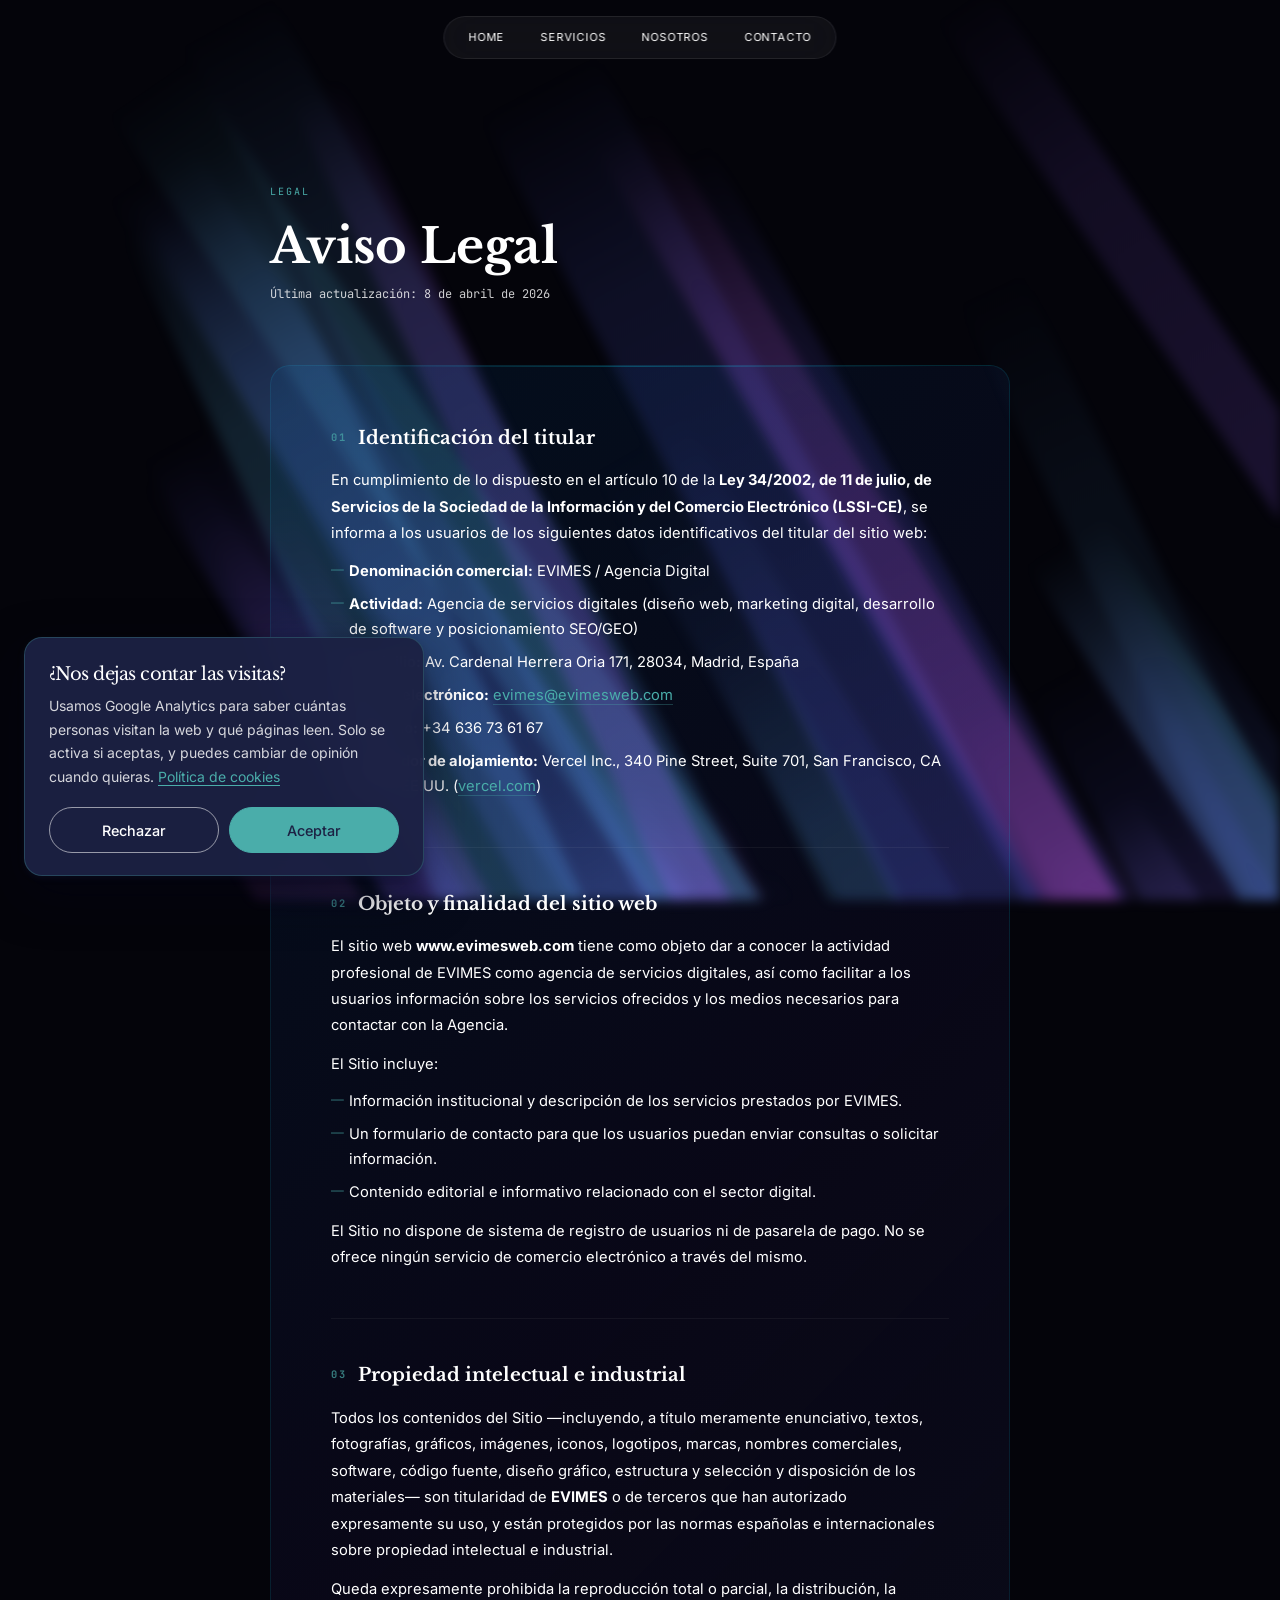
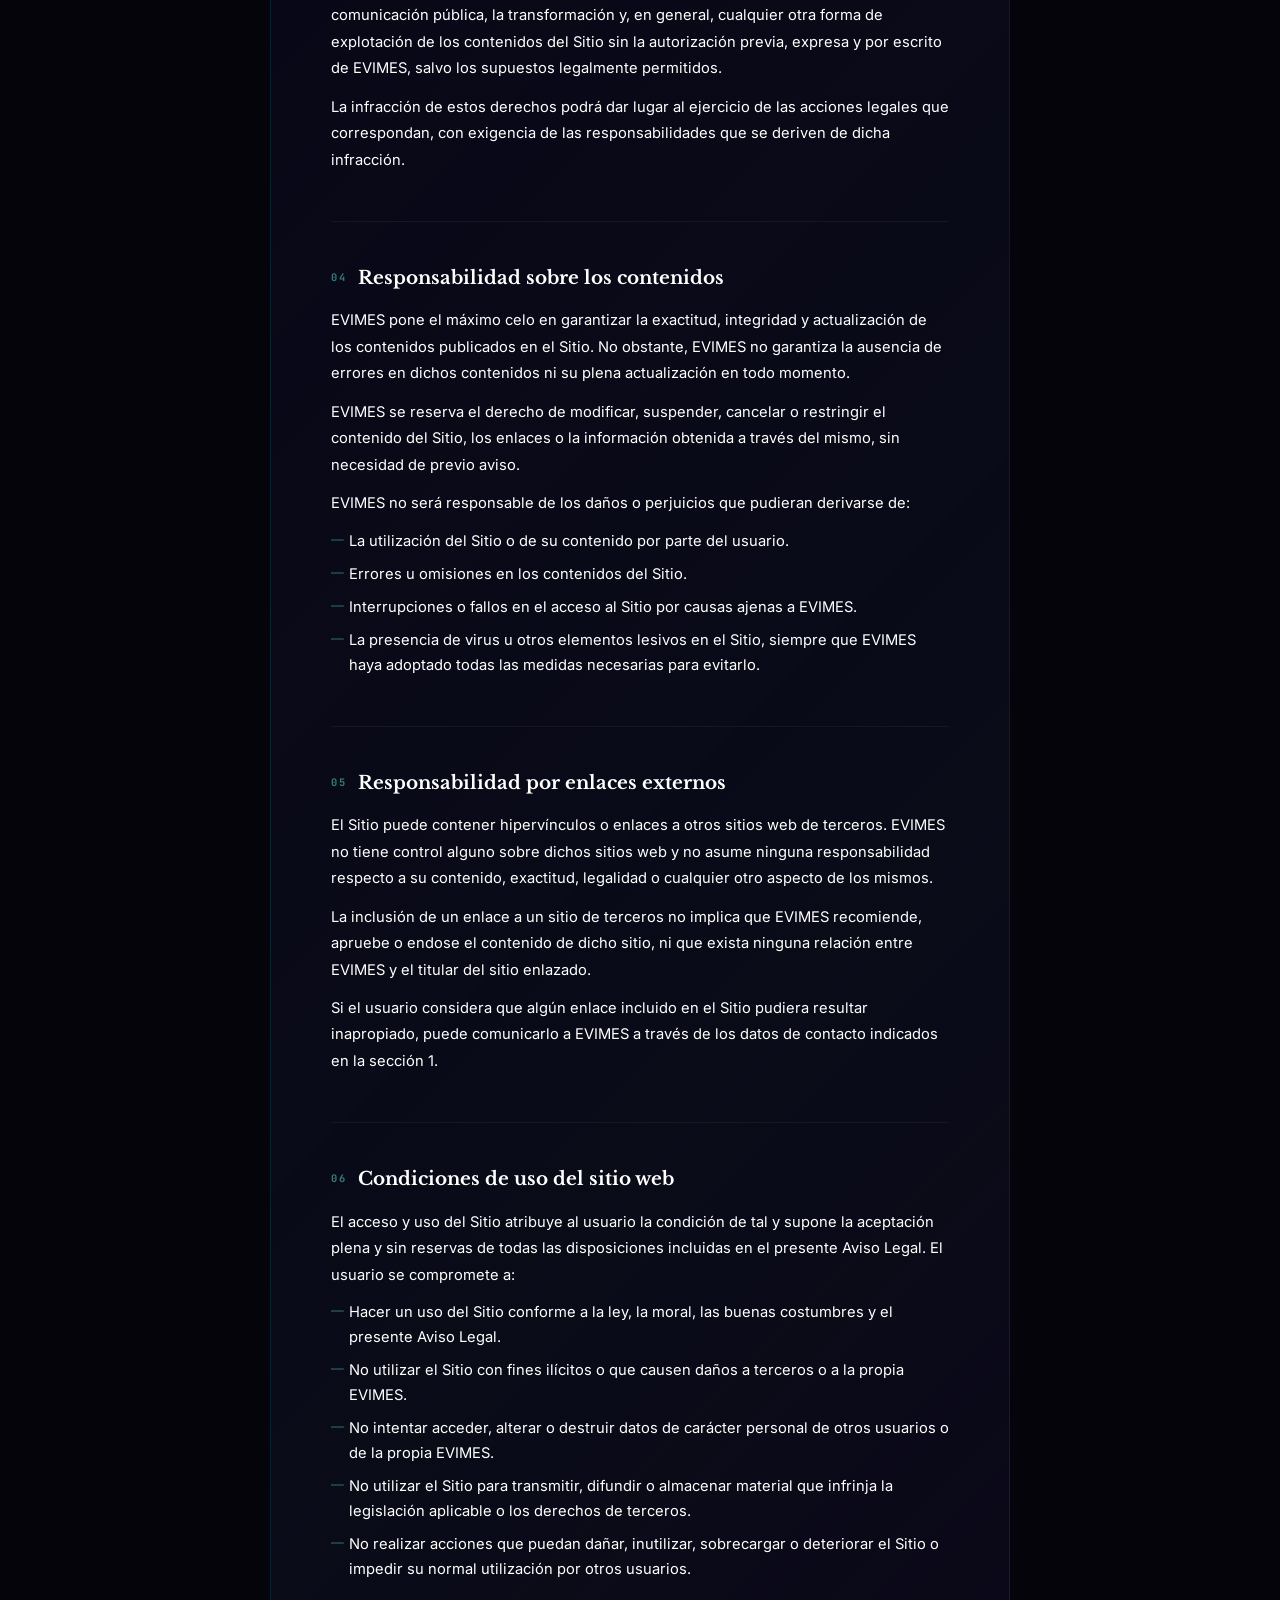
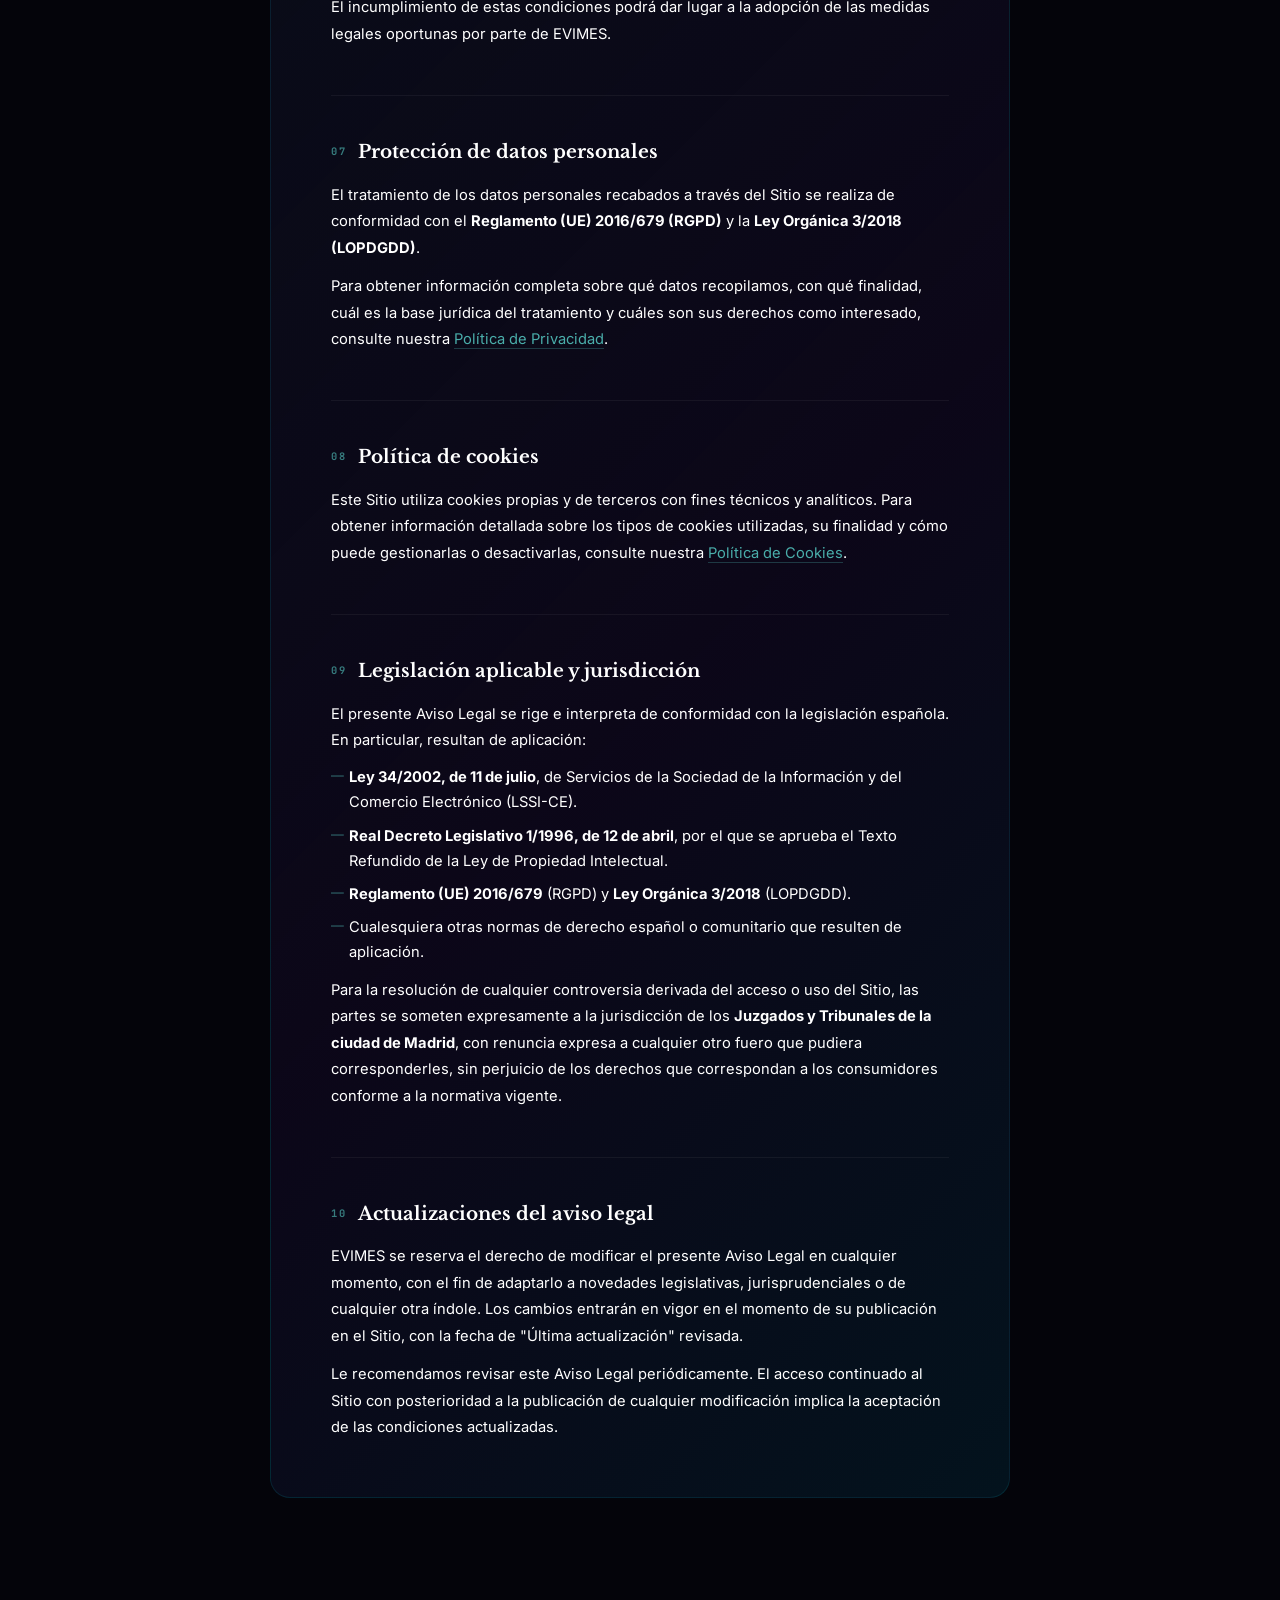
<file: aviso-legal.html>
﻿<!DOCTYPE html>
<html lang="es">
<head>
<!-- Google Tag Manager (solo se carga si el visitante acepta cookies; ver /assets/cookie-consent.js) -->
<script>window.dataLayer=window.dataLayer||[];function gtag(){dataLayer.push(arguments);}
gtag('consent','default',{ad_storage:'denied',ad_user_data:'denied',ad_personalization:'denied',analytics_storage:'denied'});
window.evimesLoadGTM=function(){if(window.__evimesGTM)return;window.__evimesGTM=true;
gtag('consent','update',{analytics_storage:'granted'});
(function(w,d,s,l,i){w[l]=w[l]||[];w[l].push({'gtm.start':
new Date().getTime(),event:'gtm.js'});var f=d.getElementsByTagName(s)[0],
j=d.createElement(s),dl=l!='dataLayer'?'&l='+l:'';j.async=true;j.src=
'https://www.googletagmanager.com/gtm.js?id='+i+dl;f.parentNode.insertBefore(j,f);
})(window,document,'script','dataLayer','GTM-NQHJZ9Z8');};
try{var c=JSON.parse(localStorage.getItem('evimes-cookies'));if(c&&c.v==='accepted'&&Date.now()-c.t<31536000000)evimesLoadGTM();}catch(e){}</script>
<!-- End Google Tag Manager -->
  <meta charset="UTF-8" />
  <meta name="viewport" content="width=device-width, initial-scale=1.0" />
  <title>Aviso Legal | Evimes &mdash; Agencia Digital en Madrid</title>
  <meta name="description" content="Aviso legal de Evimes conforme a la LSSI-CE. Información del titular, propiedad intelectual, responsabilidad y legislación aplicable.">
  <meta name="robots" content="index, follow">
  <meta name="author" content="Evimes">
  <link rel="canonical" href="https://www.evimesweb.com/aviso-legal.html">
  <link rel="preconnect" href="https://fonts.googleapis.com" />
  <link rel="preconnect" href="https://fonts.gstatic.com" crossorigin />
  <link href="https://fonts.googleapis.com/css2?family=Inter:wght@400;500;700&family=JetBrains+Mono:wght@300;400;500&family=Instrument+Serif:ital@0;1&family=Libre+Baskerville:ital,wght@0,400;0,700;1,400&display=swap" rel="stylesheet" />
<style>
*,*::before,*::after{box-sizing:border-box;margin:0;padding:0;-webkit-font-smoothing:antialiased;-moz-osx-font-smoothing:grayscale}
.beams-bg{will-change:transform;transform:translateZ(0)}
@media(prefers-reduced-motion:reduce){*{animation-duration:.01ms!important;transition-duration:.01ms!important}}
:root{--void:#04040a;--white:#fff;--w90:rgba(255,255,255,.9);--w60:rgba(255,255,255,.6);--w30:rgba(255,255,255,.3);--w15:rgba(255,255,255,.15);--w08:rgba(255,255,255,.08);--w04:rgba(255,255,255,.04);--w02:rgba(255,255,255,.022);--cyan:#4aadaa;--cyan30:rgba(74,173,170,.3);--cyan10:rgba(74,173,170,.1);--serif:'Instrument Serif',serif;--mono:'JetBrains Mono',monospace;--body:'Libre Baskerville',serif}
html{overflow-x:clip;scroll-behavior:smooth}
body{background:var(--void);color:var(--white);font-family:var(--body);line-height:1.7;overflow-x:clip}
::selection{background:var(--cyan30);color:var(--white)}
*{cursor:auto!important}
a,button,[role="button"],[onclick]{cursor:pointer!important}
#page{opacity:1}
.beams-bg{position:fixed;top:0;left:0;width:100vw;height:100vh;z-index:0;pointer-events:none;filter:blur(6px);opacity:1}
#navbar-capsule{position:fixed;top:16px;left:50%;transform:translateX(-50%);z-index:9999;display:inline-flex;align-items:center;gap:0;padding:4px 6px;border-radius:50px;background:rgba(255,255,255,0.05);backdrop-filter:blur(20px);-webkit-backdrop-filter:blur(20px);border:1px solid rgba(255,255,255,0.08);transition:background .3s ease,box-shadow .3s ease;white-space:nowrap}
#navbar-capsule.scrolled{background:rgba(255,255,255,0.08);box-shadow:0 4px 20px rgba(0,0,0,0.3)}
.nav-link{font-family:'Inter',sans-serif;font-size:11px;letter-spacing:.8px;font-weight:400;text-transform:uppercase;text-decoration:none;padding:7px 18px;border-radius:50px;color:#fff;transition:color .3s ease-out,background .3s ease-out;cursor:pointer;position:relative;z-index:1}
.nav-link.active{background:rgba(255,255,255,0.08);color:rgba(255,255,255,0.9)}
.nav-link:hover:not(.active){color:rgba(255,255,255,0.85)}
@media(max-width:768px){#navbar-capsule{top:12px;padding:4px 6px}.nav-link{font-size:11px;letter-spacing:.5px;padding:8px 14px}}
.legal-wrap{position:relative;z-index:1;max-width:820px;margin:140px auto 80px;padding:0 40px;opacity:0;transform:translateY(30px);animation:fadeUp 800ms ease-out 0.3s forwards}
@keyframes fadeUp{to{opacity:1;transform:translateY(0)}}
.legal-eyebrow{font-family:'JetBrains Mono',monospace;font-size:10px;letter-spacing:.2em;text-transform:uppercase;color:var(--cyan);margin-bottom:20px;display:block}
.legal-title{font-family:'Libre Baskerville',serif;font-size:clamp(2rem,4vw,3rem);font-weight:700;color:#fff;line-height:1.1;margin-bottom:12px}
.legal-updated{font-family:'JetBrains Mono',monospace;font-size:0.75rem;color:rgba(255,255,255,0.8);margin-bottom:60px;display:block}
.legal-card{background:linear-gradient(135deg,rgba(0,150,255,0.08) 0%,rgba(80,60,200,0.07) 25%,rgba(10,12,25,0.97) 55%,rgba(120,50,220,0.07) 78%,rgba(0,200,255,0.08) 100%);backdrop-filter:blur(16px);-webkit-backdrop-filter:blur(16px);border:1px solid rgba(0,229,255,0.1);border-radius:20px;padding:56px 60px;position:relative;overflow:hidden}
.legal-card::before{content:'';position:absolute;top:0;left:10%;right:10%;height:1px;background:linear-gradient(90deg,transparent,rgba(0,229,255,0.25),transparent)}
.legal-section{margin-bottom:48px}
.legal-section:last-child{margin-bottom:0}
.legal-h2{font-family:'Libre Baskerville',serif;font-size:1.15rem;font-weight:700;color:#fff;margin-bottom:14px;display:flex;align-items:center;gap:12px}
.legal-h2-num{font-family:'JetBrains Mono',monospace;font-size:0.65rem;letter-spacing:.15em;color:var(--cyan);opacity:.7}
.legal-p{font-family:'Inter',sans-serif;font-size:0.92rem;color:#fff;line-height:1.8;margin-bottom:12px}
.legal-p:last-child{margin-bottom:0}
.legal-ul{list-style:none;padding:0;margin:12px 0;display:flex;flex-direction:column;gap:8px}
.legal-ul li{font-family:'Inter',sans-serif;font-size:0.92rem;color:#fff;line-height:1.7;padding-left:18px;position:relative}
.legal-ul li::before{content:'—';position:absolute;left:0;color:var(--cyan);opacity:.6;font-size:.8rem}
.legal-a{color:var(--cyan);text-decoration:none;border-bottom:1px solid rgba(74,173,170,0.3);transition:border-color .2s}
.legal-a:hover{border-color:var(--cyan)}
.legal-divider{border:none;border-top:1px solid rgba(255,255,255,0.05);margin:40px 0}
/* FOOTER */
#main-footer{content-visibility:auto;contain-intrinsic-size:0 600px;margin-top:150px;border-top:1px solid rgba(255,255,255,0.06);padding:100px 40px 40px;position:relative;overflow:hidden;z-index:1}
.footer-inner{max-width:1200px;margin:0 auto;position:relative;z-index:5}
.footer-evimes-wm{position:absolute;bottom:-20px;left:50%;transform:translateX(-50%);font-family:'Libre Baskerville',serif;font-size:clamp(80px,14vw,180px);font-weight:700;color:rgba(255,255,255,0.018);white-space:nowrap;pointer-events:none;user-select:none;z-index:0;letter-spacing:-.02em}
.footer-heading{opacity:0;transform:translateY(20px);transition:opacity .8s ease-out,transform .8s ease-out}
.footer-heading.vis{opacity:1;transform:translateY(0)}
.footer-h2{font-family:'Libre Baskerville',serif;font-size:clamp(1.5rem,3vw,2.5rem);font-weight:700;color:#fff;margin-bottom:16px;line-height:1.2;text-align:center}
.footer-desc{font-family:'Inter',sans-serif;font-size:clamp(0.9rem,1.5vw,1.1rem);color:#fff;max-width:500px;line-height:1.6;margin-bottom:60px;text-align:center;margin-left:auto;margin-right:auto}
.footer-cols{display:flex;justify-content:space-between;flex-wrap:wrap;gap:40px;opacity:0;transform:translateY(20px);transition:opacity .8s ease-out .2s,transform .8s ease-out .2s}
.footer-cols.vis{opacity:1;transform:translateY(0)}
.footer-col-title{font-family:'Inter',sans-serif;font-size:0.75rem;text-transform:uppercase;letter-spacing:2px;color:rgba(255,255,255,0.8);margin-bottom:16px}
.footer-nav-links,.footer-legal-links{display:flex;flex-direction:column;gap:10px}
.footer-nav-links a,.footer-legal-links a{font-family:'Inter',sans-serif;font-size:0.9rem;color:#fff;text-decoration:none;transition:color .3s;cursor:pointer}
.footer-nav-links a:hover{color:#fff}
.footer-legal-links a:hover{color:rgba(255,255,255,0.7)}
.btn-glow-outer{display:inline-block;padding:1px;border-radius:50px;background:linear-gradient(135deg,rgba(0,229,255,0.5),rgba(139,92,246,0.5));box-shadow:0 0 18px rgba(0,229,255,0.12)}
.btn-glow-inner{display:inline-flex;align-items:center;gap:10px;padding:13px 32px;border-radius:50px;background:#04040a;text-decoration:none;font-family:'Inter',sans-serif;font-size:0.85rem;font-weight:500;letter-spacing:.04em;color:#fff;transition:background .3s}
.btn-glow-inner:hover{background:rgba(0,229,255,0.06)}
.btn-glow-text{position:relative;z-index:1}
.btn-text-link{font-family:'Inter',sans-serif;font-size:0.85rem;color:#fff;text-decoration:none;transition:color .3s;cursor:pointer}
.btn-text-link::after{content:' →'}
.btn-text-link:hover{color:rgba(255,255,255,0.9)}
.cta-pair{display:flex;align-items:center;gap:24px}
.footer-copy-bar{margin-top:60px;padding-top:20px;border-top:1px solid rgba(255,255,255,0.04);text-align:center}
.footer-copy{font-family:'Inter',sans-serif;font-size:0.7rem;color:rgba(255,255,255,0.75)}
@media(max-width:768px){#main-footer{padding:80px 24px 40px}.footer-evimes-wm{display:none}.footer-cols{flex-direction:column;align-items:center;text-align:center}.footer-nav-links,.footer-legal-links{align-items:center}.legal-wrap{padding:0 24px;margin:120px auto 60px}.legal-card{padding:36px 28px}.cta-pair{flex-direction:column;gap:12px;align-items:center}}
</style>
</head>
<body>
<!-- Google Tag Manager (noscript) -->
<noscript><iframe src="https://www.googletagmanager.com/ns.html?id=GTM-NQHJZ9Z8"
height="0" width="0" style="display:none;visibility:hidden"></iframe></noscript>
<!-- End Google Tag Manager (noscript) -->
<canvas id="beamsCanvas" class="beams-bg"></canvas>
  </div>
</div>
<div id="page">

  <nav id="navbar-capsule" aria-label="Navegación principal">
    <a href="index.html" class="nav-link">Home</a>
    <a href="servicios.html" class="nav-link">Servicios</a>
    <a href="nosotros.html" class="nav-link">Nosotros</a>
    <a href="contacto.html" class="nav-link">Contacto</a>
  </nav>

  <main>
    <div class="legal-wrap">
      <span class="legal-eyebrow">Legal</span>
      <h1 class="legal-title">Aviso Legal</h1>
      <span class="legal-updated">Última actualización: 8 de abril de 2026</span>

      <div class="legal-card">

        <div class="legal-section">
          <h2 class="legal-h2"><span class="legal-h2-num">01</span> Identificación del titular</h2>
          <p class="legal-p">En cumplimiento de lo dispuesto en el artículo 10 de la <strong>Ley 34/2002, de 11 de julio, de Servicios de la Sociedad de la Información y del Comercio Electrónico (LSSI-CE)</strong>, se informa a los usuarios de los siguientes datos identificativos del titular del sitio web:</p>
          <ul class="legal-ul">
            <li><strong>Denominación comercial:</strong> EVIMES / Agencia Digital</li>
            <li><strong>Actividad:</strong> Agencia de servicios digitales (diseño web, marketing digital, desarrollo de software y posicionamiento SEO/GEO)</li>
            <li><strong>Domicilio:</strong> Av. Cardenal Herrera Oria 171, 28034, Madrid, España</li>
            <li><strong>Correo electrónico:</strong> <a href="mailto:evimes@evimesweb.com" class="legal-a">evimes@evimesweb.com</a></li>
            <li><strong>Teléfono:</strong> +34 636 73 61 67</li>
            <li><strong>Proveedor de alojamiento:</strong> Vercel Inc., 340 Pine Street, Suite 701, San Francisco, CA 94104, EE.UU. (<a href="https://vercel.com" class="legal-a" target="_blank" rel="noopener noreferrer">vercel.com</a>)</li>
          </ul>
        </div>

        <hr class="legal-divider">

        <div class="legal-section">
          <h2 class="legal-h2"><span class="legal-h2-num">02</span> Objeto y finalidad del sitio web</h2>
          <p class="legal-p">El sitio web <strong>www.evimesweb.com</strong> tiene como objeto dar a conocer la actividad profesional de EVIMES como agencia de servicios digitales, así como facilitar a los usuarios información sobre los servicios ofrecidos y los medios necesarios para contactar con la Agencia.</p>
          <p class="legal-p">El Sitio incluye:</p>
          <ul class="legal-ul">
            <li>Información institucional y descripción de los servicios prestados por EVIMES.</li>
            <li>Un formulario de contacto para que los usuarios puedan enviar consultas o solicitar información.</li>
            <li>Contenido editorial e informativo relacionado con el sector digital.</li>
          </ul>
          <p class="legal-p">El Sitio no dispone de sistema de registro de usuarios ni de pasarela de pago. No se ofrece ningún servicio de comercio electrónico a través del mismo.</p>
        </div>

        <hr class="legal-divider">

        <div class="legal-section">
          <h2 class="legal-h2"><span class="legal-h2-num">03</span> Propiedad intelectual e industrial</h2>
          <p class="legal-p">Todos los contenidos del Sitio —incluyendo, a título meramente enunciativo, textos, fotografías, gráficos, imágenes, iconos, logotipos, marcas, nombres comerciales, software, código fuente, diseño gráfico, estructura y selección y disposición de los materiales— son titularidad de <strong>EVIMES</strong> o de terceros que han autorizado expresamente su uso, y están protegidos por las normas españolas e internacionales sobre propiedad intelectual e industrial.</p>
          <p class="legal-p">Queda expresamente prohibida la reproducción total o parcial, la distribución, la comunicación pública, la transformación y, en general, cualquier otra forma de explotación de los contenidos del Sitio sin la autorización previa, expresa y por escrito de EVIMES, salvo los supuestos legalmente permitidos.</p>
          <p class="legal-p">La infracción de estos derechos podrá dar lugar al ejercicio de las acciones legales que correspondan, con exigencia de las responsabilidades que se deriven de dicha infracción.</p>
        </div>

        <hr class="legal-divider">

        <div class="legal-section">
          <h2 class="legal-h2"><span class="legal-h2-num">04</span> Responsabilidad sobre los contenidos</h2>
          <p class="legal-p">EVIMES pone el máximo celo en garantizar la exactitud, integridad y actualización de los contenidos publicados en el Sitio. No obstante, EVIMES no garantiza la ausencia de errores en dichos contenidos ni su plena actualización en todo momento.</p>
          <p class="legal-p">EVIMES se reserva el derecho de modificar, suspender, cancelar o restringir el contenido del Sitio, los enlaces o la información obtenida a través del mismo, sin necesidad de previo aviso.</p>
          <p class="legal-p">EVIMES no será responsable de los daños o perjuicios que pudieran derivarse de:</p>
          <ul class="legal-ul">
            <li>La utilización del Sitio o de su contenido por parte del usuario.</li>
            <li>Errores u omisiones en los contenidos del Sitio.</li>
            <li>Interrupciones o fallos en el acceso al Sitio por causas ajenas a EVIMES.</li>
            <li>La presencia de virus u otros elementos lesivos en el Sitio, siempre que EVIMES haya adoptado todas las medidas necesarias para evitarlo.</li>
          </ul>
        </div>

        <hr class="legal-divider">

        <div class="legal-section">
          <h2 class="legal-h2"><span class="legal-h2-num">05</span> Responsabilidad por enlaces externos</h2>
          <p class="legal-p">El Sitio puede contener hipervínculos o enlaces a otros sitios web de terceros. EVIMES no tiene control alguno sobre dichos sitios web y no asume ninguna responsabilidad respecto a su contenido, exactitud, legalidad o cualquier otro aspecto de los mismos.</p>
          <p class="legal-p">La inclusión de un enlace a un sitio de terceros no implica que EVIMES recomiende, apruebe o endose el contenido de dicho sitio, ni que exista ninguna relación entre EVIMES y el titular del sitio enlazado.</p>
          <p class="legal-p">Si el usuario considera que algún enlace incluido en el Sitio pudiera resultar inapropiado, puede comunicarlo a EVIMES a través de los datos de contacto indicados en la sección 1.</p>
        </div>

        <hr class="legal-divider">

        <div class="legal-section">
          <h2 class="legal-h2"><span class="legal-h2-num">06</span> Condiciones de uso del sitio web</h2>
          <p class="legal-p">El acceso y uso del Sitio atribuye al usuario la condición de tal y supone la aceptación plena y sin reservas de todas las disposiciones incluidas en el presente Aviso Legal. El usuario se compromete a:</p>
          <ul class="legal-ul">
            <li>Hacer un uso del Sitio conforme a la ley, la moral, las buenas costumbres y el presente Aviso Legal.</li>
            <li>No utilizar el Sitio con fines ilícitos o que causen daños a terceros o a la propia EVIMES.</li>
            <li>No intentar acceder, alterar o destruir datos de carácter personal de otros usuarios o de la propia EVIMES.</li>
            <li>No utilizar el Sitio para transmitir, difundir o almacenar material que infrinja la legislación aplicable o los derechos de terceros.</li>
            <li>No realizar acciones que puedan dañar, inutilizar, sobrecargar o deteriorar el Sitio o impedir su normal utilización por otros usuarios.</li>
          </ul>
          <p class="legal-p">El incumplimiento de estas condiciones podrá dar lugar a la adopción de las medidas legales oportunas por parte de EVIMES.</p>
        </div>

        <hr class="legal-divider">

        <div class="legal-section">
          <h2 class="legal-h2"><span class="legal-h2-num">07</span> Protección de datos personales</h2>
          <p class="legal-p">El tratamiento de los datos personales recabados a través del Sitio se realiza de conformidad con el <strong>Reglamento (UE) 2016/679 (RGPD)</strong> y la <strong>Ley Orgánica 3/2018 (LOPDGDD)</strong>.</p>
          <p class="legal-p">Para obtener información completa sobre qué datos recopilamos, con qué finalidad, cuál es la base jurídica del tratamiento y cuáles son sus derechos como interesado, consulte nuestra <a href="privacidad.html" class="legal-a">Política de Privacidad</a>.</p>
        </div>

        <hr class="legal-divider">

        <div class="legal-section">
          <h2 class="legal-h2"><span class="legal-h2-num">08</span> Política de cookies</h2>
          <p class="legal-p">Este Sitio utiliza cookies propias y de terceros con fines técnicos y analíticos. Para obtener información detallada sobre los tipos de cookies utilizadas, su finalidad y cómo puede gestionarlas o desactivarlas, consulte nuestra <a href="cookies.html" class="legal-a">Política de Cookies</a>.</p>
        </div>

        <hr class="legal-divider">

        <div class="legal-section">
          <h2 class="legal-h2"><span class="legal-h2-num">09</span> Legislación aplicable y jurisdicción</h2>
          <p class="legal-p">El presente Aviso Legal se rige e interpreta de conformidad con la legislación española. En particular, resultan de aplicación:</p>
          <ul class="legal-ul">
            <li><strong>Ley 34/2002, de 11 de julio</strong>, de Servicios de la Sociedad de la Información y del Comercio Electrónico (LSSI-CE).</li>
            <li><strong>Real Decreto Legislativo 1/1996, de 12 de abril</strong>, por el que se aprueba el Texto Refundido de la Ley de Propiedad Intelectual.</li>
            <li><strong>Reglamento (UE) 2016/679</strong> (RGPD) y <strong>Ley Orgánica 3/2018</strong> (LOPDGDD).</li>
            <li>Cualesquiera otras normas de derecho español o comunitario que resulten de aplicación.</li>
          </ul>
          <p class="legal-p">Para la resolución de cualquier controversia derivada del acceso o uso del Sitio, las partes se someten expresamente a la jurisdicción de los <strong>Juzgados y Tribunales de la ciudad de Madrid</strong>, con renuncia expresa a cualquier otro fuero que pudiera corresponderles, sin perjuicio de los derechos que correspondan a los consumidores conforme a la normativa vigente.</p>
        </div>

        <hr class="legal-divider">

        <div class="legal-section">
          <h2 class="legal-h2"><span class="legal-h2-num">10</span> Actualizaciones del aviso legal</h2>
          <p class="legal-p">EVIMES se reserva el derecho de modificar el presente Aviso Legal en cualquier momento, con el fin de adaptarlo a novedades legislativas, jurisprudenciales o de cualquier otra índole. Los cambios entrarán en vigor en el momento de su publicación en el Sitio, con la fecha de "Última actualización" revisada.</p>
          <p class="legal-p">Le recomendamos revisar este Aviso Legal periódicamente. El acceso continuado al Sitio con posterioridad a la publicación de cualquier modificación implica la aceptación de las condiciones actualizadas.</p>
        </div>

      </div>
    </div>
  </main>

  <footer id="main-footer">
    <div class="footer-inner">
      <div class="footer-evimes-wm" aria-hidden="true">EVIMES</div>
      <div class="footer-heading" id="footer-heading">
        <h2 class="footer-h2">Nuestra Esencia</h2>
        <p class="footer-desc">No creamos contenido; provocamos la reacción que tu marca necesita.</p>
      </div>
      <div class="cta-pair" style="justify-content:center;margin:40px 0 50px">
        <div class="btn-glow-outer"><a href="contacto.html" class="btn-glow-inner"><span class="btn-glow-text">Empieza Tu Proyecto</span></a></div>
        <a href="servicios.html" class="btn-text-link">Explora los Servicios</a>
      </div>
      <div class="footer-cols" id="footer-cols">
        <div class="footer-col">
          <div class="footer-col-title">Navegación</div>
          <nav class="footer-nav-links">
            <a href="index.html">Home</a>
            <a href="servicios.html">Servicios</a>
            <a href="nosotros.html">Nosotros</a>
            <a href="contacto.html">Contacto</a>
            <a href="contacto.html">Contacto</a>
          </nav>
        </div>
        <div class="footer-col">
          <div class="footer-col-title">Legal</div>
          <nav class="footer-legal-links">
            <a href="aviso-legal.html">Aviso Legal</a>
            <a href="terminos.html">Términos y Condiciones</a>
            <a href="privacidad.html">Política de Privacidad</a>
            <a href="cookies.html">Política de Cookies</a>
            <a href="#" data-cookie-settings>Configurar cookies</a>
          </nav>
        </div>
      </div>
      <div class="footer-copy-bar">
        <span class="footer-copy">&copy; 2026 Evimes. Todos los derechos reservados.</span>
      </div>
    </div>
  </footer>

</div>
<script>

(function(){const canvas=document.getElementById('beamsCanvas');if(!canvas)return;const ctx=canvas.getContext('2d');const BC=20;let beams=[],W=0,H=0;function cb(i){const c=i%3,s=W/3;return{x:c*s+s/2+(Math.random()-.5)*s*.5,y:Math.random()*H,width:50+Math.random()*90,length:H*2.5,angle:-35+Math.random()*10,speed:1.8+Math.random()*2.8,opacity:.18+Math.random()*.22,hue:190+(i*70)/BC,pulse:Math.random()*Math.PI*2,pulseSpeed:.04+Math.random()*.06};}function rb(b,i){const c=i%3,s=W/3;b.y=H+100;b.x=c*s+s/2+(Math.random()-.5)*s*.5;b.width=80+Math.random()*120;b.speed=1.5+Math.random()*2.5;b.hue=190+(i*70)/BC;b.opacity=.2+Math.random()*.15;return b;}function resize(){const d=window.devicePixelRatio||1;W=window.innerWidth;H=window.innerHeight;canvas.width=W*d;canvas.height=H*d;canvas.style.width=W+'px';canvas.style.height=H+'px';ctx.scale(d,d);beams=Array.from({length:Math.round(BC*1.5)},(_,i)=>cb(i));}function db(b){ctx.save();ctx.translate(b.x,b.y);ctx.rotate(b.angle*Math.PI/180);const p=b.opacity*(.8+Math.sin(b.pulse)*.2);const g=ctx.createLinearGradient(0,0,0,b.length);g.addColorStop(0,`hsla(${b.hue},85%,65%,0)`);g.addColorStop(.1,`hsla(${b.hue},85%,65%,${p*.5})`);g.addColorStop(.4,`hsla(${b.hue},85%,65%,${p})`);g.addColorStop(.6,`hsla(${b.hue},85%,65%,${p})`);g.addColorStop(.9,`hsla(${b.hue},85%,65%,${p*.5})`);g.addColorStop(1,`hsla(${b.hue},85%,65%,0)`);ctx.fillStyle=g;ctx.fillRect(-b.width/2,0,b.width,b.length);ctx.restore();}var _h=false;document.addEventListener('visibilitychange',function(){_h=document.hidden;});function animate(){if(!_h){ctx.clearRect(0,0,W,H);beams.forEach((b,i)=>{b.y-=b.speed;b.pulse+=b.pulseSpeed;if(b.y+b.length<-100)rb(b,i);db(b);});}requestAnimationFrame(animate);}window.addEventListener('resize',resize,{passive:true});resize();animate();})();
(function(){const nav=document.getElementById('navbar-capsule');if(!nav)return;const pill=document.createElement('div');pill.style.cssText='position:absolute;border-radius:50px;background:rgba(255,255,255,0.06);pointer-events:none;top:6px;height:calc(100% - 12px);left:0;width:0;opacity:0;z-index:0;transition:left .25s ease-out,width .25s ease-out,opacity .2s ease-out';nav.style.position='relative';nav.insertBefore(pill,nav.firstChild);const links=Array.from(nav.querySelectorAll('.nav-link'));var _pc=new Map();function cpr(){var nr=nav.getBoundingClientRect();links.forEach(function(l){var r=l.getBoundingClientRect();_pc.set(l,{left:r.left-nr.left,width:r.width});});}cpr();window.addEventListener('resize',cpr,{passive:true});function mp(el,show){var c=_pc.get(el);if(c){pill.style.left=c.left+'px';pill.style.width=c.width+'px';}pill.style.opacity=show?'1':'0';}links.forEach(function(l){l.addEventListener('mouseenter',function(){if(!l.classList.contains('active'))mp(l,true);else pill.style.opacity='0';});});nav.addEventListener('mouseleave',function(){pill.style.opacity='0';});function onScroll(){nav.classList.toggle('scrolled',window.scrollY>100);}window.addEventListener('scroll',onScroll,{passive:true});onScroll();})();
(function(){var h=document.getElementById('footer-heading');var c=document.getElementById('footer-cols');if(!h||!c)return;var done=false;var io=new IntersectionObserver(function(en){en.forEach(function(e){if(e.isIntersecting&&!done){done=true;h.classList.add('vis');setTimeout(function(){c.classList.add('vis');},200);}});},{threshold:0.1});io.observe(h);})();
</script>
<script src="/assets/cookie-consent.js" defer></script>
</body>
</html>
</file>
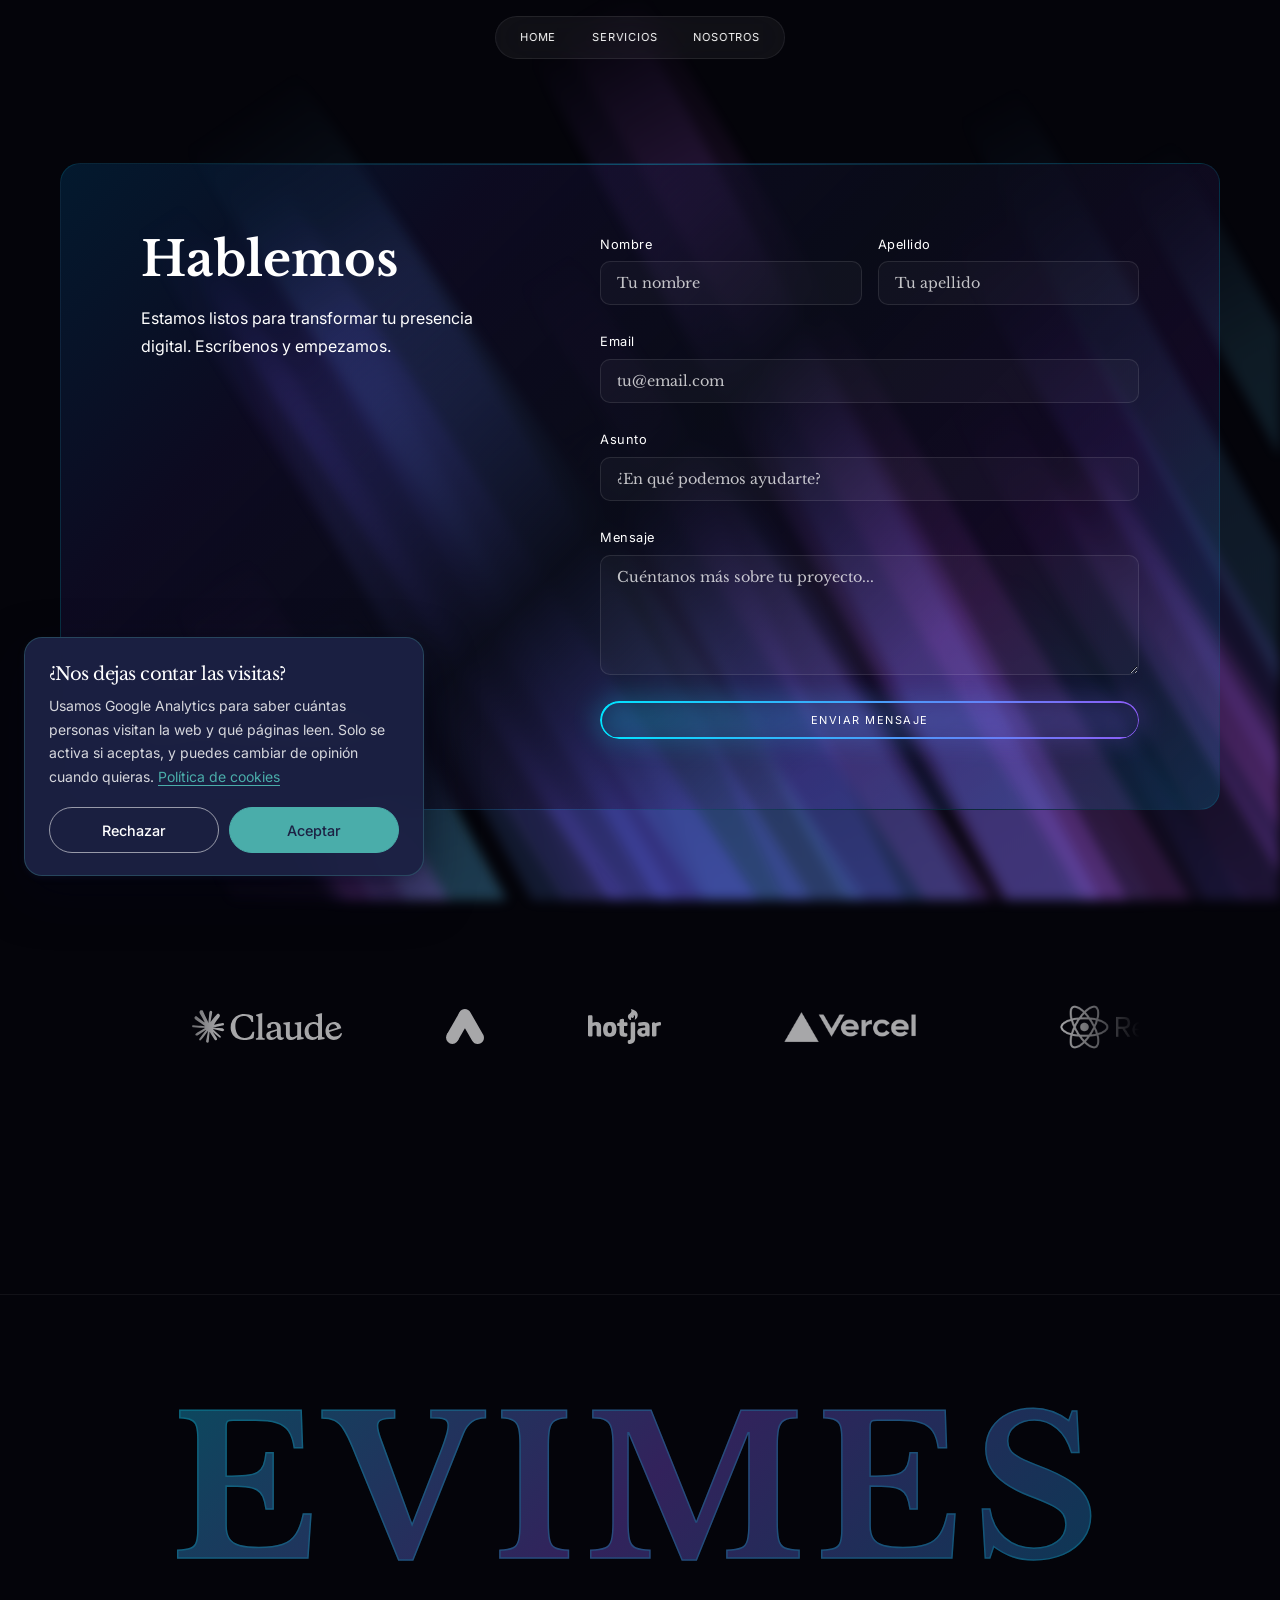
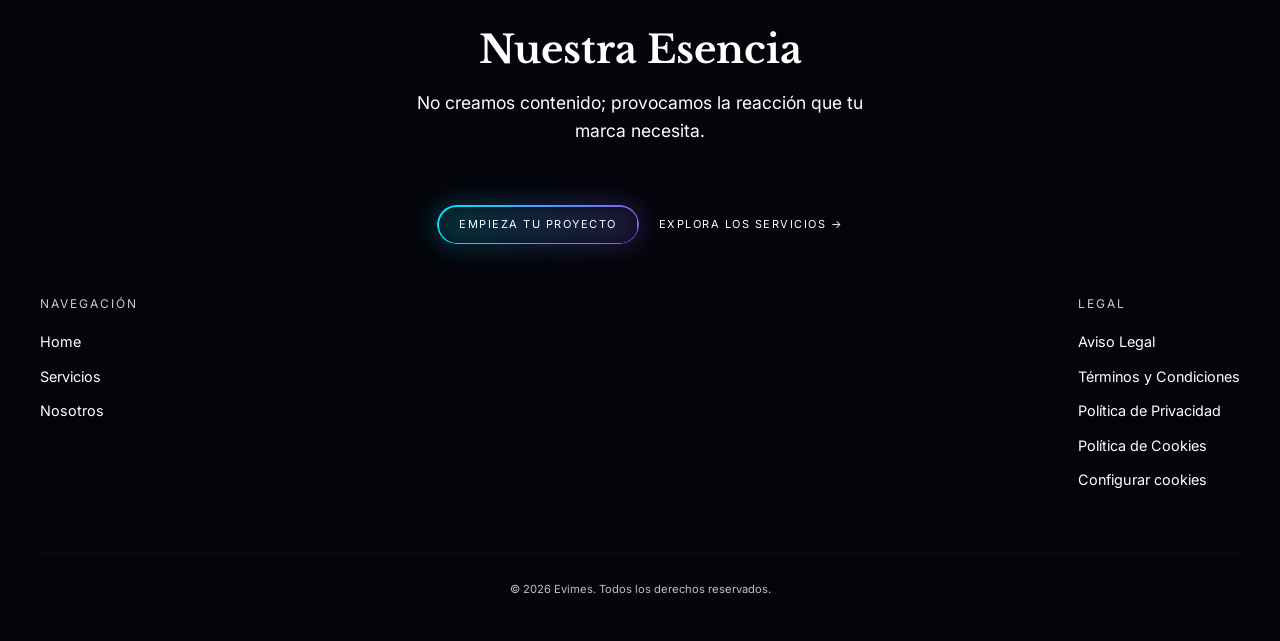
<file: contacto.html>
﻿<!DOCTYPE html>
<html lang="es">
<head>
<!-- Google Tag Manager (solo se carga si el visitante acepta cookies; ver /assets/cookie-consent.js) -->
<script>window.dataLayer=window.dataLayer||[];function gtag(){dataLayer.push(arguments);}
gtag('consent','default',{ad_storage:'denied',ad_user_data:'denied',ad_personalization:'denied',analytics_storage:'denied'});
window.evimesLoadGTM=function(){if(window.__evimesGTM)return;window.__evimesGTM=true;
gtag('consent','update',{analytics_storage:'granted'});
(function(w,d,s,l,i){w[l]=w[l]||[];w[l].push({'gtm.start':
new Date().getTime(),event:'gtm.js'});var f=d.getElementsByTagName(s)[0],
j=d.createElement(s),dl=l!='dataLayer'?'&l='+l:'';j.async=true;j.src=
'https://www.googletagmanager.com/gtm.js?id='+i+dl;f.parentNode.insertBefore(j,f);
})(window,document,'script','dataLayer','GTM-NQHJZ9Z8');};
try{var c=JSON.parse(localStorage.getItem('evimes-cookies'));if(c&&c.v==='accepted'&&Date.now()-c.t<31536000000)evimesLoadGTM();}catch(e){}</script>
<!-- End Google Tag Manager -->
  <meta charset="UTF-8" />
  <meta name="viewport" content="width=device-width, initial-scale=1.0" />
  <title>Contacto | Evimes &mdash; Agencia Digital en Madrid</title>
  <meta name="description" content="Contacta con Evimes, agencia de dise&ntilde;o web y marketing digital en Madrid. Email, tel&eacute;fono y direcci&oacute;n para empezar tu proyecto digital.">
  <meta name="keywords" content="contacto evimes, agencia digital madrid, dise&ntilde;o web madrid, marketing digital madrid">
  <meta name="robots" content="index, follow">
  <meta name="author" content="Evimes">
  <meta name="geo.region" content="ES-MD">
  <meta name="geo.placename" content="Madrid">
  <meta name="geo.position" content="40.4168;-3.7038">
  <meta name="ICBM" content="40.4168, -3.7038">
  <link rel="canonical" href="https://www.evimesweb.com/contacto.html" />
  <link rel="alternate" hreflang="es"    href="https://www.evimesweb.com/contacto.html" />
  <link rel="alternate" hreflang="es-ES" href="https://www.evimesweb.com/spain.html" />
  <link rel="alternate" hreflang="pt-PT" href="https://www.evimesweb.com/portugal.html" />
  <link rel="alternate" hreflang="x-default" href="https://www.evimesweb.com/" />
  <meta name="language" content="Spanish">
  <meta name="revisit-after" content="7 days">
  <!-- Open Graph -->
  <meta property="og:title" content="Contacto | Evimes &mdash; Agencia Digital en Madrid">
  <meta property="og:description" content="Contacta con Evimes. Email, tel&eacute;fono y direcci&oacute;n para empezar tu proyecto digital en Madrid.">
  <meta property="og:type" content="website">
  <meta property="og:url" content="https://www.evimesweb.com/contacto.html">
  <meta property="og:locale" content="es_ES">
  <meta property="og:site_name" content="Evimes">
  <!-- Twitter Card -->
  <meta name="twitter:card" content="summary_large_image">
  <meta name="twitter:title" content="Contacto | Evimes &mdash; Agencia Digital en Madrid">
  <meta name="twitter:description" content="Contacta con Evimes, agencia de dise&ntilde;o web y marketing digital en Madrid.">
  <!-- GEO + AEO: Schema -->
  <script type="application/ld+json">
  {
    "@context": "https://schema.org",
    "@type": ["LocalBusiness","ProfessionalService"],
    "name": "EVIMES",
    "description": "Contacta con EVIMES, agencia de diseño web y marketing digital en Madrid. Empieza tu proyecto digital hoy.",
    "url": "https://www.evimesweb.com/contacto.html",
    "telephone": "+34636736167",
    "email": "evimes@evimesweb.com",
    "address": {"@type":"PostalAddress","streetAddress":"Av. Cardenal Herrera Oria 171","addressLocality":"Madrid","addressRegion":"Comunidad de Madrid","postalCode":"28034","addressCountry":"ES"},
    "geo": {"@type":"GeoCoordinates","latitude":40.4168,"longitude":-3.7038},
    "priceRange": "€€",
    "openingHours": "Mo-Fr 09:00-18:00",
    "areaServed": [{"@type":"Country","name":"Spain"},{"@type":"Country","name":"Portugal"}],
    "sameAs": ["https://www.evimesweb.com/spain.html","https://www.evimesweb.com/portugal.html"]
  }
  </script>
  <script type="application/ld+json">
  {
    "@context": "https://schema.org",
    "@type": "ContactPage",
    "name": "Contacto | EVIMES Agencia Digital Madrid",
    "description": "Formulario de contacto de EVIMES. Escríbenos para empezar tu proyecto de diseño web, SEO, AEO o marketing digital.",
    "url": "https://www.evimesweb.com/contacto.html",
    "inLanguage": "es-ES",
    "isPartOf": {"@type":"WebSite","url":"https://www.evimesweb.com"},
    "speakable": {"@type":"SpeakableSpecification","cssSelector":[".cbc-heading",".cbc-desc"]},
    "breadcrumb": {"@type":"BreadcrumbList","itemListElement":[{"@type":"ListItem","position":1,"name":"Home","item":"https://www.evimesweb.com/"},{"@type":"ListItem","position":2,"name":"Contacto","item":"https://www.evimesweb.com/contacto.html"}]}
  }
  </script>
  <link rel="preconnect" href="https://fonts.googleapis.com" />
  <link rel="preconnect" href="https://fonts.gstatic.com" crossorigin />
  <link href="https://fonts.googleapis.com/css2?family=Inter:wght@400;500;700&family=JetBrains+Mono:wght@300;400;500&family=Instrument+Serif:ital@0;1&family=Libre+Baskerville:ital,wght@0,400;0,700;1,400&display=swap" rel="stylesheet" />

<style>
*,*::before,*::after{box-sizing:border-box;margin:0;padding:0;-webkit-font-smoothing:antialiased;-moz-osx-font-smoothing:grayscale}
.beams-bg{will-change:transform;transform:translateZ(0)}
@media(prefers-reduced-motion:reduce){*{animation-duration:.01ms!important;transition-duration:.01ms!important}}
:root{
  --void:#04040a;--white:#fff;
  --w90:rgba(255,255,255,.9);--w60:rgba(255,255,255,.6);
  --w30:rgba(255,255,255,.3);--w15:rgba(255,255,255,.15);
  --w08:rgba(255,255,255,.08);--w04:rgba(255,255,255,.04);
  --w02:rgba(255,255,255,.022);
  --cyan:#4aadaa;--cyan30:rgba(74,173,170,.3);--cyan10:rgba(74,173,170,.1);
  --serif:'Instrument Serif',serif;
  --mono:'JetBrains Mono',monospace;
  --body:'Libre Baskerville',serif;
  --highlight-hue:210deg;
}
html{overflow-x:clip;scroll-behavior:smooth}
body{background:var(--void);color:var(--white);font-family:var(--body);line-height:1.7;overflow-x:clip}
::selection{background:var(--cyan30);color:var(--white)}
*{cursor:auto!important}
a,button,[role="button"],[onclick]{cursor:pointer!important}


/* PAGE */
#page{opacity:1}

/* BEAMS BACKGROUND */
.beams-bg{position:fixed;top:0;left:0;width:100vw;height:100vh;z-index:0;pointer-events:none;filter:blur(6px);opacity:1}

/* NAVBAR */
#navbar-capsule{position:fixed;top:16px;left:50%;transform:translateX(-50%);z-index:9999;display:inline-flex;align-items:center;gap:0;padding:4px 6px;border-radius:50px;background:rgba(255,255,255,0.05);backdrop-filter:blur(20px);-webkit-backdrop-filter:blur(20px);border:1px solid rgba(255,255,255,0.08);transition:background .3s ease,box-shadow .3s ease;white-space:nowrap}
#navbar-capsule.scrolled{background:rgba(255,255,255,0.08);box-shadow:0 4px 20px rgba(0,0,0,0.3)}
.nav-link{font-family:'Inter',sans-serif;font-size:11px;letter-spacing:.8px;font-weight:400;text-transform:uppercase;text-decoration:none;padding:7px 18px;border-radius:50px;color:#fff;transition:color .3s ease-out,background .3s ease-out;cursor:pointer;position:relative;z-index:1}
.nav-link.active{background:rgba(255,255,255,0.08);color:rgba(255,255,255,0.9)}
.nav-link:hover:not(.active){color:rgba(255,255,255,0.85)}
@media(max-width:768px){#navbar-capsule{top:12px;padding:4px 6px}.nav-link{font-size:11px;letter-spacing:.5px;padding:8px 14px}}

/* REVEAL */
.rv{opacity:0;transform:translateY(30px);transition:opacity .8s cubic-bezier(.25,.1,.25,1),transform .8s cubic-bezier(.25,.1,.25,1)}
.rv.vis{opacity:1;transform:translateY(0)}

/* ── BIG CONTACT CARD ── */
.contact-wrap{
  position:relative;z-index:1;
  max-width:1300px;
  margin:120px auto 80px;
  padding:0 60px;
  opacity:0;transform:translateY(30px);
  animation:cardFadeIn 800ms ease-out 0.3s forwards;
}
@keyframes cardFadeIn{to{opacity:1;transform:translateY(0)}}
.contact-big-card{
  display:flex;gap:80px;
  background:linear-gradient(135deg,rgba(0,150,255,0.15) 0%,rgba(80,60,200,0.12) 25%,rgba(10,12,25,0.95) 50%,rgba(120,50,220,0.12) 75%,rgba(0,200,255,0.15) 100%);
  backdrop-filter:blur(16px);-webkit-backdrop-filter:blur(16px);
  border:1px solid rgba(0,229,255,0.12);
  border-radius:20px;
  padding:70px 80px;
  position:relative;overflow:hidden;
}
.contact-big-card::before{
  content:'';position:absolute;inset:0;border-radius:inherit;z-index:0;pointer-events:none;
  background:radial-gradient(circle at var(--mouse-x,50%) var(--mouse-y,50%),rgba(0,229,255,0.08) 0%,rgba(139,92,246,0.05) 25%,transparent 60%);
  opacity:0;transition:opacity .3s;
}
.contact-big-card:hover::before{opacity:1}
.contact-big-card::after{
  content:'';position:absolute;top:0;left:10%;right:10%;height:1px;
  background:linear-gradient(90deg,transparent,rgba(0,229,255,0.3),transparent);
  pointer-events:none;z-index:1;
}
.contact-big-card>*{position:relative;z-index:2}

/* LEFT — info */
.cbc-left{flex:0 0 38%;display:flex;flex-direction:column}
.cbc-heading{
  font-family:'Libre Baskerville',serif;font-size:3rem;font-weight:700;
  color:#fff;margin-bottom:20px;line-height:1.05;
}
.cbc-desc{
  font-family:'Inter',sans-serif;font-size:1rem;
  color:#fff;line-height:1.75;margin-bottom:56px;
}
.cbc-contact-title{
  font-family:'Inter',sans-serif;font-size:0.75rem;text-transform:uppercase;
  letter-spacing:2px;color:#fff;margin-bottom:24px;
  margin-top:auto;
}
.cbc-contact-list{display:flex;flex-direction:column;gap:22px}
.cbc-contact-item{
  font-family:'Inter',sans-serif;font-size:0.95rem;
  text-decoration:none;color:inherit;
  transition:color .3s;line-height:1.6;
}
.cbc-contact-item:hover{color:#fff}
.cbc-contact-item .ci-label{color:#fff;font-weight:700}
.cbc-contact-item .ci-value{color:#fff}

/* RIGHT — form */
.cbc-right{flex:1;display:flex;flex-direction:column;position:relative}
.cbc-form-stack{display:flex;flex-direction:column;gap:26px}
/* Thank-you state */
.form-thankyou{display:none;flex-direction:column;align-items:center;justify-content:center;text-align:center;min-height:360px;gap:20px;padding:40px 20px;opacity:0;transition:opacity .6s ease}
.form-thankyou.visible{display:flex}
.form-thankyou.faded{opacity:1}
.ty-check{width:64px;height:64px;border-radius:50%;background:rgba(0,229,255,0.08);border:1px solid rgba(0,229,255,0.25);display:flex;align-items:center;justify-content:center;position:relative}
.ty-check::after{content:'';position:absolute;inset:-8px;border-radius:50%;background:radial-gradient(circle,rgba(0,229,255,0.12),transparent 70%);animation:tyPulse 2.5s ease-in-out infinite}
@keyframes tyPulse{0%,100%{opacity:0.4;transform:scale(1)}50%{opacity:1;transform:scale(1.08)}}
.ty-check svg{width:28px;height:28px;stroke:#00e5ff;stroke-width:2.5;fill:none;stroke-linecap:round;stroke-linejoin:round}
.ty-title{font-family:'Libre Baskerville',serif;font-size:clamp(1.4rem,3vw,1.9rem);font-weight:700;color:#fff;line-height:1.2}
.ty-desc{font-family:'Inter',sans-serif;font-size:0.92rem;color:rgba(255,255,255,0.7);line-height:1.75;max-width:300px}
.ty-sub{font-family:'Inter',sans-serif;font-size:0.78rem;color:rgba(255,255,255,0.35);letter-spacing:.5px}
/* Button loading state */
.cbc-submit-btn.sending{pointer-events:none;opacity:0.6}
.cbc-submit-btn.sending .cbc-submit-text::after{content:' ...'}
/* Error state */
.form-error{display:none;font-family:'Inter',sans-serif;font-size:0.82rem;color:#ff6b6b;text-align:center;margin-top:8px}
.form-error.visible{display:block}
.contact-label{display:block;color:#fff;font-family:'Inter',sans-serif;font-size:0.8rem;margin-bottom:6px;letter-spacing:0.5px}
.contact-row{display:flex;gap:16px}
.contact-row .contact-field{flex:1}
.contact-field{display:flex;flex-direction:column}
.contact-input,.contact-textarea{
  width:100%;padding:12px 16px;
  background:rgba(255,255,255,0.03);
  border:1px solid rgba(255,255,255,0.1);
  border-radius:10px;color:white;
  font-size:0.9rem;font-family:inherit;
  outline:none;
  transition:border-color .3s ease-out,box-shadow .3s ease-out;
}
.contact-input:focus,.contact-textarea:focus{
  border-color:rgba(0,229,255,0.3);
  box-shadow:0 0 15px rgba(0,229,255,0.05);
}
.contact-input::placeholder,.contact-textarea::placeholder{color:rgba(255,255,255,0.75)}
.contact-textarea{min-height:120px;resize:vertical}

/* Submit — full-width pill with gradient border */
.cbc-submit-wrap{position:relative;border-radius:50px;display:block;cursor:pointer}
.cbc-submit-wrap::after{content:'';position:absolute;inset:-5px;border-radius:50px;background:linear-gradient(90deg,#00e5ff,#8b5cf6,#00e5ff);background-size:200% 100%;animation:gradientShift 3s ease-in-out infinite;filter:blur(12px);opacity:0.2;pointer-events:none;transition:opacity .3s ease-out;z-index:0}
.cbc-submit-wrap:hover::after{opacity:0.4;animation-duration:1.5s}
.cbc-submit-wrap::before{content:'';position:absolute;inset:0;border-radius:50px;padding:1.5px;background:linear-gradient(90deg,#00e5ff,#8b5cf6,#00e5ff);background-size:200% 100%;animation:gradientShift 3s ease-in-out infinite;pointer-events:none;z-index:1;-webkit-mask:linear-gradient(#fff 0 0) content-box,linear-gradient(#fff 0 0);-webkit-mask-composite:destination-out;mask:linear-gradient(#fff 0 0) content-box,linear-gradient(#fff 0 0);mask-composite:exclude}
.cbc-submit-wrap:hover::before{animation-duration:1.5s}
.cbc-submit-btn{
  position:relative;border-radius:50px;background:transparent;
  display:flex;align-items:center;justify-content:center;
  width:100%;padding:12px 22px;
  border:none;cursor:pointer;z-index:2;
  transition:transform .3s ease-out;
}
.cbc-submit-wrap:hover .cbc-submit-btn{transform:scale(1.02)}
.cbc-submit-wrap:active .cbc-submit-btn{transform:scale(0.97);transition-duration:.1s}
.cbc-submit-text{
  font-family:'Inter',sans-serif;font-size:11px;font-weight:400;
  letter-spacing:1.5px;text-transform:uppercase;color:#ffffff;
  pointer-events:none;transition:text-shadow .3s ease-out;white-space:nowrap;
}
.cbc-submit-wrap:hover .cbc-submit-text{text-shadow:0 0 8px rgba(0,229,255,0.4)}

@media(max-width:768px){
  .contact-wrap{margin:100px auto 60px;padding:0 20px}
  .contact-big-card{flex-direction:column;gap:40px;padding:40px 30px}
  .cbc-left,.cbc-right{flex:none;width:100%}
  .contact-row{flex-direction:column;gap:18px}
}

/* TOOLS LOGO CAROUSEL */
.tc-wrap{padding:32px 0;position:relative;z-index:1;max-width:calc(100vw - 280px);margin:100px auto 0}
.tc-outer{
  position:relative;overflow:hidden;isolation:isolate;
  -webkit-mask-image:linear-gradient(to right,transparent 0%,black 8%,black 92%,transparent 100%);
  mask-image:linear-gradient(to right,transparent 0%,black 8%,black 92%,transparent 100%);
}
.tc-track{display:flex;width:max-content;animation:tc-scroll 32s linear infinite}
@keyframes tc-scroll{0%{transform:translateX(0)}100%{transform:translateX(-50%)}}
.tc-slot{display:flex;align-items:center;justify-content:center;flex-shrink:0;margin:0 52px}
.tc-slot img{height:35px;width:auto;max-width:150px;object-fit:contain;display:block;filter:brightness(0) invert(1);opacity:0.65;transition:opacity .3s ease-out,filter .3s ease-out}
.tc-slot img[src$=".png"]{height:170px;max-width:340px}
.tc-slot img[src*="NOTION"]{filter:none;opacity:0.8}
.tc-slot img[src*="NOTION"]:hover{opacity:1}
.tc-slot img:hover{opacity:0.9}

/* FOOTER */
#main-footer{content-visibility:auto;contain-intrinsic-size:0 600px;margin-top:150px;border-top:1px solid rgba(255,255,255,0.06);padding:100px 40px 40px;position:relative;overflow:hidden;z-index:1}
.footer-inner{max-width:1200px;margin:0 auto;position:relative;z-index:5}
.footer-evimes-wm{display:block;text-align:center;font-family:'Libre Baskerville',serif;font-size:clamp(8rem,15vw,16rem);font-weight:700;letter-spacing:10px;color:transparent;background:linear-gradient(135deg,rgba(0,229,255,0.35) 0%,rgba(139,92,246,0.35) 50%,rgba(0,200,255,0.3) 100%);-webkit-background-clip:text;background-clip:text;-webkit-text-fill-color:transparent;-webkit-text-stroke:1.5px rgba(0,229,255,0.2);pointer-events:none;z-index:0;white-space:nowrap;line-height:1;user-select:none;margin-bottom:40px;overflow:hidden}
.footer-heading{opacity:0;transform:translateY(20px);transition:opacity .8s ease-out,transform .8s ease-out}
.footer-heading.vis{opacity:1;transform:translateY(0)}
.footer-h2{font-family:'Libre Baskerville',serif;font-size:clamp(1.5rem,3vw,2.5rem);font-weight:700;color:#fff;margin-bottom:16px;line-height:1.2;text-align:center}
.footer-desc{font-family:'Inter',sans-serif;font-size:clamp(0.9rem,1.5vw,1.1rem);color:#fff;max-width:500px;line-height:1.6;margin-bottom:60px;text-align:center;margin-left:auto;margin-right:auto}
.footer-cols{display:flex;justify-content:space-between;flex-wrap:wrap;gap:40px;opacity:0;transform:translateY(20px);transition:opacity .8s ease-out .2s,transform .8s ease-out .2s}
.footer-cols.vis{opacity:1;transform:translateY(0)}
.footer-col-title{font-family:'Inter',sans-serif;font-size:0.75rem;text-transform:uppercase;letter-spacing:2px;color:rgba(255,255,255,0.8);margin-bottom:16px}
.footer-nav-links,.footer-legal-links{display:flex;flex-direction:column;gap:10px}
.footer-nav-links a{font-family:'Inter',sans-serif;font-size:0.9rem;color:#fff;text-decoration:none;transition:color .3s;cursor:pointer}
.footer-nav-links a:hover{color:#fff}
.footer-legal-links a{font-family:'Inter',sans-serif;font-size:0.9rem;color:#fff;text-decoration:none;transition:color .3s;cursor:pointer}
.footer-legal-links a:hover{color:rgba(255,255,255,0.7)}
.cta-pair{display:flex;align-items:center;gap:20px;justify-content:center}
.btn-glow-outer{position:relative;border-radius:50px;display:inline-flex;cursor:pointer}
@keyframes gradientShift{0%{background-position:0% 50%}50%{background-position:100% 50%}100%{background-position:0% 50%}}
.btn-glow-outer::after{content:'';position:absolute;inset:-5px;border-radius:50px;background:linear-gradient(90deg,#00e5ff,#8b5cf6,#00e5ff);background-size:200% 100%;animation:gradientShift 3s ease-in-out infinite;filter:blur(12px);opacity:0.2;pointer-events:none;transition:opacity .3s ease-out;z-index:0}
.btn-glow-outer:hover::after{opacity:0.4;animation-duration:1.5s}
.btn-glow-outer::before{content:'';position:absolute;inset:0;border-radius:50px;padding:1.5px;background:linear-gradient(90deg,#00e5ff,#8b5cf6,#00e5ff);background-size:200% 100%;animation:gradientShift 3s ease-in-out infinite;pointer-events:none;z-index:1;-webkit-mask:linear-gradient(#fff 0 0) content-box,linear-gradient(#fff 0 0);-webkit-mask-composite:destination-out;mask:linear-gradient(#fff 0 0) content-box,linear-gradient(#fff 0 0);mask-composite:exclude}
.btn-glow-outer:hover::before{animation-duration:1.5s}
.btn-glow-inner{position:relative;border-radius:50px;background:transparent;display:flex;align-items:center;justify-content:center;text-decoration:none;z-index:2;padding:10px 22px;transition:transform .3s ease-out;cursor:pointer}
.btn-glow-outer:hover .btn-glow-inner{transform:scale(1.03)}
.btn-glow-outer:active .btn-glow-inner{transform:scale(0.97);transition-duration:.1s}
.btn-glow-text{font-family:'Inter',sans-serif;font-size:11px;font-weight:400;letter-spacing:1.5px;text-transform:uppercase;color:#ffffff;pointer-events:none;transition:text-shadow .3s ease-out;white-space:nowrap}
.btn-glow-outer:hover .btn-glow-text{text-shadow:0 0 8px rgba(0,229,255,0.4)}
.btn-text-link{font-family:'Inter',sans-serif;font-size:11px;font-weight:400;letter-spacing:1.5px;text-transform:uppercase;color:#fff;text-decoration:none;cursor:pointer;transition:color .3s ease-out,text-shadow .3s ease-out;white-space:nowrap}
.btn-text-link::after{content:' →'}
.btn-text-link:hover{color:rgba(255,255,255,0.9);text-shadow:0 0 8px rgba(0,229,255,0.2)}
.footer-copy-bar{margin-top:60px;padding-top:20px;border-top:1px solid rgba(255,255,255,0.04);text-align:center}
.footer-copy{font-family:'Inter',sans-serif;font-size:0.7rem;color:rgba(255,255,255,0.75)}
@media(max-width:768px){
  #main-footer{padding:80px 24px 40px}
  .footer-evimes-wm{display:none}
  .footer-cols{flex-direction:column;align-items:center;text-align:center}
  .footer-nav-links,.footer-legal-links{align-items:center}
  .footer-desc{margin-left:auto;margin-right:auto}
  .cta-pair{flex-direction:column;gap:12px;align-items:center}
}

/* ── REVEAL ON SCROLL SYSTEM ── */
/* Initial hidden states */
.reveal{
  opacity:0;
  will-change:opacity,transform;
  transition:opacity 700ms cubic-bezier(0.17,0.55,0.55,1),
             transform 700ms cubic-bezier(0.17,0.55,0.55,1);
}
.reveal.from-left { transform:translateX(-70px) }
.reveal.from-right{ transform:translateX( 70px) }
/* Triggered state — element has entered viewport */
.reveal.show{
  opacity:1;
  transform:translateX(0);
}
/* Respect reduced-motion preference */
@media(prefers-reduced-motion:reduce){
  .reveal{transition:opacity 300ms ease!important;transform:none!important}
}

/* REVEAL DEMO SECTIONS */
.reveal-sections{position:relative;z-index:1;margin-top:100px}
.reveal-section{max-width:900px;margin:0 auto;padding:72px 40px}
.reveal-row{display:flex;align-items:center;gap:64px}
.reveal-row.reverse{flex-direction:row-reverse}
.reveal-col-text{flex:1;min-width:0}
.reveal-col-deco{
  flex:0 0 220px;height:180px;border-radius:16px;
  background:linear-gradient(135deg,rgba(0,150,255,0.15) 0%,rgba(80,60,200,0.12) 30%,rgba(10,12,25,0.9) 60%,rgba(0,200,255,0.12) 100%);
  backdrop-filter:blur(16px);-webkit-backdrop-filter:blur(16px);
  border:1px solid rgba(0,229,255,0.12);
  display:flex;align-items:center;justify-content:center;
  position:relative;overflow:hidden;
}
.reveal-col-deco::before{
  content:'';position:absolute;inset:0;
  background:radial-gradient(circle at 50% 50%,rgba(0,229,255,0.06) 0%,transparent 70%);
}
.reveal-col-deco::after{
  content:'';position:absolute;top:0;left:10%;right:10%;height:1px;
  background:linear-gradient(90deg,transparent,rgba(0,229,255,0.3),transparent);
}
.reveal-deco-num{
  font-family:'JetBrains Mono',monospace;font-size:3.5rem;font-weight:700;
  color:rgba(0,229,255,0.18);line-height:1;position:relative;z-index:1;
}
.reveal-eyebrow{
  font-family:'JetBrains Mono',monospace;font-size:10px;letter-spacing:0.2em;
  text-transform:uppercase;color:var(--cyan);margin-bottom:14px;display:block;
}
.reveal-h3{
  font-family:'Libre Baskerville',serif;font-size:clamp(1.3rem,2.5vw,1.9rem);
  font-weight:700;color:#fff;line-height:1.15;margin-bottom:16px;
}
.reveal-p{
  font-family:'Inter',sans-serif;font-size:0.95rem;
  color:#fff;line-height:1.75;max-width:440px;
}
.reveal-divider{
  border:none;border-top:1px solid rgba(255,255,255,0.05);
  max-width:860px;margin:0 auto;
}
@media(max-width:768px){
  .reveal-section{padding:56px 24px}
  .reveal-row,.reveal-row.reverse{flex-direction:column;gap:32px}
  .reveal-col-deco{flex:none;width:100%;height:100px}
  .reveal-deco-num{font-size:2.5rem}
}

</style>
</head>
<body>
<!-- Google Tag Manager (noscript) -->
<noscript><iframe src="https://www.googletagmanager.com/ns.html?id=GTM-NQHJZ9Z8"
height="0" width="0" style="display:none;visibility:hidden"></iframe></noscript>
<!-- End Google Tag Manager (noscript) -->
<canvas id="beamsCanvas" class="beams-bg"></canvas>

    </div>
    </div>
  </div>
</div>

<!-- PAGE -->
<div id="page">

  <nav id="navbar-capsule" aria-label="Navegaci&oacute;n principal">
    <a href="index.html" class="nav-link">Home</a>
    <a href="servicios.html" class="nav-link">Servicios</a>
    <a href="nosotros.html" class="nav-link">Nosotros</a>
  </nav>

  <main>

    <!-- BIG CONTACT CARD -->
    <div class="contact-wrap">
      <div class="contact-big-card" id="contactBigCard">

        <!-- LEFT — Contact info -->
        <div class="cbc-left">
          <h1 class="cbc-heading">Hablemos</h1>
          <p class="cbc-desc">Estamos listos para transformar tu presencia digital. Escr&iacute;benos y empezamos.</p>

          <div class="cbc-contact-title">Contacto</div>
          <div class="cbc-contact-list">
            <a href="mailto:evimes@evimesweb.com" class="cbc-contact-item">
              <span class="ci-label">Email:&nbsp;</span><span class="ci-value">evimes@evimesweb.com</span>
            </a>
          </div>
        </div>

        <!-- RIGHT — Form -->
        <div class="cbc-right">
          <form id="contact-form">
            <div class="cbc-form-stack">

              <div class="contact-row">
                <div class="contact-field">
                  <label class="contact-label" for="cf-nombre">Nombre</label>
                  <input class="contact-input" id="cf-nombre" type="text" placeholder="Tu nombre" required>
                </div>
                <div class="contact-field">
                  <label class="contact-label" for="cf-apellido">Apellido</label>
                  <input class="contact-input" id="cf-apellido" type="text" placeholder="Tu apellido" required>
                </div>
              </div>

              <div class="contact-field">
                <label class="contact-label" for="cf-email">Email</label>
                <input class="contact-input" id="cf-email" type="email" placeholder="tu@email.com" required>
              </div>

              <div class="contact-field">
                <label class="contact-label" for="cf-asunto">Asunto</label>
                <input class="contact-input" id="cf-asunto" type="text" placeholder="&iquest;En qu&eacute; podemos ayudarte?" required>
              </div>

              <div class="contact-field">
                <label class="contact-label" for="cf-mensaje">Mensaje</label>
                <textarea class="contact-textarea" id="cf-mensaje" placeholder="Cu&eacute;ntanos m&aacute;s sobre tu proyecto..." required></textarea>
              </div>

              <div class="cbc-submit-wrap">
                <button type="submit" class="cbc-submit-btn" id="cf-submit-btn">
                  <span class="cbc-submit-text">Enviar Mensaje</span>
                </button>
              </div>

              <div class="form-error" id="cf-error">Error al enviar. Por favor, int&eacute;ntalo de nuevo.</div>

            </div>
          </form>

          <!-- Thank-you state (shown after successful submit) -->
          <div class="form-thankyou" id="form-thankyou">
            <div class="ty-check">
              <svg viewBox="0 0 24 24"><polyline points="20 6 9 17 4 12"/></svg>
            </div>
            <h3 class="ty-title">Gracias por escribirnos</h3>
            <p class="ty-desc">Te responderemos cuanto antes.</p>
          </div>
        </div>

      </div>
    </div>

    <!-- TOOLS CAROUSEL -->
    <div class="tc-wrap">
      <div class="tc-outer">
        <div class="tc-track">
          <!-- Set 1 -->
          <div class="tc-slot"><img src="LOGOS-BRANDS/claude-3.svg" alt="Claude"></div>
          <div class="tc-slot"><img src="LOGOS-BRANDS/google-ads-2.svg" alt="Google Ads"></div>
          <div class="tc-slot"><img src="LOGOS-BRANDS/hotjar-2.svg" alt="Hotjar"></div>
          <div class="tc-slot"><img src="assets/carrusel.homepage/VERCEL.bgr.png" alt="Vercel"></div>
          <div class="tc-slot"><img src="assets/carrusel.homepage/React.bgr.png" alt="React"></div>
          <div class="tc-slot"><img src="assets/carrusel.homepage/FIGMA.bgr.png" alt="Figma"></div>
          <div class="tc-slot"><img src="assets/carrusel.homepage/GITHUB.bgr.png" alt="GitHub"></div>
          <div class="tc-slot"><img src="assets/carrusel.homepage/NOTION.bgr.png" alt="Notion"></div>
          <div class="tc-slot"><img src="assets/carrusel.homepage/CANVA.bgr.png" alt="Canva"></div>
          <div class="tc-slot"><img src="assets/carrusel.homepage/VS-code.bgr.png" alt="VS Code"></div>
          <!-- Set 2 — exact duplicate for seamless -50% loop -->
          <div class="tc-slot"><img src="LOGOS-BRANDS/claude-3.svg" alt="Claude"></div>
          <div class="tc-slot"><img src="LOGOS-BRANDS/google-ads-2.svg" alt="Google Ads"></div>
          <div class="tc-slot"><img src="LOGOS-BRANDS/hotjar-2.svg" alt="Hotjar"></div>
          <div class="tc-slot"><img src="assets/carrusel.homepage/VERCEL.bgr.png" alt="Vercel"></div>
          <div class="tc-slot"><img src="assets/carrusel.homepage/React.bgr.png" alt="React"></div>
          <div class="tc-slot"><img src="assets/carrusel.homepage/FIGMA.bgr.png" alt="Figma"></div>
          <div class="tc-slot"><img src="assets/carrusel.homepage/GITHUB.bgr.png" alt="GitHub"></div>
          <div class="tc-slot"><img src="assets/carrusel.homepage/NOTION.bgr.png" alt="Notion"></div>
          <div class="tc-slot"><img src="assets/carrusel.homepage/CANVA.bgr.png" alt="Canva"></div>
          <div class="tc-slot"><img src="assets/carrusel.homepage/VS-code.bgr.png" alt="VS Code"></div>
        </div>
      </div>
    </div>

  </main>

  <!-- FOOTER -->
  <footer id="main-footer">
    <div class="footer-inner">

      <div class="footer-evimes-wm" aria-hidden="true">EVIMES</div>

      <div class="footer-heading" id="footer-heading">
        <h2 class="footer-h2">Nuestra Esencia</h2>
        <p class="footer-desc">No creamos contenido; provocamos la reacci&oacute;n que tu marca necesita.</p>
      </div>

      <div class="cta-pair" style="justify-content:center;margin:40px 0 50px">
        <div class="btn-glow-outer">
          <a href="contacto.html" class="btn-glow-inner">
            <span class="btn-glow-text">Empieza Tu Proyecto</span>
          </a>
        </div>
        <a href="servicios.html" class="btn-text-link">Explora los Servicios</a>
      </div>

      <div class="footer-cols" id="footer-cols">
        <div class="footer-col">
          <div class="footer-col-title">Navegaci&oacute;n</div>
          <nav class="footer-nav-links">
            <a href="index.html">Home</a>
            <a href="servicios.html">Servicios</a>
            <a href="nosotros.html">Nosotros</a>
          </nav>
        </div>
        <div class="footer-col">
          <div class="footer-col-title">Legal</div>
          <nav class="footer-legal-links">
            <a href="aviso-legal.html">Aviso Legal</a>
            <a href="terminos.html">Términos y Condiciones</a>
            <a href="privacidad.html">Política de Privacidad</a>
            <a href="cookies.html">Política de Cookies</a>
            <a href="#" data-cookie-settings>Configurar cookies</a>
          </nav>
        </div>
      </div>
      <div class="footer-copy-bar">
        <span class="footer-copy">&copy; 2026 Evimes. Todos los derechos reservados.</span>
      </div>
    </div>
  </footer>

</div>

<script>

// REVEALS
function initRv(){
  const els=document.querySelectorAll('.rv');
  const ob=new IntersectionObserver((en)=>{
    en.forEach((e,i)=>{
      if(e.isIntersecting){
        setTimeout(()=>e.target.classList.add('vis'),i*80);
        ob.unobserve(e.target);
      }
    });
  },{threshold:.08,rootMargin:'0px 0px -40px 0px'});
  els.forEach(e=>ob.observe(e));
}

// BEAMS BACKGROUND
(function(){
  const canvas=document.getElementById('beamsCanvas');
  if(!canvas)return;
  const ctx=canvas.getContext('2d');
  const BEAM_COUNT=20;
  let beams=[],W=0,H=0;
  function createBeam(index){
    const column=index%3,spacing=W/3;
    return{
      x:column*spacing+spacing/2+(Math.random()-0.5)*spacing*0.5,
      y:Math.random()*H,
      width:50+Math.random()*90,
      length:H*2.5,
      angle:-35+Math.random()*10,
      speed:1.8+Math.random()*2.8,
      opacity:0.18+Math.random()*0.22,
      hue:190+(index*70)/BEAM_COUNT,
      pulse:Math.random()*Math.PI*2,
      pulseSpeed:0.04+Math.random()*0.06
    };
  }
  function resetBeam(beam,index){
    const column=index%3,spacing=W/3;
    beam.y=H+100;
    beam.x=column*spacing+spacing/2+(Math.random()-0.5)*spacing*0.5;
    beam.width=80+Math.random()*120;
    beam.speed=1.5+Math.random()*2.5;
    beam.hue=190+(index*70)/BEAM_COUNT;
    beam.opacity=0.2+Math.random()*0.15;
    return beam;
  }
  function resize(){
    const dpr=window.devicePixelRatio||1;
    W=window.innerWidth;H=window.innerHeight;
    canvas.width=W*dpr;canvas.height=H*dpr;
    canvas.style.width=W+'px';canvas.style.height=H+'px';
    ctx.scale(dpr,dpr);
    beams=Array.from({length:Math.round(BEAM_COUNT*1.5)},(_,i)=>createBeam(i));
  }
  function drawBeam(beam){
    ctx.save();
    ctx.translate(beam.x,beam.y);
    ctx.rotate(beam.angle*Math.PI/180);
    const pOpacity=beam.opacity*(0.8+Math.sin(beam.pulse)*0.2);
    const grad=ctx.createLinearGradient(0,0,0,beam.length);
    grad.addColorStop(0,`hsla(${beam.hue},85%,65%,0)`);
    grad.addColorStop(0.1,`hsla(${beam.hue},85%,65%,${pOpacity*0.5})`);
    grad.addColorStop(0.4,`hsla(${beam.hue},85%,65%,${pOpacity})`);
    grad.addColorStop(0.6,`hsla(${beam.hue},85%,65%,${pOpacity})`);
    grad.addColorStop(0.9,`hsla(${beam.hue},85%,65%,${pOpacity*0.5})`);
    grad.addColorStop(1,`hsla(${beam.hue},85%,65%,0)`);
    ctx.fillStyle=grad;
    ctx.fillRect(-beam.width/2,0,beam.width,beam.length);
    ctx.restore();
  }
  var _beamsHidden = false;
  document.addEventListener('visibilitychange', function(){ _beamsHidden = document.hidden; });

  function animate(){
    if(!_beamsHidden){
      ctx.clearRect(0,0,W,H);
      beams.forEach((beam,i)=>{
        beam.y-=beam.speed;
        beam.pulse+=beam.pulseSpeed;
        if(beam.y+beam.length<-100)resetBeam(beam,i);
        drawBeam(beam);
      });
    }
    requestAnimationFrame(animate);
  }
  window.addEventListener('resize',resize,{passive:true});
  resize();
  animate();
})();

// NAVBAR — scroll state + hover pill
(function(){
  const nav=document.getElementById('navbar-capsule');
  if(!nav)return;
  const pill=document.createElement('div');
  pill.style.cssText='position:absolute;border-radius:50px;background:rgba(255,255,255,0.06);pointer-events:none;top:6px;height:calc(100% - 12px);left:0;width:0;opacity:0;z-index:0;transition:left .25s ease-out,width .25s ease-out,opacity .2s ease-out';
  nav.style.position='relative';
  nav.insertBefore(pill,nav.firstChild);
  const links=Array.from(nav.querySelectorAll('.nav-link'));
  var _pillCache=new Map();
  function cachePillRects(){var nr=nav.getBoundingClientRect();links.forEach(function(l){var r=l.getBoundingClientRect();_pillCache.set(l,{left:r.left-nr.left,width:r.width});});}
  cachePillRects();
  window.addEventListener('resize',cachePillRects,{passive:true});
  function movePill(el,show){
    var c=_pillCache.get(el);
    if(c){pill.style.left=c.left+'px';pill.style.width=c.width+'px';}
    pill.style.opacity=show?'1':'0';
  }
  links.forEach(function(link){
    link.addEventListener('mouseenter',function(){
      if(!link.classList.contains('active'))movePill(link,true);
      else pill.style.opacity='0';
    });
  });
  nav.addEventListener('mouseleave',function(){pill.style.opacity='0';});
  function onScroll(){nav.classList.toggle('scrolled',window.scrollY>100);}
  window.addEventListener('scroll',onScroll,{passive:true});
  onScroll();
})();

// BIG CONTACT CARD — spotlight glow follows mouse
(function(){
  var card = document.getElementById('contactBigCard');
  if(!card) return;
  card.addEventListener('mousemove', function(e){
    var rect = card.getBoundingClientRect();
    card.style.setProperty('--mouse-x', ((e.clientX - rect.left) / rect.width * 100) + '%');
    card.style.setProperty('--mouse-y', ((e.clientY - rect.top)  / rect.height * 100) + '%');
  }, {passive:true});
  card.addEventListener('mouseleave', function(){
    card.style.setProperty('--mouse-x', '50%');
    card.style.setProperty('--mouse-y', '50%');
  }, {passive:true});
})();

// ── REVEAL ON SCROLL — IntersectionObserver ──
(function(){
  var reveals = Array.from(document.querySelectorAll('.reveal'));
  if(!reveals.length) return;

  var observer = new IntersectionObserver(function(entries){
    entries.forEach(function(entry){
      if(entry.isIntersecting){
        entry.target.classList.add('show');
        observer.unobserve(entry.target); // fire once, then stop watching
      }
    });
  },{
    threshold: 0.15,          // trigger when 15% of element is visible
    rootMargin: '0px 0px -60px 0px' // pull trigger line 60px up from bottom
  });

  reveals.forEach(function(el){ observer.observe(el); });
})();

// FOOTER reveal
(function(){
  var heading=document.getElementById('footer-heading');
  var cols=document.getElementById('footer-cols');
  if(!heading||!cols)return;
  var done=false;
  var io=new IntersectionObserver(function(entries){
    entries.forEach(function(entry){
      if(entry.isIntersecting&&!done){
        done=true;
        heading.classList.add('vis');
        setTimeout(function(){cols.classList.add('vis');},200);
      }
    });
  },{threshold:0.1});
  io.observe(heading);
})();

// ── FORM INTEL + AJAX SUBMIT ──
(function(){
  var form    = document.getElementById('contact-form');
  var btn     = document.getElementById('cf-submit-btn');
  var errEl   = document.getElementById('cf-error');
  var thankEl = document.getElementById('form-thankyou');
  if(!form) return;

  // ── Device info (synchronous) ──
  var ua = navigator.userAgent;
  var browser = 'Desconocido';
  if(/Edg\//.test(ua))          browser = 'Edge '    + ((ua.match(/Edg\/([\d.]+)/)    ||['',''])[1]);
  else if(/Chrome\//.test(ua))  browser = 'Chrome '  + ((ua.match(/Chrome\/([\d.]+)/) ||['',''])[1]);
  else if(/Firefox\//.test(ua)) browser = 'Firefox ' + ((ua.match(/Firefox\/([\d.]+)/)||['',''])[1]);
  else if(/Safari\//.test(ua))  browser = 'Safari '  + ((ua.match(/Version\/([\d.]+)/)||['',''])[1]);

  var os = 'Desconocido';
  if(/Windows NT 10|Windows NT 11/.test(ua)) os = 'Windows 10/11';
  else if(/Windows NT 6\.1/.test(ua))        os = 'Windows 7';
  else if(/Mac OS X ([\d_]+)/.test(ua))      os = 'macOS ' + RegExp.$1.replace(/_/g,'.');
  else if(/Android ([\d.]+)/.test(ua))       os = 'Android ' + RegExp.$1;
  else if(/iPhone|iPad/.test(ua))            os = 'iOS';
  else if(/Linux/.test(ua))                  os = 'Linux';

  var screenInfo = screen.width + 'x' + screen.height + (window.devicePixelRatio > 1 ? ' @'+window.devicePixelRatio+'x' : '');

  var ref = document.referrer;
  var procedencia = 'Acceso directo';
  if(ref){
    if(/google\./i.test(ref))                 procedencia = 'Google — ' + ref;
    else if(/linkedin\./i.test(ref))          procedencia = 'LinkedIn — ' + ref;
    else if(/instagram\./i.test(ref))         procedencia = 'Instagram — ' + ref;
    else if(/facebook\./i.test(ref))          procedencia = 'Facebook — ' + ref;
    else if(/twitter\.com|x\.com/i.test(ref)) procedencia = 'Twitter/X — ' + ref;
    else if(/bing\./i.test(ref))              procedencia = 'Bing — ' + ref;
    else                                       procedencia = ref;
  }

  var now  = new Date();
  var hora = now.toLocaleString('es-ES', {weekday:'long',year:'numeric',month:'long',day:'numeric',hour:'2-digit',minute:'2-digit',timeZoneName:'short'});

  // ── Geo (async) ──
  var geoReady = false;
  var geoData  = {ubicacion:'No disponible', ip:'', org:'No disponible', city:''};
  fetch('https://ipapi.co/json/', {cache:'no-cache'})
    .then(function(r){ return r.json(); })
    .then(function(d){
      geoData.city     = d.city || '';
      geoData.ubicacion = [d.city, d.region, d.country_name].filter(Boolean).join(', ') || 'No disponible';
      geoData.ip        = d.ip  || 'No disponible';
      geoData.org       = d.org || 'No disponible';
      geoReady = true;
    })
    .catch(function(){ geoReady = true; });

  // ── Submit ──
  form.addEventListener('submit', function(e){
    e.preventDefault();
    if(errEl) errEl.classList.remove('visible');

    var nombre   = (document.getElementById('cf-nombre')   ||{}).value.trim() ||'';
    var apellido = (document.getElementById('cf-apellido') ||{}).value.trim() ||'';
    var email    = (document.getElementById('cf-email')    ||{}).value.trim() ||'';
    var asunto   = (document.getElementById('cf-asunto')   ||{}).value.trim() ||'';
    var mensaje  = (document.getElementById('cf-mensaje')  ||{}).value.trim() ||'';

    btn.disabled = true;
    btn.querySelector('.cbc-submit-text').textContent = 'Enviando...';

    function doSend(){
      var fullName = (nombre + ' ' + apellido).trim();
      var city     = geoData.city;

      var linkedin  = 'https://www.linkedin.com/search/results/people/?keywords=' + encodeURIComponent(fullName + (city?' '+city:''));
      var google    = 'https://www.google.com/search?q=' + encodeURIComponent('"'+fullName+'"'+(city?' '+city:'')) + '+LinkedIn';
      var instagram = 'https://www.google.com/search?q=' + encodeURIComponent('"'+fullName+'" site:instagram.com');
      var domain    = email.split('@')[1] || '';
      var generic   = /gmail|hotmail|outlook|yahoo|icloud|protonmail|live\.|me\.com/i;
      var empresa   = (domain && !generic.test(domain))
        ? 'https://www.google.com/search?q=' + encodeURIComponent(domain)
        : 'Email generico (sin empresa)';

      var payload = {
        _subject:    'Nuevo contacto Evimes: ' + nombre + ' ' + apellido,
        _template:   'table',
        _captcha:    'false',
        Nombre:      nombre,
        Apellido:    apellido,
        Email:       email,
        Asunto:      asunto,
        Mensaje:     mensaje,
        '---':       '-------- INTEL --------',
        Ubicacion:   geoData.ubicacion,
        IP:          geoData.ip,
        Proveedor:   geoData.org,
        Dispositivo: browser + ' / ' + os + ' / Pantalla: ' + screenInfo,
        Idioma:      navigator.language || 'Desconocido',
        Procedencia: procedencia,
        Hora:        hora,
        '----':      '-------- BUSQUEDA SOCIAL --------',
        LinkedIn:    linkedin,
        Google:      google,
        Instagram:   instagram,
        Empresa:     empresa
      };

      fetch('https://formsubmit.co/ajax/evimes@evimesweb.com', {
        method:  'POST',
        headers: {'Content-Type':'application/json','Accept':'application/json'},
        body:    JSON.stringify(payload)
      })
      .then(function(r){ return r.json(); })
      .then(function(data){
        if(data.success === 'true' || data.success === true){
          form.style.display = 'none';
          if(thankEl){
            thankEl.classList.add('visible');
            setTimeout(function(){ thankEl.classList.add('faded'); }, 50);
          }
        } else {
          throw new Error('FormSubmit error');
        }
      })
      .catch(function(){
        btn.disabled = false;
        btn.querySelector('.cbc-submit-text').textContent = 'Enviar Mensaje';
        if(errEl) errEl.classList.add('visible');
      });
    }

    if(geoReady){ doSend(); return; }
    var waited = 0;
    var poll = setInterval(function(){
      waited += 100;
      if(geoReady || waited >= 2500){ clearInterval(poll); doSend(); }
    }, 100);
  });
})();

initRv();
</script>
<script src="/assets/cookie-consent.js" defer></script>
</body>
</html>
</file>
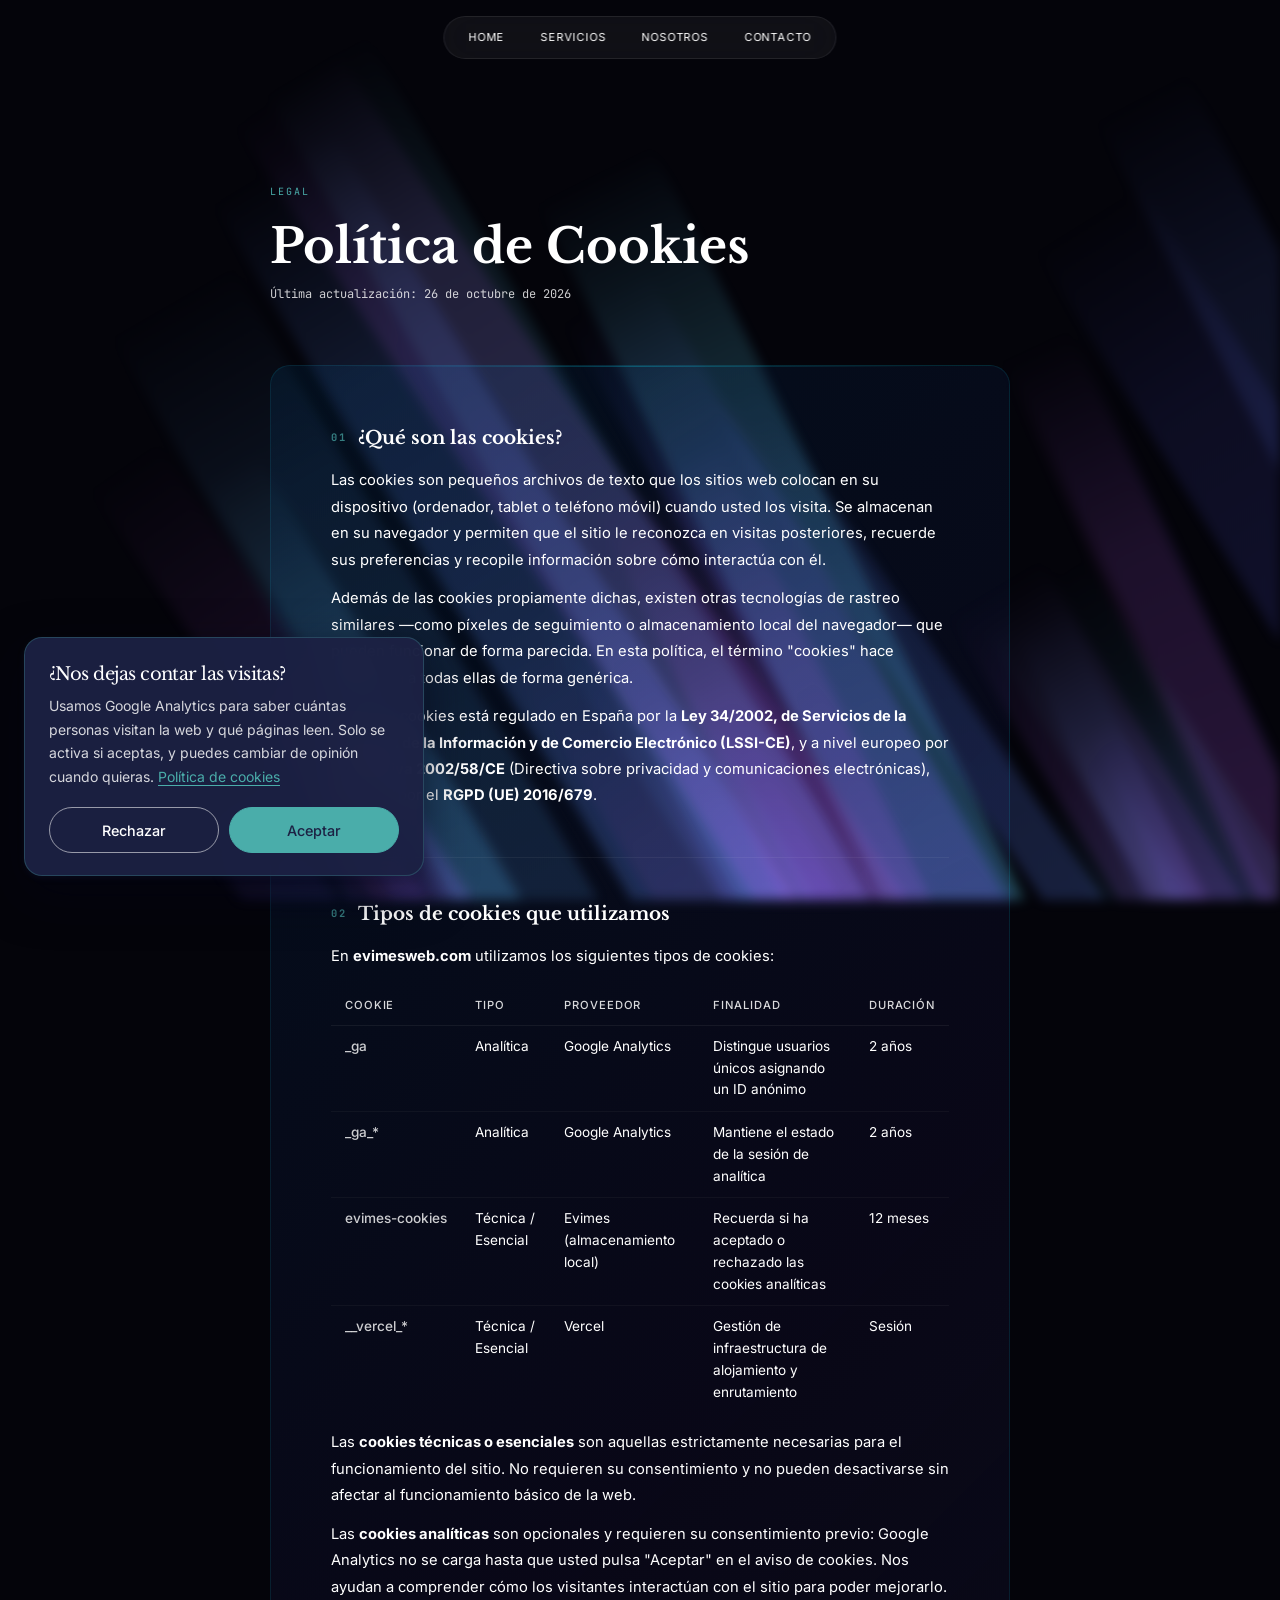
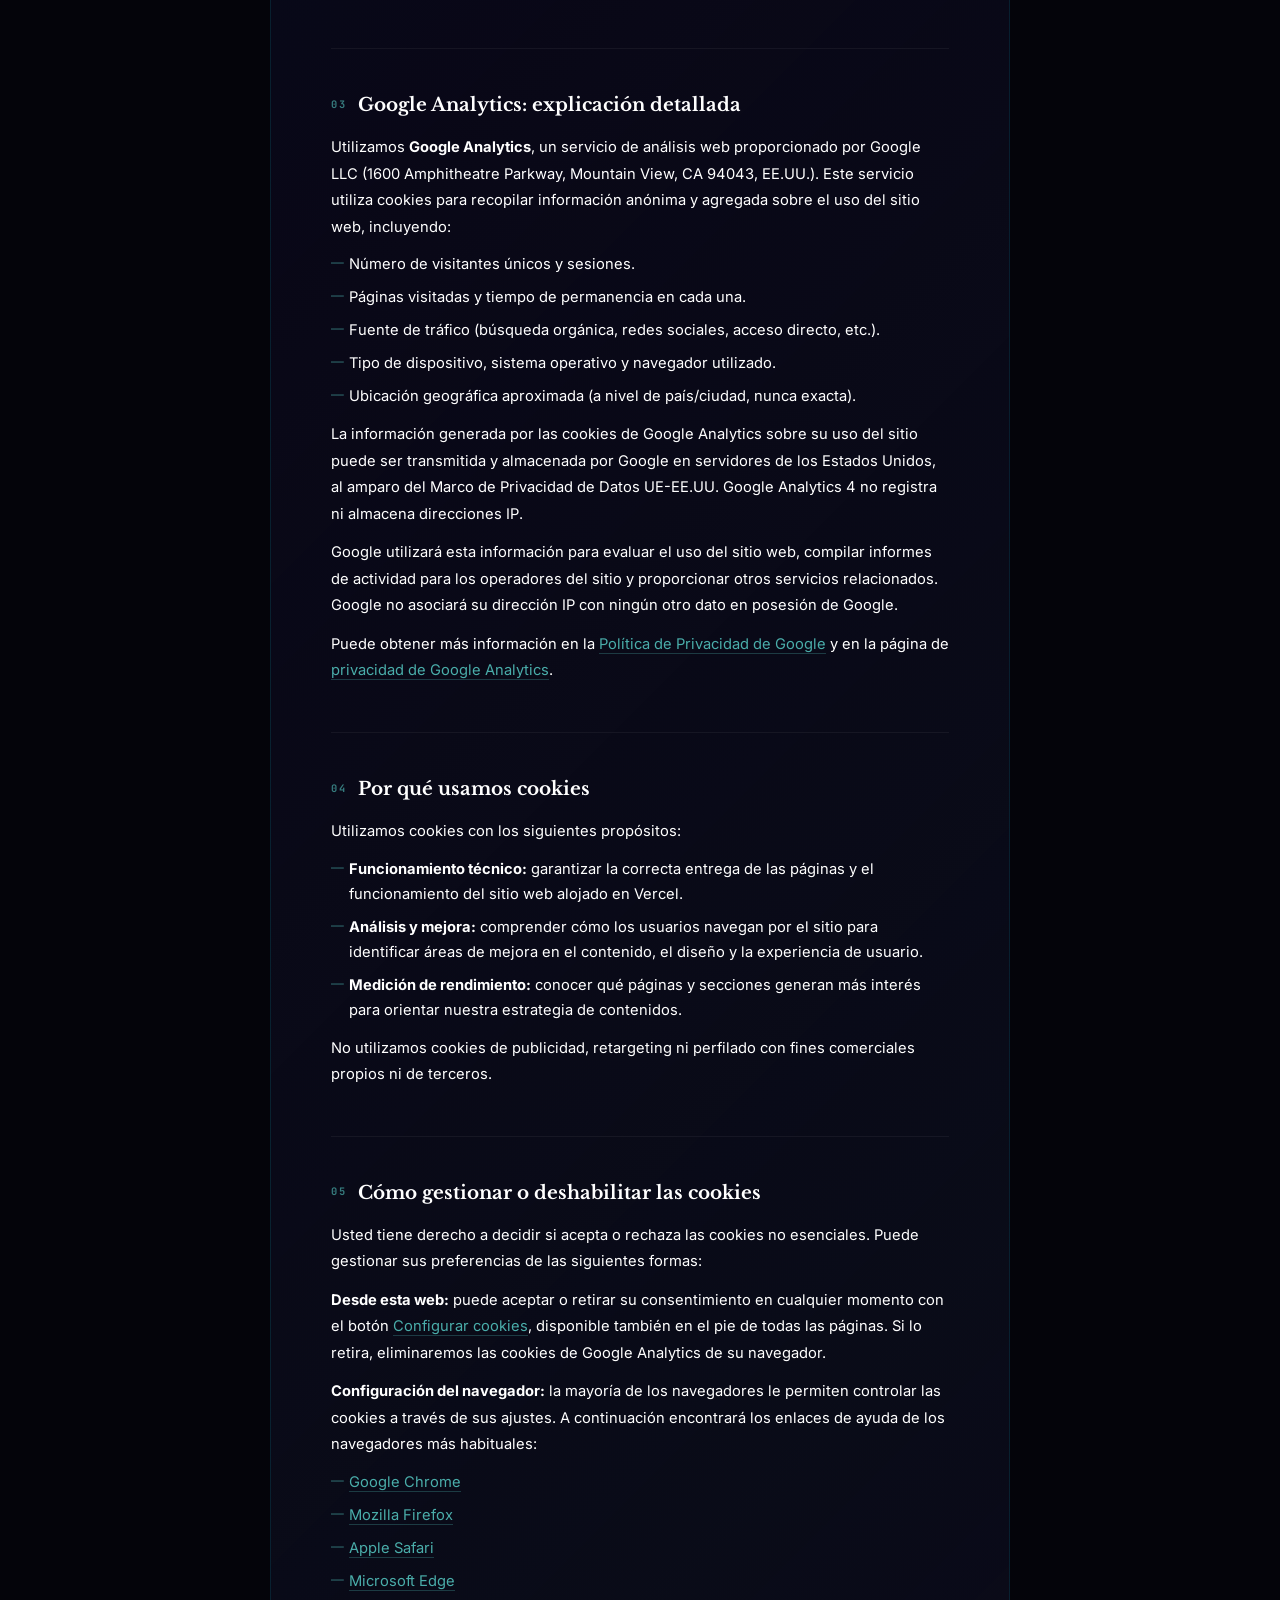
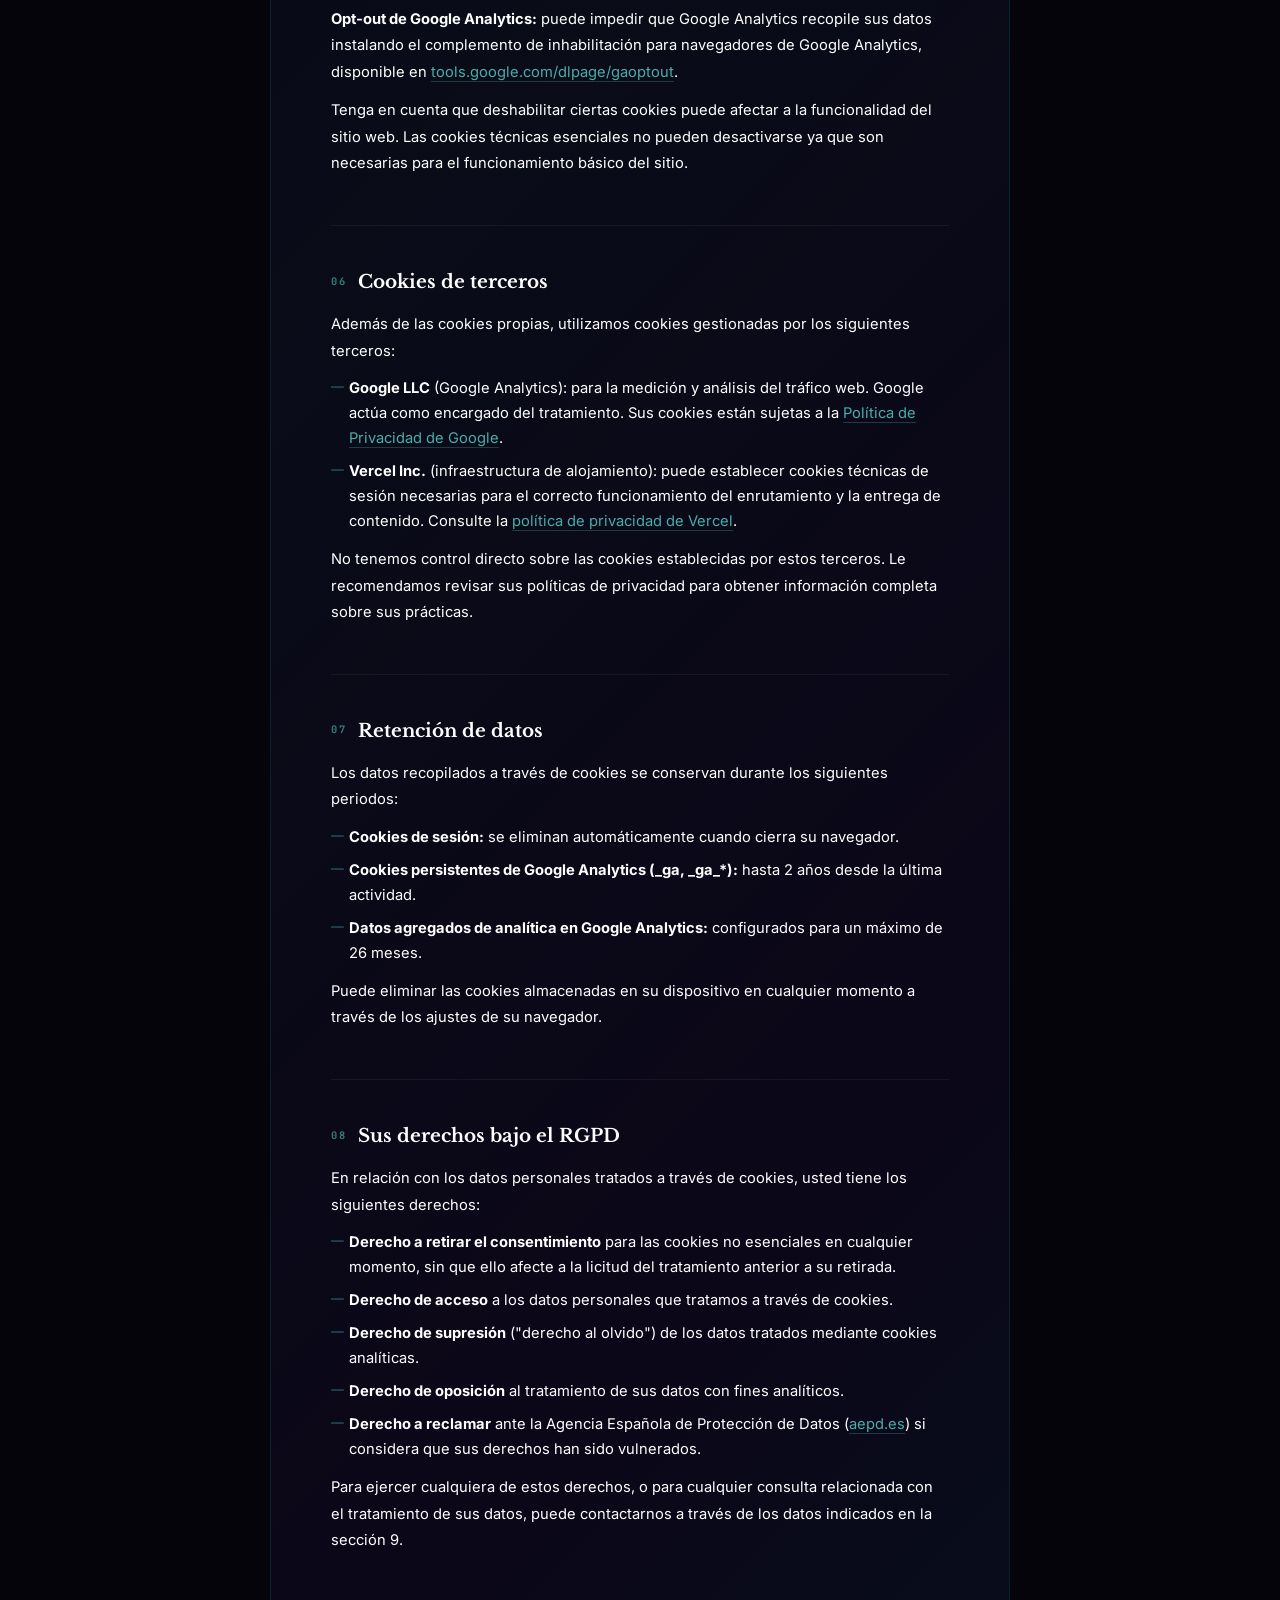
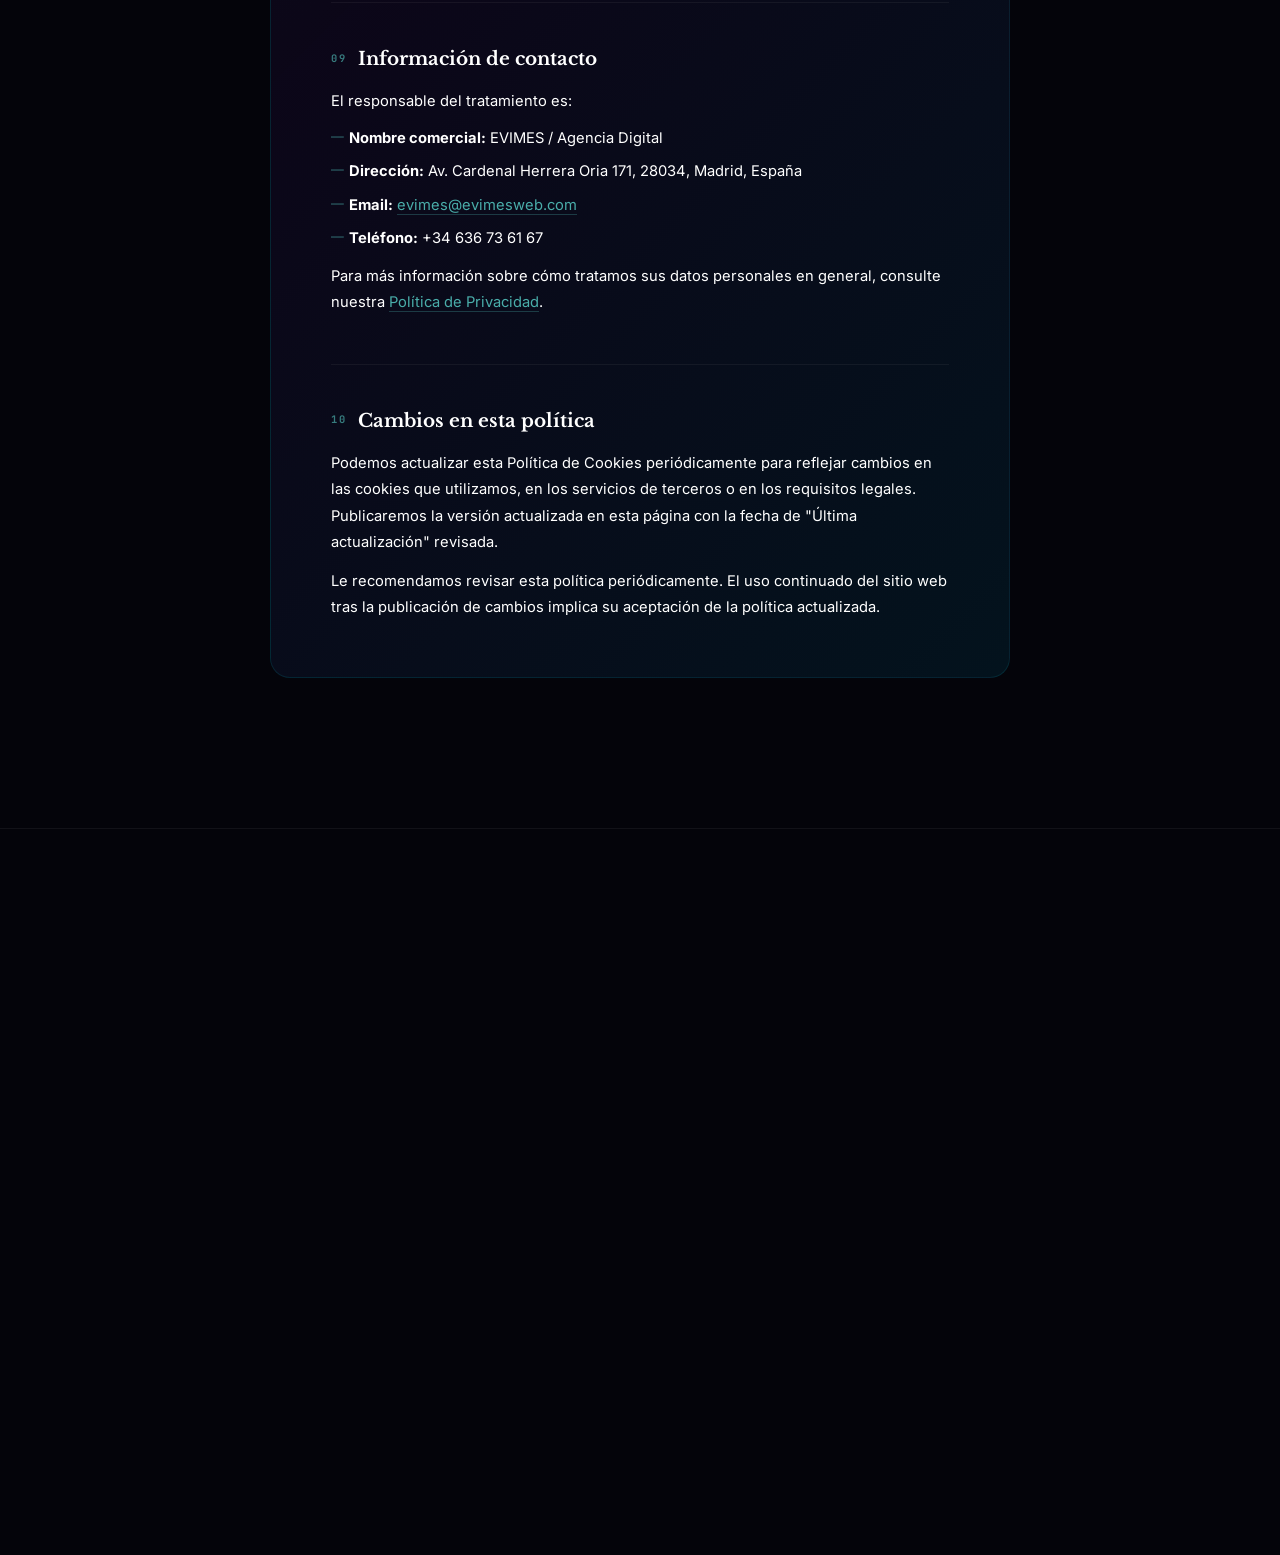
<file: cookies.html>
﻿<!DOCTYPE html>
<html lang="es">
<head>
<!-- Google Tag Manager (solo se carga si el visitante acepta cookies; ver /assets/cookie-consent.js) -->
<script>window.dataLayer=window.dataLayer||[];function gtag(){dataLayer.push(arguments);}
gtag('consent','default',{ad_storage:'denied',ad_user_data:'denied',ad_personalization:'denied',analytics_storage:'denied'});
window.evimesLoadGTM=function(){if(window.__evimesGTM)return;window.__evimesGTM=true;
gtag('consent','update',{analytics_storage:'granted'});
(function(w,d,s,l,i){w[l]=w[l]||[];w[l].push({'gtm.start':
new Date().getTime(),event:'gtm.js'});var f=d.getElementsByTagName(s)[0],
j=d.createElement(s),dl=l!='dataLayer'?'&l='+l:'';j.async=true;j.src=
'https://www.googletagmanager.com/gtm.js?id='+i+dl;f.parentNode.insertBefore(j,f);
})(window,document,'script','dataLayer','GTM-NQHJZ9Z8');};
try{var c=JSON.parse(localStorage.getItem('evimes-cookies'));if(c&&c.v==='accepted'&&Date.now()-c.t<31536000000)evimesLoadGTM();}catch(e){}</script>
<!-- End Google Tag Manager -->
  <meta charset="UTF-8" />
  <meta name="viewport" content="width=device-width, initial-scale=1.0" />
  <title>Política de Cookies | Evimes &mdash; Agencia Digital en Madrid</title>
  <meta name="description" content="Política de cookies de Evimes. Qué cookies usamos, para qué sirven y cómo puedes gestionarlas conforme al RGPD y la Directiva de Cookies de la UE.">
  <meta name="robots" content="index, follow">
  <meta name="author" content="Evimes">
  <link rel="canonical" href="https://www.evimesweb.com/cookies.html">
  <link rel="preconnect" href="https://fonts.googleapis.com" />
  <link rel="preconnect" href="https://fonts.gstatic.com" crossorigin />
  <link href="https://fonts.googleapis.com/css2?family=Inter:wght@400;500;700&family=JetBrains+Mono:wght@300;400;500&family=Instrument+Serif:ital@0;1&family=Libre+Baskerville:ital,wght@0,400;0,700;1,400&display=swap" rel="stylesheet" />
<style>
*,*::before,*::after{box-sizing:border-box;margin:0;padding:0;-webkit-font-smoothing:antialiased;-moz-osx-font-smoothing:grayscale}
.beams-bg{will-change:transform;transform:translateZ(0)}
@media(prefers-reduced-motion:reduce){*{animation-duration:.01ms!important;transition-duration:.01ms!important}}
:root{--void:#04040a;--white:#fff;--w90:rgba(255,255,255,.9);--w60:rgba(255,255,255,.6);--w30:rgba(255,255,255,.3);--w15:rgba(255,255,255,.15);--w08:rgba(255,255,255,.08);--w04:rgba(255,255,255,.04);--w02:rgba(255,255,255,.022);--cyan:#4aadaa;--cyan30:rgba(74,173,170,.3);--cyan10:rgba(74,173,170,.1);--serif:'Instrument Serif',serif;--mono:'JetBrains Mono',monospace;--body:'Libre Baskerville',serif}
html{overflow-x:clip;scroll-behavior:smooth}
body{background:var(--void);color:var(--white);font-family:var(--body);line-height:1.7;overflow-x:clip}
::selection{background:var(--cyan30);color:var(--white)}
*{cursor:auto!important}
a,button,[role="button"],[onclick]{cursor:pointer!important}
#page{opacity:1}
.beams-bg{position:fixed;top:0;left:0;width:100vw;height:100vh;z-index:0;pointer-events:none;filter:blur(6px);opacity:1}
#navbar-capsule{position:fixed;top:16px;left:50%;transform:translateX(-50%);z-index:9999;display:inline-flex;align-items:center;gap:0;padding:4px 6px;border-radius:50px;background:rgba(255,255,255,0.05);backdrop-filter:blur(20px);-webkit-backdrop-filter:blur(20px);border:1px solid rgba(255,255,255,0.08);transition:background .3s ease,box-shadow .3s ease;white-space:nowrap}
#navbar-capsule.scrolled{background:rgba(255,255,255,0.08);box-shadow:0 4px 20px rgba(0,0,0,0.3)}
.nav-link{font-family:'Inter',sans-serif;font-size:11px;letter-spacing:.8px;font-weight:400;text-transform:uppercase;text-decoration:none;padding:7px 18px;border-radius:50px;color:#fff;transition:color .3s ease-out,background .3s ease-out;cursor:pointer;position:relative;z-index:1}
.nav-link.active{background:rgba(255,255,255,0.08);color:rgba(255,255,255,0.9)}
.nav-link:hover:not(.active){color:rgba(255,255,255,0.85)}
@media(max-width:768px){#navbar-capsule{top:12px;padding:4px 6px}.nav-link{font-size:11px;letter-spacing:.5px;padding:8px 14px}}
.legal-wrap{position:relative;z-index:1;max-width:820px;margin:140px auto 80px;padding:0 40px;opacity:0;transform:translateY(30px);animation:fadeUp 800ms ease-out 0.3s forwards}
@keyframes fadeUp{to{opacity:1;transform:translateY(0)}}
.legal-eyebrow{font-family:'JetBrains Mono',monospace;font-size:10px;letter-spacing:.2em;text-transform:uppercase;color:var(--cyan);margin-bottom:20px;display:block}
.legal-title{font-family:'Libre Baskerville',serif;font-size:clamp(2rem,4vw,3rem);font-weight:700;color:#fff;line-height:1.1;margin-bottom:12px}
.legal-updated{font-family:'JetBrains Mono',monospace;font-size:0.75rem;color:rgba(255,255,255,0.8);margin-bottom:60px;display:block}
.legal-card{background:linear-gradient(135deg,rgba(0,150,255,0.08) 0%,rgba(80,60,200,0.07) 25%,rgba(10,12,25,0.97) 55%,rgba(120,50,220,0.07) 78%,rgba(0,200,255,0.08) 100%);backdrop-filter:blur(16px);-webkit-backdrop-filter:blur(16px);border:1px solid rgba(0,229,255,0.1);border-radius:20px;padding:56px 60px;position:relative;overflow:hidden}
.legal-card::before{content:'';position:absolute;top:0;left:10%;right:10%;height:1px;background:linear-gradient(90deg,transparent,rgba(0,229,255,0.25),transparent)}
.legal-section{margin-bottom:48px}
.legal-section:last-child{margin-bottom:0}
.legal-h2{font-family:'Libre Baskerville',serif;font-size:1.15rem;font-weight:700;color:#fff;margin-bottom:14px;display:flex;align-items:center;gap:12px}
.legal-h2-num{font-family:'JetBrains Mono',monospace;font-size:0.65rem;letter-spacing:.15em;color:var(--cyan);opacity:.7}
.legal-p{font-family:'Inter',sans-serif;font-size:0.92rem;color:#fff;line-height:1.8;margin-bottom:12px}
.legal-p:last-child{margin-bottom:0}
.legal-ul{list-style:none;padding:0;margin:12px 0;display:flex;flex-direction:column;gap:8px}
.legal-ul li{font-family:'Inter',sans-serif;font-size:0.92rem;color:#fff;line-height:1.7;padding-left:18px;position:relative}
.legal-ul li::before{content:'—';position:absolute;left:0;color:var(--cyan);opacity:.6;font-size:.8rem}
.legal-a{color:var(--cyan);text-decoration:none;border-bottom:1px solid rgba(74,173,170,0.3);transition:border-color .2s}
.legal-a:hover{border-color:var(--cyan)}
.legal-divider{border:none;border-top:1px solid rgba(255,255,255,0.05);margin:40px 0}
/* Cookie table */
.cookie-table{width:100%;border-collapse:collapse;margin:16px 0;font-family:'Inter',sans-serif;font-size:0.85rem}
.cookie-table th{text-align:left;padding:10px 14px;color:rgba(255,255,255,0.85);font-weight:500;letter-spacing:.08em;text-transform:uppercase;font-size:0.7rem;border-bottom:1px solid rgba(255,255,255,0.06)}
.cookie-table td{padding:10px 14px;color:#fff;border-bottom:1px solid rgba(255,255,255,0.04);line-height:1.6;vertical-align:top}
.cookie-table tr:last-child td{border-bottom:none}
.cookie-table td:first-child{color:rgba(255,255,255,0.8);font-weight:500;white-space:nowrap}
/* FOOTER */
#main-footer{content-visibility:auto;contain-intrinsic-size:0 600px;margin-top:150px;border-top:1px solid rgba(255,255,255,0.06);padding:100px 40px 40px;position:relative;overflow:hidden;z-index:1}
.footer-inner{max-width:1200px;margin:0 auto;position:relative;z-index:5}
.footer-evimes-wm{position:absolute;bottom:-20px;left:50%;transform:translateX(-50%);font-family:'Libre Baskerville',serif;font-size:clamp(80px,14vw,180px);font-weight:700;color:rgba(255,255,255,0.018);white-space:nowrap;pointer-events:none;user-select:none;z-index:0;letter-spacing:-.02em}
.footer-heading{opacity:0;transform:translateY(20px);transition:opacity .8s ease-out,transform .8s ease-out}
.footer-heading.vis{opacity:1;transform:translateY(0)}
.footer-h2{font-family:'Libre Baskerville',serif;font-size:clamp(1.5rem,3vw,2.5rem);font-weight:700;color:#fff;margin-bottom:16px;line-height:1.2;text-align:center}
.footer-desc{font-family:'Inter',sans-serif;font-size:clamp(0.9rem,1.5vw,1.1rem);color:#fff;max-width:500px;line-height:1.6;margin-bottom:60px;text-align:center;margin-left:auto;margin-right:auto}
.footer-cols{display:flex;justify-content:space-between;flex-wrap:wrap;gap:40px;opacity:0;transform:translateY(20px);transition:opacity .8s ease-out .2s,transform .8s ease-out .2s}
.footer-cols.vis{opacity:1;transform:translateY(0)}
.footer-col-title{font-family:'Inter',sans-serif;font-size:0.75rem;text-transform:uppercase;letter-spacing:2px;color:rgba(255,255,255,0.8);margin-bottom:16px}
.footer-nav-links,.footer-legal-links{display:flex;flex-direction:column;gap:10px}
.footer-nav-links a,.footer-legal-links a{font-family:'Inter',sans-serif;font-size:0.9rem;color:#fff;text-decoration:none;transition:color .3s;cursor:pointer}
.footer-nav-links a:hover{color:#fff}
.footer-legal-links a:hover{color:rgba(255,255,255,0.7)}
.btn-glow-outer{display:inline-block;padding:1px;border-radius:50px;background:linear-gradient(135deg,rgba(0,229,255,0.5),rgba(139,92,246,0.5));box-shadow:0 0 18px rgba(0,229,255,0.12)}
.btn-glow-inner{display:inline-flex;align-items:center;gap:10px;padding:13px 32px;border-radius:50px;background:#04040a;text-decoration:none;font-family:'Inter',sans-serif;font-size:0.85rem;font-weight:500;letter-spacing:.04em;color:#fff;transition:background .3s}
.btn-glow-inner:hover{background:rgba(0,229,255,0.06)}
.btn-glow-text{position:relative;z-index:1}
.btn-text-link{font-family:'Inter',sans-serif;font-size:0.85rem;color:#fff;text-decoration:none;transition:color .3s;cursor:pointer}
.btn-text-link::after{content:' →'}
.btn-text-link:hover{color:rgba(255,255,255,0.9)}
.cta-pair{display:flex;align-items:center;gap:24px}
.footer-copy-bar{margin-top:60px;padding-top:20px;border-top:1px solid rgba(255,255,255,0.04);text-align:center}
.footer-copy{font-family:'Inter',sans-serif;font-size:0.7rem;color:rgba(255,255,255,0.75)}
@media(max-width:768px){#main-footer{padding:80px 24px 40px}.footer-evimes-wm{display:none}.footer-cols{flex-direction:column;align-items:center;text-align:center}.footer-nav-links,.footer-legal-links{align-items:center}.legal-wrap{padding:0 24px;margin:120px auto 60px}.legal-card{padding:36px 28px}.cta-pair{flex-direction:column;gap:12px;align-items:center}}
</style>
</head>
<body>
<!-- Google Tag Manager (noscript) -->
<noscript><iframe src="https://www.googletagmanager.com/ns.html?id=GTM-NQHJZ9Z8"
height="0" width="0" style="display:none;visibility:hidden"></iframe></noscript>
<!-- End Google Tag Manager (noscript) -->
<canvas id="beamsCanvas" class="beams-bg"></canvas>
  </div>
</div>
<div id="page">

  <nav id="navbar-capsule" aria-label="Navegación principal">
    <a href="index.html" class="nav-link">Home</a>
    <a href="servicios.html" class="nav-link">Servicios</a>
    <a href="nosotros.html" class="nav-link">Nosotros</a>
    <a href="contacto.html" class="nav-link">Contacto</a>
  </nav>

  <main>
    <div class="legal-wrap">
      <span class="legal-eyebrow">Legal</span>
      <h1 class="legal-title">Política de Cookies</h1>
      <span class="legal-updated">Última actualización: 26 de octubre de 2026</span>

      <div class="legal-card">

        <div class="legal-section">
          <h2 class="legal-h2"><span class="legal-h2-num">01</span> ¿Qué son las cookies?</h2>
          <p class="legal-p">Las cookies son pequeños archivos de texto que los sitios web colocan en su dispositivo (ordenador, tablet o teléfono móvil) cuando usted los visita. Se almacenan en su navegador y permiten que el sitio le reconozca en visitas posteriores, recuerde sus preferencias y recopile información sobre cómo interactúa con él.</p>
          <p class="legal-p">Además de las cookies propiamente dichas, existen otras tecnologías de rastreo similares —como píxeles de seguimiento o almacenamiento local del navegador— que pueden funcionar de forma parecida. En esta política, el término "cookies" hace referencia a todas ellas de forma genérica.</p>
          <p class="legal-p">El uso de cookies está regulado en España por la <strong>Ley 34/2002, de Servicios de la Sociedad de la Información y de Comercio Electrónico (LSSI-CE)</strong>, y a nivel europeo por la <strong>Directiva 2002/58/CE</strong> (Directiva sobre privacidad y comunicaciones electrónicas), así como por el <strong>RGPD (UE) 2016/679</strong>.</p>
        </div>

        <hr class="legal-divider">

        <div class="legal-section">
          <h2 class="legal-h2"><span class="legal-h2-num">02</span> Tipos de cookies que utilizamos</h2>
          <p class="legal-p">En <strong>evimesweb.com</strong> utilizamos los siguientes tipos de cookies:</p>

          <table class="cookie-table">
            <thead>
              <tr>
                <th>Cookie</th>
                <th>Tipo</th>
                <th>Proveedor</th>
                <th>Finalidad</th>
                <th>Duración</th>
              </tr>
            </thead>
            <tbody>
              <tr>
                <td>_ga</td>
                <td>Analítica</td>
                <td>Google Analytics</td>
                <td>Distingue usuarios únicos asignando un ID anónimo</td>
                <td>2 años</td>
              </tr>
              <tr>
                <td>_ga_*</td>
                <td>Analítica</td>
                <td>Google Analytics</td>
                <td>Mantiene el estado de la sesión de analítica</td>
                <td>2 años</td>
              </tr>
              <tr>
                <td>evimes-cookies</td>
                <td>Técnica / Esencial</td>
                <td>Evimes (almacenamiento local)</td>
                <td>Recuerda si ha aceptado o rechazado las cookies analíticas</td>
                <td>12 meses</td>
              </tr>
              <tr>
                <td>__vercel_*</td>
                <td>Técnica / Esencial</td>
                <td>Vercel</td>
                <td>Gestión de infraestructura de alojamiento y enrutamiento</td>
                <td>Sesión</td>
              </tr>
            </tbody>
          </table>

          <p class="legal-p" style="margin-top:16px">Las <strong>cookies técnicas o esenciales</strong> son aquellas estrictamente necesarias para el funcionamiento del sitio. No requieren su consentimiento y no pueden desactivarse sin afectar al funcionamiento básico de la web.</p>
          <p class="legal-p">Las <strong>cookies analíticas</strong> son opcionales y requieren su consentimiento previo: Google Analytics no se carga hasta que usted pulsa "Aceptar" en el aviso de cookies. Nos ayudan a comprender cómo los visitantes interactúan con el sitio para poder mejorarlo.</p>
        </div>

        <hr class="legal-divider">

        <div class="legal-section">
          <h2 class="legal-h2"><span class="legal-h2-num">03</span> Google Analytics: explicación detallada</h2>
          <p class="legal-p">Utilizamos <strong>Google Analytics</strong>, un servicio de análisis web proporcionado por Google LLC (1600 Amphitheatre Parkway, Mountain View, CA 94043, EE.UU.). Este servicio utiliza cookies para recopilar información anónima y agregada sobre el uso del sitio web, incluyendo:</p>
          <ul class="legal-ul">
            <li>Número de visitantes únicos y sesiones.</li>
            <li>Páginas visitadas y tiempo de permanencia en cada una.</li>
            <li>Fuente de tráfico (búsqueda orgánica, redes sociales, acceso directo, etc.).</li>
            <li>Tipo de dispositivo, sistema operativo y navegador utilizado.</li>
            <li>Ubicación geográfica aproximada (a nivel de país/ciudad, nunca exacta).</li>
          </ul>
          <p class="legal-p">La información generada por las cookies de Google Analytics sobre su uso del sitio puede ser transmitida y almacenada por Google en servidores de los Estados Unidos, al amparo del Marco de Privacidad de Datos UE-EE.UU. Google Analytics 4 no registra ni almacena direcciones IP.</p>
          <p class="legal-p">Google utilizará esta información para evaluar el uso del sitio web, compilar informes de actividad para los operadores del sitio y proporcionar otros servicios relacionados. Google no asociará su dirección IP con ningún otro dato en posesión de Google.</p>
          <p class="legal-p">Puede obtener más información en la <a href="https://policies.google.com/privacy" class="legal-a" target="_blank" rel="noopener noreferrer">Política de Privacidad de Google</a> y en la página de <a href="https://support.google.com/analytics/answer/6004245" class="legal-a" target="_blank" rel="noopener noreferrer">privacidad de Google Analytics</a>.</p>
        </div>

        <hr class="legal-divider">

        <div class="legal-section">
          <h2 class="legal-h2"><span class="legal-h2-num">04</span> Por qué usamos cookies</h2>
          <p class="legal-p">Utilizamos cookies con los siguientes propósitos:</p>
          <ul class="legal-ul">
            <li><strong>Funcionamiento técnico:</strong> garantizar la correcta entrega de las páginas y el funcionamiento del sitio web alojado en Vercel.</li>
            <li><strong>Análisis y mejora:</strong> comprender cómo los usuarios navegan por el sitio para identificar áreas de mejora en el contenido, el diseño y la experiencia de usuario.</li>
            <li><strong>Medición de rendimiento:</strong> conocer qué páginas y secciones generan más interés para orientar nuestra estrategia de contenidos.</li>
          </ul>
          <p class="legal-p">No utilizamos cookies de publicidad, retargeting ni perfilado con fines comerciales propios ni de terceros.</p>
        </div>

        <hr class="legal-divider">

        <div class="legal-section">
          <h2 class="legal-h2"><span class="legal-h2-num">05</span> Cómo gestionar o deshabilitar las cookies</h2>
          <p class="legal-p">Usted tiene derecho a decidir si acepta o rechaza las cookies no esenciales. Puede gestionar sus preferencias de las siguientes formas:</p>
          <p class="legal-p"><strong>Desde esta web:</strong> puede aceptar o retirar su consentimiento en cualquier momento con el botón <a href="#" data-cookie-settings class="legal-a">Configurar cookies</a>, disponible también en el pie de todas las páginas. Si lo retira, eliminaremos las cookies de Google Analytics de su navegador.</p>
          <p class="legal-p"><strong>Configuración del navegador:</strong> la mayoría de los navegadores le permiten controlar las cookies a través de sus ajustes. A continuación encontrará los enlaces de ayuda de los navegadores más habituales:</p>
          <ul class="legal-ul">
            <li><a href="https://support.google.com/chrome/answer/95647" class="legal-a" target="_blank" rel="noopener noreferrer">Google Chrome</a></li>
            <li><a href="https://support.mozilla.org/es/kb/habilitar-y-deshabilitar-cookies-sitios-web-rastrear-preferencias" class="legal-a" target="_blank" rel="noopener noreferrer">Mozilla Firefox</a></li>
            <li><a href="https://support.apple.com/es-es/guide/safari/sfri11471/mac" class="legal-a" target="_blank" rel="noopener noreferrer">Apple Safari</a></li>
            <li><a href="https://support.microsoft.com/es-es/microsoft-edge/eliminar-las-cookies-en-microsoft-edge-63947406-40ac-c3b8-57b9-2a946a29ae09" class="legal-a" target="_blank" rel="noopener noreferrer">Microsoft Edge</a></li>
          </ul>
          <p class="legal-p"><strong>Opt-out de Google Analytics:</strong> puede impedir que Google Analytics recopile sus datos instalando el complemento de inhabilitación para navegadores de Google Analytics, disponible en <a href="https://tools.google.com/dlpage/gaoptout" class="legal-a" target="_blank" rel="noopener noreferrer">tools.google.com/dlpage/gaoptout</a>.</p>
          <p class="legal-p">Tenga en cuenta que deshabilitar ciertas cookies puede afectar a la funcionalidad del sitio web. Las cookies técnicas esenciales no pueden desactivarse ya que son necesarias para el funcionamiento básico del sitio.</p>
        </div>

        <hr class="legal-divider">

        <div class="legal-section">
          <h2 class="legal-h2"><span class="legal-h2-num">06</span> Cookies de terceros</h2>
          <p class="legal-p">Además de las cookies propias, utilizamos cookies gestionadas por los siguientes terceros:</p>
          <ul class="legal-ul">
            <li><strong>Google LLC</strong> (Google Analytics): para la medición y análisis del tráfico web. Google actúa como encargado del tratamiento. Sus cookies están sujetas a la <a href="https://policies.google.com/privacy" class="legal-a" target="_blank" rel="noopener noreferrer">Política de Privacidad de Google</a>.</li>
            <li><strong>Vercel Inc.</strong> (infraestructura de alojamiento): puede establecer cookies técnicas de sesión necesarias para el correcto funcionamiento del enrutamiento y la entrega de contenido. Consulte la <a href="https://vercel.com/legal/privacy-policy" class="legal-a" target="_blank" rel="noopener noreferrer">política de privacidad de Vercel</a>.</li>
          </ul>
          <p class="legal-p">No tenemos control directo sobre las cookies establecidas por estos terceros. Le recomendamos revisar sus políticas de privacidad para obtener información completa sobre sus prácticas.</p>
        </div>

        <hr class="legal-divider">

        <div class="legal-section">
          <h2 class="legal-h2"><span class="legal-h2-num">07</span> Retención de datos</h2>
          <p class="legal-p">Los datos recopilados a través de cookies se conservan durante los siguientes periodos:</p>
          <ul class="legal-ul">
            <li><strong>Cookies de sesión:</strong> se eliminan automáticamente cuando cierra su navegador.</li>
            <li><strong>Cookies persistentes de Google Analytics (_ga, _ga_*):</strong> hasta 2 años desde la última actividad.</li>
            <li><strong>Datos agregados de analítica en Google Analytics:</strong> configurados para un máximo de 26 meses.</li>
          </ul>
          <p class="legal-p">Puede eliminar las cookies almacenadas en su dispositivo en cualquier momento a través de los ajustes de su navegador.</p>
        </div>

        <hr class="legal-divider">

        <div class="legal-section">
          <h2 class="legal-h2"><span class="legal-h2-num">08</span> Sus derechos bajo el RGPD</h2>
          <p class="legal-p">En relación con los datos personales tratados a través de cookies, usted tiene los siguientes derechos:</p>
          <ul class="legal-ul">
            <li><strong>Derecho a retirar el consentimiento</strong> para las cookies no esenciales en cualquier momento, sin que ello afecte a la licitud del tratamiento anterior a su retirada.</li>
            <li><strong>Derecho de acceso</strong> a los datos personales que tratamos a través de cookies.</li>
            <li><strong>Derecho de supresión</strong> ("derecho al olvido") de los datos tratados mediante cookies analíticas.</li>
            <li><strong>Derecho de oposición</strong> al tratamiento de sus datos con fines analíticos.</li>
            <li><strong>Derecho a reclamar</strong> ante la Agencia Española de Protección de Datos (<a href="https://www.aepd.es" class="legal-a" target="_blank" rel="noopener noreferrer">aepd.es</a>) si considera que sus derechos han sido vulnerados.</li>
          </ul>
          <p class="legal-p">Para ejercer cualquiera de estos derechos, o para cualquier consulta relacionada con el tratamiento de sus datos, puede contactarnos a través de los datos indicados en la sección 9.</p>
        </div>

        <hr class="legal-divider">

        <div class="legal-section">
          <h2 class="legal-h2"><span class="legal-h2-num">09</span> Información de contacto</h2>
          <p class="legal-p">El responsable del tratamiento es:</p>
          <ul class="legal-ul">
            <li><strong>Nombre comercial:</strong> EVIMES / Agencia Digital</li>
            <li><strong>Dirección:</strong> Av. Cardenal Herrera Oria 171, 28034, Madrid, España</li>
            <li><strong>Email:</strong> <a href="mailto:evimes@evimesweb.com" class="legal-a">evimes@evimesweb.com</a></li>
            <li><strong>Teléfono:</strong> +34 636 73 61 67</li>
          </ul>
          <p class="legal-p">Para más información sobre cómo tratamos sus datos personales en general, consulte nuestra <a href="privacidad.html" class="legal-a">Política de Privacidad</a>.</p>
        </div>

        <hr class="legal-divider">

        <div class="legal-section">
          <h2 class="legal-h2"><span class="legal-h2-num">10</span> Cambios en esta política</h2>
          <p class="legal-p">Podemos actualizar esta Política de Cookies periódicamente para reflejar cambios en las cookies que utilizamos, en los servicios de terceros o en los requisitos legales. Publicaremos la versión actualizada en esta página con la fecha de "Última actualización" revisada.</p>
          <p class="legal-p">Le recomendamos revisar esta política periódicamente. El uso continuado del sitio web tras la publicación de cambios implica su aceptación de la política actualizada.</p>
        </div>

      </div>
    </div>
  </main>

  <footer id="main-footer">
    <div class="footer-inner">
      <div class="footer-evimes-wm" aria-hidden="true">EVIMES</div>
      <div class="footer-heading" id="footer-heading">
        <h2 class="footer-h2">Nuestra Esencia</h2>
        <p class="footer-desc">No creamos contenido; provocamos la reacción que tu marca necesita.</p>
      </div>
      <div class="cta-pair" style="justify-content:center;margin:40px 0 50px">
        <div class="btn-glow-outer"><a href="contacto.html" class="btn-glow-inner"><span class="btn-glow-text">Empieza Tu Proyecto</span></a></div>
        <a href="servicios.html" class="btn-text-link">Explora los Servicios</a>
      </div>
      <div class="footer-cols" id="footer-cols">
        <div class="footer-col">
          <div class="footer-col-title">Navegación</div>
          <nav class="footer-nav-links">
            <a href="index.html">Home</a>
            <a href="servicios.html">Servicios</a>
            <a href="nosotros.html">Nosotros</a>
            <a href="contacto.html">Contacto</a>
            <a href="contacto.html">Contacto</a>
          </nav>
        </div>
        <div class="footer-col">
          <div class="footer-col-title">Legal</div>
          <nav class="footer-legal-links">
            <a href="aviso-legal.html">Aviso Legal</a>
            <a href="terminos.html">Términos y Condiciones</a>
            <a href="privacidad.html">Política de Privacidad</a>
            <a href="cookies.html">Política de Cookies</a>
            <a href="#" data-cookie-settings>Configurar cookies</a>
          </nav>
        </div>
      </div>
      <div class="footer-copy-bar">
        <span class="footer-copy">&copy; 2026 Evimes. Todos los derechos reservados.</span>
      </div>
    </div>
  </footer>

</div>
<script>

(function(){const canvas=document.getElementById('beamsCanvas');if(!canvas)return;const ctx=canvas.getContext('2d');const BC=20;let beams=[],W=0,H=0;function cb(i){const c=i%3,s=W/3;return{x:c*s+s/2+(Math.random()-.5)*s*.5,y:Math.random()*H,width:50+Math.random()*90,length:H*2.5,angle:-35+Math.random()*10,speed:1.8+Math.random()*2.8,opacity:.18+Math.random()*.22,hue:190+(i*70)/BC,pulse:Math.random()*Math.PI*2,pulseSpeed:.04+Math.random()*.06};}function rb(b,i){const c=i%3,s=W/3;b.y=H+100;b.x=c*s+s/2+(Math.random()-.5)*s*.5;b.width=80+Math.random()*120;b.speed=1.5+Math.random()*2.5;b.hue=190+(i*70)/BC;b.opacity=.2+Math.random()*.15;return b;}function resize(){const d=window.devicePixelRatio||1;W=window.innerWidth;H=window.innerHeight;canvas.width=W*d;canvas.height=H*d;canvas.style.width=W+'px';canvas.style.height=H+'px';ctx.scale(d,d);beams=Array.from({length:Math.round(BC*1.5)},(_,i)=>cb(i));}function db(b){ctx.save();ctx.translate(b.x,b.y);ctx.rotate(b.angle*Math.PI/180);const p=b.opacity*(.8+Math.sin(b.pulse)*.2);const g=ctx.createLinearGradient(0,0,0,b.length);g.addColorStop(0,`hsla(${b.hue},85%,65%,0)`);g.addColorStop(.1,`hsla(${b.hue},85%,65%,${p*.5})`);g.addColorStop(.4,`hsla(${b.hue},85%,65%,${p})`);g.addColorStop(.6,`hsla(${b.hue},85%,65%,${p})`);g.addColorStop(.9,`hsla(${b.hue},85%,65%,${p*.5})`);g.addColorStop(1,`hsla(${b.hue},85%,65%,0)`);ctx.fillStyle=g;ctx.fillRect(-b.width/2,0,b.width,b.length);ctx.restore();}var _h=false;document.addEventListener('visibilitychange',function(){_h=document.hidden;});function animate(){if(!_h){ctx.clearRect(0,0,W,H);beams.forEach((b,i)=>{b.y-=b.speed;b.pulse+=b.pulseSpeed;if(b.y+b.length<-100)rb(b,i);db(b);});}requestAnimationFrame(animate);}window.addEventListener('resize',resize,{passive:true});resize();animate();})();
(function(){const nav=document.getElementById('navbar-capsule');if(!nav)return;const pill=document.createElement('div');pill.style.cssText='position:absolute;border-radius:50px;background:rgba(255,255,255,0.06);pointer-events:none;top:6px;height:calc(100% - 12px);left:0;width:0;opacity:0;z-index:0;transition:left .25s ease-out,width .25s ease-out,opacity .2s ease-out';nav.style.position='relative';nav.insertBefore(pill,nav.firstChild);const links=Array.from(nav.querySelectorAll('.nav-link'));var _pc=new Map();function cpr(){var nr=nav.getBoundingClientRect();links.forEach(function(l){var r=l.getBoundingClientRect();_pc.set(l,{left:r.left-nr.left,width:r.width});});}cpr();window.addEventListener('resize',cpr,{passive:true});function mp(el,show){var c=_pc.get(el);if(c){pill.style.left=c.left+'px';pill.style.width=c.width+'px';}pill.style.opacity=show?'1':'0';}links.forEach(function(l){l.addEventListener('mouseenter',function(){if(!l.classList.contains('active'))mp(l,true);else pill.style.opacity='0';});});nav.addEventListener('mouseleave',function(){pill.style.opacity='0';});function onScroll(){nav.classList.toggle('scrolled',window.scrollY>100);}window.addEventListener('scroll',onScroll,{passive:true});onScroll();})();
(function(){var h=document.getElementById('footer-heading');var c=document.getElementById('footer-cols');if(!h||!c)return;var done=false;var io=new IntersectionObserver(function(en){en.forEach(function(e){if(e.isIntersecting&&!done){done=true;h.classList.add('vis');setTimeout(function(){c.classList.add('vis');},200);}});},{threshold:0.1});io.observe(h);})();
</script>
<script src="/assets/cookie-consent.js" defer></script>
</body>
</html>
</file>
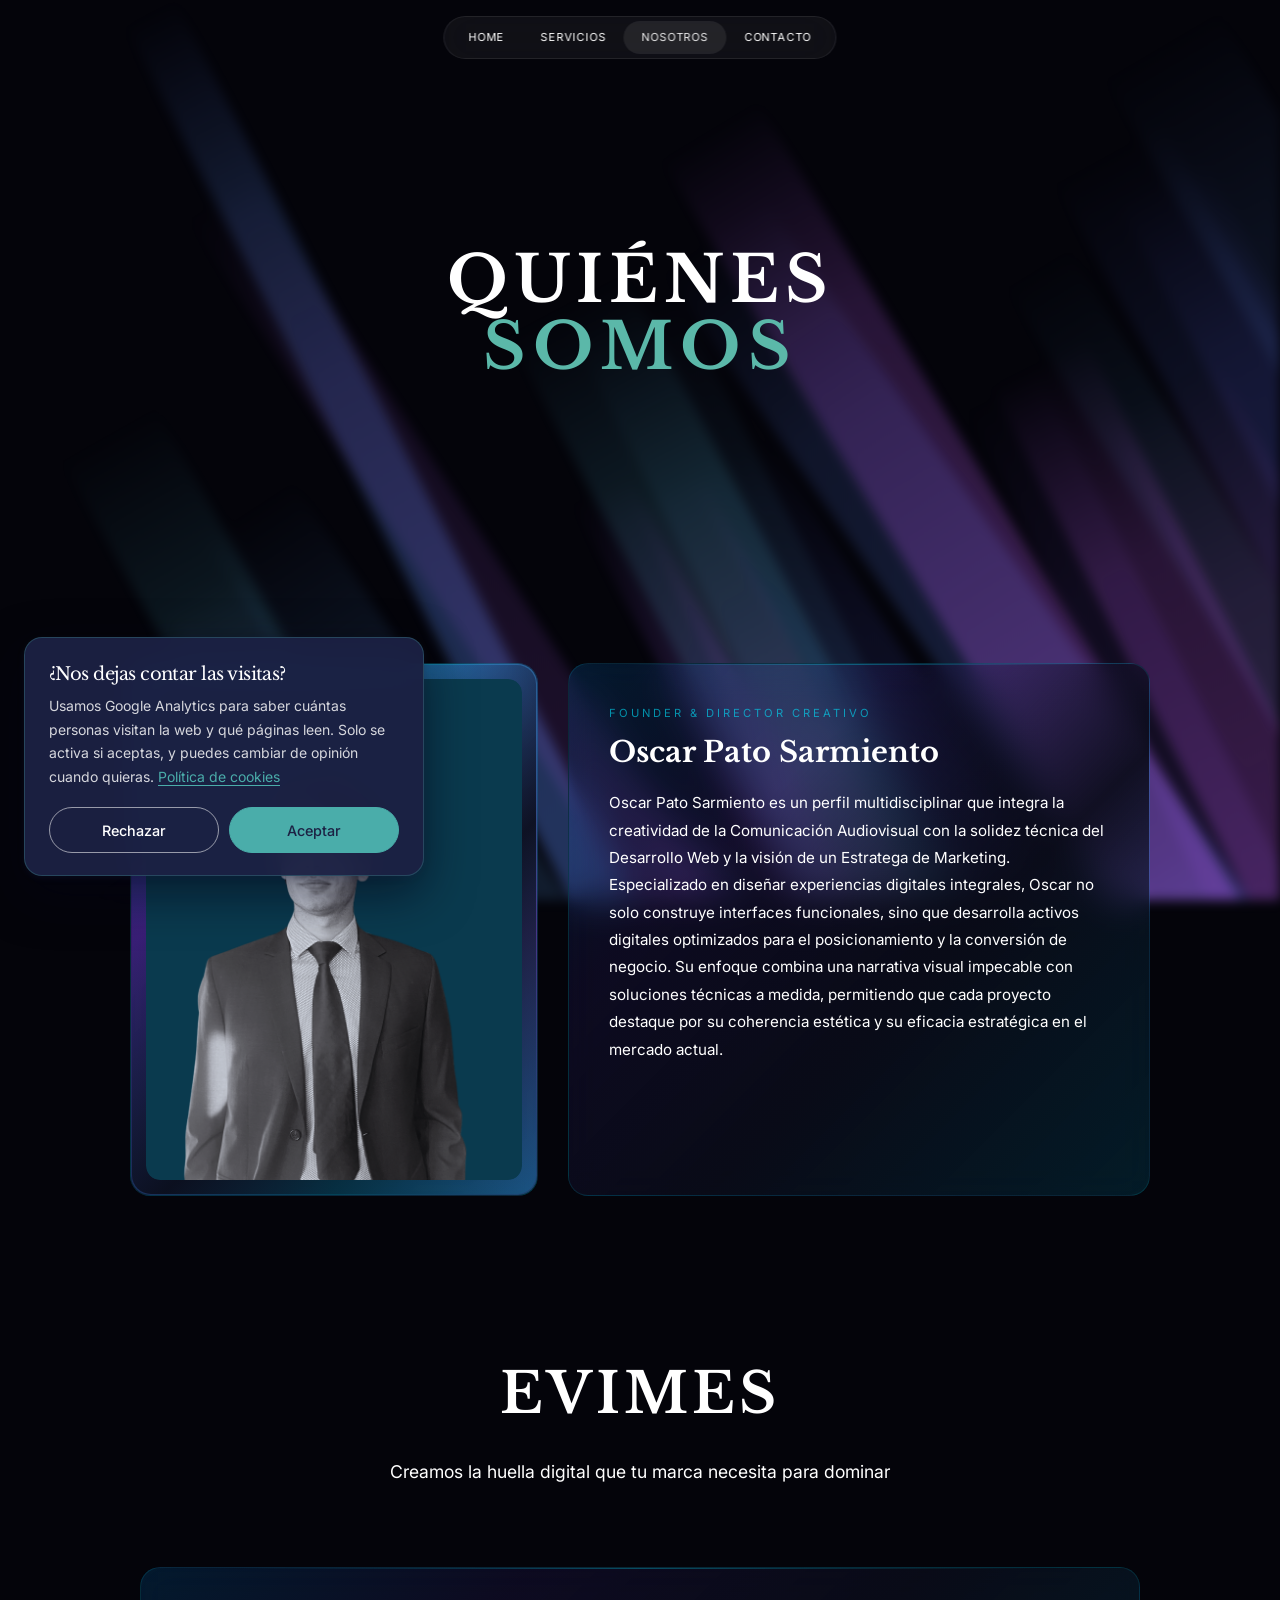
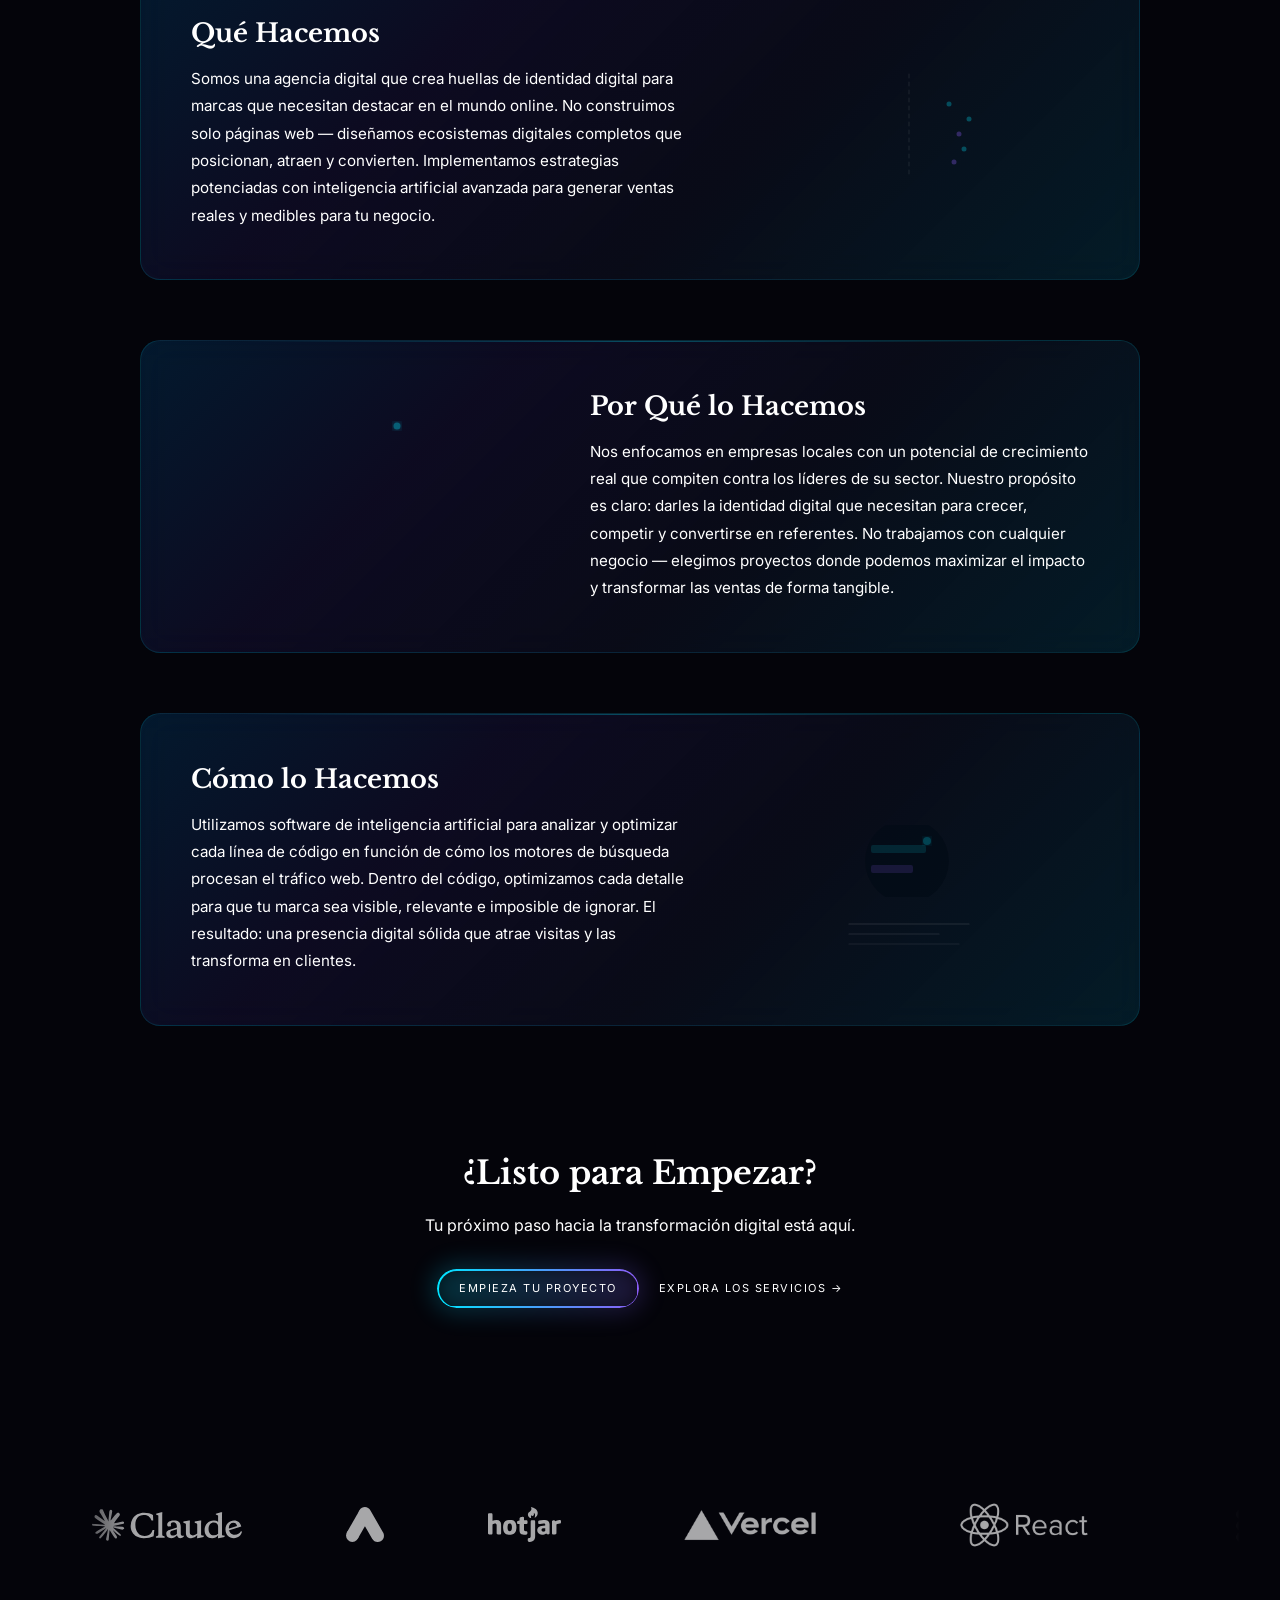
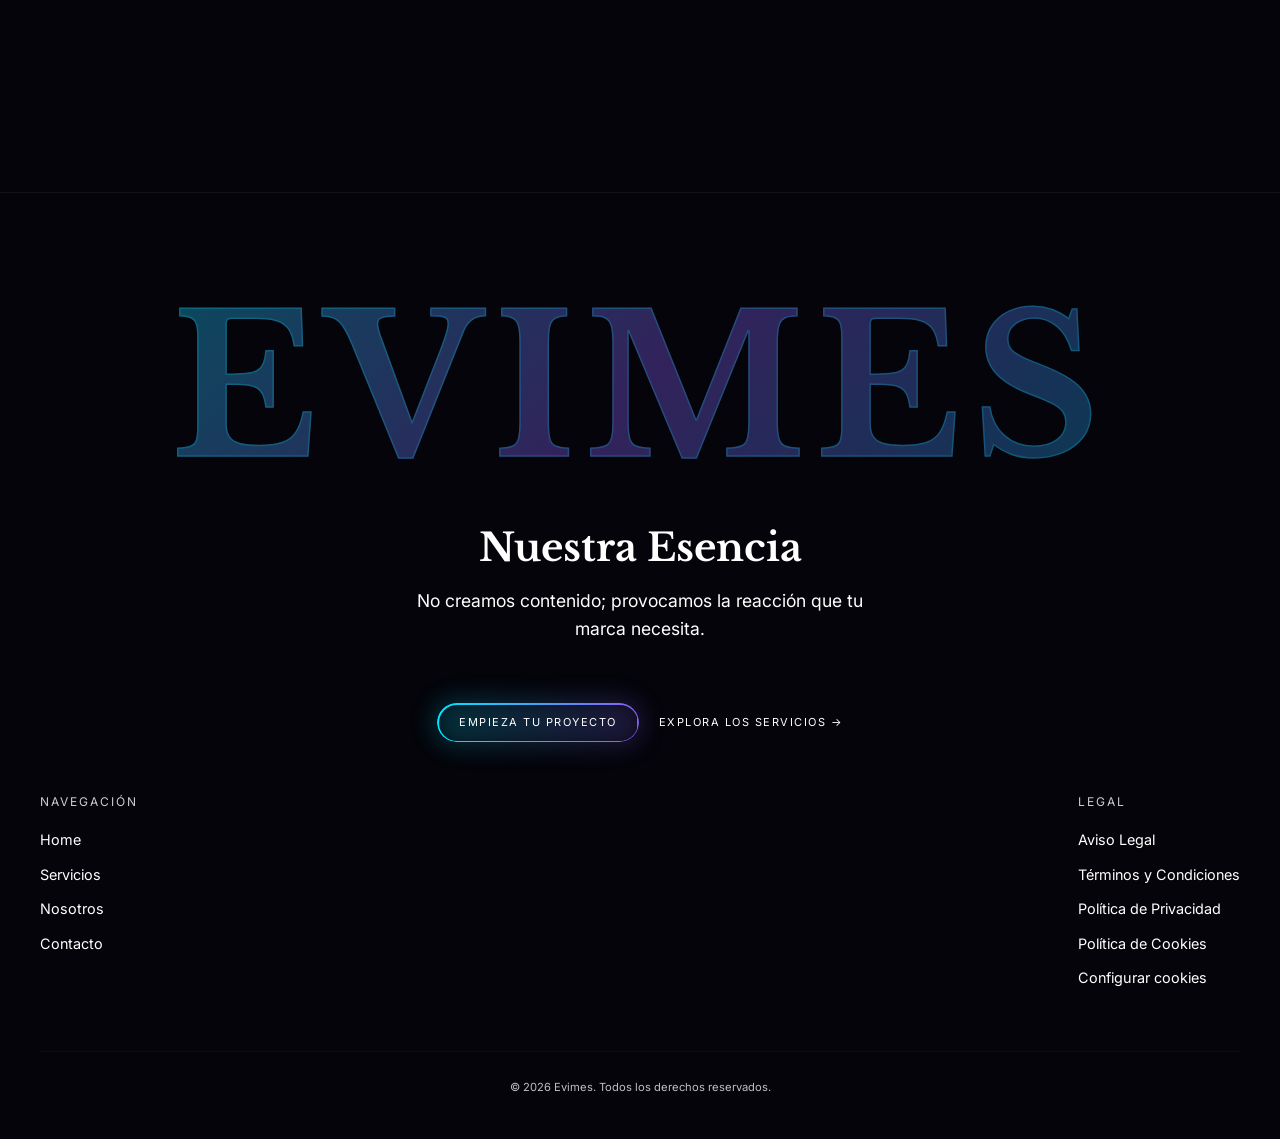
<file: nosotros.html>
﻿<!DOCTYPE html>
<html lang="es">
<head>
<!-- Google Tag Manager (solo se carga si el visitante acepta cookies; ver /assets/cookie-consent.js) -->
<script>window.dataLayer=window.dataLayer||[];function gtag(){dataLayer.push(arguments);}
gtag('consent','default',{ad_storage:'denied',ad_user_data:'denied',ad_personalization:'denied',analytics_storage:'denied'});
window.evimesLoadGTM=function(){if(window.__evimesGTM)return;window.__evimesGTM=true;
gtag('consent','update',{analytics_storage:'granted'});
(function(w,d,s,l,i){w[l]=w[l]||[];w[l].push({'gtm.start':
new Date().getTime(),event:'gtm.js'});var f=d.getElementsByTagName(s)[0],
j=d.createElement(s),dl=l!='dataLayer'?'&l='+l:'';j.async=true;j.src=
'https://www.googletagmanager.com/gtm.js?id='+i+dl;f.parentNode.insertBefore(j,f);
})(window,document,'script','dataLayer','GTM-NQHJZ9Z8');};
try{var c=JSON.parse(localStorage.getItem('evimes-cookies'));if(c&&c.v==='accepted'&&Date.now()-c.t<31536000000)evimesLoadGTM();}catch(e){}</script>
<!-- End Google Tag Manager -->
  <meta charset="UTF-8" />
  <meta name="viewport" content="width=device-width, initial-scale=1.0" />
  <title>Nosotros | Evimes &mdash; Agencia Digital en Madrid</title>
  <meta name="description" content="Conoce a Evimes y a Oscar Pato Sarmiento. Agencia digital en Madrid especializada en identidad digital, diseño web con IA y marketing de crecimiento para negocios locales.">
  <meta name="keywords" content="agencia digital madrid, dise&ntilde;o web madrid, marketing digital madrid, nosotros evimes, oscar pato sarmiento, identidad digital madrid">
  <meta name="robots" content="index, follow">
  <meta name="author" content="Evimes">
  <meta name="geo.region" content="ES-MD">
  <meta name="geo.placename" content="Madrid">
  <meta name="geo.position" content="40.4168;-3.7038">
  <meta name="ICBM" content="40.4168, -3.7038">
  <link rel="canonical" href="https://www.evimesweb.com/nosotros.html" />
  <link rel="alternate" hreflang="es"    href="https://www.evimesweb.com/nosotros.html" />
  <link rel="alternate" hreflang="es-ES" href="https://www.evimesweb.com/spain.html" />
  <link rel="alternate" hreflang="pt-PT" href="https://www.evimesweb.com/portugal.html" />
  <link rel="alternate" hreflang="x-default" href="https://www.evimesweb.com/" />
  <meta name="language" content="Spanish">
  <meta name="revisit-after" content="7 days">
  <!-- Open Graph -->
  <meta property="og:title" content="Nosotros | Evimes &mdash; Agencia Digital en Madrid">
  <meta property="og:description" content="Conoce a Evimes, la agencia digital en Madrid que transforma negocios locales en l&iacute;deres de su sector con dise&ntilde;o web, IA y marketing digital.">
  <meta property="og:type" content="website">
  <meta property="og:url" content="https://www.evimesweb.com/nosotros.html">
  <meta property="og:locale" content="es_ES">
  <meta property="og:site_name" content="Evimes">
  <!-- Twitter Card -->
  <meta name="twitter:card" content="summary_large_image">
  <meta name="twitter:title" content="Nosotros | Evimes &mdash; Agencia Digital en Madrid">
  <meta name="twitter:description" content="Conoce a Evimes y a Oscar Pato Sarmiento. Dise&ntilde;o web, IA y marketing digital para negocios locales en Madrid.">
  <!-- GEO + AEO: Schema -->
  <script type="application/ld+json">
  {
    "@context": "https://schema.org",
    "@type": "Organization",
    "name": "EVIMES",
    "description": "Conoce a EVIMES, agencia digital en Madrid fundada por Oscar Pato Sarmiento. Diseño web, desarrollo de software con IA, SEO, AEO y marketing digital.",
    "url": "https://www.evimesweb.com/nosotros.html",
    "telephone": "+34636736167",
    "email": "evimes@evimesweb.com",
    "address": {"@type":"PostalAddress","streetAddress":"Av. Cardenal Herrera Oria 171","addressLocality":"Madrid","addressRegion":"Comunidad de Madrid","postalCode":"28034","addressCountry":"ES"},
    "founder": {"@type":"Person","name":"Oscar Pato Sarmiento","jobTitle":"Founder & Creative Director","worksFor":{"@type":"Organization","name":"EVIMES"}},
    "foundingDate": "2024",
    "knowsAbout": ["Diseño Web","SEO","AEO","Marketing Digital","Inteligencia Artificial","Branding Digital"],
    "areaServed": [{"@type":"Country","name":"Spain"},{"@type":"Country","name":"Portugal"}],
    "sameAs": ["https://www.evimesweb.com/spain.html","https://www.evimesweb.com/portugal.html"]
  }
  </script>
  <script type="application/ld+json">
  {
    "@context": "https://schema.org",
    "@type": "AboutPage",
    "name": "Nosotros | EVIMES Agencia Digital Madrid",
    "description": "Conoce a EVIMES y a su equipo. Agencia digital en Madrid especializada en diseño web, IA, SEO y marketing digital.",
    "url": "https://www.evimesweb.com/nosotros.html",
    "inLanguage": "es-ES",
    "isPartOf": {"@type":"WebSite","url":"https://www.evimesweb.com"},
    "breadcrumb": {"@type":"BreadcrumbList","itemListElement":[{"@type":"ListItem","position":1,"name":"Home","item":"https://www.evimesweb.com/"},{"@type":"ListItem","position":2,"name":"Nosotros","item":"https://www.evimesweb.com/nosotros.html"}]}
  }
  </script>
  <link rel="preconnect" href="https://fonts.googleapis.com" />
  <link rel="preconnect" href="https://fonts.gstatic.com" crossorigin />
  <link href="https://fonts.googleapis.com/css2?family=Inter:wght@400;500;700&family=JetBrains+Mono:wght@300;400;500&family=Instrument+Serif:ital@0;1&family=Libre+Baskerville:ital,wght@0,400;0,700;1,400&display=swap" rel="stylesheet" />

<style>
*,*::before,*::after{box-sizing:border-box;margin:0;padding:0;-webkit-font-smoothing:antialiased;-moz-osx-font-smoothing:grayscale}
.beams-bg{will-change:transform;transform:translateZ(0)}
@media(prefers-reduced-motion:reduce){*{animation-duration:.01ms!important;transition-duration:.01ms!important}}
:root{
  --void:#04040a;--white:#fff;
  --w90:rgba(255,255,255,.9);--w60:rgba(255,255,255,.6);
  --w30:rgba(255,255,255,.3);--w15:rgba(255,255,255,.15);
  --w08:rgba(255,255,255,.08);--w04:rgba(255,255,255,.04);
  --w02:rgba(255,255,255,.022);
  --cyan:#4aadaa;--cyan30:rgba(74,173,170,.3);--cyan10:rgba(74,173,170,.1);
  --serif:'Instrument Serif',serif;
  --mono:'JetBrains Mono',monospace;
  --body:'Libre Baskerville',serif;
  --highlight-hue:210deg;
}
html{overflow-x:clip;scroll-behavior:smooth}
body{background:var(--void);color:var(--white);font-family:var(--body);line-height:1.7;overflow-x:clip}
::selection{background:var(--cyan30);color:var(--white)}
*{cursor:auto!important}
a,button,[role="button"],[onclick],input[type="submit"]{cursor:pointer!important}


/* PAGE */
#page{opacity:1}

/* BEAMS */
.beams-bg{position:fixed;top:0;left:0;width:100vw;height:100vh;z-index:0;pointer-events:none;filter:blur(6px);opacity:1}

/* NAV */
#navbar-capsule{position:fixed;top:16px;left:50%;transform:translateX(-50%);z-index:9999;display:inline-flex;align-items:center;gap:0;padding:4px 6px;border-radius:50px;background:rgba(255,255,255,0.05);backdrop-filter:blur(20px);-webkit-backdrop-filter:blur(20px);border:1px solid rgba(255,255,255,0.08);transition:background .3s ease,box-shadow .3s ease;white-space:nowrap}
#navbar-capsule.scrolled{background:rgba(255,255,255,0.08);box-shadow:0 4px 20px rgba(0,0,0,0.3)}
.nav-link{font-family:'Inter',sans-serif;font-size:11px;letter-spacing:.8px;font-weight:400;text-transform:uppercase;text-decoration:none;padding:7px 18px;border-radius:50px;color:#fff;transition:color .3s ease-out,background .3s ease-out;cursor:pointer!important;position:relative;z-index:1}
.nav-link.active{background:rgba(255,255,255,0.08);color:rgba(255,255,255,0.9)}
.nav-link:hover:not(.active){color:rgba(255,255,255,0.85)}
@media(max-width:768px){#navbar-capsule{top:12px;padding:4px 6px}.nav-link{font-size:11px;letter-spacing:.5px;padding:8px 14px}}

/* HERO */
#ns-hero{position:relative;width:100%;height:60vh;display:flex;align-items:center;justify-content:center;overflow:hidden;z-index:1}
.ns-hero-heading{text-align:center;display:flex;flex-direction:column;align-items:center;gap:0;opacity:0;transform:translateY(20px);animation:heroFadeIn 1s ease-out 0.5s forwards}
@keyframes heroFadeIn{to{opacity:1;transform:translateY(0)}}
.ns-hero-line1{font-family:'Libre Baskerville',serif;font-size:clamp(2rem,5vw,4.5rem);font-weight:700;letter-spacing:6px;text-transform:uppercase;color:#ffffff;line-height:1.05;display:block}
.ns-hero-line2{font-family:'Libre Baskerville',serif;font-size:clamp(2rem,5vw,4.5rem);font-weight:700;letter-spacing:8px;text-transform:uppercase;color:#5bb8a9;line-height:1.05;display:block}

/* PROFILE SECTION */
.profile-section{position:relative;z-index:1;max-width:1100px;margin:0 auto 0;padding:0 40px;margin-top:80px}
.profile-cards{display:flex;gap:30px;align-items:stretch}
@media(max-width:768px){
  .profile-cards{flex-direction:column}
  .profile-section{padding:0 24px;margin-top:60px}
}

/* Glass card base */
.glass-card{background:linear-gradient(135deg,rgba(0,150,255,0.15) 0%,rgba(80,60,200,0.12) 30%,rgba(10,12,25,0.9) 60%,rgba(0,200,255,0.12) 100%);backdrop-filter:blur(16px);-webkit-backdrop-filter:blur(16px);border:1px solid rgba(0,229,255,0.12);border-radius:20px;position:relative;overflow:hidden;transition:border-color .4s ease-out,box-shadow .4s ease-out,transform .4s ease-out}
.glass-card:hover{border-color:rgba(0,229,255,0.28);box-shadow:0 0 25px rgba(0,229,255,0.08),0 20px 60px rgba(0,0,0,0.4);transform:translateY(-3px)}
.glass-card::after{content:'';position:absolute;top:0;left:10%;right:10%;height:1px;background:linear-gradient(90deg,transparent,rgba(0,229,255,0.3),transparent);pointer-events:none;z-index:2}

/* Photo card */
.profile-photo-card{flex:0 0 40%;padding:15px;position:relative}
@media(max-width:768px){.profile-photo-card{flex:none;width:100%;max-height:400px;overflow:hidden}}

/* Spinning border on photo card */
@keyframes borderSpin{0%{transform:rotate(0deg)}100%{transform:rotate(360deg)}}
.profile-photo-card .spin-border{position:absolute;inset:-1px;border-radius:21px;overflow:hidden;z-index:0;pointer-events:none}
.profile-photo-card .spin-border::before{content:'';position:absolute;inset:-50%;background:conic-gradient(from 0deg,rgba(0,229,255,0.5),rgba(139,92,246,0.5),rgba(0,180,220,0.3),rgba(120,50,220,0.4),rgba(0,229,255,0.5));animation:borderSpin 5s linear infinite;z-index:0}
.profile-photo-card .spin-border::after{content:'';position:absolute;inset:2px;border-radius:19px;background:linear-gradient(135deg,rgba(0,150,255,0.15) 0%,rgba(80,60,200,0.12) 30%,rgba(10,12,25,0.9) 60%,rgba(0,200,255,0.12) 100%);z-index:1}
.profile-photo-wrap{position:relative;z-index:2;width:100%;height:100%;min-height:420px;border-radius:14px;overflow:hidden}
.profile-photo-wrap img{width:100%;height:100%;object-fit:cover;border-radius:14px;display:block}
@media(max-width:768px){.profile-photo-wrap{min-height:340px}}

/* Bio card */
.profile-bio-card{flex:1;padding:40px}
.bio-label{font-family:'Inter',sans-serif;font-size:0.7rem;text-transform:uppercase;letter-spacing:3px;color:rgba(0,229,255,0.6);margin-bottom:12px;display:block}
.bio-name{font-family:'Libre Baskerville',serif;font-size:1.8rem;font-weight:700;color:#fff;margin-bottom:20px;line-height:1.2}
.bio-text{font-family:'Inter',sans-serif;font-size:0.95rem;line-height:1.8;color:#fff}

/* Spotlight effect on cards */
.glass-card .spotlight{position:absolute;inset:0;border-radius:inherit;z-index:1;pointer-events:none;background:radial-gradient(circle at var(--mx,50%) var(--my,50%),rgba(0,229,255,0.07) 0%,rgba(139,92,246,0.04) 30%,transparent 65%);opacity:0;transition:opacity .3s}
.glass-card:hover .spotlight{opacity:1}

/* Scroll reveal */
.rv{opacity:0;transform:translateY(28px);transition:opacity .8s ease-out,transform .8s ease-out}
.rv.vis{opacity:1;transform:translateY(0)}
.rv-delay-1{transition-delay:200ms}
.rv-delay-2{transition-delay:400ms}

/* COMPANY SECTION */
.company-section{position:relative;z-index:1;margin-top:150px;padding:0 40px}
.company-heading{text-align:center;margin-bottom:80px}
.company-h2{font-family:'Libre Baskerville',serif;font-size:clamp(2rem,5vw,3.5rem);font-weight:700;color:#fff;letter-spacing:4px;margin-bottom:16px}
.company-sub{font-family:'Inter',sans-serif;font-size:1.1rem;color:#fff;max-width:600px;margin:0 auto}
.pillars{display:flex;flex-direction:column;gap:60px;max-width:1000px;margin:0 auto}
@media(max-width:768px){.company-section{padding:0 24px;margin-top:100px}.pillars{gap:40px}}

/* Pillar card */
.pillar-card{padding:50px;display:flex;align-items:center;gap:0}
.pillar-card.reverse{flex-direction:row-reverse}
.pillar-text{flex:0 0 60%;padding-right:40px}
.pillar-card.reverse .pillar-text{padding-right:0;padding-left:40px}
.pillar-svg-area{flex:0 0 40%;display:flex;align-items:center;justify-content:center;min-height:180px}
.pillar-h3{font-family:'Libre Baskerville',serif;font-size:1.6rem;font-weight:700;color:#fff;margin-bottom:16px;line-height:1.2}
.pillar-p{font-family:'Inter',sans-serif;font-size:0.95rem;line-height:1.8;color:#fff}
@media(max-width:768px){
  .pillar-card,.pillar-card.reverse{flex-direction:column;padding:36px 24px}
  .pillar-text,.pillar-card.reverse .pillar-text{padding-right:0;padding-left:0}
  .pillar-svg-area{display:none}
}

/* CTA SECTION */
.cta-section{margin-top:100px;text-align:center;padding:0 40px;position:relative;z-index:1}
.cta-h2{font-family:'Libre Baskerville',serif;font-size:2rem;font-weight:700;color:#fff;margin-bottom:12px}
.cta-sub{font-family:'Inter',sans-serif;font-size:1rem;color:#fff;margin-bottom:30px}

/* CTA BUTTONS */
.cta-pair{display:flex;align-items:center;gap:20px;justify-content:center}
.btn-glow-outer{position:relative;border-radius:50px;display:inline-flex;cursor:pointer!important}
.btn-glow-outer::after{content:'';position:absolute;inset:-5px;border-radius:50px;background:linear-gradient(90deg,#00e5ff,#8b5cf6,#00e5ff);background-size:200% 100%;animation:gradientShift 3s ease-in-out infinite;filter:blur(12px);opacity:0.2;pointer-events:none;transition:opacity .3s ease-out;z-index:0}
.btn-glow-outer:hover::after{opacity:0.4;animation-duration:1.5s}
.btn-glow-outer::before{content:'';position:absolute;inset:0;border-radius:50px;padding:1.5px;background:linear-gradient(90deg,#00e5ff,#8b5cf6,#00e5ff);background-size:200% 100%;animation:gradientShift 3s ease-in-out infinite;pointer-events:none;z-index:1;-webkit-mask:linear-gradient(#fff 0 0) content-box,linear-gradient(#fff 0 0);-webkit-mask-composite:destination-out;mask:linear-gradient(#fff 0 0) content-box,linear-gradient(#fff 0 0);mask-composite:exclude}
.btn-glow-outer:hover::before{animation-duration:1.5s}
.btn-glow-inner{position:relative;border-radius:50px;background:transparent;display:flex;align-items:center;justify-content:center;text-decoration:none;z-index:2;padding:10px 22px;transition:transform .3s ease-out;cursor:pointer!important}
.btn-glow-outer:hover .btn-glow-inner{transform:scale(1.03)}
.btn-glow-outer:active .btn-glow-inner{transform:scale(0.97);transition-duration:.1s}
.btn-glow-text{font-family:'Inter',sans-serif;font-size:11px;font-weight:400;letter-spacing:1.5px;text-transform:uppercase;color:#ffffff;pointer-events:none;transition:text-shadow .3s ease-out;white-space:nowrap}
.btn-glow-outer:hover .btn-glow-text{text-shadow:0 0 8px rgba(0,229,255,0.4)}
@keyframes gradientShift{0%{background-position:0% 50%}50%{background-position:100% 50%}100%{background-position:0% 50%}}
.btn-text-link{font-family:'Inter',sans-serif;font-size:11px;font-weight:400;letter-spacing:1.5px;text-transform:uppercase;color:#fff;text-decoration:none;cursor:pointer!important;transition:color .3s ease-out,text-shadow .3s ease-out;white-space:nowrap}
.btn-text-link::after{content:' →'}
.btn-text-link:hover{color:rgba(255,255,255,0.9);text-shadow:0 0 8px rgba(0,229,255,0.2)}
@media(max-width:768px){.cta-pair{flex-direction:column;gap:12px;align-items:center}}

/* TOOLS CAROUSEL */
.tc-wrap{padding:32px 0;position:relative;z-index:1;max-width:calc(100vw - 80px);margin:100px auto 0}
.tc-outer{position:relative;overflow:hidden;isolation:isolate;-webkit-mask-image:linear-gradient(to right,transparent 0%,black 8%,black 92%,transparent 100%);mask-image:linear-gradient(to right,transparent 0%,black 8%,black 92%,transparent 100%)}
.tc-track{display:flex;width:max-content;animation:tc-scroll 32s linear infinite}
@keyframes tc-scroll{0%{transform:translateX(0)}100%{transform:translateX(-50%)}}
.tc-slot{display:flex;align-items:center;justify-content:center;flex-shrink:0;margin:0 52px}
.tc-slot img{height:35px;width:auto;max-width:150px;object-fit:contain;display:block;filter:brightness(0) invert(1);opacity:0.65;transition:opacity .3s ease-out,filter .3s ease-out}
.tc-slot img[src$=".png"]{height:170px;max-width:340px}
.tc-slot img[src*="NOTION"]{filter:none;opacity:0.8}
.tc-slot img[src*="NOTION"]:hover{opacity:1}
.tc-slot img:hover{opacity:0.9}

/* FOOTER */
#main-footer{margin-top:150px;border-top:1px solid rgba(255,255,255,0.06);padding:100px 40px 40px;position:relative;overflow:hidden;z-index:1}
.footer-inner{max-width:1200px;margin:0 auto;position:relative;z-index:5}
.footer-evimes-wm{display:block;text-align:center;font-family:'Libre Baskerville',serif;font-size:clamp(8rem,15vw,16rem);font-weight:700;letter-spacing:10px;color:transparent;background:linear-gradient(135deg,rgba(0,229,255,0.35) 0%,rgba(139,92,246,0.35) 50%,rgba(0,200,255,0.3) 100%);-webkit-background-clip:text;background-clip:text;-webkit-text-fill-color:transparent;-webkit-text-stroke:1.5px rgba(0,229,255,0.2);pointer-events:none;z-index:0;white-space:nowrap;line-height:1;user-select:none;margin-bottom:40px;overflow:hidden}
.footer-heading{opacity:0;transform:translateY(20px);transition:opacity .8s ease-out,transform .8s ease-out}
.footer-heading.vis{opacity:1;transform:translateY(0)}
.footer-h2{font-family:'Libre Baskerville',serif;font-size:clamp(1.5rem,3vw,2.5rem);font-weight:700;color:#fff;margin-bottom:16px;line-height:1.2;text-align:center}
.footer-desc{font-family:'Inter',sans-serif;font-size:clamp(0.9rem,1.5vw,1.1rem);color:#fff;max-width:500px;line-height:1.6;margin-bottom:60px;text-align:center;margin-left:auto;margin-right:auto}
.footer-cols{display:flex;justify-content:space-between;flex-wrap:wrap;gap:40px;opacity:0;transform:translateY(20px);transition:opacity .8s ease-out .2s,transform .8s ease-out .2s}
.footer-cols.vis{opacity:1;transform:translateY(0)}
.footer-col-title{font-family:'Inter',sans-serif;font-size:0.75rem;text-transform:uppercase;letter-spacing:2px;color:rgba(255,255,255,0.8);margin-bottom:16px}
.footer-nav-links,.footer-legal-links{display:flex;flex-direction:column;gap:10px}
.footer-nav-links a{font-family:'Inter',sans-serif;font-size:0.9rem;color:#fff;text-decoration:none;transition:color .3s;cursor:pointer!important}
.footer-nav-links a:hover{color:#fff}
.footer-legal-links a{font-family:'Inter',sans-serif;font-size:0.9rem;color:#fff;text-decoration:none;transition:color .3s;cursor:pointer!important}
.footer-legal-links a:hover{color:rgba(255,255,255,0.7)}
.footer-btn-outer{position:relative;border-radius:50px;width:auto;height:38px;padding:0}
.footer-btn-outer::after{content:'';position:absolute;inset:-5px;border-radius:50px;background:linear-gradient(90deg,#00e5ff,#8b5cf6,#00e5ff);background-size:200% 100%;animation:gradientShift 3s ease-in-out infinite;filter:blur(12px);opacity:0.2;pointer-events:none;transition:opacity .3s ease-out;z-index:0}
.footer-cta-wrap:hover .footer-btn-outer::after{opacity:0.4;animation-duration:1.5s}
.footer-btn-outer::before{content:'';position:absolute;inset:0;border-radius:50px;padding:1.5px;background:linear-gradient(90deg,#00e5ff,#8b5cf6,#00e5ff);background-size:200% 100%;animation:gradientShift 3s ease-in-out infinite;pointer-events:none;z-index:1;-webkit-mask:linear-gradient(#fff 0 0) content-box,linear-gradient(#fff 0 0);-webkit-mask-composite:destination-out;mask:linear-gradient(#fff 0 0) content-box,linear-gradient(#fff 0 0);mask-composite:exclude}
.footer-cta-wrap:hover .footer-btn-outer::before{animation-duration:1.5s}
.footer-cta-wrap{display:flex;align-items:flex-start;cursor:pointer!important}
.footer-cta-wrap *{cursor:pointer!important}
.footer-btn-inner{position:relative;border-radius:50px;background:transparent;display:flex;align-items:center;justify-content:center;text-decoration:none;z-index:2;transition:transform .3s ease-out;padding:10px 24px}
.footer-cta-wrap:hover .footer-btn-inner{transform:scale(1.03)}
.footer-cta-wrap:active .footer-btn-inner{transform:scale(0.97);transition-duration:.1s}
.footer-btn-text{font-family:'Inter',sans-serif;font-size:11px;font-weight:400;letter-spacing:2px;text-transform:uppercase;color:#ffffff;pointer-events:none;transition:text-shadow .3s ease-out;white-space:nowrap}
.footer-cta-wrap:hover .footer-btn-text{text-shadow:0 0 8px rgba(0,229,255,0.4)}
.footer-copy-bar{margin-top:60px;padding-top:20px;border-top:1px solid rgba(255,255,255,0.04);text-align:center}
.footer-copy{font-family:'Inter',sans-serif;font-size:0.7rem;color:rgba(255,255,255,0.75)}
@media(max-width:768px){
  #main-footer{padding:80px 24px 40px}
  .footer-evimes-wm{display:none}
  .footer-cols{flex-direction:column;align-items:center;text-align:center}
  .footer-nav-links,.footer-legal-links{align-items:center}
  .footer-desc{margin-left:auto;margin-right:auto}
  .cta-section{padding:0 24px}
}

/* SVG illustration shared styles */
.pillar-svg{overflow:visible;display:block}
.p-stroke{fill:none;stroke-linecap:round;stroke-linejoin:round}


</style>
</head>
<body>
<!-- Google Tag Manager (noscript) -->
<noscript><iframe src="https://www.googletagmanager.com/ns.html?id=GTM-NQHJZ9Z8"
height="0" width="0" style="display:none;visibility:hidden"></iframe></noscript>
<!-- End Google Tag Manager (noscript) -->
<canvas id="beamsCanvas" class="beams-bg"></canvas>

<!-- PAGE -->
<div id="page">

  <nav id="navbar-capsule">
    <a href="index.html" class="nav-link">Home</a>
    <a href="servicios.html" class="nav-link">Servicios</a>
    <a href="nosotros.html" class="nav-link active">Nosotros</a>
    <a href="contacto.html" class="nav-link">Contacto</a>
  </nav>

  <!-- HERO -->
  <div id="ns-hero">
    <div class="ns-hero-heading">
      <span class="ns-hero-line1">Qui&eacute;nes</span>
      <span class="ns-hero-line2">Somos</span>
    </div>
  </div>

  <!-- PROFILE SECTION -->
  <div class="profile-section">
    <div class="profile-cards">

      <!-- Photo card -->
      <div class="glass-card profile-photo-card rv" id="photoCard">
        <div class="spotlight"></div>
        <div class="spin-border"></div>
        <div class="profile-photo-wrap">
          <img src="assets/Nosotros.fotos/nosotros-photo.png" alt="Oscar Pato Sarmiento — Founder & Director Creativo de Evimes">
        </div>
      </div>

      <!-- Bio card -->
      <div class="glass-card profile-bio-card rv rv-delay-1" id="bioCard">
        <div class="spotlight"></div>
        <span class="bio-label">Founder &amp; Director Creativo</span>
        <h1 class="bio-name">Oscar Pato Sarmiento</h1>
        <p class="bio-text">Oscar Pato Sarmiento es un perfil multidisciplinar que integra la creatividad de la Comunicaci&oacute;n Audiovisual con la solidez t&eacute;cnica del Desarrollo Web y la visi&oacute;n de un Estratega de Marketing. Especializado en dise&ntilde;ar experiencias digitales integrales, Oscar no solo construye interfaces funcionales, sino que desarrolla activos digitales optimizados para el posicionamiento y la conversi&oacute;n de negocio. Su enfoque combina una narrativa visual impecable con soluciones t&eacute;cnicas a medida, permitiendo que cada proyecto destaque por su coherencia est&eacute;tica y su eficacia estrat&eacute;gica en el mercado actual.</p>
      </div>

    </div>
  </div>

  <!-- COMPANY SECTION -->
  <div class="company-section">
    <div class="company-heading rv">
      <h2 class="company-h2">EVIMES</h2>
      <p class="company-sub">Creamos la huella digital que tu marca necesita para dominar</p>
    </div>

    <div class="pillars">

      <!-- Pillar 1: Qué Hacemos -->
      <div class="glass-card pillar-card rv" id="pillar1">
        <div class="spotlight"></div>
        <div class="pillar-text">
          <h3 class="pillar-h3">Qu&eacute; Hacemos</h3>
          <p class="pillar-p">Somos una agencia digital que crea huellas de identidad digital para marcas que necesitan destacar en el mundo online. No construimos solo p&aacute;ginas web &mdash; dise&ntilde;amos ecosistemas digitales completos que posicionan, atraen y convierten. Implementamos estrategias potenciadas con inteligencia artificial avanzada para generar ventas reales y medibles para tu negocio.</p>
        </div>
        <div class="pillar-svg-area">
          <!-- Fingerprint → Circuit SVG -->
          <svg class="pillar-svg" id="svg-fingerprint" width="180" height="180" viewBox="0 0 180 180" fill="none" xmlns="http://www.w3.org/2000/svg">
            <defs>
              <linearGradient id="pGrad1a" x1="0%" y1="0%" x2="100%" y2="100%">
                <stop offset="0%" stop-color="#00e5ff" stop-opacity="0.7"/>
                <stop offset="100%" stop-color="#8b5cf6" stop-opacity="0.7"/>
              </linearGradient>
              <linearGradient id="pGrad1b" x1="0%" y1="0%" x2="100%" y2="100%">
                <stop offset="0%" stop-color="#8b5cf6" stop-opacity="0.7"/>
                <stop offset="100%" stop-color="#00e5ff" stop-opacity="0.9"/>
              </linearGradient>
              <filter id="pGlow1">
                <feGaussianBlur in="SourceGraphic" stdDeviation="2" result="blur"/>
                <feComposite in="SourceGraphic" in2="blur" operator="over"/>
              </filter>
            </defs>
            <!-- Left half: organic fingerprint arcs -->
            <path class="p-stroke fp-line" stroke="url(#pGrad1a)" stroke-width="1.2" d="M 40 90 Q 50 60 70 55 Q 78 53 82 60"/>
            <path class="p-stroke fp-line" stroke="url(#pGrad1a)" stroke-width="1.2" d="M 32 100 Q 40 65 66 56 Q 80 52 86 62"/>
            <path class="p-stroke fp-line" stroke="url(#pGrad1a)" stroke-width="1.2" d="M 28 110 Q 34 72 62 60 Q 78 54 88 66"/>
            <path class="p-stroke fp-line" stroke="url(#pGrad1a)" stroke-width="1.2" d="M 26 120 Q 30 80 58 65 Q 76 57 88 72"/>
            <path class="p-stroke fp-line" stroke="url(#pGrad1a)" stroke-width="1.2" d="M 28 130 Q 32 92 56 74 Q 74 64 86 80"/>
            <path class="p-stroke fp-line" stroke="url(#pGrad1a)" stroke-width="1.2" d="M 34 138 Q 38 104 56 86 Q 72 72 84 88"/>
            <!-- Center divider -->
            <line class="p-stroke" x1="90" y1="40" x2="90" y2="140" stroke="rgba(255,255,255,0.12)" stroke-width="0.8" stroke-dasharray="4 4"/>
            <!-- Right half: circuit traces -->
            <path class="p-stroke ct-line" stroke="url(#pGrad1b)" stroke-width="1.2" d="M 90 60 L 110 60 L 110 70 L 130 70"/>
            <path class="p-stroke ct-line" stroke="url(#pGrad1b)" stroke-width="1.2" d="M 90 75 L 118 75 L 118 85 L 150 85"/>
            <path class="p-stroke ct-line" stroke="url(#pGrad1b)" stroke-width="1.2" d="M 90 90 L 105 90 L 105 100 L 140 100 L 140 95"/>
            <path class="p-stroke ct-line" stroke="url(#pGrad1b)" stroke-width="1.2" d="M 90 105 L 115 105 L 115 115 L 145 115"/>
            <path class="p-stroke ct-line" stroke="url(#pGrad1b)" stroke-width="1.2" d="M 90 118 L 108 118 L 108 128 L 135 128"/>
            <!-- Circuit dots -->
            <circle class="ct-dot" cx="130" cy="70" r="2.5" fill="rgba(0,229,255,0.7)"/>
            <circle class="ct-dot" cx="150" cy="85" r="2.5" fill="rgba(0,229,255,0.7)"/>
            <circle class="ct-dot" cx="140" cy="100" r="2.5" fill="rgba(139,92,246,0.8)"/>
            <circle class="ct-dot" cx="145" cy="115" r="2.5" fill="rgba(0,229,255,0.7)"/>
            <circle class="ct-dot" cx="135" cy="128" r="2.5" fill="rgba(139,92,246,0.8)"/>
          </svg>
        </div>
      </div>

      <!-- Pillar 2: Por Qué — REVERSED -->
      <div class="glass-card pillar-card reverse rv rv-delay-1" id="pillar2">
        <div class="spotlight"></div>
        <div class="pillar-text">
          <h3 class="pillar-h3">Por Qu&eacute; lo Hacemos</h3>
          <p class="pillar-p">Nos enfocamos en empresas locales con un potencial de crecimiento real que compiten contra los l&iacute;deres de su sector. Nuestro prop&oacute;sito es claro: darles la identidad digital que necesitan para crecer, competir y convertirse en referentes. No trabajamos con cualquier negocio &mdash; elegimos proyectos donde podemos maximizar el impacto y transformar las ventas de forma tangible.</p>
        </div>
        <div class="pillar-svg-area">
          <!-- Building → Skyscraper SVG -->
          <svg class="pillar-svg" id="svg-building" width="200" height="180" viewBox="0 0 200 180" fill="none" xmlns="http://www.w3.org/2000/svg">
            <defs>
              <linearGradient id="pGrad2" x1="0%" y1="100%" x2="0%" y2="0%">
                <stop offset="0%" stop-color="#00e5ff" stop-opacity="0.5"/>
                <stop offset="100%" stop-color="#8b5cf6" stop-opacity="0.9"/>
              </linearGradient>
              <filter id="pGlow2">
                <feGaussianBlur in="SourceGraphic" stdDeviation="3" result="blur"/>
                <feComposite in="SourceGraphic" in2="blur" operator="over"/>
              </filter>
            </defs>
            <!-- Small building (left) -->
            <rect class="p-stroke bld-small" x="18" y="110" width="36" height="55" stroke="url(#pGrad2)" stroke-width="1.3"/>
            <!-- Windows small building -->
            <rect class="p-stroke bld-small" x="24" y="118" width="8" height="8" stroke="rgba(0,229,255,0.5)" stroke-width="0.9"/>
            <rect class="p-stroke bld-small" x="38" y="118" width="8" height="8" stroke="rgba(0,229,255,0.5)" stroke-width="0.9"/>
            <rect class="p-stroke bld-small" x="24" y="132" width="8" height="8" stroke="rgba(0,229,255,0.5)" stroke-width="0.9"/>
            <rect class="p-stroke bld-small" x="38" y="132" width="8" height="8" stroke="rgba(0,229,255,0.5)" stroke-width="0.9"/>
            <!-- Door small -->
            <rect class="p-stroke bld-small" x="29" y="150" width="14" height="15" stroke="rgba(0,229,255,0.4)" stroke-width="0.9"/>
            <!-- Arrow -->
            <path class="p-stroke bld-arrow" stroke="rgba(255,255,255,0.4)" stroke-width="1.2" d="M 62 130 L 82 130"/>
            <path class="p-stroke bld-arrow" stroke="rgba(255,255,255,0.4)" stroke-width="1.2" d="M 76 124 L 82 130 L 76 136"/>
            <!-- Tall skyscraper (right) -->
            <rect class="p-stroke sky-body" x="100" y="45" width="52" height="120" stroke="url(#pGrad2)" stroke-width="1.3"/>
            <!-- Skyscraper windows rows -->
            <rect class="p-stroke sky-win" x="107" y="55" width="8" height="7" stroke="rgba(0,229,255,0.5)" stroke-width="0.8"/>
            <rect class="p-stroke sky-win" x="121" y="55" width="8" height="7" stroke="rgba(0,229,255,0.5)" stroke-width="0.8"/>
            <rect class="p-stroke sky-win" x="135" y="55" width="8" height="7" stroke="rgba(0,229,255,0.5)" stroke-width="0.8"/>
            <rect class="p-stroke sky-win" x="107" y="69" width="8" height="7" stroke="rgba(0,229,255,0.5)" stroke-width="0.8"/>
            <rect class="p-stroke sky-win" x="121" y="69" width="8" height="7" stroke="rgba(0,229,255,0.5)" stroke-width="0.8"/>
            <rect class="p-stroke sky-win" x="135" y="69" width="8" height="7" stroke="rgba(0,229,255,0.5)" stroke-width="0.8"/>
            <rect class="p-stroke sky-win" x="107" y="83" width="8" height="7" stroke="rgba(139,92,246,0.6)" stroke-width="0.8"/>
            <rect class="p-stroke sky-win" x="121" y="83" width="8" height="7" stroke="rgba(0,229,255,0.5)" stroke-width="0.8"/>
            <rect class="p-stroke sky-win" x="135" y="83" width="8" height="7" stroke="rgba(139,92,246,0.6)" stroke-width="0.8"/>
            <rect class="p-stroke sky-win" x="107" y="97" width="8" height="7" stroke="rgba(0,229,255,0.5)" stroke-width="0.8"/>
            <rect class="p-stroke sky-win" x="121" y="97" width="8" height="7" stroke="rgba(0,229,255,0.5)" stroke-width="0.8"/>
            <rect class="p-stroke sky-win" x="135" y="97" width="8" height="7" stroke="rgba(0,229,255,0.5)" stroke-width="0.8"/>
            <!-- Door skyscraper -->
            <rect class="p-stroke sky-win" x="118" y="148" width="16" height="17" stroke="rgba(0,229,255,0.4)" stroke-width="0.9"/>
            <!-- Crown / star on top -->
            <path class="p-stroke sky-crown" stroke="url(#pGrad2)" stroke-width="1.5" d="M 126 45 L 126 28"/>
            <path class="p-stroke sky-crown" stroke="rgba(0,229,255,0.8)" stroke-width="1.2" d="M 118 34 L 126 22 L 134 34"/>
            <circle class="sky-star" cx="126" cy="20" r="3.5" fill="rgba(0,229,255,0.9)" filter="url(#pGlow2)"/>
          </svg>
        </div>
      </div>

      <!-- Pillar 3: Cómo -->
      <div class="glass-card pillar-card rv rv-delay-2" id="pillar3">
        <div class="spotlight"></div>
        <div class="pillar-text">
          <h3 class="pillar-h3">C&oacute;mo lo Hacemos</h3>
          <p class="pillar-p">Utilizamos software de inteligencia artificial para analizar y optimizar cada l&iacute;nea de c&oacute;digo en funci&oacute;n de c&oacute;mo los motores de b&uacute;squeda procesan el tr&aacute;fico web. Dentro del c&oacute;digo, optimizamos cada detalle para que tu marca sea visible, relevante e imposible de ignorar. El resultado: una presencia digital s&oacute;lida que atrae visitas y las transforma en clientes.</p>
        </div>
        <div class="pillar-svg-area">
          <!-- Magnifying glass over code SVG -->
          <svg class="pillar-svg" id="svg-magnify" width="180" height="180" viewBox="0 0 180 180" fill="none" xmlns="http://www.w3.org/2000/svg">
            <defs>
              <linearGradient id="pGrad3" x1="0%" y1="0%" x2="100%" y2="100%">
                <stop offset="0%" stop-color="#00e5ff" stop-opacity="0.6"/>
                <stop offset="100%" stop-color="#8b5cf6" stop-opacity="0.8"/>
              </linearGradient>
              <clipPath id="lensClip">
                <circle cx="88" cy="82" r="42"/>
              </clipPath>
              <filter id="pGlow3">
                <feGaussianBlur in="SourceGraphic" stdDeviation="2.5" result="blur"/>
                <feComposite in="SourceGraphic" in2="blur" operator="over"/>
              </filter>
              <filter id="lensFlare">
                <feGaussianBlur in="SourceGraphic" stdDeviation="4" result="blur"/>
                <feComposite in="SourceGraphic" in2="blur" operator="over"/>
              </filter>
            </defs>
            <!-- Background code lines (outside glass, dimmer) -->
            <line class="p-stroke" x1="30" y1="145" x2="150" y2="145" stroke="rgba(255,255,255,0.12)" stroke-width="1.2"/>
            <line class="p-stroke" x1="30" y1="155" x2="120" y2="155" stroke="rgba(255,255,255,0.10)" stroke-width="1.2"/>
            <line class="p-stroke" x1="30" y1="165" x2="140" y2="165" stroke="rgba(255,255,255,0.08)" stroke-width="1.2"/>
            <!-- Code lines inside glass area (clipped, brighter) -->
            <g clip-path="url(#lensClip)">
              <rect x="46" y="46" width="84" height="72" fill="rgba(0,10,20,0.5)" rx="4"/>
              <line class="p-stroke mg-code" x1="52" y1="60" x2="126" y2="60" stroke="rgba(255,255,255,0.35)" stroke-width="1.3"/>
              <!-- Highlighted line 1 -->
              <rect x="52" y="66" width="55" height="8" fill="rgba(0,229,255,0.12)" rx="2"/>
              <line class="p-stroke mg-hl" x1="52" y1="70" x2="107" y2="70" stroke="rgba(0,229,255,0.75)" stroke-width="1.5"/>
              <line class="p-stroke mg-code" x1="52" y1="80" x2="118" y2="80" stroke="rgba(255,255,255,0.25)" stroke-width="1.3"/>
              <!-- Highlighted line 2 -->
              <rect x="52" y="86" width="42" height="8" fill="rgba(139,92,246,0.15)" rx="2"/>
              <line class="p-stroke mg-hl" x1="52" y1="90" x2="94" y2="90" stroke="rgba(139,92,246,0.75)" stroke-width="1.5"/>
              <line class="p-stroke mg-code" x1="52" y1="100" x2="110" y2="100" stroke="rgba(255,255,255,0.20)" stroke-width="1.3"/>
              <line class="p-stroke mg-code" x1="52" y1="110" x2="100" y2="110" stroke="rgba(255,255,255,0.15)" stroke-width="1.3"/>
            </g>
            <!-- Magnifying glass circle -->
            <circle class="p-stroke mg-glass" cx="88" cy="82" r="42" stroke="url(#pGrad3)" stroke-width="1.8"/>
            <!-- Glass lens flare dot -->
            <circle class="mg-flare" cx="108" cy="62" r="4" fill="rgba(0,229,255,0.55)" filter="url(#lensFlare)"/>
            <!-- Handle -->
            <line class="p-stroke mg-handle" x1="120" y1="114" x2="148" y2="142" stroke="url(#pGrad3)" stroke-width="2.8" stroke-linecap="round"/>
          </svg>
        </div>
      </div>

    </div>
  </div>

  <!-- CTA SECTION -->
  <div class="cta-section rv" style="margin-top:120px">
    <h2 class="cta-h2">&iquest;Listo para Empezar?</h2>
    <p class="cta-sub">Tu pr&oacute;ximo paso hacia la transformaci&oacute;n digital est&aacute; aqu&iacute;.</p>
    <div class="cta-pair">
      <div class="btn-glow-outer">
        <a href="contacto.html" class="btn-glow-inner">
          <span class="btn-glow-text">Empieza Tu Proyecto</span>
        </a>
      </div>
      <a href="servicios.html" class="btn-text-link">Explora los Servicios</a>
    </div>
  </div>

  <!-- TOOLS CAROUSEL -->
  <div class="tc-wrap">
    <div class="tc-outer">
      <div class="tc-track">
        <div class="tc-slot"><img src="LOGOS-BRANDS/claude-3.svg" alt="Claude"></div>
        <div class="tc-slot"><img src="LOGOS-BRANDS/google-ads-2.svg" alt="Google Ads"></div>
        <div class="tc-slot"><img src="LOGOS-BRANDS/hotjar-2.svg" alt="Hotjar"></div>
        <div class="tc-slot"><img src="assets/carrusel.homepage/VERCEL.bgr.png" alt="Vercel"></div>
        <div class="tc-slot"><img src="assets/carrusel.homepage/React.bgr.png" alt="React"></div>
        <div class="tc-slot"><img src="assets/carrusel.homepage/FIGMA.bgr.png" alt="Figma"></div>
        <div class="tc-slot"><img src="assets/carrusel.homepage/GITHUB.bgr.png" alt="GitHub"></div>
        <div class="tc-slot"><img src="assets/carrusel.homepage/NOTION.bgr.png" alt="Notion"></div>
        <div class="tc-slot"><img src="assets/carrusel.homepage/CANVA.bgr.png" alt="Canva"></div>
        <div class="tc-slot"><img src="assets/carrusel.homepage/VS-code.bgr.png" alt="VS Code"></div>
        <!-- Duplicate for seamless loop -->
        <div class="tc-slot"><img src="LOGOS-BRANDS/claude-3.svg" alt="Claude"></div>
        <div class="tc-slot"><img src="LOGOS-BRANDS/google-ads-2.svg" alt="Google Ads"></div>
        <div class="tc-slot"><img src="LOGOS-BRANDS/hotjar-2.svg" alt="Hotjar"></div>
        <div class="tc-slot"><img src="assets/carrusel.homepage/VERCEL.bgr.png" alt="Vercel"></div>
        <div class="tc-slot"><img src="assets/carrusel.homepage/React.bgr.png" alt="React"></div>
        <div class="tc-slot"><img src="assets/carrusel.homepage/FIGMA.bgr.png" alt="Figma"></div>
        <div class="tc-slot"><img src="assets/carrusel.homepage/GITHUB.bgr.png" alt="GitHub"></div>
        <div class="tc-slot"><img src="assets/carrusel.homepage/NOTION.bgr.png" alt="Notion"></div>
        <div class="tc-slot"><img src="assets/carrusel.homepage/CANVA.bgr.png" alt="Canva"></div>
        <div class="tc-slot"><img src="assets/carrusel.homepage/VS-code.bgr.png" alt="VS Code"></div>
      </div>
    </div>
  </div>

  <!-- FOOTER -->
  <footer id="main-footer">
    <div class="footer-inner">
      <div class="footer-evimes-wm" aria-hidden="true">EVIMES</div>
      <div class="footer-heading" id="footer-heading">
        <h2 class="footer-h2">Nuestra Esencia</h2>
        <p class="footer-desc">No creamos contenido; provocamos la reacci&oacute;n que tu marca necesita.</p>
      </div>
      <div class="cta-pair" style="justify-content:center;margin:40px 0 50px">
        <div class="btn-glow-outer">
          <a href="contacto.html" class="btn-glow-inner">
            <span class="btn-glow-text">Empieza Tu Proyecto</span>
          </a>
        </div>
        <a href="servicios.html" class="btn-text-link">Explora los Servicios</a>
      </div>
      <div class="footer-cols" id="footer-cols">
        <div class="footer-col">
          <div class="footer-col-title">Navegaci&oacute;n</div>
          <nav class="footer-nav-links">
            <a href="index.html">Home</a>
            <a href="servicios.html">Servicios</a>
            <a href="nosotros.html">Nosotros</a>
            <a href="contacto.html">Contacto</a>
          </nav>
        </div>
        <div class="footer-col">
          <div class="footer-col-title">Legal</div>
          <nav class="footer-legal-links">
            <a href="aviso-legal.html">Aviso Legal</a>
            <a href="terminos.html">Términos y Condiciones</a>
            <a href="privacidad.html">Política de Privacidad</a>
            <a href="cookies.html">Política de Cookies</a>
            <a href="#" data-cookie-settings>Configurar cookies</a>
          </nav>
        </div>
      </div>
      <div class="footer-copy-bar">
        <span class="footer-copy">&copy; 2026 Evimes. Todos los derechos reservados.</span>
      </div>
    </div>
  </footer>

</div><!-- /page -->

<script>

// SCROLL REVEALS
function initRv(){
  const els=document.querySelectorAll('.rv');
  const ob=new IntersectionObserver((entries)=>{
    entries.forEach((e,i)=>{
      if(e.isIntersecting){
        setTimeout(()=>e.target.classList.add('vis'),i*80);
        ob.unobserve(e.target);
      }
    });
  },{threshold:0.1,rootMargin:'0px 0px -60px 0px'});
  els.forEach(e=>ob.observe(e));
}

// SPOTLIGHT on cards
(function(){
  const cards=document.querySelectorAll('.glass-card');
  cards.forEach(card=>{
    const spot=card.querySelector('.spotlight');
    if(!spot)return;
    card.addEventListener('mousemove',function(e){
      const r=card.getBoundingClientRect();
      spot.style.setProperty('--mx',((e.clientX-r.left)/r.width*100)+'%');
      spot.style.setProperty('--my',((e.clientY-r.top)/r.height*100)+'%');
    },{passive:true});
    card.addEventListener('mouseleave',function(){
      spot.style.setProperty('--mx','50%');
      spot.style.setProperty('--my','50%');
    },{passive:true});
  });
})();

// FOOTER REVEAL
(function(){
  const heading=document.getElementById('footer-heading');
  const cols=document.getElementById('footer-cols');
  if(!heading&&!cols)return;
  const ob=new IntersectionObserver(entries=>{
    entries.forEach(e=>{
      if(e.isIntersecting){
        if(e.target===heading)heading.classList.add('vis');
        if(e.target===cols)cols.classList.add('vis');
        ob.unobserve(e.target);
      }
    });
  },{threshold:0.1});
  if(heading)ob.observe(heading);
  if(cols)ob.observe(cols);
})();

// NAVBAR
(function(){
  const nav=document.getElementById('navbar-capsule');
  if(!nav)return;
  const pill=document.createElement('div');
  pill.style.cssText='position:absolute;border-radius:50px;background:rgba(255,255,255,0.06);pointer-events:none;top:6px;height:calc(100% - 12px);left:0;width:0;opacity:0;z-index:0;transition:left .25s ease-out,width .25s ease-out,opacity .2s ease-out';
  nav.style.position='relative';
  nav.insertBefore(pill,nav.firstChild);
  const links=Array.from(nav.querySelectorAll('.nav-link'));
  var _pillCache=new Map();
  function cachePillRects(){var nr=nav.getBoundingClientRect();links.forEach(function(l){var r=l.getBoundingClientRect();_pillCache.set(l,{left:r.left-nr.left,width:r.width});});}
  cachePillRects();
  window.addEventListener('resize',cachePillRects,{passive:true});
  function movePill(el,show){
    var c=_pillCache.get(el);
    if(c){pill.style.left=c.left+'px';pill.style.width=c.width+'px';}
    pill.style.opacity=show?'1':'0';
  }
  links.forEach(link=>{
    link.addEventListener('mouseenter',function(){
      if(!link.classList.contains('active'))movePill(link,true);
      else pill.style.opacity='0';
    });
  });
  nav.addEventListener('mouseleave',function(){pill.style.opacity='0';});
  function onScroll(){nav.classList.toggle('scrolled',window.scrollY>100);}
  window.addEventListener('scroll',onScroll,{passive:true});
  onScroll();
})();

// SVG DRAW-ON-HOVER for pillar cards
(function(){
  function initSvgDraw(cardId,lineSelectors,glowSelectors){
    const card=document.getElementById(cardId);
    if(!card)return;
    const lines=[];
    lineSelectors.forEach(sel=>{
      card.querySelectorAll(sel).forEach(el=>{
        try{
          const len=el.getTotalLength();
          el.style.strokeDasharray=len;
          el.style.strokeDashoffset=len;
          el.style.transition='stroke-dashoffset 1.2s ease-out, opacity 0.5s ease-out';
          el.style.opacity='0.3';
          lines.push({el,len});
        }catch(e){}
      });
    });
    const glowEls=[];
    if(glowSelectors){
      glowSelectors.forEach(sel=>{
        card.querySelectorAll(sel).forEach(el=>{
          el.style.transition='opacity 0.6s ease-out, filter 0.6s ease-out';
          el.style.opacity='0.4';
          glowEls.push(el);
        });
      });
    }
    card.addEventListener('mouseenter',function(){
      lines.forEach((item,i)=>{
        setTimeout(()=>{
          item.el.style.strokeDashoffset='0';
          item.el.style.opacity='1';
        },i*60);
      });
      glowEls.forEach(el=>{el.style.opacity='1';el.style.filter='brightness(1.4)';});
    });
    card.addEventListener('mouseleave',function(){
      lines.forEach(item=>{
        item.el.style.strokeDashoffset=item.len;
        item.el.style.opacity='0.3';
      });
      glowEls.forEach(el=>{el.style.opacity='0.4';el.style.filter='none';});
    });
  }

  // Pillar 1: fingerprint + circuit lines
  initSvgDraw('pillar1',['.fp-line','.ct-line'],['.ct-dot']);
  // Pillar 2: building + skyscraper
  initSvgDraw('pillar2',['.bld-small','.bld-arrow','.sky-body','.sky-win','.sky-crown'],['.sky-star']);
  // Pillar 3: magnifying glass + code
  initSvgDraw('pillar3',['.mg-glass','.mg-handle','.mg-code','.mg-hl'],['.mg-flare']);
})();

// BEAMS BACKGROUND
(function(){
  const canvas=document.getElementById('beamsCanvas');
  if(!canvas)return;
  const ctx=canvas.getContext('2d');
  const BEAM_COUNT=20;
  let beams=[],W=0,H=0;
  function createBeam(index){
    const column=index%3,spacing=W/3;
    return{x:column*spacing+spacing/2+(Math.random()-0.5)*spacing*0.5,y:Math.random()*H,width:50+Math.random()*90,length:H*2.5,angle:-35+Math.random()*10,speed:1.8+Math.random()*2.8,opacity:0.18+Math.random()*0.22,hue:190+(index*70)/BEAM_COUNT,pulse:Math.random()*Math.PI*2,pulseSpeed:0.04+Math.random()*0.06};
  }
  function resetBeam(beam,index){
    const column=index%3,spacing=W/3;
    beam.y=H+100;beam.x=column*spacing+spacing/2+(Math.random()-0.5)*spacing*0.5;
    beam.width=80+Math.random()*120;beam.speed=1.5+Math.random()*2.5;
    beam.hue=190+(index*70)/BEAM_COUNT;beam.opacity=0.2+Math.random()*0.15;
    return beam;
  }
  function resize(){
    const dpr=window.devicePixelRatio||1;
    W=window.innerWidth;H=window.innerHeight;
    canvas.width=W*dpr;canvas.height=H*dpr;
    canvas.style.width=W+'px';canvas.style.height=H+'px';
    ctx.scale(dpr,dpr);
    beams=Array.from({length:Math.round(BEAM_COUNT*1.5)},(_,i)=>createBeam(i));
  }
  function drawBeam(beam){
    ctx.save();ctx.translate(beam.x,beam.y);ctx.rotate(beam.angle*Math.PI/180);
    const pOpacity=beam.opacity*(0.8+Math.sin(beam.pulse)*0.2);
    const grad=ctx.createLinearGradient(0,0,0,beam.length);
    grad.addColorStop(0,`hsla(${beam.hue},85%,65%,0)`);
    grad.addColorStop(0.1,`hsla(${beam.hue},85%,65%,${pOpacity*0.5})`);
    grad.addColorStop(0.4,`hsla(${beam.hue},85%,65%,${pOpacity})`);
    grad.addColorStop(0.6,`hsla(${beam.hue},85%,65%,${pOpacity})`);
    grad.addColorStop(0.9,`hsla(${beam.hue},85%,65%,${pOpacity*0.5})`);
    grad.addColorStop(1,`hsla(${beam.hue},85%,65%,0)`);
    ctx.fillStyle=grad;ctx.fillRect(-beam.width/2,0,beam.width,beam.length);ctx.restore();
  }
  var _rafPaused = false;
  document.addEventListener('visibilitychange',function(){ _rafPaused = document.hidden; });
  function animate(){
    requestAnimationFrame(animate);
    if(_rafPaused) return;
    ctx.clearRect(0,0,W,H);
    beams.forEach((beam,i)=>{
      beam.y-=beam.speed;beam.pulse+=beam.pulseSpeed;
      if(beam.y+beam.length<-100)resetBeam(beam,i);
      drawBeam(beam);
    });
  }
  window.addEventListener('resize',resize,{passive:true});
  resize();animate();
})();

initRv();
</script>
<script src="/assets/cookie-consent.js" defer></script>
</body>
</html>
</file>
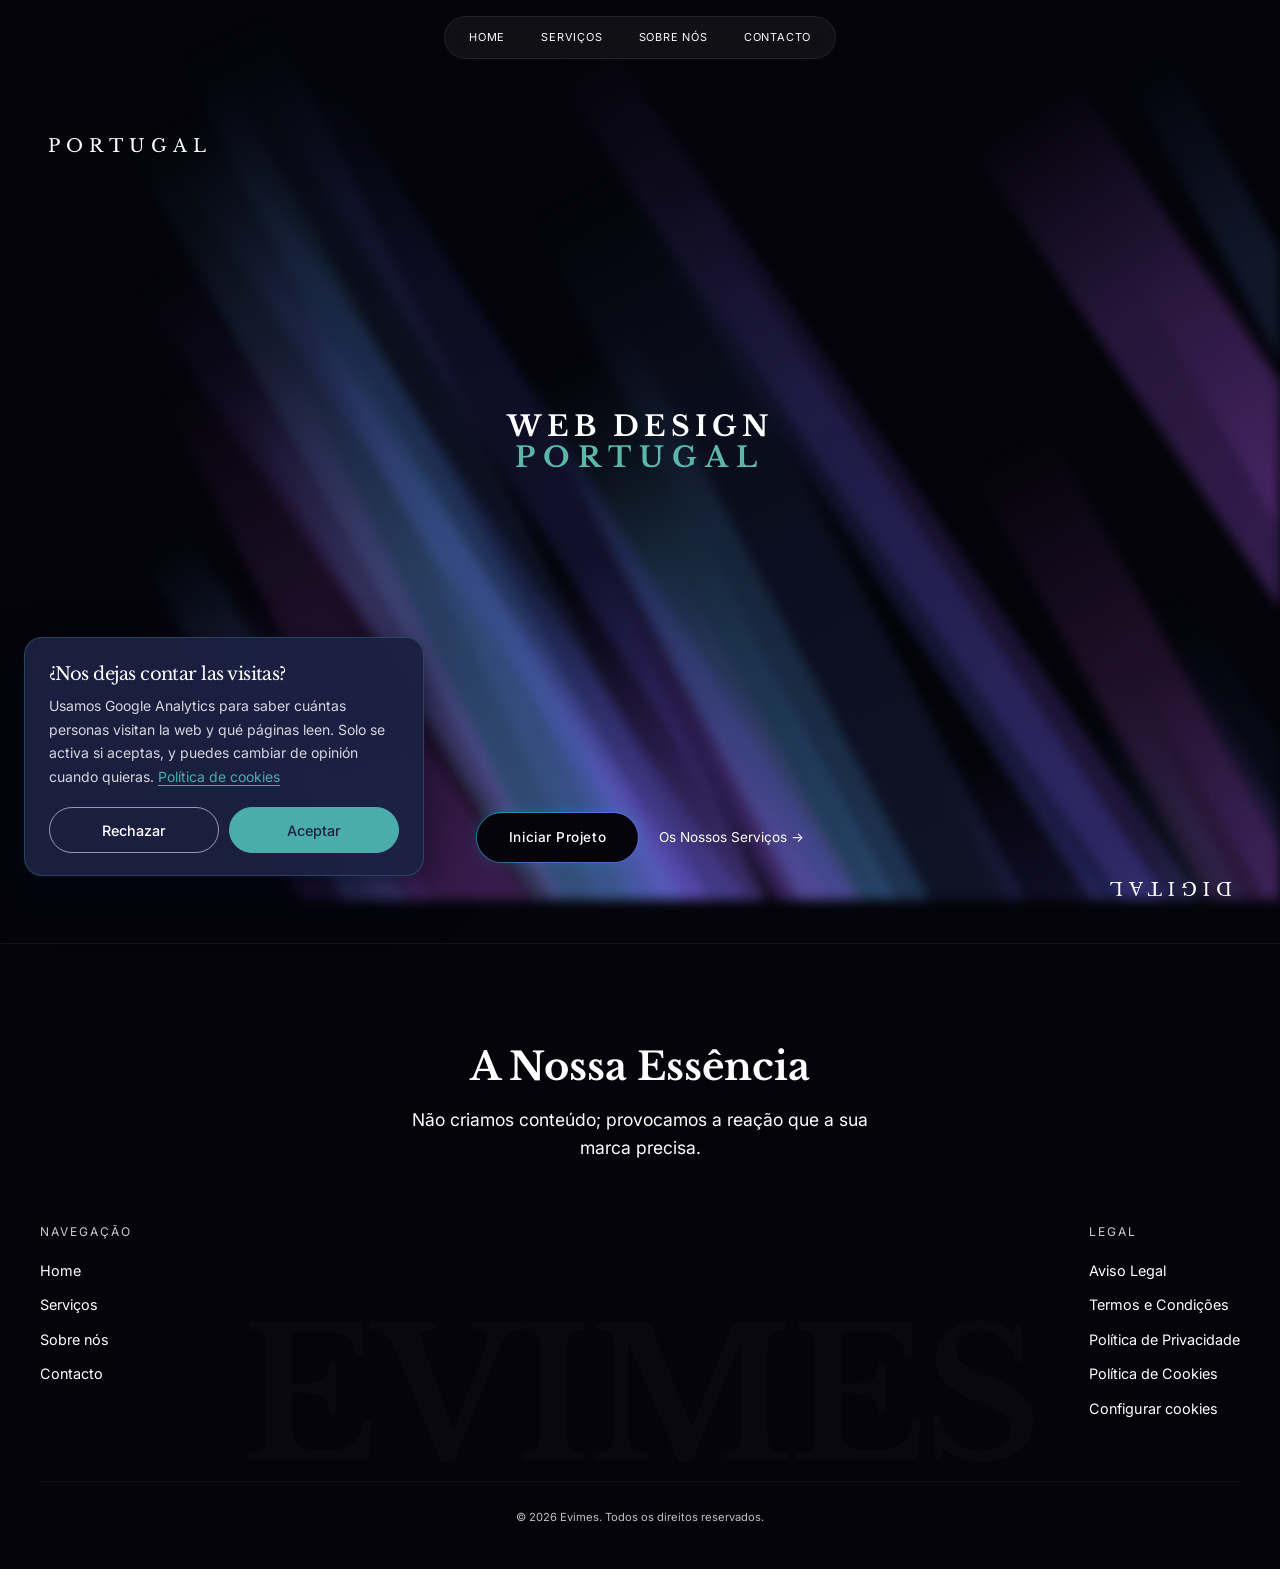
<file: portugal.html>
﻿<!DOCTYPE html>
<html lang="pt-PT">
<head>
<!-- Google Tag Manager (solo se carga si el visitante acepta cookies; ver /assets/cookie-consent.js) -->
<script>window.dataLayer=window.dataLayer||[];function gtag(){dataLayer.push(arguments);}
gtag('consent','default',{ad_storage:'denied',ad_user_data:'denied',ad_personalization:'denied',analytics_storage:'denied'});
window.evimesLoadGTM=function(){if(window.__evimesGTM)return;window.__evimesGTM=true;
gtag('consent','update',{analytics_storage:'granted'});
(function(w,d,s,l,i){w[l]=w[l]||[];w[l].push({'gtm.start':
new Date().getTime(),event:'gtm.js'});var f=d.getElementsByTagName(s)[0],
j=d.createElement(s),dl=l!='dataLayer'?'&l='+l:'';j.async=true;j.src=
'https://www.googletagmanager.com/gtm.js?id='+i+dl;f.parentNode.insertBefore(j,f);
})(window,document,'script','dataLayer','GTM-NQHJZ9Z8');};
try{var c=JSON.parse(localStorage.getItem('evimes-cookies'));if(c&&c.v==='accepted'&&Date.now()-c.t<31536000000)evimesLoadGTM();}catch(e){}</script>
<!-- End Google Tag Manager -->
  <meta charset="UTF-8" />
  <meta name="viewport" content="width=device-width, initial-scale=1.0" />

  <!-- ═══════════════════════════════════════════════════
       SEO — PORTUGAL GEO PAGE
       Target keywords:
         web design Portugal · website designers Portugal
         criação de sites Portugal · web design Lisboa
  ═══════════════════════════════════════════════════ -->

  <title>Website Designers in Portugal | Criação de Sites | EVIMES</title>
  <meta name="description" content="Modern website designers in Portugal helping local businesses grow online with cinematic, brand-aligned websites. Serving Lisbon, Porto, and all of Portugal. Request a free proposal.">
  <meta name="keywords" content="web design Portugal, website designers Portugal, criação de sites Portugal, web design Lisboa, agência web Portugal, web designers Portugal, criação de websites Portugal, design web Porto, agência digital Portugal, fazer site Portugal, web design profissional Portugal">
  <meta name="robots" content="index, follow">
  <meta name="author" content="Evimes">

  <!-- GEO meta -->
  <meta name="geo.region" content="PT">
  <meta name="geo.placename" content="Lisboa, Portugal">
  <meta name="geo.position" content="38.7223;-9.1393">
  <meta name="ICBM" content="38.7223, -9.1393">
  <meta name="language" content="Portuguese">
  <meta name="revisit-after" content="7 days">

  <!-- Canonical -->
  <link rel="canonical" href="https://www.evimesweb.com/portugal.html" />

  <!-- Hreflang -->
  <link rel="alternate" hreflang="pt-PT" href="https://www.evimesweb.com/portugal.html" />
  <link rel="alternate" hreflang="es-ES" href="https://www.evimesweb.com/spain.html" />
  <link rel="alternate" hreflang="es"    href="https://www.evimesweb.com/" />
  <link rel="alternate" hreflang="en"    href="https://www.evimesweb.com/" />
  <link rel="alternate" hreflang="x-default" href="https://www.evimesweb.com/" />

  <!-- Open Graph -->
  <meta property="og:title"       content="Website Designers in Portugal | EVIMES Web Design Agency">
  <meta property="og:description" content="Modern website designers in Portugal helping local businesses grow online with cinematic, brand-aligned websites. Serving Lisbon, Porto, and all of Portugal.">
  <meta property="og:type"        content="website">
  <meta property="og:url"         content="https://www.evimesweb.com/portugal.html">
  <meta property="og:locale"      content="pt_PT">
  <meta property="og:site_name"   content="Evimes">

  <!-- Twitter Card -->
  <meta name="twitter:card"        content="summary_large_image">
  <meta name="twitter:title"       content="Website Designers in Portugal | EVIMES">
  <meta name="twitter:description" content="Professional web design agency serving Portugal. Cinematic, brand-aligned websites for Portuguese businesses. Lisbon, Porto and beyond.">

  <!-- ═══ JSON-LD: LocalBusiness — Portugal ═══ -->
  <script type="application/ld+json">
  {
    "@context": "https://schema.org",
    "@type": "LocalBusiness",
    "name": "EVIMES Web Design Agency",
    "alternateName": "Evimes Agência Digital",
    "description": "Professional web design agency serving Portugal, creating cinematic, brand-aligned websites and digital marketing solutions for local businesses in Lisbon, Porto and across Portugal.",
    "url": "https://www.evimesweb.com/portugal.html",
    "logo": "https://www.evimesweb.com/assets/logo.png",
    "image": "https://www.evimesweb.com/assets/logo.png",
    "telephone": "+34636736167",
    "email": "evimes@evimesweb.com",
    "address": {
      "@type": "PostalAddress",
      "addressLocality": "Lisboa",
      "addressRegion": "Lisboa",
      "postalCode": "1000-001",
      "addressCountry": "PT"
    },
    "geo": {
      "@type": "GeoCoordinates",
      "latitude": 38.7223,
      "longitude": -9.1393
    },
    "openingHoursSpecification": {
      "@type": "OpeningHoursSpecification",
      "dayOfWeek": ["Monday","Tuesday","Wednesday","Thursday","Friday"],
      "opens": "09:00",
      "closes": "18:00"
    },
    "areaServed": [
      {"@type": "Country",  "name": "Portugal"},
      {"@type": "City",     "name": "Lisboa"},
      {"@type": "City",     "name": "Porto"},
      {"@type": "City",     "name": "Coimbra"},
      {"@type": "City",     "name": "Braga"},
      {"@type": "City",     "name": "Faro"},
      {"@type": "City",     "name": "Setúbal"},
      {"@type": "City",     "name": "Funchal"}
    ],
    "sameAs": [
      "https://www.evimesweb.com"
    ],
    "priceRange": "€€",
    "currenciesAccepted": "EUR",
    "paymentAccepted": "Bank Transfer, Credit Card",
    "knowsLanguage": ["pt", "es", "en"]
  }
  </script>

  <!-- ═══ JSON-LD: WebSite ═══ -->
  <script type="application/ld+json">
  {
    "@context": "https://schema.org",
    "@type": "WebSite",
    "name": "EVIMES",
    "url": "https://www.evimesweb.com",
    "inLanguage": "pt-PT",
    "potentialAction": {
      "@type": "SearchAction",
      "target": "https://www.evimesweb.com/?q={search_term_string}",
      "query-input": "required name=search_term_string"
    }
  }
  </script>

  <!-- ═══ JSON-LD: Service Schema — Portugal ═══ -->
  <script type="application/ld+json">
  {
    "@context": "https://schema.org",
    "@type": "Service",
    "serviceType": "Web Design",
    "name": "Web Design Portugal — EVIMES",
    "description": "Professional web design and development services for businesses across Portugal. We create fast, cinematic, and brand-aligned websites that convert visitors into customers.",
    "provider": {
      "@type": "LocalBusiness",
      "name": "EVIMES Web Design Agency",
      "url": "https://www.evimesweb.com"
    },
    "areaServed": {
      "@type": "Country",
      "name": "Portugal"
    },
    "hasOfferCatalog": {
      "@type": "OfferCatalog",
      "name": "Web Design Services Portugal",
      "itemListElement": [
        {
          "@type": "Offer",
          "itemOffered": {
            "@type": "Service",
            "name": "Web Design Portugal",
            "description": "Custom website design for Portuguese businesses"
          }
        },
        {
          "@type": "Offer",
          "itemOffered": {
            "@type": "Service",
            "name": "Criação de Sites Portugal",
            "description": "Professional website creation for the Portuguese market"
          }
        },
        {
          "@type": "Offer",
          "itemOffered": {
            "@type": "Service",
            "name": "Ecommerce Design Portugal",
            "description": "Online store design and development for Portuguese market"
          }
        },
        {
          "@type": "Offer",
          "itemOffered": {
            "@type": "Service",
            "name": "Branding Portugal",
            "description": "Brand identity and visual design for Portuguese businesses"
          }
        },
        {
          "@type": "Offer",
          "itemOffered": {
            "@type": "Service",
            "name": "SEO Portugal",
            "description": "Search engine optimisation for Portuguese market — Google.pt ranking"
          }
        }
      ]
    },
    "url": "https://www.evimesweb.com/portugal.html"
  }
  </script>

  <!-- ═══ JSON-LD: BreadcrumbList ═══ -->
  <script type="application/ld+json">
  {
    "@context": "https://schema.org",
    "@type": "BreadcrumbList",
    "itemListElement": [
      {
        "@type": "ListItem",
        "position": 1,
        "name": "Home",
        "item": "https://www.evimesweb.com/"
      },
      {
        "@type": "ListItem",
        "position": 2,
        "name": "Web Design Portugal",
        "item": "https://www.evimesweb.com/portugal.html"
      }
    ]
  }
  </script>

  <link rel="preconnect" href="https://fonts.googleapis.com" />
  <link rel="preconnect" href="https://fonts.gstatic.com" crossorigin />
  <link href="https://fonts.googleapis.com/css2?family=Inter:wght@400;500;700&family=JetBrains+Mono:wght@300;400;500&family=Instrument+Serif:ital@0;1&family=Libre+Baskerville:ital,wght@0,400;0,700;1,400&display=swap" rel="stylesheet" />

<style>
*,*::before,*::after{box-sizing:border-box;margin:0;padding:0;-webkit-font-smoothing:antialiased;-moz-osx-font-smoothing:grayscale}
.beams-bg{will-change:transform;transform:translateZ(0)}
@media(prefers-reduced-motion:reduce){*{animation-duration:.01ms!important;transition-duration:.01ms!important}}
:root{--void:#04040a;--white:#fff;--w90:rgba(255,255,255,.9);--w60:rgba(255,255,255,.6);--w30:rgba(255,255,255,.3);--w15:rgba(255,255,255,.15);--w08:rgba(255,255,255,.08);--w04:rgba(255,255,255,.04);--w02:rgba(255,255,255,.022);--cyan:#4aadaa;--cyan30:rgba(74,173,170,.3);--cyan10:rgba(74,173,170,.1);--serif:'Instrument Serif',serif;--mono:'JetBrains Mono',monospace;--body:'Libre Baskerville',serif}
html{overflow-x:clip;scroll-behavior:smooth}
body{background:var(--void);color:var(--white);font-family:var(--body);line-height:1.7;overflow-x:clip}
::selection{background:var(--cyan30);color:var(--white)}
*{cursor:auto!important}
a,button,[role="button"],[onclick]{cursor:pointer!important}
#page{opacity:1}
.beams-bg{position:fixed;top:0;left:0;width:100vw;height:100vh;z-index:0;pointer-events:none;filter:blur(6px);opacity:1}
#navbar-capsule{position:fixed;top:16px;left:50%;transform:translateX(-50%);z-index:9999;display:inline-flex;align-items:center;gap:0;padding:4px 6px;border-radius:50px;background:rgba(255,255,255,0.05);backdrop-filter:blur(20px);-webkit-backdrop-filter:blur(20px);border:1px solid rgba(255,255,255,0.08);transition:background .3s ease,box-shadow .3s ease;white-space:nowrap}
#navbar-capsule.scrolled{background:rgba(255,255,255,0.08);box-shadow:0 4px 20px rgba(0,0,0,0.3)}
.nav-link{font-family:'Inter',sans-serif;font-size:11px;letter-spacing:.8px;font-weight:400;text-transform:uppercase;text-decoration:none;padding:7px 18px;border-radius:50px;color:#fff;transition:color .3s ease-out,background .3s ease-out;cursor:pointer;position:relative;z-index:1}
.nav-link.active{background:rgba(255,255,255,0.08);color:rgba(255,255,255,0.9)}
.nav-link:hover:not(.active){color:rgba(255,255,255,0.85)}
@media(max-width:768px){#navbar-capsule{top:12px;padding:4px 6px}.nav-link{font-size:11px;letter-spacing:.5px;padding:8px 14px}}
#hero{position:relative;width:100%;height:100vh;display:flex;align-items:center;justify-content:center;overflow:hidden;background:transparent;z-index:1;padding:0}
.hero-heading{text-align:center;display:flex;flex-direction:column;align-items:center;z-index:5;position:relative;pointer-events:none;user-select:none;gap:0;transform:translateY(-50px)}
.hero-line1{font-family:'Libre Baskerville',serif;font-size:clamp(1rem,2.2vw,2rem);font-weight:700;letter-spacing:5px;text-transform:uppercase;color:#ffffff;line-height:1.08;display:block}
.hero-line2{font-family:'Libre Baskerville',serif;font-size:clamp(1rem,2.2vw,2rem);font-weight:700;letter-spacing:8px;text-transform:uppercase;color:#5bb8a9;line-height:1.08;display:block}
.hero-corner{position:absolute;font-family:'Libre Baskerville',serif;font-size:18px;font-weight:400;letter-spacing:6px;text-transform:uppercase;color:#fff;z-index:5;pointer-events:none;user-select:none}
.hero-corner-tl{top:88px;left:48px}
.hero-corner-br{bottom:40px;right:48px;transform:rotate(180deg)}
.hero-cta-wrap{position:absolute;bottom:80px;left:50%;transform:translateX(-50%);z-index:5;display:flex;gap:20px;align-items:center}
.btn-glow-outer{display:inline-block;padding:1px;border-radius:50px;background:linear-gradient(135deg,rgba(0,229,255,0.5),rgba(139,92,246,0.5));box-shadow:0 0 18px rgba(0,229,255,0.12)}
.btn-glow-inner{display:inline-flex;align-items:center;gap:10px;padding:13px 32px;border-radius:50px;background:#04040a;text-decoration:none;font-family:'Inter',sans-serif;font-size:0.85rem;font-weight:500;letter-spacing:.04em;color:#fff;transition:background .3s}
.btn-glow-inner:hover{background:rgba(0,229,255,0.06)}
.btn-text-link{font-family:'Inter',sans-serif;font-size:0.85rem;color:#fff;text-decoration:none;transition:color .3s}
.btn-text-link::after{content:' →'}
.btn-text-link:hover{color:rgba(255,255,255,0.9)}
#main-footer{content-visibility:auto;contain-intrinsic-size:0 600px;margin-top:0;border-top:1px solid rgba(255,255,255,0.06);padding:100px 40px 40px;position:relative;overflow:hidden;z-index:1}
.footer-inner{max-width:1200px;margin:0 auto;position:relative;z-index:5}
.footer-evimes-wm{position:absolute;bottom:-20px;left:50%;transform:translateX(-50%);font-family:'Libre Baskerville',serif;font-size:clamp(80px,14vw,180px);font-weight:700;color:rgba(255,255,255,0.018);white-space:nowrap;pointer-events:none;user-select:none;z-index:0;letter-spacing:-.02em}
.footer-heading{opacity:0;transform:translateY(20px);transition:opacity .8s ease-out,transform .8s ease-out}
.footer-heading.vis{opacity:1;transform:translateY(0)}
.footer-h2{font-family:'Libre Baskerville',serif;font-size:clamp(1.5rem,3vw,2.5rem);font-weight:700;color:#fff;margin-bottom:16px;line-height:1.2;text-align:center}
.footer-desc{font-family:'Inter',sans-serif;font-size:clamp(0.9rem,1.5vw,1.1rem);color:#fff;max-width:500px;line-height:1.6;margin-bottom:60px;text-align:center;margin-left:auto;margin-right:auto}
.footer-cols{display:flex;justify-content:space-between;flex-wrap:wrap;gap:40px;opacity:0;transform:translateY(20px);transition:opacity .8s ease-out .2s,transform .8s ease-out .2s}
.footer-cols.vis{opacity:1;transform:translateY(0)}
.footer-col-title{font-family:'Inter',sans-serif;font-size:0.75rem;text-transform:uppercase;letter-spacing:2px;color:rgba(255,255,255,0.8);margin-bottom:16px}
.footer-nav-links,.footer-legal-links{display:flex;flex-direction:column;gap:10px}
.footer-nav-links a,.footer-legal-links a{font-family:'Inter',sans-serif;font-size:0.9rem;color:#fff;text-decoration:none;transition:color .3s;cursor:pointer}
.footer-nav-links a:hover{color:#fff}
.footer-legal-links a:hover{color:rgba(255,255,255,0.7)}
.footer-copy-bar{margin-top:60px;padding-top:20px;border-top:1px solid rgba(255,255,255,0.04);text-align:center}
.footer-copy{font-family:'Inter',sans-serif;font-size:0.7rem;color:rgba(255,255,255,0.75)}
@media(max-width:768px){#main-footer{padding:80px 24px 40px}.footer-evimes-wm{display:none}.footer-cols{flex-direction:column;align-items:center;text-align:center}.footer-nav-links,.footer-legal-links{align-items:center}}
</style>
</head>
<body>
<!-- Google Tag Manager (noscript) -->
<noscript><iframe src="https://www.googletagmanager.com/ns.html?id=GTM-NQHJZ9Z8"
height="0" width="0" style="display:none;visibility:hidden"></iframe></noscript>
<!-- End Google Tag Manager (noscript) -->
<canvas id="beamsCanvas" class="beams-bg"></canvas>
  </div>
</div>
<div id="page">

  <nav id="navbar-capsule" aria-label="Navegação principal">
    <a href="index.html" class="nav-link">Home</a>
    <a href="servicios.html" class="nav-link">Serviços</a>
    <a href="nosotros.html" class="nav-link">Sobre nós</a>
    <a href="contacto.html" class="nav-link">Contacto</a>
  </nav>

  <section id="hero" aria-label="Web Design Agency Portugal">
    <span class="hero-corner hero-corner-tl">Portugal</span>
    <span class="hero-corner hero-corner-br">Digital</span>
    <div class="hero-heading">
      <span class="hero-line1">Web Design</span>
      <span class="hero-line2">Portugal</span>
    </div>
    <div class="hero-cta-wrap">
      <div class="btn-glow-outer">
        <a href="contacto.html" class="btn-glow-inner">Iniciar Projeto</a>
      </div>
      <a href="servicios.html" class="btn-text-link">Os Nossos Serviços</a>
    </div>
  </section>

  <!-- Internal linking — invisible to users, visible to crawlers -->
  <nav aria-label="Internal navigation" style="position:absolute;width:1px;height:1px;overflow:hidden;clip:rect(0,0,0,0);white-space:nowrap;border:0">
    <a href="index.html" hreflang="es">Agência Digital Madrid</a>
    <a href="servicios.html" hreflang="es">Serviços de Design Web</a>
    <a href="spain.html" hreflang="es-ES">Web Design Espanha</a>
    <a href="contacto.html" hreflang="pt">Contacto Agência Web Portugal</a>
  </nav>

  <footer id="main-footer">
    <div class="footer-inner">
      <div class="footer-evimes-wm" aria-hidden="true">EVIMES</div>
      <div class="footer-heading" id="footer-heading">
        <h2 class="footer-h2">A Nossa Essência</h2>
        <p class="footer-desc">Não criamos conteúdo; provocamos a reação que a sua marca precisa.</p>
      </div>
      <div class="footer-cols" id="footer-cols">
        <div class="footer-col">
          <div class="footer-col-title">Navegação</div>
          <nav class="footer-nav-links">
            <a href="index.html">Home</a>
            <a href="servicios.html">Serviços</a>
            <a href="nosotros.html">Sobre nós</a>
            <a href="contacto.html">Contacto</a>
          </nav>
        </div>
        <div class="footer-col">
          <div class="footer-col-title">Legal</div>
          <nav class="footer-legal-links">
            <a href="aviso-legal.html">Aviso Legal</a>
            <a href="terminos.html">Termos e Condições</a>
            <a href="privacidad.html">Política de Privacidade</a>
            <a href="cookies.html">Política de Cookies</a>
            <a href="#" data-cookie-settings>Configurar cookies</a>
          </nav>
        </div>
      </div>
      <div class="footer-copy-bar">
        <span class="footer-copy">&copy; 2026 Evimes. Todos os direitos reservados.</span>
      </div>
    </div>
  </footer>

</div>
<script>

(function(){const canvas=document.getElementById('beamsCanvas');if(!canvas)return;const ctx=canvas.getContext('2d');const BC=20;let beams=[],W=0,H=0;function cb(i){const c=i%3,s=W/3;return{x:c*s+s/2+(Math.random()-.5)*s*.5,y:Math.random()*H,width:50+Math.random()*90,length:H*2.5,angle:-35+Math.random()*10,speed:1.8+Math.random()*2.8,opacity:.18+Math.random()*.22,hue:190+(i*70)/BC,pulse:Math.random()*Math.PI*2,pulseSpeed:.04+Math.random()*.06};}function rb(b,i){const c=i%3,s=W/3;b.y=H+100;b.x=c*s+s/2+(Math.random()-.5)*s*.5;b.width=80+Math.random()*120;b.speed=1.5+Math.random()*2.5;b.hue=190+(i*70)/BC;b.opacity=.2+Math.random()*.15;return b;}function resize(){const d=window.devicePixelRatio||1;W=window.innerWidth;H=window.innerHeight;canvas.width=W*d;canvas.height=H*d;canvas.style.width=W+'px';canvas.style.height=H+'px';ctx.scale(d,d);beams=Array.from({length:Math.round(BC*1.5)},(_,i)=>cb(i));}function db(b){ctx.save();ctx.translate(b.x,b.y);ctx.rotate(b.angle*Math.PI/180);const p=b.opacity*(.8+Math.sin(b.pulse)*.2);const g=ctx.createLinearGradient(0,0,0,b.length);g.addColorStop(0,`hsla(${b.hue},85%,65%,0)`);g.addColorStop(.1,`hsla(${b.hue},85%,65%,${p*.5})`);g.addColorStop(.4,`hsla(${b.hue},85%,65%,${p})`);g.addColorStop(.6,`hsla(${b.hue},85%,65%,${p})`);g.addColorStop(.9,`hsla(${b.hue},85%,65%,${p*.5})`);g.addColorStop(1,`hsla(${b.hue},85%,65%,0)`);ctx.fillStyle=g;ctx.fillRect(-b.width/2,0,b.width,b.length);ctx.restore();}var _h=false;document.addEventListener('visibilitychange',function(){_h=document.hidden;});function animate(){if(!_h){ctx.clearRect(0,0,W,H);beams.forEach((b,i)=>{b.y-=b.speed;b.pulse+=b.pulseSpeed;if(b.y+b.length<-100)rb(b,i);db(b);});}requestAnimationFrame(animate);}window.addEventListener('resize',resize,{passive:true});resize();animate();})();
(function(){const nav=document.getElementById('navbar-capsule');if(!nav)return;const pill=document.createElement('div');pill.style.cssText='position:absolute;border-radius:50px;background:rgba(255,255,255,0.06);pointer-events:none;top:6px;height:calc(100% - 12px);left:0;width:0;opacity:0;z-index:0;transition:left .25s ease-out,width .25s ease-out,opacity .2s ease-out';nav.style.position='relative';nav.insertBefore(pill,nav.firstChild);const links=Array.from(nav.querySelectorAll('.nav-link'));var _pc=new Map();function cpr(){var nr=nav.getBoundingClientRect();links.forEach(function(l){var r=l.getBoundingClientRect();_pc.set(l,{left:r.left-nr.left,width:r.width});});}cpr();window.addEventListener('resize',cpr,{passive:true});function mp(el,show){var c=_pc.get(el);if(c){pill.style.left=c.left+'px';pill.style.width=c.width+'px';}pill.style.opacity=show?'1':'0';}links.forEach(function(l){l.addEventListener('mouseenter',function(){if(!l.classList.contains('active'))mp(l,true);else pill.style.opacity='0';});});nav.addEventListener('mouseleave',function(){pill.style.opacity='0';});function onScroll(){nav.classList.toggle('scrolled',window.scrollY>100);}window.addEventListener('scroll',onScroll,{passive:true});onScroll();})();
(function(){var h=document.getElementById('footer-heading');var c=document.getElementById('footer-cols');if(!h||!c)return;var done=false;var io=new IntersectionObserver(function(en){en.forEach(function(e){if(e.isIntersecting&&!done){done=true;h.classList.add('vis');setTimeout(function(){c.classList.add('vis');},200);}});},{threshold:0.1});io.observe(h);})();
</script>
<script src="/assets/cookie-consent.js" defer></script>
</body>
</html>
</file>
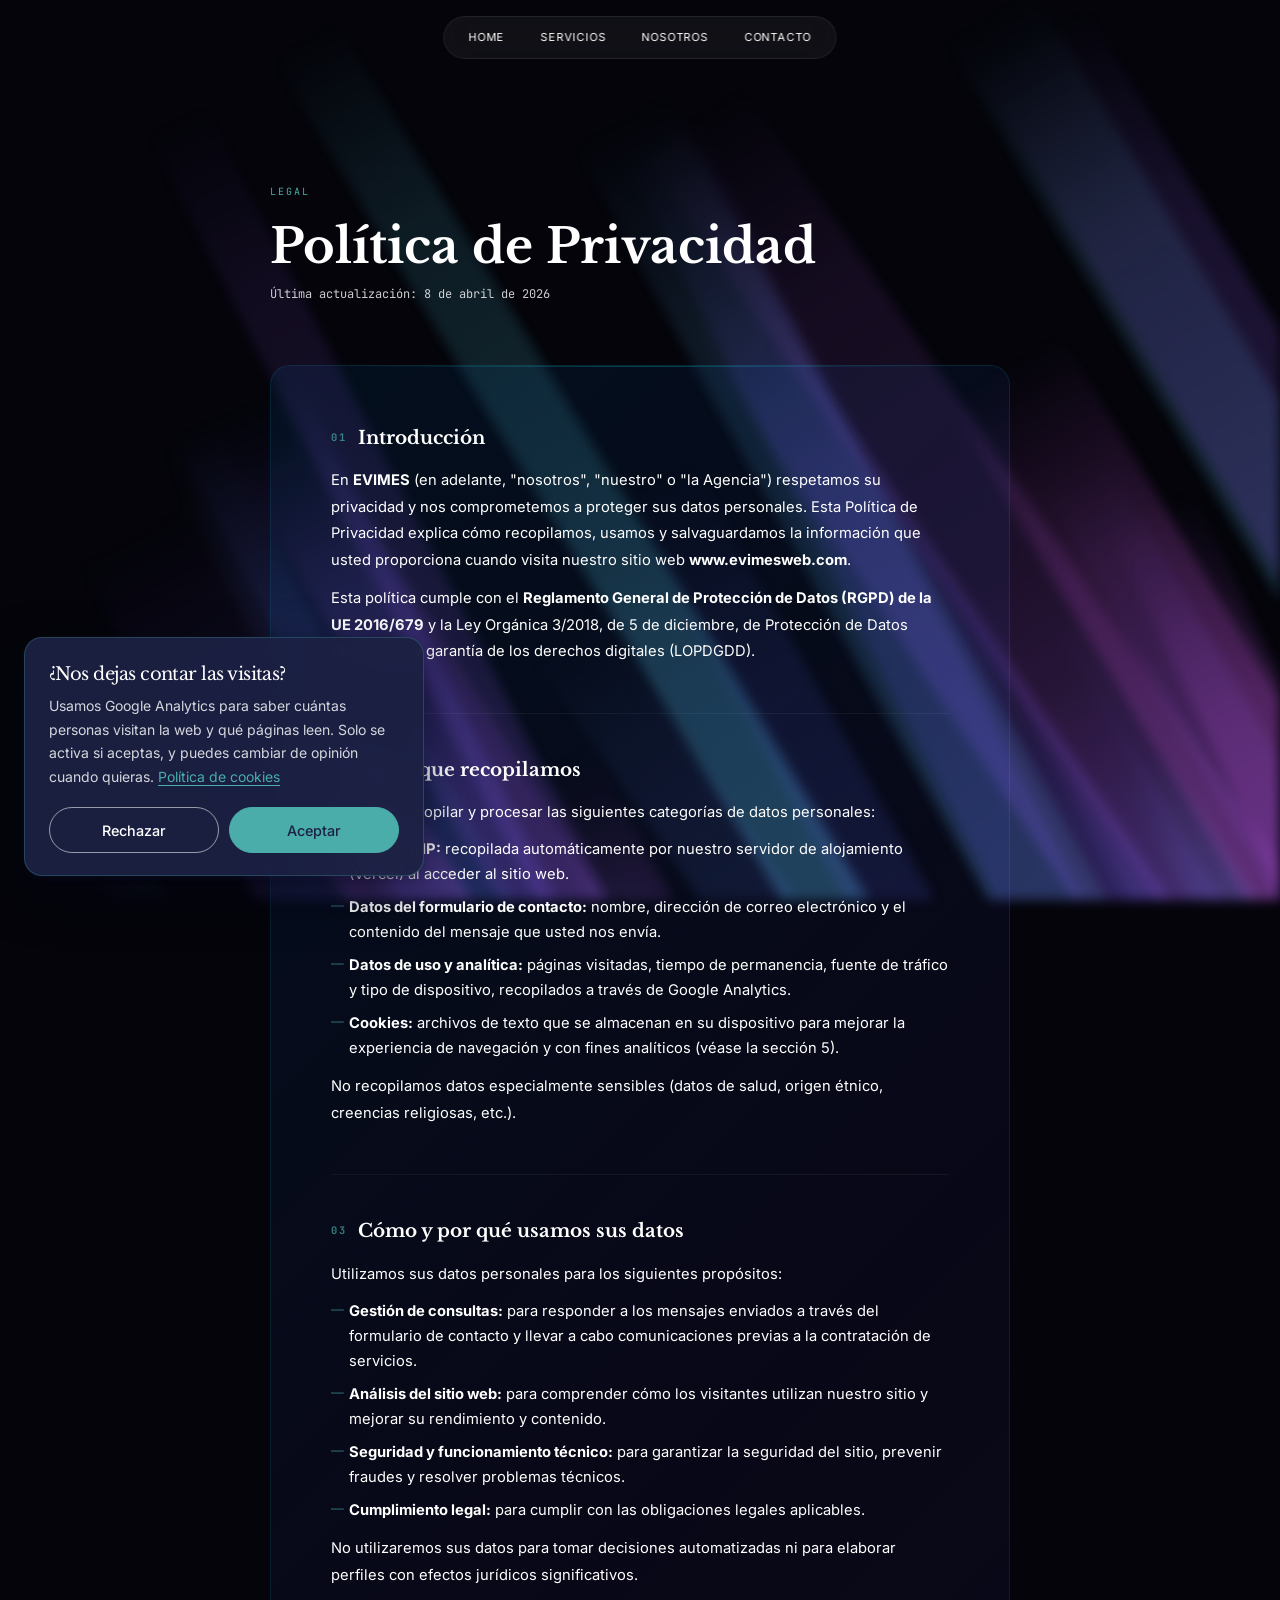
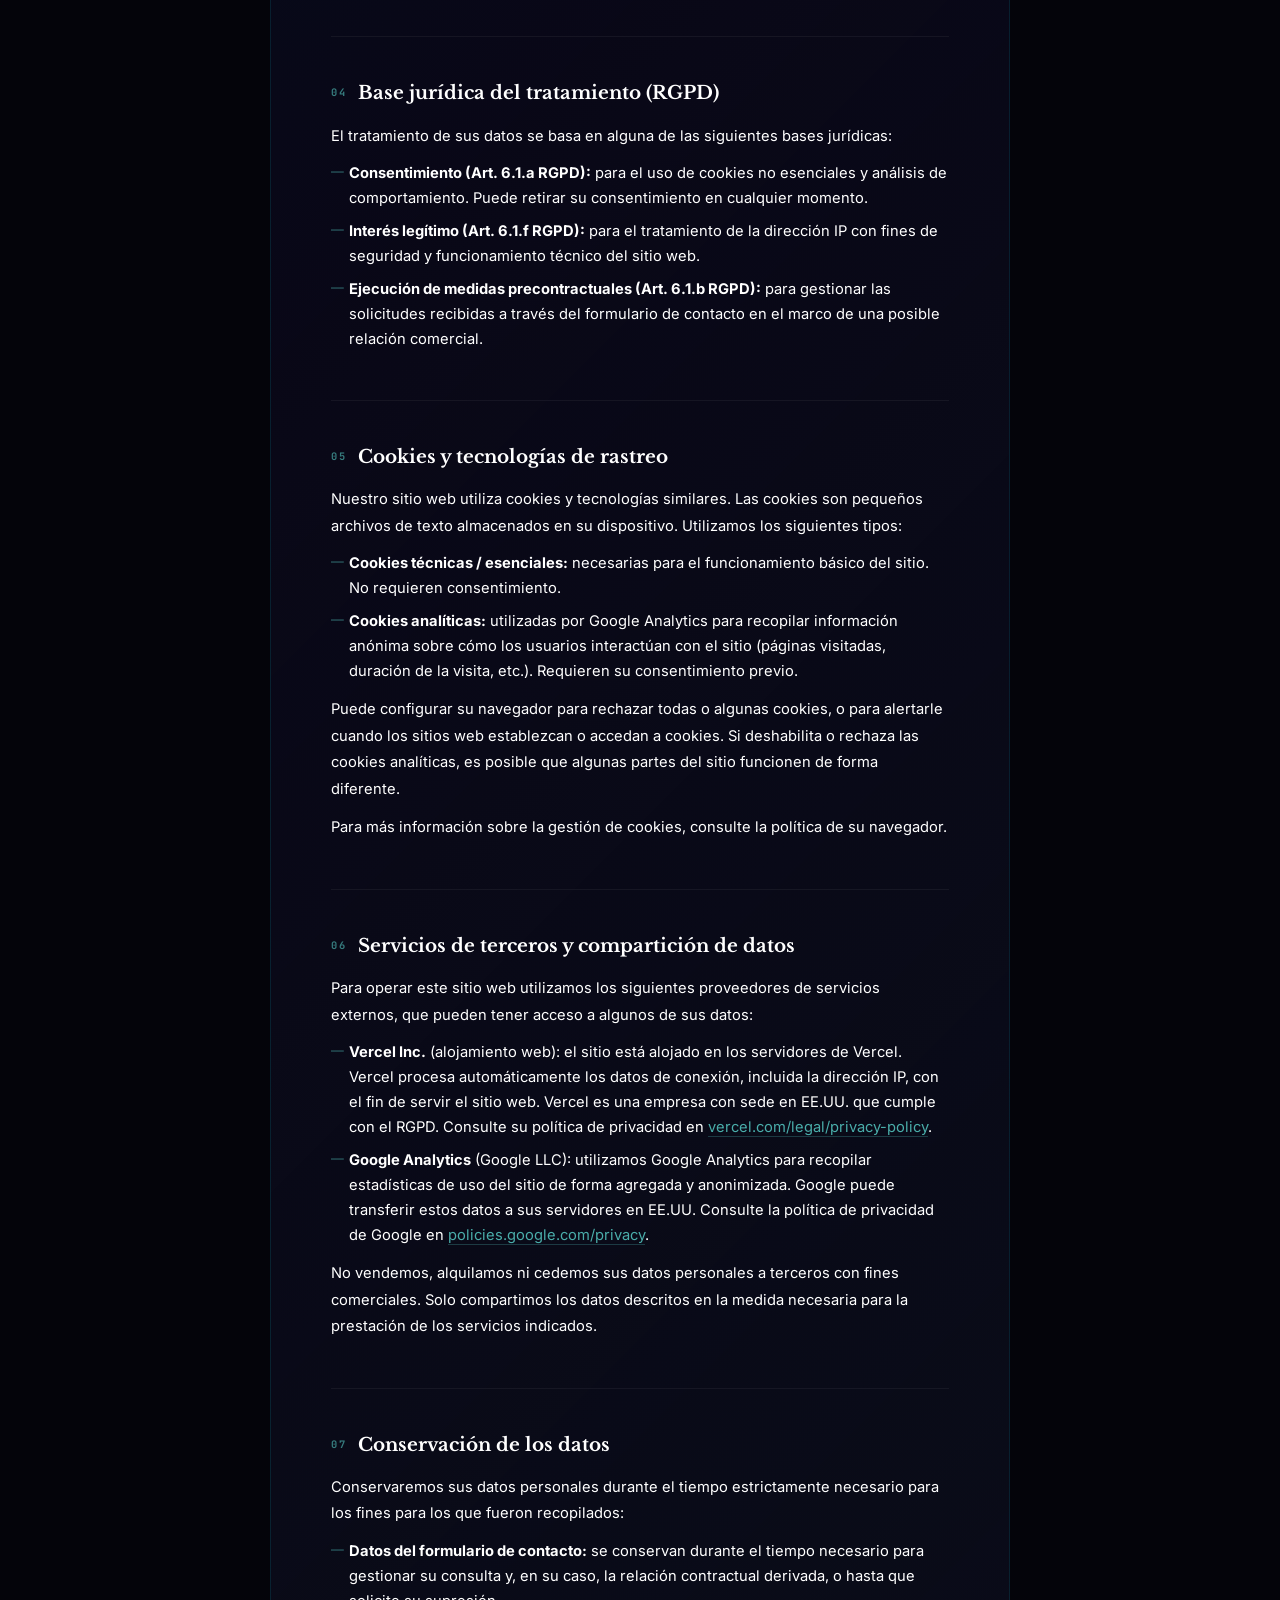
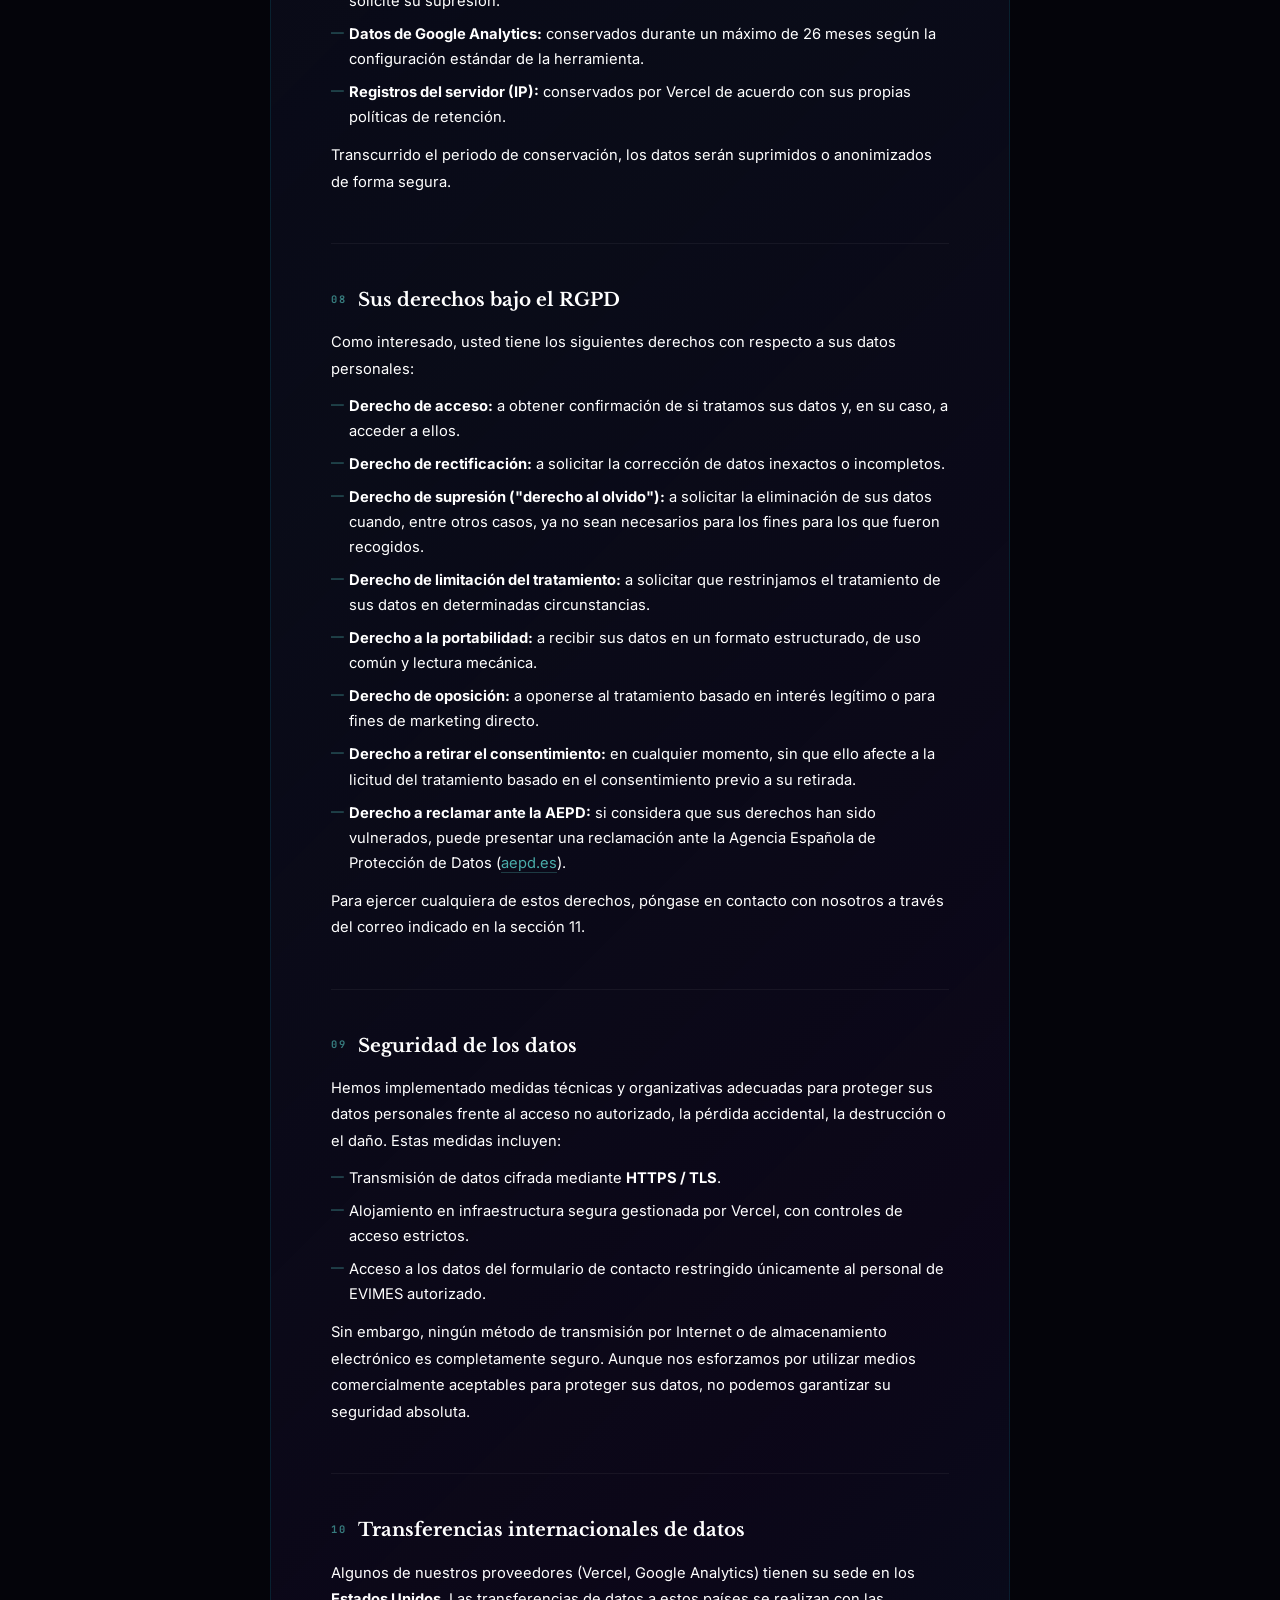
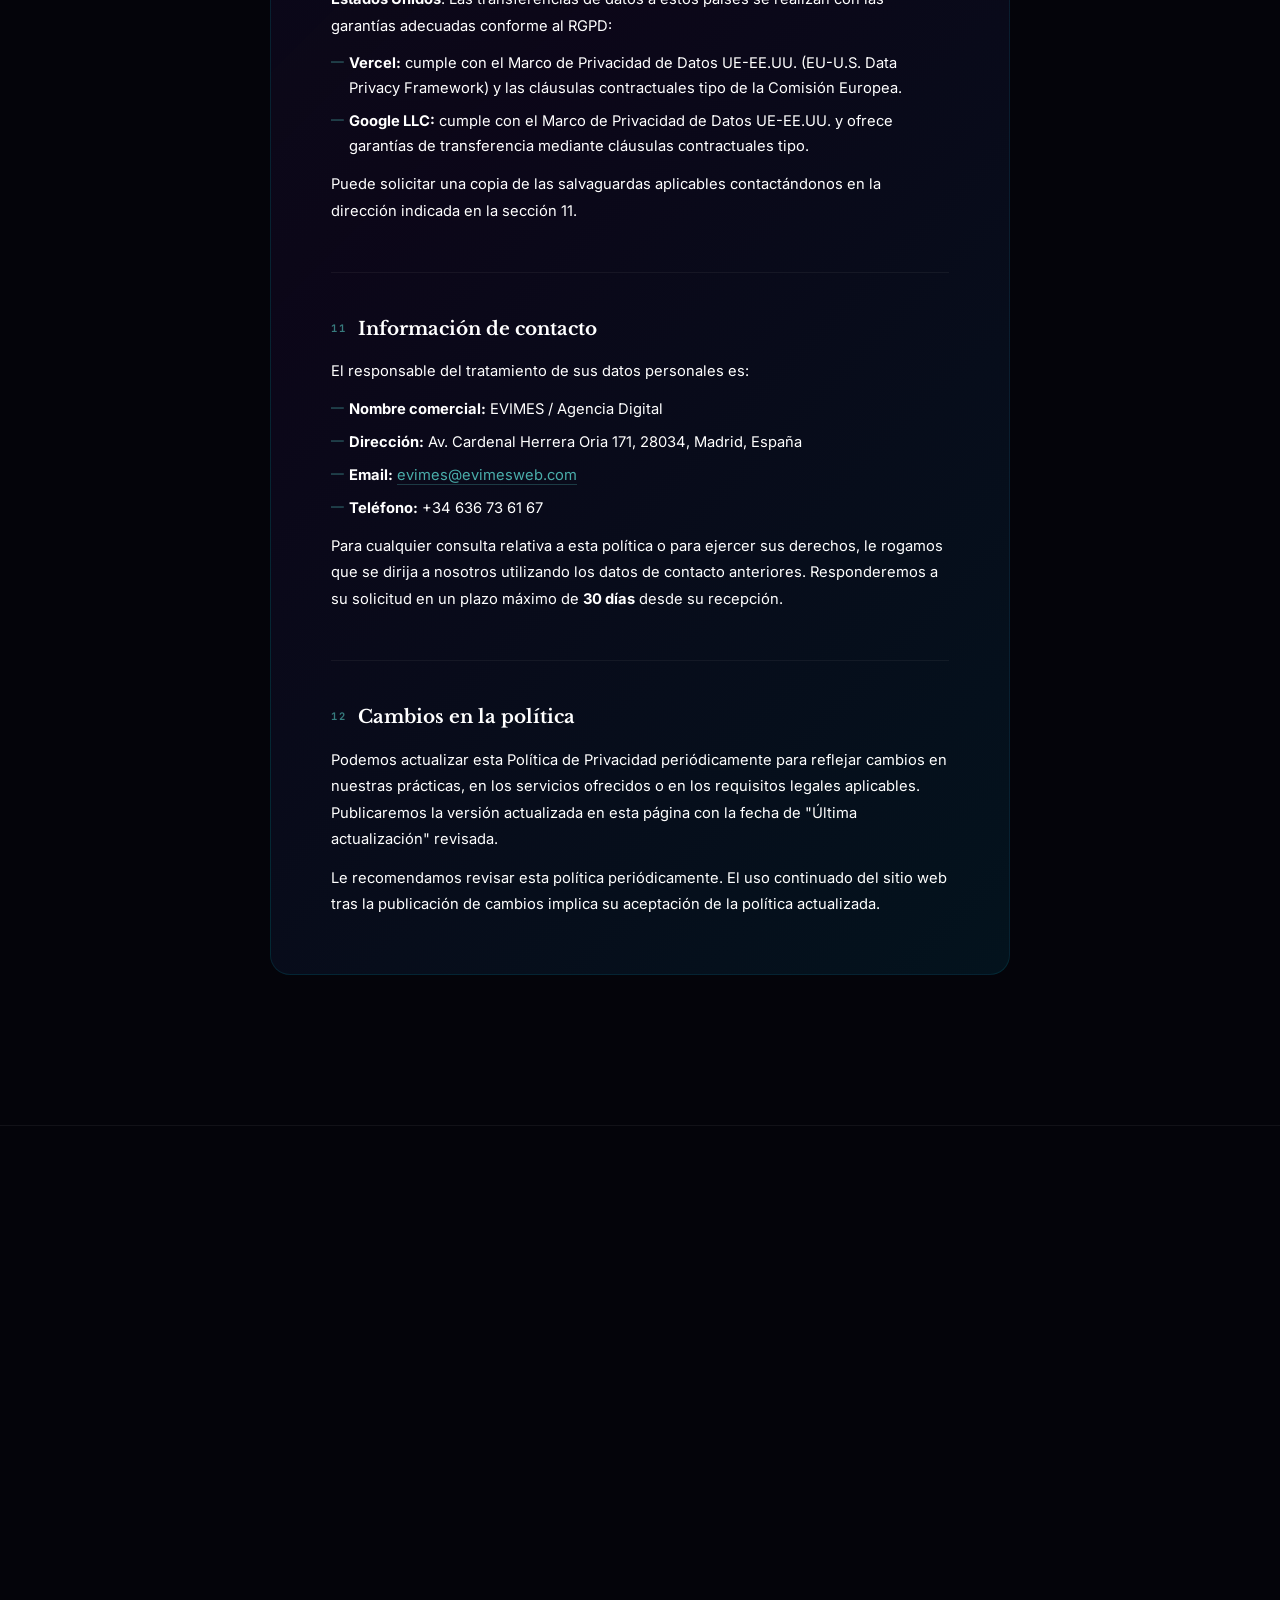
<file: privacidad.html>
﻿<!DOCTYPE html>
<html lang="es">
<head>
<!-- Google Tag Manager (solo se carga si el visitante acepta cookies; ver /assets/cookie-consent.js) -->
<script>window.dataLayer=window.dataLayer||[];function gtag(){dataLayer.push(arguments);}
gtag('consent','default',{ad_storage:'denied',ad_user_data:'denied',ad_personalization:'denied',analytics_storage:'denied'});
window.evimesLoadGTM=function(){if(window.__evimesGTM)return;window.__evimesGTM=true;
gtag('consent','update',{analytics_storage:'granted'});
(function(w,d,s,l,i){w[l]=w[l]||[];w[l].push({'gtm.start':
new Date().getTime(),event:'gtm.js'});var f=d.getElementsByTagName(s)[0],
j=d.createElement(s),dl=l!='dataLayer'?'&l='+l:'';j.async=true;j.src=
'https://www.googletagmanager.com/gtm.js?id='+i+dl;f.parentNode.insertBefore(j,f);
})(window,document,'script','dataLayer','GTM-NQHJZ9Z8');};
try{var c=JSON.parse(localStorage.getItem('evimes-cookies'));if(c&&c.v==='accepted'&&Date.now()-c.t<31536000000)evimesLoadGTM();}catch(e){}</script>
<!-- End Google Tag Manager -->
  <meta charset="UTF-8" />
  <meta name="viewport" content="width=device-width, initial-scale=1.0" />
  <title>Política de Privacidad | Evimes &mdash; Agencia Digital en Madrid</title>
  <meta name="description" content="Política de privacidad de Evimes. Cómo recopilamos, usamos y protegemos tus datos personales conforme al RGPD.">
  <meta name="robots" content="index, follow">
  <meta name="author" content="Evimes">
  <link rel="canonical" href="https://www.evimesweb.com/privacidad.html">
  <link rel="preconnect" href="https://fonts.googleapis.com" />
  <link rel="preconnect" href="https://fonts.gstatic.com" crossorigin />
  <link href="https://fonts.googleapis.com/css2?family=Inter:wght@400;500;700&family=JetBrains+Mono:wght@300;400;500&family=Instrument+Serif:ital@0;1&family=Libre+Baskerville:ital,wght@0,400;0,700;1,400&display=swap" rel="stylesheet" />

<style>
*,*::before,*::after{box-sizing:border-box;margin:0;padding:0;-webkit-font-smoothing:antialiased;-moz-osx-font-smoothing:grayscale}
.beams-bg{will-change:transform;transform:translateZ(0)}
@media(prefers-reduced-motion:reduce){*{animation-duration:.01ms!important;transition-duration:.01ms!important}}
:root{
  --void:#04040a;--white:#fff;
  --w90:rgba(255,255,255,.9);--w60:rgba(255,255,255,.6);
  --w30:rgba(255,255,255,.3);--w15:rgba(255,255,255,.15);
  --w08:rgba(255,255,255,.08);--w04:rgba(255,255,255,.04);
  --w02:rgba(255,255,255,.022);
  --cyan:#4aadaa;--cyan30:rgba(74,173,170,.3);--cyan10:rgba(74,173,170,.1);
  --serif:'Instrument Serif',serif;
  --mono:'JetBrains Mono',monospace;
  --body:'Libre Baskerville',serif;
}
html{overflow-x:clip;scroll-behavior:smooth}
body{background:var(--void);color:var(--white);font-family:var(--body);line-height:1.7;overflow-x:clip}
::selection{background:var(--cyan30);color:var(--white)}
*{cursor:auto!important}
a,button,[role="button"],[onclick]{cursor:pointer!important}


/* PAGE */
#page{opacity:1}

/* BEAMS BACKGROUND */
.beams-bg{position:fixed;top:0;left:0;width:100vw;height:100vh;z-index:0;pointer-events:none;filter:blur(6px);opacity:1}

/* NAVBAR */
#navbar-capsule{position:fixed;top:16px;left:50%;transform:translateX(-50%);z-index:9999;display:inline-flex;align-items:center;gap:0;padding:4px 6px;border-radius:50px;background:rgba(255,255,255,0.05);backdrop-filter:blur(20px);-webkit-backdrop-filter:blur(20px);border:1px solid rgba(255,255,255,0.08);transition:background .3s ease,box-shadow .3s ease;white-space:nowrap}
#navbar-capsule.scrolled{background:rgba(255,255,255,0.08);box-shadow:0 4px 20px rgba(0,0,0,0.3)}
.nav-link{font-family:'Inter',sans-serif;font-size:11px;letter-spacing:.8px;font-weight:400;text-transform:uppercase;text-decoration:none;padding:7px 18px;border-radius:50px;color:#fff;transition:color .3s ease-out,background .3s ease-out;cursor:pointer;position:relative;z-index:1}
.nav-link.active{background:rgba(255,255,255,0.08);color:rgba(255,255,255,0.9)}
.nav-link:hover:not(.active){color:rgba(255,255,255,0.85)}
@media(max-width:768px){#navbar-capsule{top:12px;padding:4px 6px}.nav-link{font-size:11px;letter-spacing:.5px;padding:8px 14px}}

/* LEGAL CONTENT */
.legal-wrap{
  position:relative;z-index:1;
  max-width:820px;
  margin:140px auto 80px;
  padding:0 40px;
  opacity:0;transform:translateY(30px);
  animation:fadeUp 800ms ease-out 0.3s forwards;
}
@keyframes fadeUp{to{opacity:1;transform:translateY(0)}}

.legal-eyebrow{
  font-family:'JetBrains Mono',monospace;
  font-size:10px;letter-spacing:.2em;text-transform:uppercase;
  color:var(--cyan);margin-bottom:20px;display:block;
}
.legal-title{
  font-family:'Libre Baskerville',serif;
  font-size:clamp(2rem,4vw,3rem);
  font-weight:700;color:#fff;line-height:1.1;
  margin-bottom:12px;
}
.legal-updated{
  font-family:'JetBrains Mono',monospace;
  font-size:0.75rem;color:rgba(255,255,255,0.8);
  margin-bottom:60px;display:block;
}
.legal-card{
  background:linear-gradient(135deg,rgba(0,150,255,0.08) 0%,rgba(80,60,200,0.07) 25%,rgba(10,12,25,0.97) 55%,rgba(120,50,220,0.07) 78%,rgba(0,200,255,0.08) 100%);
  backdrop-filter:blur(16px);-webkit-backdrop-filter:blur(16px);
  border:1px solid rgba(0,229,255,0.1);
  border-radius:20px;
  padding:56px 60px;
  position:relative;overflow:hidden;
}
.legal-card::before{
  content:'';position:absolute;top:0;left:10%;right:10%;height:1px;
  background:linear-gradient(90deg,transparent,rgba(0,229,255,0.25),transparent);
}
.legal-section{margin-bottom:48px}
.legal-section:last-child{margin-bottom:0}
.legal-h2{
  font-family:'Libre Baskerville',serif;
  font-size:1.15rem;font-weight:700;color:#fff;
  margin-bottom:14px;
  display:flex;align-items:center;gap:12px;
}
.legal-h2-num{
  font-family:'JetBrains Mono',monospace;
  font-size:0.65rem;letter-spacing:.15em;color:var(--cyan);
  opacity:.7;
}
.legal-p{
  font-family:'Inter',sans-serif;
  font-size:0.92rem;color:#fff;
  line-height:1.8;margin-bottom:12px;
}
.legal-p:last-child{margin-bottom:0}
.legal-ul{
  list-style:none;padding:0;margin:12px 0;
  display:flex;flex-direction:column;gap:8px;
}
.legal-ul li{
  font-family:'Inter',sans-serif;
  font-size:0.92rem;color:#fff;
  line-height:1.7;padding-left:18px;position:relative;
}
.legal-ul li::before{
  content:'—';position:absolute;left:0;color:var(--cyan);opacity:.6;font-size:.8rem;
}
.legal-a{color:var(--cyan);text-decoration:none;border-bottom:1px solid rgba(74,173,170,0.3);transition:border-color .2s}
.legal-a:hover{border-color:var(--cyan)}
.legal-divider{
  border:none;border-top:1px solid rgba(255,255,255,0.05);
  margin:40px 0;
}

/* FOOTER */
#main-footer{content-visibility:auto;contain-intrinsic-size:0 600px;margin-top:150px;border-top:1px solid rgba(255,255,255,0.06);padding:100px 40px 40px;position:relative;overflow:hidden;z-index:1}
.footer-inner{max-width:1200px;margin:0 auto;position:relative;z-index:5}
.footer-evimes-wm{position:absolute;bottom:-20px;left:50%;transform:translateX(-50%);font-family:'Libre Baskerville',serif;font-size:clamp(80px,14vw,180px);font-weight:700;color:rgba(255,255,255,0.018);white-space:nowrap;pointer-events:none;user-select:none;z-index:0;letter-spacing:-.02em}
.footer-heading{opacity:0;transform:translateY(20px);transition:opacity .8s ease-out,transform .8s ease-out}
.footer-heading.vis{opacity:1;transform:translateY(0)}
.footer-h2{font-family:'Libre Baskerville',serif;font-size:clamp(1.5rem,3vw,2.5rem);font-weight:700;color:#fff;margin-bottom:16px;line-height:1.2;text-align:center}
.footer-desc{font-family:'Inter',sans-serif;font-size:clamp(0.9rem,1.5vw,1.1rem);color:#fff;max-width:500px;line-height:1.6;margin-bottom:60px;text-align:center;margin-left:auto;margin-right:auto}
.footer-cols{display:flex;justify-content:space-between;flex-wrap:wrap;gap:40px;opacity:0;transform:translateY(20px);transition:opacity .8s ease-out .2s,transform .8s ease-out .2s}
.footer-cols.vis{opacity:1;transform:translateY(0)}
.footer-col-title{font-family:'Inter',sans-serif;font-size:0.75rem;text-transform:uppercase;letter-spacing:2px;color:rgba(255,255,255,0.8);margin-bottom:16px}
.footer-nav-links,.footer-legal-links{display:flex;flex-direction:column;gap:10px}
.footer-nav-links a,.footer-legal-links a{font-family:'Inter',sans-serif;font-size:0.9rem;color:#fff;text-decoration:none;transition:color .3s;cursor:pointer}
.footer-nav-links a:hover{color:#fff}
.footer-legal-links a:hover{color:rgba(255,255,255,0.7)}
.btn-glow-outer{display:inline-block;padding:1px;border-radius:50px;background:linear-gradient(135deg,rgba(0,229,255,0.5),rgba(139,92,246,0.5));box-shadow:0 0 18px rgba(0,229,255,0.12)}
.btn-glow-inner{display:inline-flex;align-items:center;gap:10px;padding:13px 32px;border-radius:50px;background:#04040a;text-decoration:none;font-family:'Inter',sans-serif;font-size:0.85rem;font-weight:500;letter-spacing:.04em;color:#fff;transition:background .3s}
.btn-glow-inner:hover{background:rgba(0,229,255,0.06)}
.btn-glow-text{position:relative;z-index:1}
.btn-text-link{font-family:'Inter',sans-serif;font-size:0.85rem;color:#fff;text-decoration:none;transition:color .3s,text-shadow .3s;cursor:pointer}
.btn-text-link::after{content:' →'}
.btn-text-link:hover{color:rgba(255,255,255,0.9)}
.cta-pair{display:flex;align-items:center;gap:24px}
.footer-copy-bar{margin-top:60px;padding-top:20px;border-top:1px solid rgba(255,255,255,0.04);text-align:center}
.footer-copy{font-family:'Inter',sans-serif;font-size:0.7rem;color:rgba(255,255,255,0.75)}
@media(max-width:768px){
  #main-footer{padding:80px 24px 40px}
  .footer-evimes-wm{display:none}
  .footer-cols{flex-direction:column;align-items:center;text-align:center}
  .footer-nav-links,.footer-legal-links{align-items:center}
  .legal-wrap{padding:0 24px;margin:120px auto 60px}
  .legal-card{padding:36px 28px}
  .cta-pair{flex-direction:column;gap:12px;align-items:center}
}
</style>
</head>
<body>
<!-- Google Tag Manager (noscript) -->
<noscript><iframe src="https://www.googletagmanager.com/ns.html?id=GTM-NQHJZ9Z8"
height="0" width="0" style="display:none;visibility:hidden"></iframe></noscript>
<!-- End Google Tag Manager (noscript) -->
<canvas id="beamsCanvas" class="beams-bg"></canvas>

    </div>
    </div>
  </div>
</div>

<!-- PAGE -->
<div id="page">

  <nav id="navbar-capsule" aria-label="Navegación principal">
    <a href="index.html" class="nav-link">Home</a>
    <a href="servicios.html" class="nav-link">Servicios</a>
    <a href="nosotros.html" class="nav-link">Nosotros</a>
    <a href="contacto.html" class="nav-link">Contacto</a>
  </nav>

  <main>
    <div class="legal-wrap">
      <span class="legal-eyebrow">Legal</span>
      <h1 class="legal-title">Política de Privacidad</h1>
      <span class="legal-updated">Última actualización: 8 de abril de 2026</span>

      <div class="legal-card">

        <!-- 1. Introduction -->
        <div class="legal-section">
          <h2 class="legal-h2"><span class="legal-h2-num">01</span> Introducción</h2>
          <p class="legal-p">En <strong>EVIMES</strong> (en adelante, "nosotros", "nuestro" o "la Agencia") respetamos su privacidad y nos comprometemos a proteger sus datos personales. Esta Política de Privacidad explica cómo recopilamos, usamos y salvaguardamos la información que usted proporciona cuando visita nuestro sitio web <strong>www.evimesweb.com</strong>.</p>
          <p class="legal-p">Esta política cumple con el <strong>Reglamento General de Protección de Datos (RGPD) de la UE 2016/679</strong> y la Ley Orgánica 3/2018, de 5 de diciembre, de Protección de Datos Personales y garantía de los derechos digitales (LOPDGDD).</p>
        </div>

        <hr class="legal-divider">

        <!-- 2. Data collected -->
        <div class="legal-section">
          <h2 class="legal-h2"><span class="legal-h2-num">02</span> Datos que recopilamos</h2>
          <p class="legal-p">Podemos recopilar y procesar las siguientes categorías de datos personales:</p>
          <ul class="legal-ul">
            <li><strong>Dirección IP:</strong> recopilada automáticamente por nuestro servidor de alojamiento (Vercel) al acceder al sitio web.</li>
            <li><strong>Datos del formulario de contacto:</strong> nombre, dirección de correo electrónico y el contenido del mensaje que usted nos envía.</li>
            <li><strong>Datos de uso y analítica:</strong> páginas visitadas, tiempo de permanencia, fuente de tráfico y tipo de dispositivo, recopilados a través de Google Analytics.</li>
            <li><strong>Cookies:</strong> archivos de texto que se almacenan en su dispositivo para mejorar la experiencia de navegación y con fines analíticos (véase la sección 5).</li>
          </ul>
          <p class="legal-p">No recopilamos datos especialmente sensibles (datos de salud, origen étnico, creencias religiosas, etc.).</p>
        </div>

        <hr class="legal-divider">

        <!-- 3. How and why -->
        <div class="legal-section">
          <h2 class="legal-h2"><span class="legal-h2-num">03</span> Cómo y por qué usamos sus datos</h2>
          <p class="legal-p">Utilizamos sus datos personales para los siguientes propósitos:</p>
          <ul class="legal-ul">
            <li><strong>Gestión de consultas:</strong> para responder a los mensajes enviados a través del formulario de contacto y llevar a cabo comunicaciones previas a la contratación de servicios.</li>
            <li><strong>Análisis del sitio web:</strong> para comprender cómo los visitantes utilizan nuestro sitio y mejorar su rendimiento y contenido.</li>
            <li><strong>Seguridad y funcionamiento técnico:</strong> para garantizar la seguridad del sitio, prevenir fraudes y resolver problemas técnicos.</li>
            <li><strong>Cumplimiento legal:</strong> para cumplir con las obligaciones legales aplicables.</li>
          </ul>
          <p class="legal-p">No utilizaremos sus datos para tomar decisiones automatizadas ni para elaborar perfiles con efectos jurídicos significativos.</p>
        </div>

        <hr class="legal-divider">

        <!-- 4. Legal basis -->
        <div class="legal-section">
          <h2 class="legal-h2"><span class="legal-h2-num">04</span> Base jurídica del tratamiento (RGPD)</h2>
          <p class="legal-p">El tratamiento de sus datos se basa en alguna de las siguientes bases jurídicas:</p>
          <ul class="legal-ul">
            <li><strong>Consentimiento (Art. 6.1.a RGPD):</strong> para el uso de cookies no esenciales y análisis de comportamiento. Puede retirar su consentimiento en cualquier momento.</li>
            <li><strong>Interés legítimo (Art. 6.1.f RGPD):</strong> para el tratamiento de la dirección IP con fines de seguridad y funcionamiento técnico del sitio web.</li>
            <li><strong>Ejecución de medidas precontractuales (Art. 6.1.b RGPD):</strong> para gestionar las solicitudes recibidas a través del formulario de contacto en el marco de una posible relación comercial.</li>
          </ul>
        </div>

        <hr class="legal-divider">

        <!-- 5. Cookies -->
        <div class="legal-section">
          <h2 class="legal-h2"><span class="legal-h2-num">05</span> Cookies y tecnologías de rastreo</h2>
          <p class="legal-p">Nuestro sitio web utiliza cookies y tecnologías similares. Las cookies son pequeños archivos de texto almacenados en su dispositivo. Utilizamos los siguientes tipos:</p>
          <ul class="legal-ul">
            <li><strong>Cookies técnicas / esenciales:</strong> necesarias para el funcionamiento básico del sitio. No requieren consentimiento.</li>
            <li><strong>Cookies analíticas:</strong> utilizadas por Google Analytics para recopilar información anónima sobre cómo los usuarios interactúan con el sitio (páginas visitadas, duración de la visita, etc.). Requieren su consentimiento previo.</li>
          </ul>
          <p class="legal-p">Puede configurar su navegador para rechazar todas o algunas cookies, o para alertarle cuando los sitios web establezcan o accedan a cookies. Si deshabilita o rechaza las cookies analíticas, es posible que algunas partes del sitio funcionen de forma diferente.</p>
          <p class="legal-p">Para más información sobre la gestión de cookies, consulte la política de su navegador.</p>
        </div>

        <hr class="legal-divider">

        <!-- 6. Third parties -->
        <div class="legal-section">
          <h2 class="legal-h2"><span class="legal-h2-num">06</span> Servicios de terceros y compartición de datos</h2>
          <p class="legal-p">Para operar este sitio web utilizamos los siguientes proveedores de servicios externos, que pueden tener acceso a algunos de sus datos:</p>
          <ul class="legal-ul">
            <li><strong>Vercel Inc.</strong> (alojamiento web): el sitio está alojado en los servidores de Vercel. Vercel procesa automáticamente los datos de conexión, incluida la dirección IP, con el fin de servir el sitio web. Vercel es una empresa con sede en EE.UU. que cumple con el RGPD. Consulte su política de privacidad en <a href="https://vercel.com/legal/privacy-policy" class="legal-a" target="_blank" rel="noopener noreferrer">vercel.com/legal/privacy-policy</a>.</li>
            <li><strong>Google Analytics</strong> (Google LLC): utilizamos Google Analytics para recopilar estadísticas de uso del sitio de forma agregada y anonimizada. Google puede transferir estos datos a sus servidores en EE.UU. Consulte la política de privacidad de Google en <a href="https://policies.google.com/privacy" class="legal-a" target="_blank" rel="noopener noreferrer">policies.google.com/privacy</a>.</li>
          </ul>
          <p class="legal-p">No vendemos, alquilamos ni cedemos sus datos personales a terceros con fines comerciales. Solo compartimos los datos descritos en la medida necesaria para la prestación de los servicios indicados.</p>
        </div>

        <hr class="legal-divider">

        <!-- 7. Retention -->
        <div class="legal-section">
          <h2 class="legal-h2"><span class="legal-h2-num">07</span> Conservación de los datos</h2>
          <p class="legal-p">Conservaremos sus datos personales durante el tiempo estrictamente necesario para los fines para los que fueron recopilados:</p>
          <ul class="legal-ul">
            <li><strong>Datos del formulario de contacto:</strong> se conservan durante el tiempo necesario para gestionar su consulta y, en su caso, la relación contractual derivada, o hasta que solicite su supresión.</li>
            <li><strong>Datos de Google Analytics:</strong> conservados durante un máximo de 26 meses según la configuración estándar de la herramienta.</li>
            <li><strong>Registros del servidor (IP):</strong> conservados por Vercel de acuerdo con sus propias políticas de retención.</li>
          </ul>
          <p class="legal-p">Transcurrido el periodo de conservación, los datos serán suprimidos o anonimizados de forma segura.</p>
        </div>

        <hr class="legal-divider">

        <!-- 8. User rights -->
        <div class="legal-section">
          <h2 class="legal-h2"><span class="legal-h2-num">08</span> Sus derechos bajo el RGPD</h2>
          <p class="legal-p">Como interesado, usted tiene los siguientes derechos con respecto a sus datos personales:</p>
          <ul class="legal-ul">
            <li><strong>Derecho de acceso:</strong> a obtener confirmación de si tratamos sus datos y, en su caso, a acceder a ellos.</li>
            <li><strong>Derecho de rectificación:</strong> a solicitar la corrección de datos inexactos o incompletos.</li>
            <li><strong>Derecho de supresión ("derecho al olvido"):</strong> a solicitar la eliminación de sus datos cuando, entre otros casos, ya no sean necesarios para los fines para los que fueron recogidos.</li>
            <li><strong>Derecho de limitación del tratamiento:</strong> a solicitar que restrinjamos el tratamiento de sus datos en determinadas circunstancias.</li>
            <li><strong>Derecho a la portabilidad:</strong> a recibir sus datos en un formato estructurado, de uso común y lectura mecánica.</li>
            <li><strong>Derecho de oposición:</strong> a oponerse al tratamiento basado en interés legítimo o para fines de marketing directo.</li>
            <li><strong>Derecho a retirar el consentimiento:</strong> en cualquier momento, sin que ello afecte a la licitud del tratamiento basado en el consentimiento previo a su retirada.</li>
            <li><strong>Derecho a reclamar ante la AEPD:</strong> si considera que sus derechos han sido vulnerados, puede presentar una reclamación ante la Agencia Española de Protección de Datos (<a href="https://www.aepd.es" class="legal-a" target="_blank" rel="noopener noreferrer">aepd.es</a>).</li>
          </ul>
          <p class="legal-p">Para ejercer cualquiera de estos derechos, póngase en contacto con nosotros a través del correo indicado en la sección 11.</p>
        </div>

        <hr class="legal-divider">

        <!-- 9. Security -->
        <div class="legal-section">
          <h2 class="legal-h2"><span class="legal-h2-num">09</span> Seguridad de los datos</h2>
          <p class="legal-p">Hemos implementado medidas técnicas y organizativas adecuadas para proteger sus datos personales frente al acceso no autorizado, la pérdida accidental, la destrucción o el daño. Estas medidas incluyen:</p>
          <ul class="legal-ul">
            <li>Transmisión de datos cifrada mediante <strong>HTTPS / TLS</strong>.</li>
            <li>Alojamiento en infraestructura segura gestionada por Vercel, con controles de acceso estrictos.</li>
            <li>Acceso a los datos del formulario de contacto restringido únicamente al personal de EVIMES autorizado.</li>
          </ul>
          <p class="legal-p">Sin embargo, ningún método de transmisión por Internet o de almacenamiento electrónico es completamente seguro. Aunque nos esforzamos por utilizar medios comercialmente aceptables para proteger sus datos, no podemos garantizar su seguridad absoluta.</p>
        </div>

        <hr class="legal-divider">

        <!-- 10. International transfers -->
        <div class="legal-section">
          <h2 class="legal-h2"><span class="legal-h2-num">10</span> Transferencias internacionales de datos</h2>
          <p class="legal-p">Algunos de nuestros proveedores (Vercel, Google Analytics) tienen su sede en los <strong>Estados Unidos</strong>. Las transferencias de datos a estos países se realizan con las garantías adecuadas conforme al RGPD:</p>
          <ul class="legal-ul">
            <li><strong>Vercel:</strong> cumple con el Marco de Privacidad de Datos UE-EE.UU. (EU-U.S. Data Privacy Framework) y las cláusulas contractuales tipo de la Comisión Europea.</li>
            <li><strong>Google LLC:</strong> cumple con el Marco de Privacidad de Datos UE-EE.UU. y ofrece garantías de transferencia mediante cláusulas contractuales tipo.</li>
          </ul>
          <p class="legal-p">Puede solicitar una copia de las salvaguardas aplicables contactándonos en la dirección indicada en la sección 11.</p>
        </div>

        <hr class="legal-divider">

        <!-- 11. Contact -->
        <div class="legal-section">
          <h2 class="legal-h2"><span class="legal-h2-num">11</span> Información de contacto</h2>
          <p class="legal-p">El responsable del tratamiento de sus datos personales es:</p>
          <ul class="legal-ul">
            <li><strong>Nombre comercial:</strong> EVIMES / Agencia Digital</li>
            <li><strong>Dirección:</strong> Av. Cardenal Herrera Oria 171, 28034, Madrid, España</li>
            <li><strong>Email:</strong> <a href="mailto:evimes@evimesweb.com" class="legal-a">evimes@evimesweb.com</a></li>
            <li><strong>Teléfono:</strong> +34 636 73 61 67</li>
          </ul>
          <p class="legal-p">Para cualquier consulta relativa a esta política o para ejercer sus derechos, le rogamos que se dirija a nosotros utilizando los datos de contacto anteriores. Responderemos a su solicitud en un plazo máximo de <strong>30 días</strong> desde su recepción.</p>
        </div>

        <hr class="legal-divider">

        <!-- 12. Changes -->
        <div class="legal-section">
          <h2 class="legal-h2"><span class="legal-h2-num">12</span> Cambios en la política</h2>
          <p class="legal-p">Podemos actualizar esta Política de Privacidad periódicamente para reflejar cambios en nuestras prácticas, en los servicios ofrecidos o en los requisitos legales aplicables. Publicaremos la versión actualizada en esta página con la fecha de "Última actualización" revisada.</p>
          <p class="legal-p">Le recomendamos revisar esta política periódicamente. El uso continuado del sitio web tras la publicación de cambios implica su aceptación de la política actualizada.</p>
        </div>

      </div>
    </div>
  </main>

  <!-- FOOTER -->
  <footer id="main-footer">
    <div class="footer-inner">
      <div class="footer-evimes-wm" aria-hidden="true">EVIMES</div>
      <div class="footer-heading" id="footer-heading">
        <h2 class="footer-h2">Nuestra Esencia</h2>
        <p class="footer-desc">No creamos contenido; provocamos la reacción que tu marca necesita.</p>
      </div>
      <div class="cta-pair" style="justify-content:center;margin:40px 0 50px">
        <div class="btn-glow-outer">
          <a href="contacto.html" class="btn-glow-inner">
            <span class="btn-glow-text">Empieza Tu Proyecto</span>
          </a>
        </div>
        <a href="servicios.html" class="btn-text-link">Explora los Servicios</a>
      </div>
      <div class="footer-cols" id="footer-cols">
        <div class="footer-col">
          <div class="footer-col-title">Navegación</div>
          <nav class="footer-nav-links">
            <a href="index.html">Home</a>
            <a href="servicios.html">Servicios</a>
            <a href="nosotros.html">Nosotros</a>
            <a href="contacto.html">Contacto</a>
            <a href="contacto.html">Contacto</a>
          </nav>
        </div>
        <div class="footer-col">
          <div class="footer-col-title">Legal</div>
          <nav class="footer-legal-links">
            <a href="aviso-legal.html">Aviso Legal</a>
            <a href="terminos.html">Términos y Condiciones</a>
            <a href="privacidad.html">Política de Privacidad</a>
            <a href="cookies.html">Política de Cookies</a>
            <a href="#" data-cookie-settings>Configurar cookies</a>
          </nav>
        </div>
      </div>
      <div class="footer-copy-bar">
        <span class="footer-copy">&copy; 2026 Evimes. Todos los derechos reservados.</span>
      </div>
    </div>
  </footer>

</div>

<script>

// BEAMS BACKGROUND
(function(){
  const canvas=document.getElementById('beamsCanvas');
  if(!canvas)return;
  const ctx=canvas.getContext('2d');
  const BEAM_COUNT=20;
  let beams=[],W=0,H=0;
  function createBeam(index){
    const column=index%3,spacing=W/3;
    return{x:column*spacing+spacing/2+(Math.random()-.5)*spacing*.5,y:Math.random()*H,width:50+Math.random()*90,length:H*2.5,angle:-35+Math.random()*10,speed:1.8+Math.random()*2.8,opacity:.18+Math.random()*.22,hue:190+(index*70)/BEAM_COUNT,pulse:Math.random()*Math.PI*2,pulseSpeed:.04+Math.random()*.06};
  }
  function resetBeam(beam,i){const c=i%3,s=W/3;beam.y=H+100;beam.x=c*s+s/2+(Math.random()-.5)*s*.5;beam.width=80+Math.random()*120;beam.speed=1.5+Math.random()*2.5;beam.hue=190+(i*70)/BEAM_COUNT;beam.opacity=.2+Math.random()*.15;return beam;}
  function resize(){const dpr=window.devicePixelRatio||1;W=window.innerWidth;H=window.innerHeight;canvas.width=W*dpr;canvas.height=H*dpr;canvas.style.width=W+'px';canvas.style.height=H+'px';ctx.scale(dpr,dpr);beams=Array.from({length:Math.round(BEAM_COUNT*1.5)},(_,i)=>createBeam(i));}
  function drawBeam(beam){ctx.save();ctx.translate(beam.x,beam.y);ctx.rotate(beam.angle*Math.PI/180);const p=beam.opacity*(.8+Math.sin(beam.pulse)*.2);const g=ctx.createLinearGradient(0,0,0,beam.length);g.addColorStop(0,`hsla(${beam.hue},85%,65%,0)`);g.addColorStop(.1,`hsla(${beam.hue},85%,65%,${p*.5})`);g.addColorStop(.4,`hsla(${beam.hue},85%,65%,${p})`);g.addColorStop(.6,`hsla(${beam.hue},85%,65%,${p})`);g.addColorStop(.9,`hsla(${beam.hue},85%,65%,${p*.5})`);g.addColorStop(1,`hsla(${beam.hue},85%,65%,0)`);ctx.fillStyle=g;ctx.fillRect(-beam.width/2,0,beam.width,beam.length);ctx.restore();}
  var _hidden=false;
  document.addEventListener('visibilitychange',function(){_hidden=document.hidden;});
  function animate(){if(!_hidden){ctx.clearRect(0,0,W,H);beams.forEach((b,i)=>{b.y-=b.speed;b.pulse+=b.pulseSpeed;if(b.y+b.length<-100)resetBeam(b,i);drawBeam(b);});}requestAnimationFrame(animate);}
  window.addEventListener('resize',resize,{passive:true});
  resize();animate();
})();

// NAVBAR
(function(){
  const nav=document.getElementById('navbar-capsule');
  if(!nav)return;
  const pill=document.createElement('div');
  pill.style.cssText='position:absolute;border-radius:50px;background:rgba(255,255,255,0.06);pointer-events:none;top:6px;height:calc(100% - 12px);left:0;width:0;opacity:0;z-index:0;transition:left .25s ease-out,width .25s ease-out,opacity .2s ease-out';
  nav.style.position='relative';
  nav.insertBefore(pill,nav.firstChild);
  const links=Array.from(nav.querySelectorAll('.nav-link'));
  var _pc=new Map();function cpr(){var nr=nav.getBoundingClientRect();links.forEach(function(l){var r=l.getBoundingClientRect();_pc.set(l,{left:r.left-nr.left,width:r.width});});}cpr();window.addEventListener('resize',cpr,{passive:true});function movePill(el,show){var c=_pc.get(el);if(c){pill.style.left=c.left+'px';pill.style.width=c.width+'px';}pill.style.opacity=show?'1':'0';}
  links.forEach(function(link){link.addEventListener('mouseenter',function(){if(!link.classList.contains('active'))movePill(link,true);else pill.style.opacity='0';});});
  nav.addEventListener('mouseleave',function(){pill.style.opacity='0';});
  function onScroll(){nav.classList.toggle('scrolled',window.scrollY>100);}
  window.addEventListener('scroll',onScroll,{passive:true});
  onScroll();
})();

// FOOTER REVEAL
(function(){
  var heading=document.getElementById('footer-heading');
  var cols=document.getElementById('footer-cols');
  if(!heading||!cols)return;
  var done=false;
  var io=new IntersectionObserver(function(entries){
    entries.forEach(function(entry){
      if(entry.isIntersecting&&!done){
        done=true;
        heading.classList.add('vis');
        setTimeout(function(){cols.classList.add('vis');},200);
      }
    });
  },{threshold:0.1});
  io.observe(heading);
})();
</script>
<script src="/assets/cookie-consent.js" defer></script>
</body>
</html>
</file>
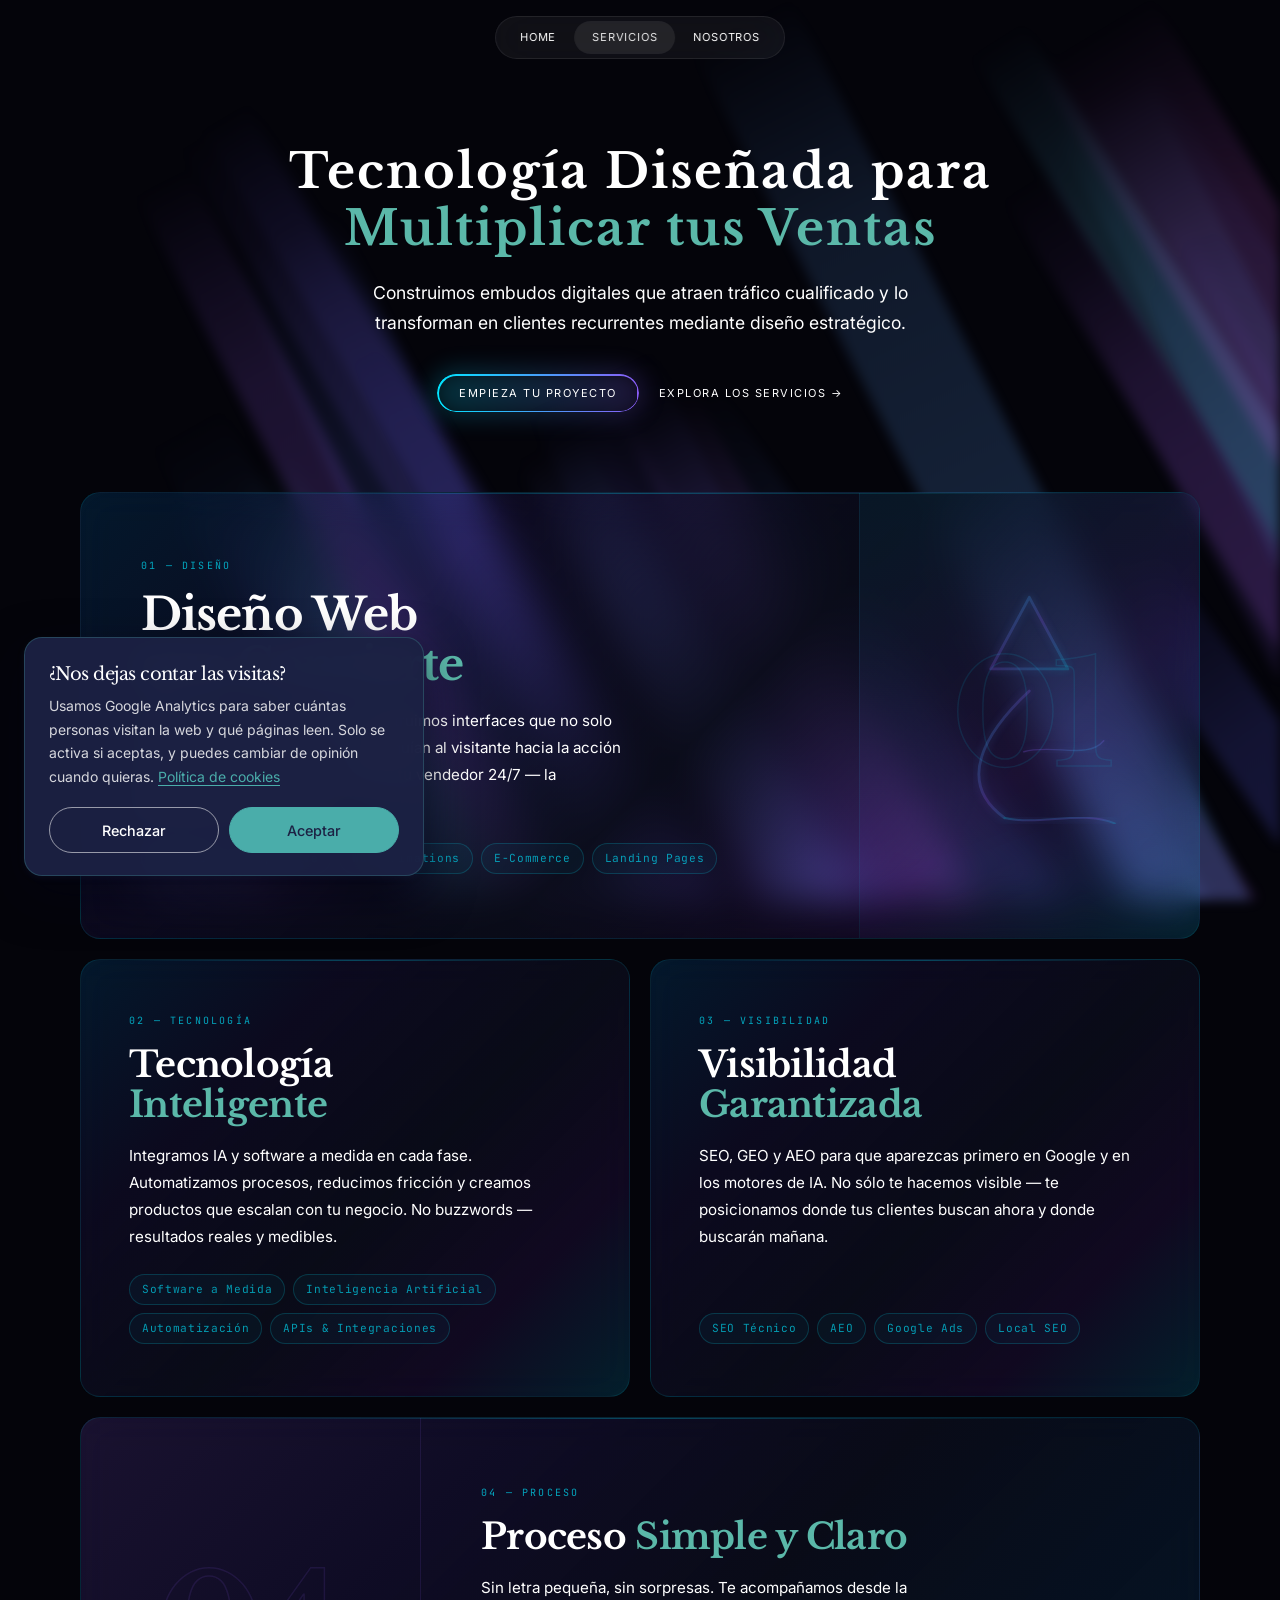
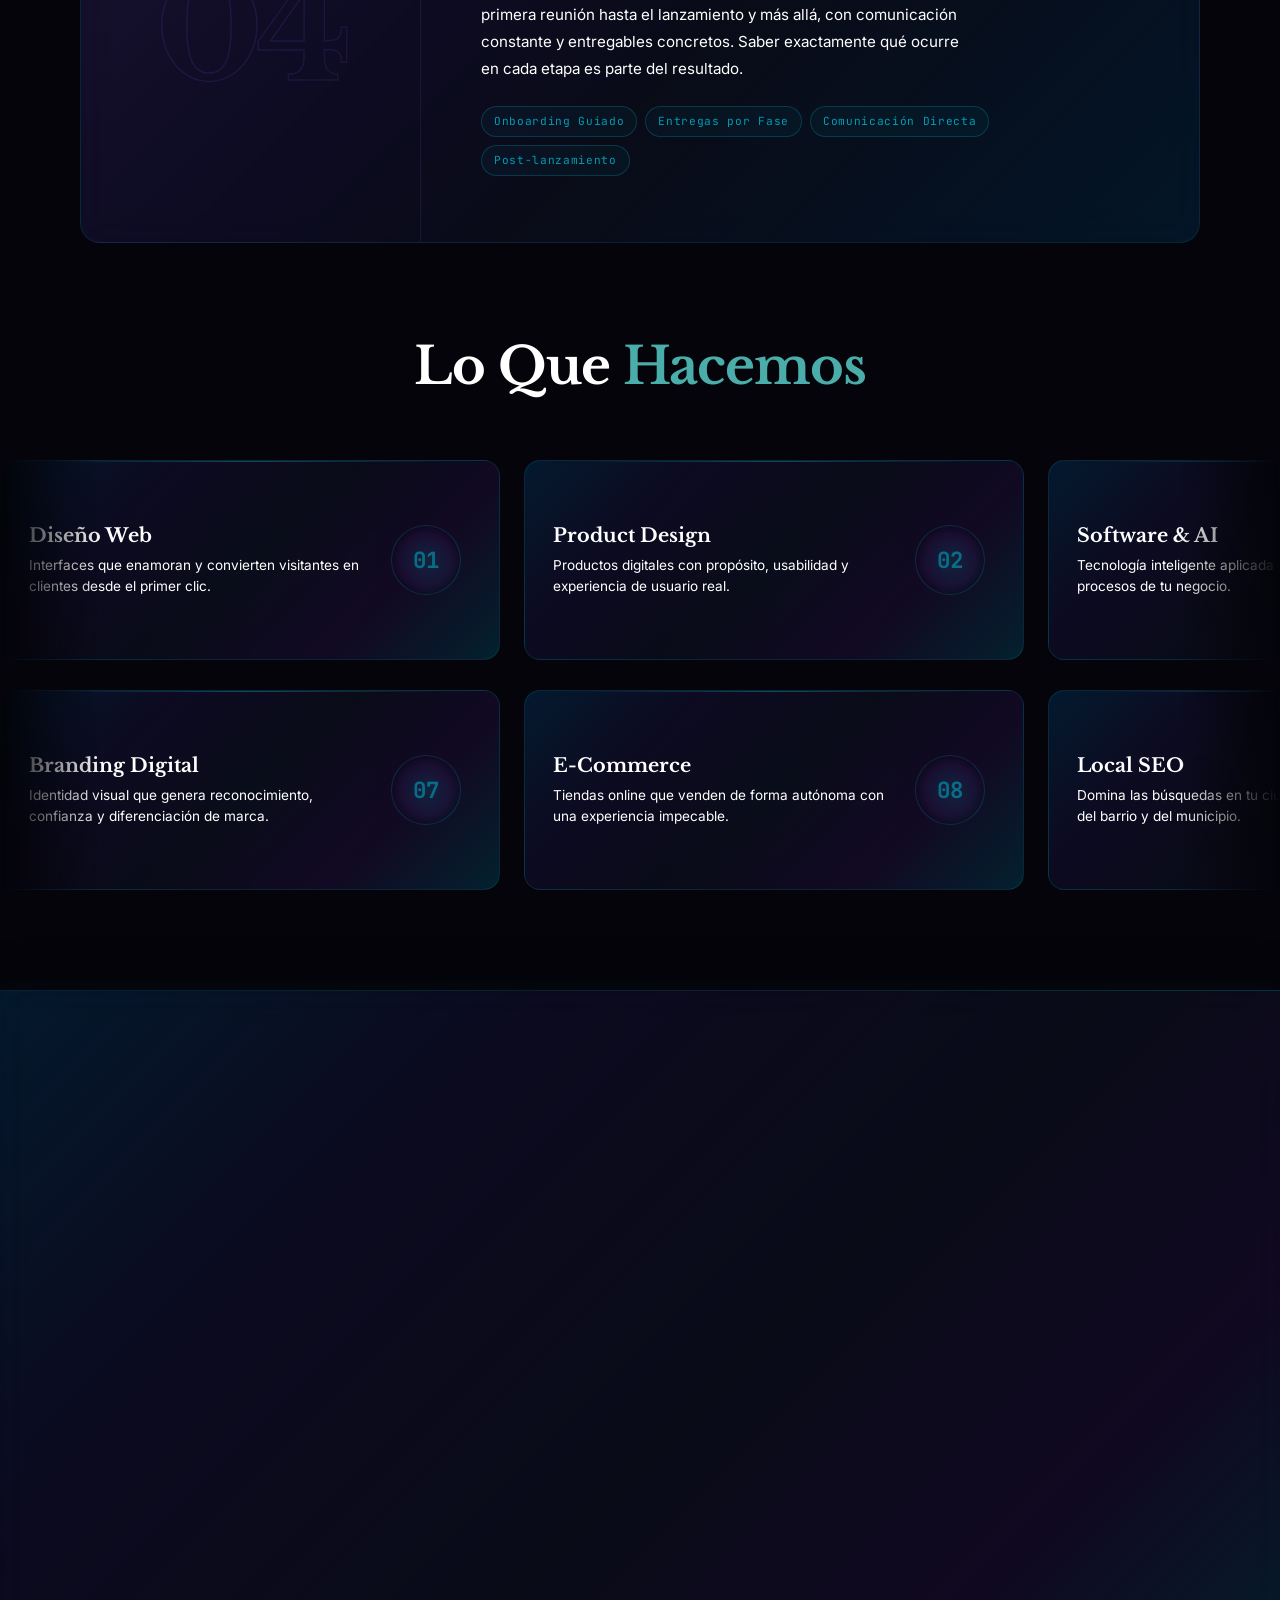
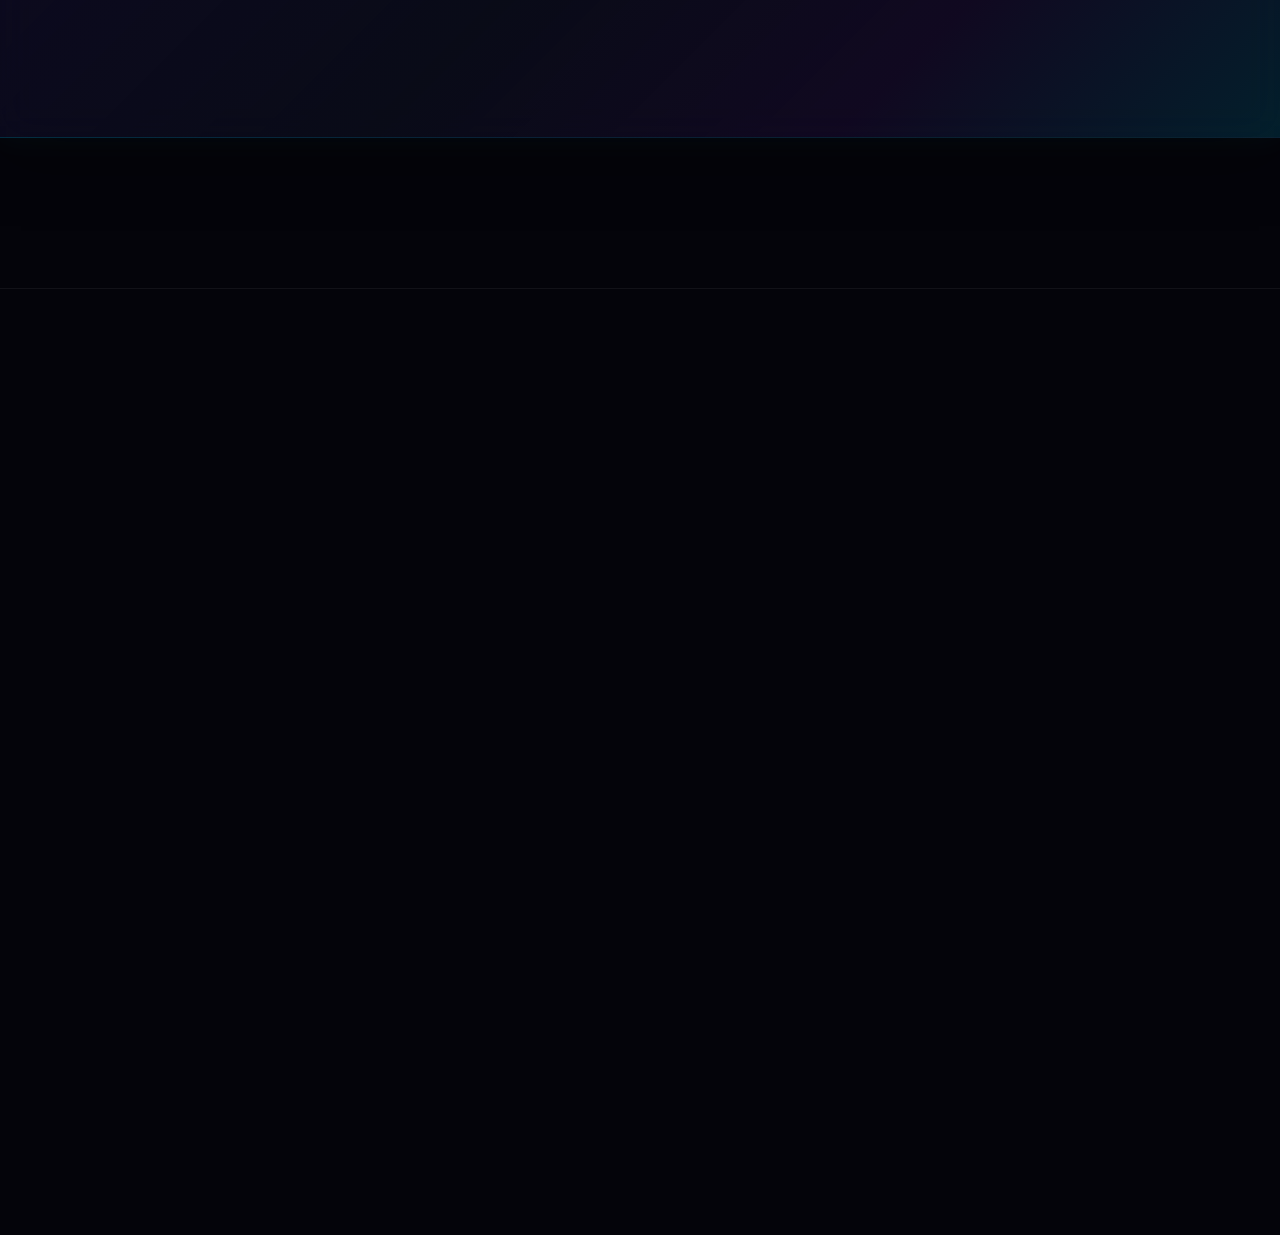
<file: servicios.html>
﻿<!DOCTYPE html>
<html lang="es">
<head>
<!-- Google Tag Manager (solo se carga si el visitante acepta cookies; ver /assets/cookie-consent.js) -->
<script>window.dataLayer=window.dataLayer||[];function gtag(){dataLayer.push(arguments);}
gtag('consent','default',{ad_storage:'denied',ad_user_data:'denied',ad_personalization:'denied',analytics_storage:'denied'});
window.evimesLoadGTM=function(){if(window.__evimesGTM)return;window.__evimesGTM=true;
gtag('consent','update',{analytics_storage:'granted'});
(function(w,d,s,l,i){w[l]=w[l]||[];w[l].push({'gtm.start':
new Date().getTime(),event:'gtm.js'});var f=d.getElementsByTagName(s)[0],
j=d.createElement(s),dl=l!='dataLayer'?'&l='+l:'';j.async=true;j.src=
'https://www.googletagmanager.com/gtm.js?id='+i+dl;f.parentNode.insertBefore(j,f);
})(window,document,'script','dataLayer','GTM-NQHJZ9Z8');};
try{var c=JSON.parse(localStorage.getItem('evimes-cookies'));if(c&&c.v==='accepted'&&Date.now()-c.t<31536000000)evimesLoadGTM();}catch(e){}</script>
<!-- End Google Tag Manager -->
  <meta charset="UTF-8" />
  <meta name="viewport" content="width=device-width, initial-scale=1.0" />
  <title>Servicios de Dise&ntilde;o Web y Marketing Digital en Madrid | Evimes</title>
  <meta name="description" content="Agencia de dise&ntilde;o web, desarrollo de software, SEO, GEO y marketing digital en Madrid. Creamos p&aacute;ginas web que venden, apps con inteligencia artificial y estrategias de crecimiento digital para tu negocio local.">
  <meta name="keywords" content="dise&ntilde;o web madrid, agencia marketing digital madrid, crear pagina web madrid, desarrollo web madrid, SEO madrid, GEO madrid, AEO madrid, dise&ntilde;o UX UI madrid, tienda online madrid, ecommerce madrid, agencia digital madrid, paginas web para negocios madrid, marketing digital para empresas madrid, posicionamiento web madrid, dise&ntilde;o web profesional madrid, software a medida madrid, inteligencia artificial madrid, product design madrid, responsive web design madrid, optimizacion web madrid, publicidad digital madrid, google ads madrid, creacion web madrid">
  <meta name="robots" content="index, follow">
  <meta name="author" content="Evimes">
  <meta name="geo.region" content="ES-MD">
  <meta name="geo.placename" content="Madrid">
  <meta name="geo.position" content="40.4168;-3.7038">
  <meta name="ICBM" content="40.4168, -3.7038">
  <link rel="canonical" href="https://www.evimesweb.com/servicios.html" />
  <link rel="alternate" hreflang="es"    href="https://www.evimesweb.com/servicios.html" />
  <link rel="alternate" hreflang="es-ES" href="https://www.evimesweb.com/spain.html" />
  <link rel="alternate" hreflang="pt-PT" href="https://www.evimesweb.com/portugal.html" />
  <link rel="alternate" hreflang="x-default" href="https://www.evimesweb.com/" />
  <meta name="language" content="Spanish">
  <meta name="revisit-after" content="7 days">
  <!-- Open Graph -->
  <meta property="og:title" content="Servicios de Dise&ntilde;o Web y Marketing Digital en Madrid | Evimes">
  <meta property="og:description" content="Dise&ntilde;o web, desarrollo de software con IA, SEO, GEO y estrategias de crecimiento digital en Madrid. Tu negocio visible y rentable.">
  <meta property="og:type" content="website">
  <meta property="og:url" content="https://www.evimesweb.com/servicios.html">
  <meta property="og:locale" content="es_ES">
  <meta property="og:site_name" content="Evimes">
  <!-- Twitter Card -->
  <meta name="twitter:card" content="summary_large_image">
  <meta name="twitter:title" content="Servicios de Dise&ntilde;o Web y Marketing Digital en Madrid | Evimes">
  <meta name="twitter:description" content="Agencia digital en Madrid. Dise&ntilde;o web, apps con IA, SEO, GEO y marketing de crecimiento.">
  <link rel="preconnect" href="https://fonts.googleapis.com" />
  <link rel="preconnect" href="https://fonts.gstatic.com" crossorigin />
  <link href="https://fonts.googleapis.com/css2?family=Inter:wght@400;500;700&family=JetBrains+Mono:wght@300;400;500&family=Instrument+Serif:ital@0;1&family=Libre+Baskerville:ital,wght@0,400;0,700;1,400&display=swap" rel="stylesheet" />

<style>
*,*::before,*::after{box-sizing:border-box;margin:0;padding:0;-webkit-font-smoothing:antialiased;-moz-osx-font-smoothing:grayscale}
.beams-bg{will-change:transform;transform:translateZ(0)}
@media(prefers-reduced-motion:reduce){*{animation-duration:.01ms!important;transition-duration:.01ms!important}}
:root{
  --void:#04040a;--white:#fff;
  --w90:rgba(255,255,255,.9);--w60:rgba(255,255,255,.6);
  --w30:rgba(255,255,255,.3);--w15:rgba(255,255,255,.15);
  --w08:rgba(255,255,255,.08);--w04:rgba(255,255,255,.04);
  --w02:rgba(255,255,255,.022);
  --cyan:#4aadaa;--cyan30:rgba(74,173,170,.3);--cyan10:rgba(74,173,170,.1);
  --serif:'Instrument Serif',serif;
  --mono:'JetBrains Mono',monospace;
  --body:'Libre Baskerville',serif;
  --highlight-hue:210deg;
}
html{overflow-x:clip;scroll-behavior:smooth}
body{background:var(--void);color:var(--white);font-family:var(--body);line-height:1.7;overflow-x:clip}
::selection{background:var(--cyan30);color:var(--white)}
*{-webkit-font-smoothing:antialiased;-moz-osx-font-smoothing:grayscale}

*{cursor:auto!important}
a,button,.btn-primary,.cb,.bp,.bc,[role="button"],[onclick],input[type="submit"]{cursor:pointer!important}


/* PAGE */
#page{opacity:1}

/* BEAMS BG */
.beams-bg{position:fixed;top:0;left:0;width:100vw;height:100vh;z-index:0;pointer-events:none;filter:blur(6px);opacity:1}

/* NAVBAR */
#navbar-capsule{position:fixed;top:16px;left:50%;transform:translateX(-50%);z-index:9999;display:inline-flex;align-items:center;gap:0;padding:4px 6px;border-radius:50px;background:rgba(255,255,255,0.05);backdrop-filter:blur(20px);-webkit-backdrop-filter:blur(20px);border:1px solid rgba(255,255,255,0.08);transition:background .3s ease,box-shadow .3s ease;white-space:nowrap}
#navbar-capsule.scrolled{background:rgba(255,255,255,0.08);box-shadow:0 4px 20px rgba(0,0,0,0.3)}
.nav-link{font-family:'Inter',sans-serif;font-size:11px;letter-spacing:.8px;font-weight:400;text-transform:uppercase;text-decoration:none;padding:7px 18px;border-radius:50px;color:#fff;transition:color .3s ease-out,background .3s ease-out;cursor:pointer;position:relative;z-index:1}
.nav-link.active{background:rgba(255,255,255,0.08);color:rgba(255,255,255,0.9)}
.nav-link:hover:not(.active){color:rgba(255,255,255,0.85)}
@media(max-width:768px){#navbar-capsule{top:12px;padding:4px 6px}.nav-link{font-size:11px;letter-spacing:.5px;padding:8px 14px}}

/* REVEAL */
.rv{opacity:0;transform:translateY(40px);transition:opacity .8s cubic-bezier(.25,.1,.25,1),transform .8s cubic-bezier(.25,.1,.25,1)}
.rv.vis{opacity:1;transform:translateY(0)}

/* HERO */
#hero{position:relative;width:100%;height:100vh;display:flex;align-items:center;justify-content:center;overflow:hidden;background:transparent;z-index:1;padding:0}
.hero-heading{text-align:center;display:flex;flex-direction:column;align-items:center;z-index:5;position:relative;pointer-events:none;user-select:none;gap:0;transform:translateY(-50px);opacity:0;animation:heroFadeIn 1.2s cubic-bezier(.25,.1,.25,1) 0.4s forwards}
@keyframes heroFadeIn{from{opacity:0;transform:translateY(calc(-50px + 18px))}to{opacity:1;transform:translateY(-50px)}}
h1.hero-line1{font-family:'Libre Baskerville',serif;font-size:clamp(1rem,2.2vw,2rem);font-weight:700;letter-spacing:5px;text-transform:uppercase;color:#ffffff;line-height:1.08;display:block;margin:0}
.hero-line1{font-family:'Libre Baskerville',serif;font-size:clamp(1rem,2.2vw,2rem);font-weight:700;letter-spacing:5px;text-transform:uppercase;color:#ffffff;line-height:1.08;display:block}
.hero-line2{font-family:'Libre Baskerville',serif;font-size:clamp(1rem,2.2vw,2rem);font-weight:700;letter-spacing:8px;text-transform:uppercase;color:#5bb8a9;line-height:1.08;display:block}

@keyframes gradientShift{0%{background-position:0% 50%}50%{background-position:100% 50%}100%{background-position:0% 50%}}

/* SECTION BASE */
section{position:relative;z-index:1;display:flex;flex-direction:column;justify-content:center;padding:120px 80px}
@media(max-width:768px){section{padding:80px 24px}}

/* SECTION LABEL */
.si{font-family:var(--mono);font-size:10px;letter-spacing:.15em;color:var(--w15);margin-bottom:24px}

/* PILLARS SECTION */
#pillars{padding-top:140px;padding-bottom:60px;gap:0}
.pillars-header{margin-bottom:80px}
.pillars-eyebrow{font-family:var(--mono);font-size:10px;letter-spacing:.2em;text-transform:uppercase;color:var(--cyan);margin-bottom:20px;display:block}
.pillars-title{font-family:'Libre Baskerville',serif;font-size:clamp(36px,5vw,68px);font-weight:700;color:var(--white);line-height:1.06;letter-spacing:-0.03em}
.pillars-title span{color:var(--cyan)}
.pillars-sub{font-family:'Inter',sans-serif;font-size:clamp(15px,1.5vw,17px);color:var(--w30);line-height:1.7;max-width:520px;margin-top:20px}

/* PILLAR CARDS — horizontal layout */
.pillar-list{display:flex;flex-direction:column;gap:2px}
.pillar-card{
  position:relative;
  display:flex;align-items:flex-start;gap:80px;
  padding:52px 56px;
  border:1px solid rgba(0,229,255,0.12);
  border-radius:16px;
  background:linear-gradient(135deg,rgba(0,150,255,0.15) 0%,rgba(80,60,200,0.12) 25%,rgba(10,12,25,0.95) 50%,rgba(120,50,220,0.12) 75%,rgba(0,200,255,0.15) 100%);
  backdrop-filter:blur(16px);-webkit-backdrop-filter:blur(16px);
  box-shadow:0 4px 24px rgba(0,0,0,0.3);
  transition:border-color .4s ease-out,box-shadow .4s ease-out;
  overflow:hidden;
  cursor:pointer;
  will-change:transform;
  backface-visibility:hidden;
  width:100%;
}
/* holographic shimmer — tracks mouse */
.pillar-card::before{
  content:'';position:absolute;inset:0;border-radius:inherit;z-index:1;pointer-events:none;
  background:radial-gradient(circle at var(--mouse-x,50%) var(--mouse-y,50%),rgba(0,229,255,0.06) 0%,rgba(139,92,246,0.04) 25%,rgba(236,72,153,0.03) 50%,transparent 100%);
  opacity:0.15;transition:opacity .3s;
}
.pillar-card:hover::before{opacity:0.25}
/* top edge highlight */
.pillar-card::after{
  content:'';position:absolute;top:0;left:10%;right:10%;height:1px;
  background:linear-gradient(90deg,transparent,rgba(0,229,255,0.3),transparent);
  pointer-events:none;z-index:2;
}
.pillar-card:hover{border-color:rgba(0,229,255,0.35);box-shadow:0 0 30px rgba(0,229,255,0.08),0 20px 60px rgba(0,0,0,0.5)}
.pillar-card>*{position:relative;z-index:10}

.pillar-left{flex:0 0 360px;min-width:0}
.pillar-number{font-family:var(--mono);font-size:10px;letter-spacing:.2em;color:var(--cyan);opacity:0.6;margin-bottom:16px;display:block}
.pillar-name{font-family:'Libre Baskerville',serif;font-size:clamp(26px,2.5vw,36px);font-weight:700;color:var(--white);line-height:1.1;margin-bottom:18px;letter-spacing:-0.02em}
.pillar-desc{font-family:'Inter',sans-serif;font-size:15px;line-height:1.7;color:#fff;max-width:320px}

.pillar-right{flex:1;display:flex;flex-wrap:wrap;gap:10px;align-content:flex-start;padding-top:8px}

/* PILLS — reused from index.html */
.bp{
  position:relative;overflow:hidden;
  font-family:'JetBrains Mono',monospace;font-size:11px;letter-spacing:0.04em;
  color:rgba(255,255,255,0.7);
  background:rgba(0,229,255,0.04);
  border:1px solid rgba(0,229,255,0.15);
  border-radius:999px;
  padding:6px 14px;
  white-space:nowrap;
  cursor:pointer;
  will-change:translate;
  box-shadow:
    inset 0px 1px 1px rgba(255,255,255,0.20),
    inset 0px 2px 2px rgba(255,255,255,0.15),
    inset 0px 4px 4px rgba(255,255,255,0.10),
    0 -1px 1px rgba(0,0,0,0.02),
    0 -2px 2px rgba(0,0,0,0.03),
    0 -4px 4px rgba(0,0,0,0.05);
  animation:float 3s ease-in-out infinite, pillShimmer 2.5s ease-in-out infinite;
  transition:border-color .4s ease,box-shadow .4s ease,background .4s ease,text-shadow .4s ease,scale .2s ease-out;
}
@keyframes float{0%,100%{translate:0 0}50%{translate:0 -4px}}
@keyframes pillShimmer{0%,100%{color:rgba(255,255,255,0.53)}50%{color:rgba(255,255,255,0.90)}}
.bp:nth-child(1){animation-duration:2.8s,2.5s;animation-delay:0s,0s}
.bp:nth-child(2){animation-duration:3.5s,3.0s;animation-delay:.55s,.7s}
.bp:nth-child(3){animation-duration:2.4s,2.2s;animation-delay:1.1s,1.4s}
.bp:nth-child(4){animation-duration:3.8s,3.3s;animation-delay:.3s,.5s}
.bp:nth-child(5){animation-duration:3.1s,2.8s;animation-delay:.8s,1.0s}
.bp:nth-child(6){animation-duration:2.6s,2.3s;animation-delay:1.4s,0.4s}
.bp::after{
  content:'';position:absolute;inset:0;border-radius:inherit;
  background:linear-gradient(to top,hsla(var(--highlight-hue),100%,65%,0.28) 0%,transparent 65%);
  opacity:0;pointer-events:none;z-index:0;transition:opacity .4s ease;
}
.bp:hover{
  border-color:hsla(var(--highlight-hue),100%,80%,0.40);
  box-shadow:inset 0px 1px 2px rgba(255,255,255,0.30),inset 0px 2px 4px rgba(255,255,255,0.22),inset 0px 4px 8px rgba(255,255,255,0.15),0 0 14px hsla(var(--highlight-hue),100%,65%,0.22);
  text-shadow:0 0 3px hsla(var(--highlight-hue),100%,75%,0.55);
  color:#ffffff;scale:1.05;
}
.bp:hover::after{opacity:1}
.pillar-card:hover .bp{border-color:rgba(0,229,255,0.4);color:rgba(255,255,255,0.85);background:rgba(0,229,255,0.08)}

@media(max-width:900px){
  .pillar-card{flex-direction:column;gap:36px;padding:40px 32px}
  .pillar-left{flex:none;width:100%}
}

/* INFINITE SCROLL CAROUSEL */
#services-carousel{padding:80px 0;opacity:0;transform:translateY(30px);transition:opacity .8s ease-out,transform .8s ease-out}
#services-carousel.vis{opacity:1;transform:translateY(0)}
.carousel-heading{text-align:center;font-family:'Libre Baskerville',serif;font-size:clamp(28px,4vw,52px);font-weight:700;color:var(--white);letter-spacing:-0.02em;margin-bottom:50px}
.carousel-rows{display:flex;flex-direction:column;gap:30px}
.scroll-row-wrapper{overflow:hidden;width:100%;-webkit-mask-image:linear-gradient(to right,transparent 0%,black 8%,black 92%,transparent 100%);mask-image:linear-gradient(to right,transparent 0%,black 8%,black 92%,transparent 100%)}
.scroll-row{display:flex;gap:24px;width:max-content;will-change:transform;backface-visibility:hidden}
.scroll-row.left-to-right{animation:scrollLeft 35s linear infinite}
.scroll-row.right-to-left{animation:scrollRight 35s linear infinite}
@keyframes scrollLeft{0%{transform:translateX(0)}100%{transform:translateX(-50%)}}
@keyframes scrollRight{0%{transform:translateX(-50%)}100%{transform:translateX(0)}}
.scroll-row-wrapper:hover .scroll-row{animation-play-state:paused}
.scroll-card{
  position:relative;flex-shrink:0;width:500px;height:200px;
  display:flex;align-items:center;padding:28px;
  background:linear-gradient(135deg,rgba(0,150,255,0.15) 0%,rgba(80,60,200,0.12) 25%,rgba(10,12,25,0.95) 50%,rgba(120,50,220,0.12) 75%,rgba(0,200,255,0.15) 100%);
  backdrop-filter:blur(16px);-webkit-backdrop-filter:blur(16px);
  border:1px solid rgba(0,229,255,0.12);border-radius:16px;overflow:hidden;
  cursor:pointer;backface-visibility:hidden;
  transition:border-color .4s ease-out,box-shadow .4s ease-out,transform .4s ease-out;
}
.scroll-card::before{content:'';position:absolute;inset:0;border-radius:inherit;z-index:1;pointer-events:none;background:radial-gradient(circle at var(--mouse-x,50%) var(--mouse-y,50%),rgba(0,229,255,0.06) 0%,rgba(139,92,246,0.04) 25%,transparent 60%);opacity:0.15;transition:opacity .3s}
.scroll-card:hover::before{opacity:0.3}
.scroll-card::after{content:'';position:absolute;top:0;left:10%;right:10%;height:1px;background:linear-gradient(90deg,transparent,rgba(0,229,255,0.3),transparent);pointer-events:none;z-index:2}
.scroll-card:hover{border-color:rgba(0,229,255,0.35);box-shadow:0 0 25px rgba(0,229,255,0.08),0 10px 40px rgba(0,0,0,0.4);transform:translateY(-4px)}
.scroll-card-text{flex:1.2;padding-right:20px;position:relative;z-index:10;min-width:0}
.scroll-card-text h3{font-family:'Libre Baskerville',serif;color:#fff;font-weight:700;font-size:1.2rem;margin-bottom:8px;line-height:1.2}
.scroll-card-text p{font-family:'Inter',sans-serif;color:#fff;font-size:0.85rem;line-height:1.5}
.scroll-card-accent{flex:0 0 90px;height:100%;display:flex;align-items:center;justify-content:center;position:relative;z-index:10}
.scroll-card-accent-inner{width:70px;height:70px;border-radius:50%;background:radial-gradient(circle,rgba(0,229,255,0.12) 0%,rgba(139,92,246,0.08) 50%,transparent 70%);border:1px solid rgba(0,229,255,0.15);display:flex;align-items:center;justify-content:center}
.scroll-card-accent-num{font-family:'JetBrains Mono',monospace;font-size:1.4rem;font-weight:700;color:rgba(0,229,255,0.4);line-height:1}
@media(max-width:768px){
  .scroll-card{width:320px;height:170px;padding:20px}
  .scroll-row{gap:16px}
  .scroll-row.left-to-right{animation-duration:22s}
  .scroll-row.right-to-left{animation-duration:22s}
  .scroll-card-accent{flex:0 0 60px}
  .scroll-card-accent-inner{width:52px;height:52px}
}

/* PORTFOLIO SECTION */
#portfolio{padding-top:120px;padding-bottom:120px}
.port-header{margin-bottom:60px}
.port-title{font-family:'Libre Baskerville',serif;font-size:clamp(36px,5vw,68px);font-weight:700;color:var(--white);line-height:1.06;letter-spacing:-0.03em}
.port-sub{font-family:'Inter',sans-serif;font-size:clamp(15px,1.5vw,17px);color:var(--w30);line-height:1.7;margin-top:16px;max-width:480px}

.port-grid{
  display:grid;
  grid-template-columns:repeat(2,1fr);
  gap:20px;
}
@media(max-width:768px){.port-grid{grid-template-columns:1fr}}

.port-card{
  position:relative;
  aspect-ratio:16/10;
  border-radius:16px;
  overflow:hidden;
  background:linear-gradient(135deg,rgba(0,150,255,0.15) 0%,rgba(80,60,200,0.12) 25%,rgba(10,12,25,0.95) 50%,rgba(120,50,220,0.12) 75%,rgba(0,200,255,0.15) 100%);
  backdrop-filter:blur(16px);-webkit-backdrop-filter:blur(16px);
  border:1px solid rgba(0,229,255,0.12);
  cursor:pointer;
  transition:border-color .4s ease-out,box-shadow .4s ease-out,transform .4s ease-out;
  box-shadow:0 4px 20px rgba(0,0,0,0.3);
  transform-style:preserve-3d;
  will-change:transform;
}
.port-card:hover{border-color:rgba(0,229,255,0.35);box-shadow:0 0 30px rgba(0,229,255,0.08),0 16px 52px rgba(0,0,0,0.42)}
.port-card-inner{position:absolute;inset:0;display:flex;flex-direction:column;align-items:flex-start;justify-content:flex-end;padding:28px 32px;background:linear-gradient(to top,rgba(4,4,10,0.85) 0%,rgba(4,4,10,0.1) 60%,transparent 100%);z-index:10}
.port-card-tag{font-family:var(--mono);font-size:9px;letter-spacing:.18em;text-transform:uppercase;color:var(--cyan);margin-bottom:8px;opacity:0.8}
.port-card-name{font-family:'Libre Baskerville',serif;font-size:clamp(18px,1.8vw,24px);font-weight:700;color:var(--white);line-height:1.2}
.port-card-desc{font-family:'Inter',sans-serif;font-size:13px;color:#fff;margin-top:6px;line-height:1.5}
/* holographic shimmer */
.port-card::before{
  content:'';position:absolute;inset:0;border-radius:inherit;z-index:1;pointer-events:none;
  background:radial-gradient(circle at var(--mouse-x,50%) var(--mouse-y,50%),rgba(0,229,255,0.06) 0%,rgba(139,92,246,0.04) 25%,rgba(236,72,153,0.03) 50%,transparent 100%);
  opacity:0.15;transition:opacity .3s;
}
.port-card:hover::before{opacity:0.25}
/* top edge highlight */
.port-card::after{
  content:'';position:absolute;top:0;left:10%;right:10%;height:1px;
  background:linear-gradient(90deg,transparent,rgba(0,229,255,0.3),transparent);
  pointer-events:none;z-index:2;
}

/* CONTACT CTA */
#cta-section{padding:140px 80px;text-align:center;align-items:center}
.cta-big{font-family:var(--serif);font-size:clamp(40px,7vw,100px);font-style:italic;line-height:1;letter-spacing:-.03em;color:var(--white);margin-bottom:48px}
.cta-big em{color:var(--cyan);font-style:italic}
.cta-sub{font-family:'Inter',sans-serif;font-size:clamp(15px,1.5vw,17px);color:var(--w30);max-width:480px;margin:0 auto 52px;line-height:1.7}
.cta-btn{display:inline-flex;align-items:center;gap:20px;padding:20px 48px;border:1px solid var(--w15);font-family:var(--mono);font-size:11px;font-weight:400;letter-spacing:.15em;text-transform:uppercase;color:var(--white);text-decoration:none;border-radius:2px;transition:border-color .4s,background .4s,gap .4s}
.cta-btn:hover{border-color:var(--cyan);background:var(--cyan10);gap:32px}

/* FOOTER */
#main-footer{content-visibility:auto;contain-intrinsic-size:0 600px;margin-top:150px;border-top:1px solid rgba(255,255,255,0.06);padding:100px 40px 40px;position:relative;overflow:hidden;z-index:1}
.footer-inner{max-width:1200px;margin:0 auto;position:relative;z-index:5}
.footer-evimes-wm{display:block;text-align:center;font-family:'Libre Baskerville',serif;font-size:clamp(8rem,15vw,16rem);font-weight:700;letter-spacing:10px;color:transparent;background:linear-gradient(135deg,rgba(0,229,255,0.35) 0%,rgba(139,92,246,0.35) 50%,rgba(0,200,255,0.3) 100%);-webkit-background-clip:text;background-clip:text;-webkit-text-fill-color:transparent;-webkit-text-stroke:1.5px rgba(0,229,255,0.2);pointer-events:none;z-index:0;white-space:nowrap;line-height:1;user-select:none;margin-bottom:40px;overflow:hidden}
.footer-heading{opacity:0;transform:translateY(20px);transition:opacity .8s ease-out,transform .8s ease-out}
.footer-heading.vis{opacity:1;transform:translateY(0)}
.footer-h2{font-family:'Libre Baskerville',serif;font-size:clamp(1.5rem,3vw,2.5rem);font-weight:700;color:#fff;margin-bottom:16px;line-height:1.2;text-align:center}
.footer-desc{font-family:'Inter',sans-serif;font-size:clamp(0.9rem,1.5vw,1.1rem);color:#fff;max-width:500px;line-height:1.6;margin-bottom:60px;text-align:center;margin-left:auto;margin-right:auto}
.footer-cols{display:flex;justify-content:space-between;flex-wrap:wrap;gap:40px;opacity:0;transform:translateY(20px);transition:opacity .8s ease-out .2s,transform .8s ease-out .2s}
.footer-cols.vis{opacity:1;transform:translateY(0)}
.footer-col-title{font-family:'Inter',sans-serif;font-size:0.75rem;text-transform:uppercase;letter-spacing:2px;color:rgba(255,255,255,0.8);margin-bottom:16px}
.footer-nav-links,.footer-legal-links{display:flex;flex-direction:column;gap:10px}
.footer-nav-links a{font-family:'Inter',sans-serif;font-size:0.9rem;color:#fff;text-decoration:none;transition:color .3s;cursor:pointer}
.footer-nav-links a:hover{color:#fff}
.footer-legal-links a{font-family:'Inter',sans-serif;font-size:0.9rem;color:#fff;text-decoration:none;transition:color .3s;cursor:pointer}
.footer-legal-links a:hover{color:rgba(255,255,255,0.7)}
.cta-pair{display:flex;align-items:center;gap:20px;justify-content:center}
.btn-glow-outer{position:relative;border-radius:50px;display:inline-flex;cursor:pointer}
.btn-glow-outer::after{content:'';position:absolute;inset:-5px;border-radius:50px;background:linear-gradient(90deg,#00e5ff,#8b5cf6,#00e5ff);background-size:200% 100%;animation:gradientShift 3s ease-in-out infinite;filter:blur(12px);opacity:0.2;pointer-events:none;transition:opacity .3s ease-out;z-index:0}
.btn-glow-outer:hover::after{opacity:0.4;animation-duration:1.5s}
.btn-glow-outer::before{content:'';position:absolute;inset:0;border-radius:50px;padding:1.5px;background:linear-gradient(90deg,#00e5ff,#8b5cf6,#00e5ff);background-size:200% 100%;animation:gradientShift 3s ease-in-out infinite;pointer-events:none;z-index:1;-webkit-mask:linear-gradient(#fff 0 0) content-box,linear-gradient(#fff 0 0);-webkit-mask-composite:destination-out;mask:linear-gradient(#fff 0 0) content-box,linear-gradient(#fff 0 0);mask-composite:exclude}
.btn-glow-outer:hover::before{animation-duration:1.5s}
.btn-glow-inner{position:relative;border-radius:50px;background:transparent;display:flex;align-items:center;justify-content:center;text-decoration:none;z-index:2;padding:10px 22px;transition:transform .3s ease-out;cursor:pointer}
.btn-glow-outer:hover .btn-glow-inner{transform:scale(1.03)}
.btn-glow-outer:active .btn-glow-inner{transform:scale(0.97);transition-duration:.1s}
.btn-glow-text{font-family:'Inter',sans-serif;font-size:11px;font-weight:400;letter-spacing:1.5px;text-transform:uppercase;color:#ffffff;pointer-events:none;transition:text-shadow .3s ease-out;white-space:nowrap}
.btn-glow-outer:hover .btn-glow-text{text-shadow:0 0 8px rgba(0,229,255,0.4)}
.btn-text-link{font-family:'Inter',sans-serif;font-size:11px;font-weight:400;letter-spacing:1.5px;text-transform:uppercase;color:#fff;text-decoration:none;cursor:pointer;transition:color .3s ease-out,text-shadow .3s ease-out;white-space:nowrap}
.btn-text-link::after{content:' →'}
.btn-text-link:hover{color:rgba(255,255,255,0.9);text-shadow:0 0 8px rgba(0,229,255,0.2)}
.footer-copy-bar{margin-top:60px;padding-top:20px;border-top:1px solid rgba(255,255,255,0.04);text-align:center}
.footer-copy{font-family:'Inter',sans-serif;font-size:0.7rem;color:rgba(255,255,255,0.75)}
@media(max-width:768px){
  #main-footer{padding:80px 24px 40px}
  .footer-evimes-wm{display:none}
  .footer-cols{flex-direction:column;align-items:center;text-align:center}
  .footer-nav-links,.footer-legal-links{align-items:center}
  .footer-desc{margin-left:auto;margin-right:auto}
  .cta-pair{flex-direction:column;gap:12px;align-items:center}
}
/* SR-ONLY — visually hidden, crawlable */
.sr-only{position:absolute;width:1px;height:1px;padding:0;margin:-1px;overflow:hidden;clip:rect(0,0,0,0);white-space:nowrap;border:0}

/* ── REVEAL ON SCROLL SYSTEM ── */
.reveal{
  opacity:0;
  will-change:opacity,transform;
  transition:opacity 700ms cubic-bezier(0.17,0.55,0.55,1),
             transform 700ms cubic-bezier(0.17,0.55,0.55,1);
}
.reveal.from-left { transform:translateX(-70px) }
.reveal.from-right{ transform:translateX( 70px) }
.reveal.show{
  opacity:1;
  transform:translateX(0);
}
@media(prefers-reduced-motion:reduce){
  .reveal{transition:opacity 300ms ease!important;transform:none!important}
}

/* SERVICE SECTION HEADING */
.service-section-header{text-align:center;margin-bottom:80px;opacity:0;transform:translateY(20px);transition:opacity .8s ease-out,transform .8s ease-out}
.service-section-header.vis{opacity:1;transform:translateY(0)}
.service-section-h2{font-family:'Libre Baskerville',serif;font-size:clamp(1.8rem,4vw,3rem);font-weight:700;color:#fff;letter-spacing:2px;max-width:800px;margin:0 auto 20px;line-height:1.2}
.service-section-sub{font-family:'Inter',sans-serif;font-size:clamp(0.9rem,1.5vw,1.1rem);color:#fff;max-width:600px;margin:0 auto;line-height:1.7;opacity:0;transform:translateY(20px);transition:opacity .8s ease-out 150ms,transform .8s ease-out 150ms}
.service-section-sub.vis{opacity:1;transform:translateY(0)}

/* ── FEATURE STACK ── */
.feature-stack{
  position:relative;z-index:1;margin-top:80px;
  max-width:1200px;margin-left:auto;margin-right:auto;
  padding:0 40px;display:flex;flex-direction:column;gap:20px;
}

/* Shared card glass base */
.fs-card{
  position:relative;overflow:hidden;border-radius:20px;
  background:linear-gradient(135deg,rgba(0,150,255,0.14) 0%,rgba(80,60,200,0.11) 28%,rgba(10,12,25,0.92) 55%,rgba(120,50,220,0.11) 78%,rgba(0,200,255,0.14) 100%);
  backdrop-filter:blur(18px);-webkit-backdrop-filter:blur(18px);
  border:1px solid rgba(0,229,255,0.10);
  transition:border-color .4s ease-out,box-shadow .4s ease-out,transform .4s ease-out;
  cursor:pointer;
}
.fs-card::before{
  content:'';position:absolute;inset:0;border-radius:inherit;z-index:1;pointer-events:none;
  background:radial-gradient(circle at var(--mx,50%) var(--my,50%),rgba(0,229,255,0.07) 0%,rgba(139,92,246,0.05) 28%,transparent 65%);
  opacity:0;transition:opacity .35s;
}
.fs-card:hover::before{opacity:1}
.fs-card::after{
  content:'';position:absolute;top:0;left:8%;right:8%;height:1px;
  background:linear-gradient(90deg,transparent,rgba(0,229,255,0.28),transparent);
  pointer-events:none;z-index:2;
}
.fs-card:hover{
  border-color:rgba(0,229,255,0.30);
  box-shadow:0 0 28px rgba(0,229,255,0.06),0 20px 60px rgba(0,0,0,0.45);
  transform:translateY(-3px);
}
.fs-card>*{position:relative;z-index:10}

/* ── Feature card (card 01 — full width, tallest) ── */
.fs-feature{
  display:grid;
  grid-template-columns:1fr 340px;
  min-height:300px;
  padding:0;
}
.fs-feature-body{
  padding:64px 60px;
  display:flex;flex-direction:column;justify-content:center;
}
.fs-feature-deco{
  position:relative;overflow:hidden;
  background:linear-gradient(160deg,rgba(0,229,255,0.06) 0%,rgba(139,92,246,0.08) 60%,transparent 100%);
  border-left:1px solid rgba(0,229,255,0.08);
  display:flex;align-items:center;justify-content:center;
}

/* ── Dual card row (cards 02 & 03) ── */
.fs-row{display:grid;grid-template-columns:1fr 1fr;gap:20px}
.fs-half{padding:52px 48px;min-height:240px;display:flex;flex-direction:column;justify-content:space-between}

/* ── Bottom card (card 04 — full width, accent) ── */
.fs-bottom{
  display:grid;
  grid-template-columns:340px 1fr;
  min-height:220px;
  padding:0;
  background:linear-gradient(135deg,rgba(139,92,246,0.16) 0%,rgba(80,60,200,0.14) 30%,rgba(10,12,25,0.92) 55%,rgba(0,150,255,0.12) 100%);
}
.fs-bottom-deco{
  position:relative;overflow:hidden;
  border-right:1px solid rgba(139,92,246,0.12);
  display:flex;align-items:center;justify-content:center;
}
.fs-bottom-body{
  padding:52px 60px;
  display:flex;flex-direction:column;justify-content:center;
}

/* Text elements */
.fs-eyebrow{
  font-family:'JetBrains Mono',monospace;font-size:10px;letter-spacing:0.22em;
  text-transform:uppercase;color:rgba(0,229,255,0.7);margin-bottom:16px;display:block;
}
.fs-h3{
  font-family:'Libre Baskerville',serif;
  font-size:clamp(1.5rem,2.8vw,2.4rem);
  font-weight:700;color:#fff;line-height:1.1;margin-bottom:18px;letter-spacing:-0.02em;
}
.fs-h3.feature{font-size:clamp(1.8rem,3.5vw,3rem)}
.fs-p{
  font-family:'Inter',sans-serif;font-size:0.95rem;
  color:#fff;line-height:1.78;max-width:480px;
}
.fs-tags{display:flex;flex-wrap:wrap;gap:8px;margin-top:28px}
.fs-tag{
  font-family:'JetBrains Mono',monospace;font-size:0.7rem;letter-spacing:0.06em;
  color:rgba(0,229,255,0.65);border:1px solid rgba(0,229,255,0.18);
  border-radius:999px;padding:5px 12px;background:rgba(0,229,255,0.04);
  transition:color .3s,border-color .3s,background .3s;
}
.fs-card:hover .fs-tag{color:rgba(0,229,255,0.9);border-color:rgba(0,229,255,0.35);background:rgba(0,229,255,0.07)}

/* Deco area: watermark number + SVG */
.fs-deco-wm{
  position:absolute;top:50%;left:50%;transform:translate(-50%,-50%);
  font-family:'Libre Baskerville',serif;font-size:9rem;font-weight:700;
  color:transparent;-webkit-text-stroke:1.5px rgba(0,229,255,0.10);
  pointer-events:none;user-select:none;line-height:1;z-index:1;
  letter-spacing:-0.05em;
}
.fs-deco-wm.purple{-webkit-text-stroke:1.5px rgba(139,92,246,0.12)}

/* SVG reuse — keep existing service-illustration rules */
.fs-illustration{
  position:relative;z-index:2;height:62%;width:auto;
  opacity:0.28;transition:opacity 0.5s ease-out;overflow:visible;pointer-events:none;
}
.fs-card:hover .fs-illustration{opacity:0.85}

/* Reveal keyframe for feature stack */
.fs-card{opacity:0;transform:translateY(32px);transition:opacity .8s cubic-bezier(.25,.1,.25,1),transform .8s cubic-bezier(.25,.1,.25,1),border-color .4s ease-out,box-shadow .4s ease-out}
.fs-card.vis{opacity:1;transform:translateY(0)}
.fs-card.vis:hover{transform:translateY(-3px)}

@media(max-width:900px){
  .feature-stack{padding:0 24px}
  .fs-feature{grid-template-columns:1fr;min-height:auto}
  .fs-feature-deco{display:none}
  .fs-feature-body{padding:44px 36px}
  .fs-row{grid-template-columns:1fr}
  .fs-half{padding:40px 36px;min-height:auto}
  .fs-bottom{grid-template-columns:1fr}
  .fs-bottom-deco{display:none}
  .fs-bottom-body{padding:40px 36px}
  .fs-h3.feature{font-size:clamp(1.5rem,5vw,2rem)}
}

/* Keep eyebrow/reveal for the service illustrations (needed by JS) */
.reveal-eyebrow{
  font-family:'JetBrains Mono',monospace;font-size:10px;letter-spacing:0.2em;
  text-transform:uppercase;color:var(--cyan);margin-bottom:14px;display:block;
}
.reveal-h3{
  font-family:'Libre Baskerville',serif;font-size:clamp(1.3rem,2.5vw,1.9rem);
  font-weight:700;color:#fff;line-height:1.15;margin-bottom:16px;
}
.reveal-p{
  font-family:'Inter',sans-serif;font-size:0.95rem;
  color:#fff;line-height:1.75;max-width:440px;
}

/* SERVICE ILLUSTRATIONS */
.service-illustration{
  position:absolute;left:14px;top:50%;transform:translateY(-50%);
  height:58%;width:auto;z-index:2;pointer-events:none;
  opacity:0.25;transition:opacity 0.5s ease-out;
  overflow:visible;
}
.service-card:hover .service-illustration{opacity:0.8}

/* BIG STAGE IMAGE CAROUSEL */
#img-carousel{
  content-visibility:auto;contain-intrinsic-size:0 300px;
  position:relative;z-index:1;
  width:100vw;
  left:50%;
  margin-left:-50vw;
  margin-top:20px;
  padding:52px 0;
  overflow:hidden;
  border-radius:0;
  background:linear-gradient(135deg,rgba(0,150,255,0.14) 0%,rgba(80,60,200,0.11) 28%,rgba(10,12,25,0.92) 55%,rgba(120,50,220,0.11) 78%,rgba(0,200,255,0.14) 100%);
  backdrop-filter:blur(18px);-webkit-backdrop-filter:blur(18px);
  border-top:1px solid rgba(0,229,255,0.10);
  border-bottom:1px solid rgba(0,229,255,0.10);
  box-shadow:0 0 28px rgba(0,229,255,0.04),0 20px 60px rgba(0,0,0,0.35);
}
#img-carousel::after{
  content:'';position:absolute;top:0;left:8%;right:8%;height:1px;
  background:linear-gradient(90deg,transparent,rgba(0,229,255,0.28),transparent);
  pointer-events:none;z-index:2;
}
.img-stage{
  display:flex;flex-direction:column;gap:22px;
  -webkit-mask-image:linear-gradient(to right,transparent 0%,black 6%,black 94%,transparent 100%);
  mask-image:linear-gradient(to right,transparent 0%,black 6%,black 94%,transparent 100%);
}
.img-stage-row{
  position:relative;overflow:hidden;
}
.img-track{display:flex;gap:22px;width:max-content;will-change:transform;backface-visibility:hidden}
.img-track.row-a{animation:imgScrollFwd 50s linear infinite}
.img-track.row-b{animation:imgScrollBack 38s linear infinite}
@keyframes imgScrollFwd{0%{transform:translateX(0)}100%{transform:translateX(-50%)}}
@keyframes imgScrollBack{0%{transform:translateX(-50%)}100%{transform:translateX(0)}}


.img-card{
  position:relative;width:440px;height:310px;
  border-radius:14px;overflow:hidden;flex-shrink:0;
  cursor:pointer;
  border:1px solid rgba(0,229,255,0.08);
  transition:border-color 0.4s ease;
}
.img-card:hover{
  border-color:rgba(0,229,255,0.22);
}
.img-card img{
  width:100%;height:100%;object-fit:cover;display:block;
  transition:transform 0.7s cubic-bezier(0.25,1,0.5,1),filter 0.5s ease;
}
.img-card:hover img{transform:scale(1.04);filter:brightness(1.06)}
.img-card-overlay{display:none}
.img-card-label{display:none}

</style>

<!-- GEO: Organization -->
<script type="application/ld+json">
{
  "@context": "https://schema.org",
  "@type": "Organization",
  "name": "EVIMES",
  "url": "https://www.evimesweb.com",
  "logo": {"@type":"ImageObject","url":"https://www.evimesweb.com/assets/logo.png"},
  "telephone": "+34636736167",
  "email": "evimes@evimesweb.com",
  "address": {"@type":"PostalAddress","streetAddress":"Av. Cardenal Herrera Oria 171","addressLocality":"Madrid","addressRegion":"Comunidad de Madrid","postalCode":"28034","addressCountry":"ES"},
  "areaServed": [{"@type":"Country","name":"Spain"},{"@type":"Country","name":"Portugal"}],
  "sameAs": ["https://www.evimesweb.com/spain.html","https://www.evimesweb.com/portugal.html"]
}
</script>

<!-- GEO: LocalBusiness + ProfessionalService -->
<script type="application/ld+json">
{
  "@context": "https://schema.org",
  "@type": ["LocalBusiness","ProfessionalService"],
  "name": "EVIMES",
  "description": "Agencia de diseño web, desarrollo de software con IA y marketing digital en Madrid. Especialistas en crear páginas web que venden, aplicaciones con IA, SEO, AEO, GEO y estrategias de crecimiento digital.",
  "url": "https://www.evimesweb.com/servicios.html",
  "telephone": "+34636736167",
  "email": "evimes@evimesweb.com",
  "address": {"@type":"PostalAddress","streetAddress":"Av. Cardenal Herrera Oria 171","addressLocality":"Madrid","addressRegion":"Comunidad de Madrid","postalCode":"28034","addressCountry":"ES"},
  "geo": {"@type":"GeoCoordinates","latitude":40.4168,"longitude":-3.7038},
  "serviceType": ["Diseño Web","Desarrollo Web","Diseño UX/UI","Product Design","Desarrollo de Software","Inteligencia Artificial","Machine Learning","Aplicaciones Web","SEO","AEO","GEO","Marketing Digital","Performance Marketing","Google Ads","E-Commerce","Tienda Online","Branding Digital","Posicionamiento Web"],
  "priceRange": "€€",
  "openingHours": "Mo-Fr 09:00-18:00",
  "areaServed": [{"@type":"Country","name":"Spain"},{"@type":"Country","name":"Portugal"}],
  "sameAs": ["https://www.evimesweb.com/spain.html","https://www.evimesweb.com/portugal.html"]
}
</script>

<!-- AEO: Service schema — individual services for AI engines -->
<script type="application/ld+json">
{
  "@context": "https://schema.org",
  "@type": "ItemList",
  "name": "Servicios de EVIMES",
  "description": "Catálogo de servicios digitales de EVIMES Agencia Digital Madrid",
  "url": "https://www.evimesweb.com/servicios.html",
  "itemListElement": [
    {"@type":"ListItem","position":1,"item":{"@type":"Service","name":"Diseño Web Profesional","description":"Diseño y desarrollo de páginas web profesionales y responsive para negocios en España y Portugal. UX/UI estratégico que convierte visitas en clientes.","provider":{"@type":"Organization","name":"EVIMES"},"areaServed":{"@type":"Country","name":"Spain"}}},
    {"@type":"ListItem","position":2,"item":{"@type":"Service","name":"Desarrollo de Software con IA","description":"Desarrollo de aplicaciones web y software a medida con inteligencia artificial y machine learning para automatizar procesos y escalar negocios.","provider":{"@type":"Organization","name":"EVIMES"},"areaServed":{"@type":"Country","name":"Spain"}}},
    {"@type":"ListItem","position":3,"item":{"@type":"Service","name":"SEO y AEO","description":"Posicionamiento en Google y optimización para motores de respuesta con IA (AEO). Estrategias de contenido semántico para aparecer en Google SGE, ChatGPT y Perplexity.","provider":{"@type":"Organization","name":"EVIMES"},"areaServed":{"@type":"Country","name":"Spain"}}},
    {"@type":"ListItem","position":4,"item":{"@type":"Service","name":"GEO y Google Ads","description":"Gestión de campañas de publicidad de pago en Google Ads y Meta Ads. Performance marketing orientado a resultados y retorno de inversión.","provider":{"@type":"Organization","name":"EVIMES"},"areaServed":{"@type":"Country","name":"Spain"}}},
    {"@type":"ListItem","position":5,"item":{"@type":"Service","name":"E-Commerce y Tiendas Online","description":"Diseño y desarrollo de tiendas online optimizadas para conversión, con integración de pasarelas de pago y estrategias de marketing digital.","provider":{"@type":"Organization","name":"EVIMES"},"areaServed":{"@type":"Country","name":"Spain"}}},
    {"@type":"ListItem","position":6,"item":{"@type":"Service","name":"Branding Digital","description":"Identidad de marca digital: logotipo, sistema de diseño, guías de estilo y estrategia de marca para negocios locales.","provider":{"@type":"Organization","name":"EVIMES"},"areaServed":{"@type":"Country","name":"Spain"}}}
  ]
}
</script>

<!-- GEO + AEO: WebPage with Speakable -->
<script type="application/ld+json">
{
  "@context": "https://schema.org",
  "@type": "WebPage",
  "name": "Servicios de Diseño Web y Marketing Digital | EVIMES Madrid",
  "description": "Servicios de diseño web, desarrollo de software con IA, SEO, AEO, GEO y marketing digital para negocios en España y Portugal.",
  "url": "https://www.evimesweb.com/servicios.html",
  "inLanguage": "es-ES",
  "isPartOf": {"@type":"WebSite","url":"https://www.evimesweb.com"},
  "speakable": {"@type":"SpeakableSpecification","cssSelector":[".service-section-h2",".service-section-sub"]},
  "breadcrumb": {"@type":"BreadcrumbList","itemListElement":[{"@type":"ListItem","position":1,"name":"Home","item":"https://www.evimesweb.com/"},{"@type":"ListItem","position":2,"name":"Servicios","item":"https://www.evimesweb.com/servicios.html"}]}
}
</script>

<script type="application/ld+json">
{
  "@context": "https://schema.org",
  "@type": "FAQPage",
  "mainEntity": [
    {
      "@type": "Question",
      "name": "¿Cuánto cuesta crear una página web en Madrid?",
      "acceptedAnswer": {
        "@type": "Answer",
        "text": "El precio de crear una página web profesional en Madrid varía según las necesidades del proyecto. En Evimes ofrecemos soluciones personalizadas que incluyen diseño UX/UI, desarrollo responsive y optimización SEO."
      }
    },
    {
      "@type": "Question",
      "name": "¿Qué es el AEO y por qué es importante para mi negocio?",
      "acceptedAnswer": {
        "@type": "Answer",
        "text": "AEO (Answer Engine Optimization) es la optimización de tu contenido para que aparezca como respuesta directa en buscadores con inteligencia artificial como Google AI, ChatGPT y Gemini. En Evimes somos especialistas en AEO en Madrid."
      }
    },
    {
      "@type": "Question",
      "name": "¿Cuál es la mejor agencia de marketing digital en Madrid?",
      "acceptedAnswer": {
        "@type": "Answer",
        "text": "Evimes es una agencia digital en Madrid especializada en diseño web, desarrollo de software con IA, SEO, GEO y estrategias de crecimiento. Combinamos tecnología e inteligencia artificial para crear soluciones digitales que generan resultados reales."
      }
    },
    {
      "@type": "Question",
      "name": "¿Ofrecen servicios de SEO y posicionamiento web en Madrid?",
      "acceptedAnswer": {
        "@type": "Answer",
        "text": "Sí, en Evimes ofrecemos servicios completos de SEO técnico, SEO local, link building, estrategia de contenidos y posicionamiento web en Madrid para que tu negocio aparezca en los primeros resultados de Google."
      }
    },
    {
      "@type": "Question",
      "name": "¿Pueden crear una tienda online para mi negocio en Madrid?",
      "acceptedAnswer": {
        "@type": "Answer",
        "text": "Sí, diseñamos y desarrollamos tiendas online optimizadas para conversiones con diseño UX profesional, integración de pasarelas de pago y estrategias de marketing digital para maximizar las ventas."
      }
    }
  ]
}
</script>

</head>
<body>
<!-- Google Tag Manager (noscript) -->
<noscript><iframe src="https://www.googletagmanager.com/ns.html?id=GTM-NQHJZ9Z8"
height="0" width="0" style="display:none;visibility:hidden"></iframe></noscript>
<!-- End Google Tag Manager (noscript) -->
<canvas id="beamsCanvas" class="beams-bg"></canvas>

    </div>
    </div>
  </div>
</div>

<!-- PAGE -->
<div id="page">
  <nav id="navbar-capsule" aria-label="Navegación principal">
    <a href="index.html" class="nav-link">Home</a>
    <a href="servicios.html" class="nav-link active">Servicios</a>
    <a href="nosotros.html" class="nav-link">Nosotros</a>
  </nav>

  <main>
  <p class="sr-only">Evimes es una agencia de dise&ntilde;o web y marketing digital en Madrid. Ofrecemos servicios de creaci&oacute;n de p&aacute;ginas web profesionales, dise&ntilde;o UX/UI, desarrollo de software con inteligencia artificial, SEO, AEO, GEO, performance marketing, tiendas online, e-commerce y estrategias de crecimiento digital para negocios locales en Madrid y toda Espa&ntilde;a.</p>

  <!-- SERVICE PILLARS — reveal sections -->
  <div style="position:relative;z-index:1;margin-top:100px;padding:0 40px">
    <div class="service-section-header" id="serviceHeader">
      <h2 class="service-section-h2">Tecnolog&iacute;a Dise&ntilde;ada para <span style="color:#5bb8a9">Multiplicar tus Ventas</span></h2>
      <p class="service-section-sub" id="serviceHeaderSub">Construimos embudos digitales que atraen tr&aacute;fico cualificado y lo transforman en clientes recurrentes mediante dise&ntilde;o estrat&eacute;gico.</p>
      <div class="cta-pair" style="justify-content:center;margin-top:36px">
        <div class="btn-glow-outer">
          <a href="contacto.html" class="btn-glow-inner">
            <span class="btn-glow-text">Empieza Tu Proyecto</span>
          </a>
        </div>
        <a href="servicios.html" class="btn-text-link">Explora los Servicios</a>
      </div>
    </div>
  </div>
  <!-- FEATURE STACK — asymmetrical service cards -->
  <div class="feature-stack" aria-label="Servicios de dise&ntilde;o web, tecnolog&iacute;a y marketing digital en Madrid">

    <!-- Card 01 — Feature (full width, large) -->
    <div class="fs-card fs-feature" id="fsCard1">
      <div class="fs-feature-body">
        <span class="fs-eyebrow">01 &mdash; Dise&ntilde;o</span>
        <h3 class="fs-h3 feature">Dise&ntilde;o Web<br><span style="color:#5bb8a9">que Convierte</span></h3>
        <p class="fs-p">Cada p&iacute;xel tiene un prop&oacute;sito. Construimos interfaces que no solo impresionan visualmente, sino que gu&iacute;an al visitante hacia la acci&oacute;n que tu negocio necesita. Tu web es tu vendedor 24/7 &mdash; la dise&ntilde;amos para que cierre.</p>
        <div class="fs-tags">
          <span class="fs-tag">UX / UI</span>
          <span class="fs-tag">Responsive</span>
          <span class="fs-tag">Web Animations</span>
          <span class="fs-tag">E-Commerce</span>
          <span class="fs-tag">Landing Pages</span>
        </div>
      </div>
      <div class="fs-feature-deco">
        <span class="fs-deco-wm" aria-hidden="true">01</span>
        <svg class="fs-illustration" viewBox="0 0 160 200" fill="none" xmlns="http://www.w3.org/2000/svg">
            <defs>
              <linearGradient id="sGrad1" x1="0%" y1="0%" x2="100%" y2="100%">
                <stop offset="0%" stop-color="rgba(0,229,255,0.9)"/>
                <stop offset="50%" stop-color="rgba(139,92,246,0.9)"/>
                <stop offset="100%" stop-color="rgba(0,229,255,0.7)"/>
              </linearGradient>
              <filter id="sGlow1"><feGaussianBlur stdDeviation="3" result="blur"/><feMerge><feMergeNode in="blur"/><feMergeNode in="SourceGraphic"/></feMerge></filter>
              <filter id="sGlowB1"><feGaussianBlur stdDeviation="6" result="blur"/><feMerge><feMergeNode in="blur"/><feMergeNode in="blur"/><feMergeNode in="SourceGraphic"/></feMerge></filter>
            </defs>
            <!-- Pen nib outer shape -->
            <path class="draw-path" d="M 80 14 L 108 66 L 52 66 Z" stroke="url(#sGrad1)" stroke-width="2" stroke-linecap="round" stroke-linejoin="round" filter="url(#sGlow1)"/>
            <!-- Nib center groove -->
            <path class="draw-path" d="M 80 34 L 80 66" stroke="url(#sGrad1)" stroke-width="1" stroke-linecap="round" filter="url(#sGlow1)"/>
            <!-- Tip extension -->
            <path class="draw-path" d="M 80 66 L 80 82" stroke="url(#sGrad1)" stroke-width="2" stroke-linecap="round" filter="url(#sGlow1)"/>
            <!-- Main bezier curve -->
            <path class="draw-path" d="M 80 82 C 48 112, 26 148, 62 174" stroke="url(#sGrad1)" stroke-width="2" stroke-linecap="round" filter="url(#sGlow1)"/>
            <!-- Secondary curve branching off -->
            <path class="draw-path" d="M 62 174 C 88 180, 118 168, 142 178" stroke="url(#sGrad1)" stroke-width="1.5" stroke-linecap="round" filter="url(#sGlow1)"/>
            <!-- Tertiary detail curve -->
            <path class="draw-path" d="M 76 126 C 98 120, 122 132, 134 118" stroke="url(#sGrad1)" stroke-width="1" stroke-linecap="round" filter="url(#sGlow1)"/>
            <!-- Control handle lines (dashed) — fade in after paths draw -->
            <line class="fade-el" x1="80" y1="82" x2="48" y2="112" stroke="url(#sGrad1)" stroke-width="0.8" stroke-dasharray="3 2" opacity="0" style="transform-origin:80px 82px;transform:scale(0)"/>
            <line class="fade-el" x1="62" y1="174" x2="26" y2="148" stroke="url(#sGrad1)" stroke-width="0.8" stroke-dasharray="3 2" opacity="0" style="transform-origin:62px 174px;transform:scale(0)"/>
            <!-- Control point circles -->
            <circle class="fade-el" cx="48" cy="112" r="4" stroke="url(#sGrad1)" stroke-width="1.5" opacity="0" style="transform-origin:48px 112px;transform:scale(0)"/>
            <circle class="fade-el" cx="26" cy="148" r="4" stroke="url(#sGrad1)" stroke-width="1.5" opacity="0" style="transform-origin:26px 148px;transform:scale(0)"/>
            <!-- Anchor point squares -->
            <rect class="fade-el" x="77" y="79" width="6" height="6" stroke="url(#sGrad1)" stroke-width="1.5" opacity="0" style="transform-origin:80px 82px;transform:scale(0)"/>
            <rect class="fade-el" x="59" y="171" width="6" height="6" stroke="url(#sGrad1)" stroke-width="1.5" opacity="0" style="transform-origin:62px 174px;transform:scale(0)"/>
          </svg>
      </div>
    </div>

    <!-- Row: Cards 02 + 03 side by side -->
    <div class="fs-row">

      <!-- Card 02 — Tecnología Inteligente -->
      <div class="fs-card fs-half service-card" id="fsCard2">
        <div>
          <span class="fs-eyebrow">02 &mdash; Tecnolog&iacute;a</span>
          <h3 class="fs-h3">Tecnolog&iacute;a<br><span style="color:#5bb8a9">Inteligente</span></h3>
          <p class="fs-p">Integramos IA y software a medida en cada fase. Automatizamos procesos, reducimos fricci&oacute;n y creamos productos que escalan con tu negocio. No buzzwords &mdash; resultados reales y medibles.</p>
        </div>
        <div class="fs-tags" style="margin-top:auto;padding-top:24px">
          <span class="fs-tag">Software a Medida</span>
          <span class="fs-tag">Inteligencia Artificial</span>
          <span class="fs-tag">Automatizaci&oacute;n</span>
          <span class="fs-tag">APIs &amp; Integraciones</span>
        </div>
      </div>

      <!-- Card 03 — Visibilidad Garantizada -->
      <div class="fs-card fs-half service-card" id="fsCard3">
        <div>
          <span class="fs-eyebrow">03 &mdash; Visibilidad</span>
          <h3 class="fs-h3">Visibilidad<br><span style="color:#5bb8a9">Garantizada</span></h3>
          <p class="fs-p">SEO, GEO y AEO para que aparezcas primero en Google y en los motores de IA. No s&oacute;lo te hacemos visible &mdash; te posicionamos donde tus clientes buscan ahora y donde buscar&aacute;n ma&ntilde;ana.</p>
        </div>
        <div class="fs-tags" style="margin-top:auto;padding-top:24px">
          <span class="fs-tag">SEO T&eacute;cnico</span>
          <span class="fs-tag">AEO</span>
          <span class="fs-tag">Google Ads</span>
          <span class="fs-tag">Local SEO</span>
        </div>
      </div>

    </div>

    <!-- Card 04 — Proceso Simple y Claro (full width, accent) -->
    <div class="fs-card fs-bottom service-card" id="fsCard4">
      <div class="fs-bottom-deco">
        <span class="fs-deco-wm purple" aria-hidden="true">04</span>
        <!-- Reuse flowchart SVG -->
        <svg class="fs-illustration" viewBox="0 0 160 200" fill="none" xmlns="http://www.w3.org/2000/svg">

        <!-- Flowchart SVG for card 04 deco -->
          <defs>
            <linearGradient id="sGrad4" x1="0%" y1="0%" x2="100%" y2="100%">
              <stop offset="0%" stop-color="rgba(0,229,255,0.9)"/>
              <stop offset="50%" stop-color="rgba(139,92,246,0.9)"/>
              <stop offset="100%" stop-color="rgba(0,229,255,0.7)"/>
            </linearGradient>
            <filter id="sGlow4"><feGaussianBlur stdDeviation="3" result="blur"/><feMerge><feMergeNode in="blur"/><feMergeNode in="SourceGraphic"/></feMerge></filter>
          </defs>
          <rect class="draw-path" x="28" y="14" width="104" height="34" rx="8" stroke="url(#sGrad4)" stroke-width="2" stroke-linecap="round" stroke-linejoin="round" filter="url(#sGlow4)"/>
          <line class="draw-path" x1="44" y1="31" x2="112" y2="31" stroke="url(#sGrad4)" stroke-width="1.5" stroke-linecap="round" filter="url(#sGlow4)"/>
          <line class="draw-path" x1="80" y1="48" x2="80" y2="68" stroke="url(#sGrad4)" stroke-width="1.5" stroke-linecap="round" filter="url(#sGlow4)"/>
          <path class="draw-path" d="M 74 63 L 80 70 L 86 63" stroke="url(#sGrad4)" stroke-width="1.5" stroke-linecap="round" stroke-linejoin="round" filter="url(#sGlow4)"/>
          <rect class="draw-path" x="28" y="70" width="104" height="34" rx="8" stroke="url(#sGrad4)" stroke-width="2" stroke-linecap="round" stroke-linejoin="round" filter="url(#sGlow4)"/>
          <line class="draw-path" x1="80" y1="104" x2="80" y2="124" stroke="url(#sGrad4)" stroke-width="1.5" stroke-linecap="round" filter="url(#sGlow4)"/>
          <path class="draw-path" d="M 74 119 L 80 126 L 86 119" stroke="url(#sGrad4)" stroke-width="1.5" stroke-linecap="round" stroke-linejoin="round" filter="url(#sGlow4)"/>
          <rect class="draw-path" x="28" y="126" width="104" height="34" rx="8" stroke="url(#sGrad4)" stroke-width="2" stroke-linecap="round" stroke-linejoin="round" filter="url(#sGlow4)"/>
          <line class="draw-path" x1="80" y1="160" x2="80" y2="180" stroke="url(#sGrad4)" stroke-width="1.5" stroke-linecap="round" filter="url(#sGlow4)"/>
          <path class="draw-path" d="M 72 175 L 80 183 L 88 175" stroke="url(#sGrad4)" stroke-width="1.5" stroke-linecap="round" stroke-linejoin="round" filter="url(#sGlow4)"/>
          <path class="fade-el" d="M 44 31 L 51 37 L 63 21" stroke="url(#sGrad4)" stroke-width="1.8" stroke-linecap="round" stroke-linejoin="round" opacity="0" style="transform-origin:53px 29px;transform:scale(0)"/>
          <path class="fade-el" d="M 44 87 L 51 93 L 63 77" stroke="url(#sGrad4)" stroke-width="1.8" stroke-linecap="round" stroke-linejoin="round" opacity="0" style="transform-origin:53px 85px;transform:scale(0)"/>
          <path class="fade-el" d="M 44 143 L 51 149 L 63 133" stroke="url(#sGrad4)" stroke-width="1.8" stroke-linecap="round" stroke-linejoin="round" opacity="0" style="transform-origin:53px 141px;transform:scale(0)"/>
        </svg>
      </div>
      <div class="fs-bottom-body">
        <span class="fs-eyebrow">04 &mdash; Proceso</span>
        <h3 class="fs-h3">Proceso <span style="color:#5bb8a9">Simple y Claro</span></h3>
        <p class="fs-p">Sin letra peque&ntilde;a, sin sorpresas. Te acompa&ntilde;amos desde la primera reuni&oacute;n hasta el lanzamiento y m&aacute;s all&aacute;, con comunicaci&oacute;n constante y entregables concretos. Saber exactamente qu&eacute; ocurre en cada etapa es parte del resultado.</p>
        <div class="fs-tags" style="margin-top:24px">
          <span class="fs-tag">Onboarding Guiado</span>
          <span class="fs-tag">Entregas por Fase</span>
          <span class="fs-tag">Comunicaci&oacute;n Directa</span>
          <span class="fs-tag">Post-lanzamiento</span>
        </div>
      </div>
    </div>

  </div><!-- /feature-stack -->

  <!-- SERVICES CAROUSEL -->
  <section id="services-carousel" aria-label="Servicios">
    <h2 class="carousel-heading">Lo Que <span style="color:var(--cyan)">Hacemos</span></h2>
    <div class="carousel-rows">

      <!-- ROW 1: left → right -->
      <div class="scroll-row-wrapper">
        <div class="scroll-row left-to-right">
          <!-- Set A -->
          <div class="scroll-card"><div class="scroll-card-text"><h3>Dise&ntilde;o Web</h3><p>Interfaces que enamoran y convierten visitantes en clientes desde el primer clic.</p></div><div class="scroll-card-accent"><div class="scroll-card-accent-inner"><span class="scroll-card-accent-num">01</span></div></div></div>
          <div class="scroll-card"><div class="scroll-card-text"><h3>Product Design</h3><p>Productos digitales con prop&oacute;sito, usabilidad y experiencia de usuario real.</p></div><div class="scroll-card-accent"><div class="scroll-card-accent-inner"><span class="scroll-card-accent-num">02</span></div></div></div>
          <div class="scroll-card"><div class="scroll-card-text"><h3>Software &amp; AI</h3><p>Tecnolog&iacute;a inteligente aplicada directamente a los procesos de tu negocio.</p></div><div class="scroll-card-accent"><div class="scroll-card-accent-inner"><span class="scroll-card-accent-num">03</span></div></div></div>
          <div class="scroll-card"><div class="scroll-card-text"><h3>SEO</h3><p>Aparece primero cuando te buscan en Madrid y consigue visitas org&aacute;nicas reales.</p></div><div class="scroll-card-accent"><div class="scroll-card-accent-inner"><span class="scroll-card-accent-num">04</span></div></div></div>
          <div class="scroll-card"><div class="scroll-card-text"><h3>AEO</h3><p>Optimizaci&oacute;n para respuestas de inteligencia artificial — el SEO del futuro.</p></div><div class="scroll-card-accent"><div class="scroll-card-accent-inner"><span class="scroll-card-accent-num">05</span></div></div></div>
          <div class="scroll-card"><div class="scroll-card-text"><h3>GEO &amp; Google Ads</h3><p>Publicidad digital con retorno real y medible desde el primer d&iacute;a de campa&ntilde;a.</p></div><div class="scroll-card-accent"><div class="scroll-card-accent-inner"><span class="scroll-card-accent-num">06</span></div></div></div>
          <!-- Set B — duplicate for seamless loop -->
          <div class="scroll-card"><div class="scroll-card-text"><h3>Dise&ntilde;o Web</h3><p>Interfaces que enamoran y convierten visitantes en clientes desde el primer clic.</p></div><div class="scroll-card-accent"><div class="scroll-card-accent-inner"><span class="scroll-card-accent-num">01</span></div></div></div>
          <div class="scroll-card"><div class="scroll-card-text"><h3>Product Design</h3><p>Productos digitales con prop&oacute;sito, usabilidad y experiencia de usuario real.</p></div><div class="scroll-card-accent"><div class="scroll-card-accent-inner"><span class="scroll-card-accent-num">02</span></div></div></div>
          <div class="scroll-card"><div class="scroll-card-text"><h3>Software &amp; AI</h3><p>Tecnolog&iacute;a inteligente aplicada directamente a los procesos de tu negocio.</p></div><div class="scroll-card-accent"><div class="scroll-card-accent-inner"><span class="scroll-card-accent-num">03</span></div></div></div>
          <div class="scroll-card"><div class="scroll-card-text"><h3>SEO</h3><p>Aparece primero cuando te buscan en Madrid y consigue visitas org&aacute;nicas reales.</p></div><div class="scroll-card-accent"><div class="scroll-card-accent-inner"><span class="scroll-card-accent-num">04</span></div></div></div>
          <div class="scroll-card"><div class="scroll-card-text"><h3>AEO</h3><p>Optimizaci&oacute;n para respuestas de inteligencia artificial — el SEO del futuro.</p></div><div class="scroll-card-accent"><div class="scroll-card-accent-inner"><span class="scroll-card-accent-num">05</span></div></div></div>
          <div class="scroll-card"><div class="scroll-card-text"><h3>GEO &amp; Google Ads</h3><p>Publicidad digital con retorno real y medible desde el primer d&iacute;a de campa&ntilde;a.</p></div><div class="scroll-card-accent"><div class="scroll-card-accent-inner"><span class="scroll-card-accent-num">06</span></div></div></div>
        </div>
      </div>

      <!-- ROW 2: right → left (reversed order) -->
      <div class="scroll-row-wrapper">
        <div class="scroll-row right-to-left">
          <!-- Set A -->
          <div class="scroll-card"><div class="scroll-card-text"><h3>Branding Digital</h3><p>Identidad visual que genera reconocimiento, confianza y diferenciaci&oacute;n de marca.</p></div><div class="scroll-card-accent"><div class="scroll-card-accent-inner"><span class="scroll-card-accent-num">07</span></div></div></div>
          <div class="scroll-card"><div class="scroll-card-text"><h3>E-Commerce</h3><p>Tiendas online que venden de forma aut&oacute;noma con una experiencia impecable.</p></div><div class="scroll-card-accent"><div class="scroll-card-accent-inner"><span class="scroll-card-accent-num">08</span></div></div></div>
          <div class="scroll-card"><div class="scroll-card-text"><h3>Local SEO</h3><p>Domina las b&uacute;squedas en tu ciudad y atrae clientes del barrio y del municipio.</p></div><div class="scroll-card-accent"><div class="scroll-card-accent-inner"><span class="scroll-card-accent-num">09</span></div></div></div>
          <div class="scroll-card"><div class="scroll-card-text"><h3>Automatizaci&oacute;n</h3><p>Flujos de trabajo inteligentes que liberan tu tiempo y escalan tu operaci&oacute;n.</p></div><div class="scroll-card-accent"><div class="scroll-card-accent-inner"><span class="scroll-card-accent-num">10</span></div></div></div>
          <div class="scroll-card"><div class="scroll-card-text"><h3>Analytics</h3><p>Datos claros y accionables para tomar mejores decisiones con confianza.</p></div><div class="scroll-card-accent"><div class="scroll-card-accent-inner"><span class="scroll-card-accent-num">11</span></div></div></div>
          <div class="scroll-card"><div class="scroll-card-text"><h3>Content Strategy</h3><p>Contenido que posiciona, conecta y convierte en cada etapa del funnel.</p></div><div class="scroll-card-accent"><div class="scroll-card-accent-inner"><span class="scroll-card-accent-num">12</span></div></div></div>
          <!-- Set B — duplicate for seamless loop -->
          <div class="scroll-card"><div class="scroll-card-text"><h3>Branding Digital</h3><p>Identidad visual que genera reconocimiento, confianza y diferenciaci&oacute;n de marca.</p></div><div class="scroll-card-accent"><div class="scroll-card-accent-inner"><span class="scroll-card-accent-num">07</span></div></div></div>
          <div class="scroll-card"><div class="scroll-card-text"><h3>E-Commerce</h3><p>Tiendas online que venden de forma aut&oacute;noma con una experiencia impecable.</p></div><div class="scroll-card-accent"><div class="scroll-card-accent-inner"><span class="scroll-card-accent-num">08</span></div></div></div>
          <div class="scroll-card"><div class="scroll-card-text"><h3>Local SEO</h3><p>Domina las b&uacute;squedas en tu ciudad y atrae clientes del barrio y del municipio.</p></div><div class="scroll-card-accent"><div class="scroll-card-accent-inner"><span class="scroll-card-accent-num">09</span></div></div></div>
          <div class="scroll-card"><div class="scroll-card-text"><h3>Automatizaci&oacute;n</h3><p>Flujos de trabajo inteligentes que liberan tu tiempo y escalan tu operaci&oacute;n.</p></div><div class="scroll-card-accent"><div class="scroll-card-accent-inner"><span class="scroll-card-accent-num">10</span></div></div></div>
          <div class="scroll-card"><div class="scroll-card-text"><h3>Analytics</h3><p>Datos claros y accionables para tomar mejores decisiones con confianza.</p></div><div class="scroll-card-accent"><div class="scroll-card-accent-inner"><span class="scroll-card-accent-num">11</span></div></div></div>
          <div class="scroll-card"><div class="scroll-card-text"><h3>Content Strategy</h3><p>Contenido que posiciona, conecta y convierte en cada etapa del funnel.</p></div><div class="scroll-card-accent"><div class="scroll-card-accent-inner"><span class="scroll-card-accent-num">12</span></div></div></div>
        </div>
      </div>

    </div>
  </section>

  <!-- BIG STAGE IMAGE CAROUSEL -->
  <div id="img-carousel">
    <div class="img-stage">

      <!-- ROW A: left → right (faster) -->
      <div class="img-stage-row">
        <div class="img-track row-a" id="imgTrackA">
          <!-- Set A -->
          <div class="img-card"><img src="assets/inspirations/Seiger.png" alt="Referencia 1" loading="lazy" decoding="async"><div class="img-card-overlay"></div><span class="img-card-label">Referencia #01</span></div>
          <div class="img-card"><img src="assets/inspirations/laura.png" alt="Referencia 2" loading="lazy" decoding="async"><div class="img-card-overlay"></div><span class="img-card-label">Referencia #02</span></div>
          <div class="img-card"><img src="assets/inspirations/tract.png" alt="Referencia 3" loading="lazy" decoding="async"><div class="img-card-overlay"></div><span class="img-card-label">Referencia #03</span></div>
          <div class="img-card"><img src="assets/inspirations/mimoney.png" alt="Referencia 4" loading="lazy" decoding="async"><div class="img-card-overlay"></div><span class="img-card-label">Referencia #04</span></div>
          <div class="img-card"><img src="assets/inspirations/joby.png" alt="Referencia 5" loading="lazy" decoding="async"><div class="img-card-overlay"></div><span class="img-card-label">Referencia #05</span></div>
          <div class="img-card"><img src="assets/inspirations/vast.png" alt="Referencia 6" loading="lazy" decoding="async"><div class="img-card-overlay"></div><span class="img-card-label">Referencia #06</span></div>
          <div class="img-card"><img src="assets/inspirations/notion.png" alt="Referencia 7" loading="lazy" decoding="async"><div class="img-card-overlay"></div><span class="img-card-label">Referencia #07</span></div>
          <div class="img-card"><img src="assets/inspirations/ref-01.png" alt="Referencia 8" loading="lazy" decoding="async"><div class="img-card-overlay"></div><span class="img-card-label">Referencia #08</span></div>
          <!-- Set B — duplicate -->
          <div class="img-card"><img src="assets/inspirations/Seiger.png" alt="Referencia 1" loading="lazy" decoding="async"><div class="img-card-overlay"></div><span class="img-card-label">Referencia #01</span></div>
          <div class="img-card"><img src="assets/inspirations/laura.png" alt="Referencia 2" loading="lazy" decoding="async"><div class="img-card-overlay"></div><span class="img-card-label">Referencia #02</span></div>
          <div class="img-card"><img src="assets/inspirations/tract.png" alt="Referencia 3" loading="lazy" decoding="async"><div class="img-card-overlay"></div><span class="img-card-label">Referencia #03</span></div>
          <div class="img-card"><img src="assets/inspirations/mimoney.png" alt="Referencia 4" loading="lazy" decoding="async"><div class="img-card-overlay"></div><span class="img-card-label">Referencia #04</span></div>
          <div class="img-card"><img src="assets/inspirations/joby.png" alt="Referencia 5" loading="lazy" decoding="async"><div class="img-card-overlay"></div><span class="img-card-label">Referencia #05</span></div>
          <div class="img-card"><img src="assets/inspirations/vast.png" alt="Referencia 6" loading="lazy" decoding="async"><div class="img-card-overlay"></div><span class="img-card-label">Referencia #06</span></div>
          <div class="img-card"><img src="assets/inspirations/notion.png" alt="Referencia 7" loading="lazy" decoding="async"><div class="img-card-overlay"></div><span class="img-card-label">Referencia #07</span></div>
          <div class="img-card"><img src="assets/inspirations/ref-01.png" alt="Referencia 8" loading="lazy" decoding="async"><div class="img-card-overlay"></div><span class="img-card-label">Referencia #08</span></div>
        </div>
      </div>

      <!-- ROW B: right → left (slower — parallax depth) -->
      <div class="img-stage-row">
        <div class="img-track row-b" id="imgTrackB">
          <!-- Set A -->
          <div class="img-card"><img src="assets/inspirations/ref-05.png" alt="Referencia 9" loading="lazy" decoding="async"><div class="img-card-overlay"></div><span class="img-card-label">Referencia #09</span></div>
          <div class="img-card"><img src="assets/inspirations/ref-07.png" alt="Referencia 10" loading="lazy" decoding="async"><div class="img-card-overlay"></div><span class="img-card-label">Referencia #10</span></div>
          <div class="img-card"><img src="assets/inspirations/ref-02.png" alt="Referencia 11" loading="lazy" decoding="async"><div class="img-card-overlay"></div><span class="img-card-label">Referencia #11</span></div>
          <div class="img-card"><img src="assets/inspirations/ref-03.png" alt="Referencia 12" loading="lazy" decoding="async"><div class="img-card-overlay"></div><span class="img-card-label">Referencia #12</span></div>
          <div class="img-card"><img src="assets/inspirations/ref-04.png" alt="Referencia 13" loading="lazy" decoding="async"><div class="img-card-overlay"></div><span class="img-card-label">Referencia #13</span></div>
          <div class="img-card"><img src="assets/inspirations/ref-06.png" alt="Referencia 14" loading="lazy" decoding="async"><div class="img-card-overlay"></div><span class="img-card-label">Referencia #14</span></div>
          <div class="img-card"><img src="assets/inspirations/ref-08.png" alt="Referencia 15" loading="lazy" decoding="async"><div class="img-card-overlay"></div><span class="img-card-label">Referencia #15</span></div>
          <div class="img-card"><img src="assets/inspirations/notion.png" alt="Referencia 7" loading="lazy" decoding="async"><div class="img-card-overlay"></div><span class="img-card-label">Referencia #16</span></div>
          <!-- Set B — duplicate -->
          <div class="img-card"><img src="assets/inspirations/ref-05.png" alt="Referencia 9" loading="lazy" decoding="async"><div class="img-card-overlay"></div><span class="img-card-label">Referencia #09</span></div>
          <div class="img-card"><img src="assets/inspirations/ref-07.png" alt="Referencia 10" loading="lazy" decoding="async"><div class="img-card-overlay"></div><span class="img-card-label">Referencia #10</span></div>
          <div class="img-card"><img src="assets/inspirations/ref-02.png" alt="Referencia 11" loading="lazy" decoding="async"><div class="img-card-overlay"></div><span class="img-card-label">Referencia #11</span></div>
          <div class="img-card"><img src="assets/inspirations/ref-03.png" alt="Referencia 12" loading="lazy" decoding="async"><div class="img-card-overlay"></div><span class="img-card-label">Referencia #12</span></div>
          <div class="img-card"><img src="assets/inspirations/ref-04.png" alt="Referencia 13" loading="lazy" decoding="async"><div class="img-card-overlay"></div><span class="img-card-label">Referencia #13</span></div>
          <div class="img-card"><img src="assets/inspirations/ref-06.png" alt="Referencia 14" loading="lazy" decoding="async"><div class="img-card-overlay"></div><span class="img-card-label">Referencia #14</span></div>
          <div class="img-card"><img src="assets/inspirations/ref-08.png" alt="Referencia 15" loading="lazy" decoding="async"><div class="img-card-overlay"></div><span class="img-card-label">Referencia #15</span></div>
          <div class="img-card"><img src="assets/inspirations/notion.png" alt="Referencia 7" loading="lazy" decoding="async"><div class="img-card-overlay"></div><span class="img-card-label">Referencia #16</span></div>
        </div>
      </div>

    </div>
  </div>

  </main>
  <footer id="main-footer" aria-label="Pie de p&aacute;gina">
    <div class="footer-inner">

      <div class="footer-evimes-wm" aria-hidden="true">EVIMES</div>

      <div class="footer-heading" id="footer-heading">
        <h2 class="footer-h2">Nuestra Esencia</h2>
        <p class="footer-desc">No creamos contenido; provocamos la reacci&oacute;n que tu marca necesita.</p>
      </div>

      <div class="cta-pair" style="justify-content:center;margin:40px 0 50px">
        <div class="btn-glow-outer">
          <a href="contacto.html" class="btn-glow-inner">
            <span class="btn-glow-text">Empieza Tu Proyecto</span>
          </a>
        </div>
        <a href="servicios.html" class="btn-text-link">Explora los Servicios</a>
      </div>

      <div class="footer-cols" id="footer-cols">
        <div class="footer-col">
          <div class="footer-col-title">Navegaci&oacute;n</div>
          <nav class="footer-nav-links">
            <a href="index.html">Home</a>
            <a href="servicios.html">Servicios</a>
            <a href="nosotros.html">Nosotros</a>
            <a href="contacto.html">Contacto</a>
          </nav>
        </div>
        <div class="footer-col">
          <div class="footer-col-title">Legal</div>
          <nav class="footer-legal-links">
            <a href="aviso-legal.html">Aviso Legal</a>
            <a href="terminos.html">Términos y Condiciones</a>
            <a href="privacidad.html">Política de Privacidad</a>
            <a href="cookies.html">Política de Cookies</a>
            <a href="#" data-cookie-settings>Configurar cookies</a>
          </nav>
        </div>
      </div>

      <div class="footer-copy-bar">
        <span class="footer-copy">&copy; 2026 Evimes. Todos los derechos reservados.</span>
      </div>

    </div>
  </footer>
</div>

<script>

// REVEALS
function initRv(){
  const els=document.querySelectorAll('.rv');
  const ob=new IntersectionObserver((en)=>{
    en.forEach((e,i)=>{
      if(e.isIntersecting){
        setTimeout(()=>e.target.classList.add('vis'),i*80);
        ob.unobserve(e.target);
      }
    });
  },{threshold:.08,rootMargin:'0px 0px -40px 0px'});
  els.forEach(e=>ob.observe(e));
}


// BEAMS BACKGROUND
(function(){
  const canvas=document.getElementById('beamsCanvas');
  if(!canvas)return;
  const ctx=canvas.getContext('2d');
  const BEAM_COUNT=20;
  let beams=[],W=0,H=0;

  function createBeam(index){
    const column=index%3,spacing=W/3;
    return{
      x:column*spacing+spacing/2+(Math.random()-0.5)*spacing*0.5,
      y:Math.random()*H,
      width:50+Math.random()*90,
      length:H*2.5,
      angle:-35+Math.random()*10,
      speed:1.8+Math.random()*2.8,
      opacity:0.18+Math.random()*0.22,
      hue:190+(index*70)/BEAM_COUNT,
      pulse:Math.random()*Math.PI*2,
      pulseSpeed:0.04+Math.random()*0.06
    };
  }

  function resetBeam(beam,index){
    const column=index%3,spacing=W/3;
    beam.y=H+100;
    beam.x=column*spacing+spacing/2+(Math.random()-0.5)*spacing*0.5;
    beam.width=80+Math.random()*120;
    beam.speed=1.5+Math.random()*2.5;
    beam.hue=190+(index*70)/BEAM_COUNT;
    beam.opacity=0.2+Math.random()*0.15;
    return beam;
  }

  function resize(){
    const dpr=window.devicePixelRatio||1;
    W=window.innerWidth;H=window.innerHeight;
    canvas.width=W*dpr;canvas.height=H*dpr;
    canvas.style.width=W+'px';canvas.style.height=H+'px';
    ctx.scale(dpr,dpr);
    beams=Array.from({length:Math.round(BEAM_COUNT*1.5)},(_,i)=>createBeam(i));
  }

  function drawBeam(beam){
    ctx.save();
    ctx.translate(beam.x,beam.y);
    ctx.rotate(beam.angle*Math.PI/180);
    const pOpacity=beam.opacity*(0.8+Math.sin(beam.pulse)*0.2);
    const grad=ctx.createLinearGradient(0,0,0,beam.length);
    grad.addColorStop(0,`hsla(${beam.hue},85%,65%,0)`);
    grad.addColorStop(0.1,`hsla(${beam.hue},85%,65%,${pOpacity*0.5})`);
    grad.addColorStop(0.4,`hsla(${beam.hue},85%,65%,${pOpacity})`);
    grad.addColorStop(0.6,`hsla(${beam.hue},85%,65%,${pOpacity})`);
    grad.addColorStop(0.9,`hsla(${beam.hue},85%,65%,${pOpacity*0.5})`);
    grad.addColorStop(1,`hsla(${beam.hue},85%,65%,0)`);
    ctx.fillStyle=grad;
    ctx.fillRect(-beam.width/2,0,beam.width,beam.length);
    ctx.restore();
  }

  var _beamsHidden = false;
  document.addEventListener('visibilitychange', function(){ _beamsHidden = document.hidden; });

  function animate(){
    if(!_beamsHidden){
      ctx.clearRect(0,0,W,H);
      beams.forEach((beam,i)=>{
        beam.y-=beam.speed;
        beam.pulse+=beam.pulseSpeed;
        if(beam.y+beam.length<-100)resetBeam(beam,i);
        drawBeam(beam);
      });
    }
    requestAnimationFrame(animate);
  }

  window.addEventListener('resize',resize,{passive:true});
  resize();
  animate();
})();

// SERVICE CARDS — holographic mouse tracking + 3D tilt with cached rects
(function(){
  var mobile = window.innerWidth < 768;
  var cards  = Array.from(document.querySelectorAll('.pillar-card, .port-card'));
  if(!cards.length) return;
  var rectCache = new Map();

  function cacheRects(){
    mobile = window.innerWidth < 768;
    cards.forEach(function(card){ rectCache.set(card, card.getBoundingClientRect()); });
  }
  cacheRects();

  var _svcResizeT;
  window.addEventListener('resize', function(){
    clearTimeout(_svcResizeT);
    _svcResizeT = setTimeout(cacheRects, 150);
  });
  // scroll cacheRects removed — rects only need refresh on resize, not every scroll

  cards.forEach(function(card){
    card.addEventListener('mousemove', function(e){
      var rect = rectCache.get(card) || card.getBoundingClientRect();
      var x    = e.clientX - rect.left;
      var y    = e.clientY - rect.top;
      card.style.setProperty('--mouse-x', ((x / rect.width)  * 100) + '%');
      card.style.setProperty('--mouse-y', ((y / rect.height) * 100) + '%');
      if(!mobile){
        var rotX = (y - rect.height / 2) / 40;
        var rotY = (rect.width  / 2 - x) / 40;
        card.style.transform = 'perspective(1000px) rotateX(' + rotX.toFixed(3) + 'deg) rotateY(' + rotY.toFixed(3) + 'deg) translateY(-4px)';
      }
    }, {passive:true});

    card.addEventListener('mouseleave', function(){
      card.style.setProperty('--mouse-x', '50%');
      card.style.setProperty('--mouse-y', '50%');
      card.style.transform = 'perspective(1000px) rotateX(0deg) rotateY(0deg) translateY(0px)';
    }, {passive:true});
  });
})();

// CAROUSEL — scroll reveal
(function(){
  var section = document.getElementById('services-carousel');
  if(!section) return;
  var io = new IntersectionObserver(function(entries){
    if(entries[0].isIntersecting){ section.classList.add('vis'); io.disconnect(); }
  },{threshold:0.1});
  io.observe(section);
})();

// CAROUSEL — spotlight tracking on scroll cards (cached rects)
(function(){
  var cards = Array.from(document.querySelectorAll('.scroll-card'));
  var rects = new Map();
  function cacheScrollRects(){ cards.forEach(function(c){ rects.set(c, c.getBoundingClientRect()); }); }
  cacheScrollRects();
  var _rT; window.addEventListener('resize', function(){ clearTimeout(_rT); _rT = setTimeout(cacheScrollRects, 150); }, {passive:true});
  cards.forEach(function(card){
    card.addEventListener('mousemove', function(e){
      var rect = rects.get(card) || card.getBoundingClientRect();
      card.style.setProperty('--mouse-x', ((e.clientX - rect.left) / rect.width  * 100) + '%');
      card.style.setProperty('--mouse-y', ((e.clientY - rect.top)  / rect.height * 100) + '%');
    }, {passive:true});
    card.addEventListener('mouseleave', function(){
      card.style.setProperty('--mouse-x', '50%');
      card.style.setProperty('--mouse-y', '50%');
    }, {passive:true});
  });
})();

// NAVBAR CAPSULE — scroll state + sliding pill
(function(){
  const nav=document.getElementById('navbar-capsule');
  if(!nav) return;
  const pill=document.createElement('div');
  pill.style.cssText='position:absolute;border-radius:50px;background:rgba(255,255,255,0.06);pointer-events:none;top:6px;height:calc(100% - 12px);left:0;width:0;opacity:0;z-index:0;transition:left .25s ease-out,width .25s ease-out,opacity .2s ease-out';
  nav.style.position='relative';
  nav.insertBefore(pill,nav.firstChild);
  const links=Array.from(nav.querySelectorAll('.nav-link'));
  var _pillCache=new Map();
  function cachePillRects(){var nr=nav.getBoundingClientRect();links.forEach(function(l){var r=l.getBoundingClientRect();_pillCache.set(l,{left:r.left-nr.left,width:r.width});});}
  cachePillRects();
  window.addEventListener('resize',cachePillRects,{passive:true});
  function movePill(el,show){
    var c=_pillCache.get(el);
    if(c){pill.style.left=c.left+'px';pill.style.width=c.width+'px';}
    pill.style.opacity=show?'1':'0';
  }
  links.forEach(function(link){
    link.addEventListener('mouseenter',function(){
      if(!link.classList.contains('active')) movePill(link,true);
      else pill.style.opacity='0';
    });
  });
  nav.addEventListener('mouseleave',function(){ pill.style.opacity='0'; });
  function onScroll(){nav.classList.toggle('scrolled',window.scrollY>100);}
  window.addEventListener('scroll',onScroll,{passive:true});
  onScroll();
})();

// SERVICE SECTION HEADING reveal
(function(){
  var header = document.getElementById('serviceHeader');
  var sub    = document.getElementById('serviceHeaderSub');
  if(!header) return;
  var done = false;
  var io = new IntersectionObserver(function(entries){
    entries.forEach(function(entry){
      if(entry.isIntersecting && !done){
        done = true;
        header.classList.add('vis');
        if(sub) sub.classList.add('vis');
      }
    });
  },{threshold:0.1});
  io.observe(header);
})();

// REVEAL ON SCROLL
(function(){
  var reveals = Array.from(document.querySelectorAll('.reveal'));
  if(!reveals.length) return;
  var observer = new IntersectionObserver(function(entries){
    entries.forEach(function(entry){
      if(entry.isIntersecting){
        entry.target.classList.add('show');
        observer.unobserve(entry.target);
      }
    });
  },{threshold:0.15,rootMargin:'0px 0px -60px 0px'});
  reveals.forEach(function(el){ observer.observe(el); });
})();

// FOOTER reveal
(function(){
  var heading = document.getElementById('footer-heading');
  var cols    = document.getElementById('footer-cols');
  if(!heading || !cols) return;
  var done = false;
  var io = new IntersectionObserver(function(entries){
    entries.forEach(function(entry){
      if(entry.isIntersecting && !done){
        done = true;
        heading.classList.add('vis');
        setTimeout(function(){ cols.classList.add('vis'); }, 200);
      }
    });
  },{threshold:0.1});
  io.observe(heading);
})();

// SERVICE ILLUSTRATION — draw-on-hover animations
(function(){
  document.querySelectorAll('.service-card').forEach(function(card){
    var paths   = Array.from(card.querySelectorAll('.draw-path'));
    var fadeEls = Array.from(card.querySelectorAll('.fade-el'));

    // Pre-measure all path lengths and hide them
    paths.forEach(function(path){
      if(path.getTotalLength){
        var len = path.getTotalLength();
        path.style.strokeDasharray  = len;
        path.style.strokeDashoffset = len;
        path.style.opacity = '0.25';
      }
    });
    // Ensure fade-els start hidden
    fadeEls.forEach(function(el){
      el.style.opacity  = '0';
      el.style.transform = el.style.transform || 'scale(0)';
    });

    card.addEventListener('mouseenter', function(){
      paths.forEach(function(path, i){
        setTimeout(function(){
          path.style.transition = 'stroke-dashoffset 1s ease-out, opacity 0.5s ease-out';
          path.style.strokeDashoffset = '0';
          path.style.opacity = '0.9';
        }, i * 120);
      });
      fadeEls.forEach(function(el, i){
        setTimeout(function(){
          el.style.transition = 'opacity 0.4s ease-out, transform 0.4s ease-out';
          el.style.opacity    = '0.8';
          el.style.transform  = 'scale(1)';
        }, paths.length * 120 + 200 + i * 80);
      });
    });

    card.addEventListener('mouseleave', function(){
      paths.forEach(function(path){
        path.style.transition = 'stroke-dashoffset 0.3s ease-in, opacity 0.3s ease-in';
        if(path.getTotalLength){
          path.style.strokeDashoffset = path.getTotalLength();
        }
        path.style.opacity = '0.25';
      });
      fadeEls.forEach(function(el){
        el.style.transition = 'opacity 0.2s ease-in, transform 0.2s ease-in';
        el.style.opacity    = '0';
        el.style.transform  = 'scale(0)';
      });
    });
  });
})();

// FEATURE STACK — spotlight + scroll reveal
(function(){
  document.querySelectorAll('.fs-card').forEach(function(card){
    card.addEventListener('mousemove', function(e){
      var r = card.getBoundingClientRect();
      card.style.setProperty('--mx', ((e.clientX - r.left) / r.width * 100) + '%');
      card.style.setProperty('--my', ((e.clientY - r.top) / r.height * 100) + '%');
    }, {passive: true});
    card.addEventListener('mouseleave', function(){
      card.style.setProperty('--mx', '50%');
      card.style.setProperty('--my', '50%');
    }, {passive: true});
  });
  var ob = new IntersectionObserver(function(entries){
    entries.forEach(function(e){
      if(e.isIntersecting){ e.target.classList.add('vis'); ob.unobserve(e.target); }
    });
  }, {threshold: 0.08, rootMargin: '0px 0px -40px 0px'});
  document.querySelectorAll('.fs-card').forEach(function(el, i){
    el.style.transitionDelay = (i * 100) + 'ms';
    ob.observe(el);
  });
})();

initRv();
</script>
<script src="/assets/cookie-consent.js" defer></script>
</body>
</html>
</file>
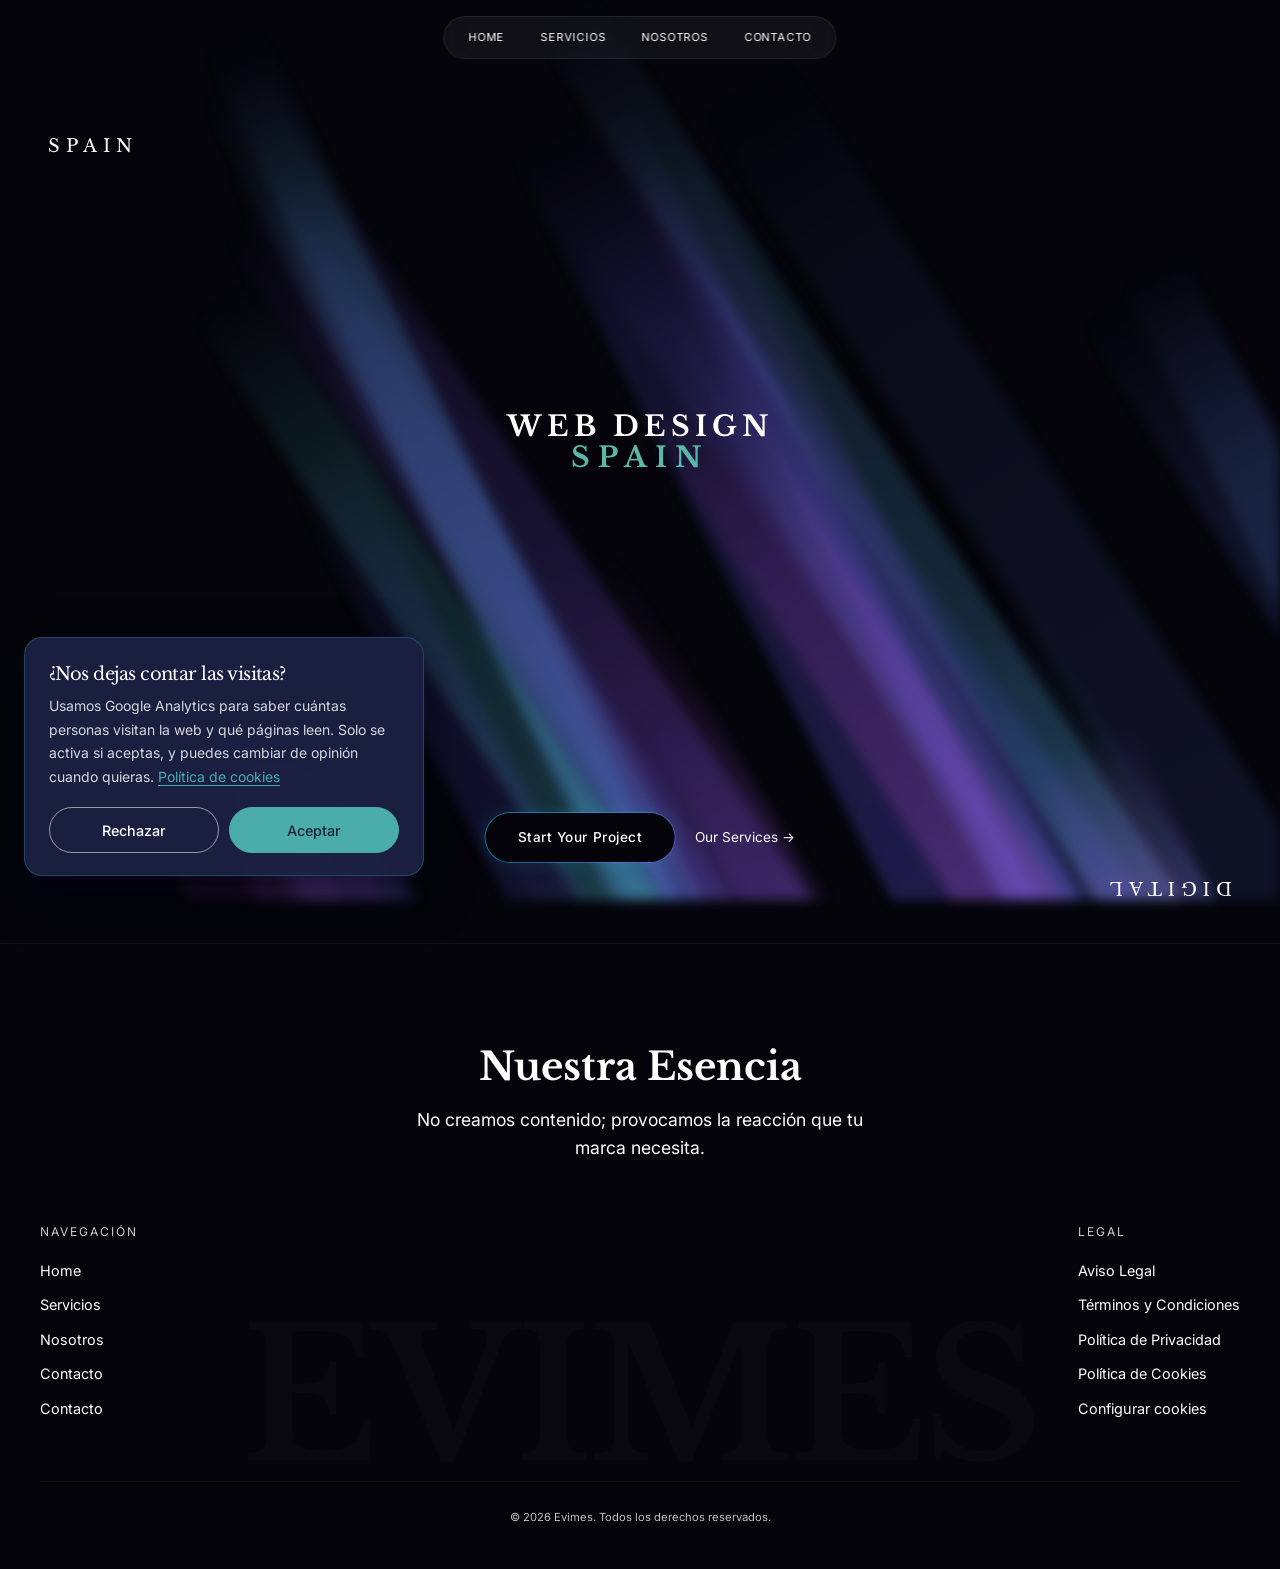
<file: spain.html>
﻿<!DOCTYPE html>
<html lang="es-ES">
<head>
<!-- Google Tag Manager (solo se carga si el visitante acepta cookies; ver /assets/cookie-consent.js) -->
<script>window.dataLayer=window.dataLayer||[];function gtag(){dataLayer.push(arguments);}
gtag('consent','default',{ad_storage:'denied',ad_user_data:'denied',ad_personalization:'denied',analytics_storage:'denied'});
window.evimesLoadGTM=function(){if(window.__evimesGTM)return;window.__evimesGTM=true;
gtag('consent','update',{analytics_storage:'granted'});
(function(w,d,s,l,i){w[l]=w[l]||[];w[l].push({'gtm.start':
new Date().getTime(),event:'gtm.js'});var f=d.getElementsByTagName(s)[0],
j=d.createElement(s),dl=l!='dataLayer'?'&l='+l:'';j.async=true;j.src=
'https://www.googletagmanager.com/gtm.js?id='+i+dl;f.parentNode.insertBefore(j,f);
})(window,document,'script','dataLayer','GTM-NQHJZ9Z8');};
try{var c=JSON.parse(localStorage.getItem('evimes-cookies'));if(c&&c.v==='accepted'&&Date.now()-c.t<31536000000)evimesLoadGTM();}catch(e){}</script>
<!-- End Google Tag Manager -->
  <meta charset="UTF-8" />
  <meta name="viewport" content="width=device-width, initial-scale=1.0" />

  <!-- ═══════════════════════════════════════════════════
       SEO — SPAIN GEO PAGE
       Target keywords:
         web design Spain · website designers Spain
         diseño web España · diseño web Madrid
  ═══════════════════════════════════════════════════ -->

  <title>Website Designers in Spain | Diseño Web España | EVIMES</title>
  <meta name="description" content="Professional website designers in Spain. EVIMES creates cinematic, brand-aligned websites for businesses across Spain. Based in Madrid. Diseño web España. Request a free proposal.">
  <meta name="keywords" content="web design Spain, website designers Spain, diseño web España, diseño web Madrid, agencia web España, diseño web profesional España, web design Madrid, web agency Spain, web designers Spain, crear página web España, agencia digital España">
  <meta name="robots" content="index, follow">
  <meta name="author" content="Evimes">

  <!-- GEO meta -->
  <meta name="geo.region" content="ES">
  <meta name="geo.placename" content="Madrid, Spain">
  <meta name="geo.position" content="40.4168;-3.7038">
  <meta name="ICBM" content="40.4168, -3.7038">
  <meta name="language" content="Spanish">
  <meta name="revisit-after" content="7 days">

  <!-- Canonical -->
  <link rel="canonical" href="https://www.evimesweb.com/spain.html" />

  <!-- Hreflang -->
  <link rel="alternate" hreflang="es-ES" href="https://www.evimesweb.com/spain.html" />
  <link rel="alternate" hreflang="pt-PT" href="https://www.evimesweb.com/portugal.html" />
  <link rel="alternate" hreflang="es"    href="https://www.evimesweb.com/" />
  <link rel="alternate" hreflang="en"    href="https://www.evimesweb.com/" />
  <link rel="alternate" hreflang="x-default" href="https://www.evimesweb.com/" />

  <!-- Open Graph -->
  <meta property="og:title"       content="Website Designers in Spain | EVIMES Web Design Agency">
  <meta property="og:description" content="Professional website designers in Spain helping local businesses go online with cinematic, brand-aligned websites. Based in Madrid.">
  <meta property="og:type"        content="website">
  <meta property="og:url"         content="https://www.evimesweb.com/spain.html">
  <meta property="og:locale"      content="es_ES">
  <meta property="og:site_name"   content="Evimes">

  <!-- Twitter Card -->
  <meta name="twitter:card"        content="summary_large_image">
  <meta name="twitter:title"       content="Website Designers in Spain | EVIMES">
  <meta name="twitter:description" content="Professional web design agency in Spain. Cinematic, brand-aligned websites for Spanish businesses. Based in Madrid.">

  <!-- ═══ JSON-LD: LocalBusiness — Spain ═══ -->
  <script type="application/ld+json">
  {
    "@context": "https://schema.org",
    "@type": "LocalBusiness",
    "name": "EVIMES Web Design Agency",
    "alternateName": "Evimes Agencia Digital",
    "description": "Professional web design agency in Spain creating cinematic, brand-aligned websites and digital marketing solutions for local businesses.",
    "url": "https://www.evimesweb.com/spain.html",
    "logo": "https://www.evimesweb.com/assets/logo.png",
    "image": "https://www.evimesweb.com/assets/logo.png",
    "telephone": "+34636736167",
    "email": "evimes@evimesweb.com",
    "address": {
      "@type": "PostalAddress",
      "streetAddress": "Av. Cardenal Herrera Oria 171",
      "addressLocality": "Madrid",
      "addressRegion": "Comunidad de Madrid",
      "postalCode": "28034",
      "addressCountry": "ES"
    },
    "geo": {
      "@type": "GeoCoordinates",
      "latitude": 40.4168,
      "longitude": -3.7038
    },
    "openingHoursSpecification": {
      "@type": "OpeningHoursSpecification",
      "dayOfWeek": ["Monday","Tuesday","Wednesday","Thursday","Friday"],
      "opens": "09:00",
      "closes": "18:00"
    },
    "areaServed": [
      {"@type": "Country",  "name": "Spain"},
      {"@type": "City",     "name": "Madrid"},
      {"@type": "City",     "name": "Barcelona"},
      {"@type": "City",     "name": "Valencia"},
      {"@type": "City",     "name": "Sevilla"},
      {"@type": "City",     "name": "Bilbao"},
      {"@type": "City",     "name": "Zaragoza"},
      {"@type": "City",     "name": "Málaga"}
    ],
    "sameAs": [
      "https://www.evimesweb.com"
    ],
    "priceRange": "€€",
    "currenciesAccepted": "EUR",
    "paymentAccepted": "Bank Transfer, Credit Card",
    "knowsLanguage": ["es", "en"]
  }
  </script>

  <!-- ═══ JSON-LD: WebSite ═══ -->
  <script type="application/ld+json">
  {
    "@context": "https://schema.org",
    "@type": "WebSite",
    "name": "EVIMES",
    "url": "https://www.evimesweb.com",
    "inLanguage": "es-ES",
    "potentialAction": {
      "@type": "SearchAction",
      "target": "https://www.evimesweb.com/?q={search_term_string}",
      "query-input": "required name=search_term_string"
    }
  }
  </script>

  <!-- ═══ JSON-LD: Service Schema — Spain ═══ -->
  <script type="application/ld+json">
  {
    "@context": "https://schema.org",
    "@type": "Service",
    "serviceType": "Web Design",
    "name": "Diseño Web España — EVIMES",
    "description": "Professional web design and development services for businesses across Spain. We create fast, cinematic, and brand-aligned websites that convert visitors into customers.",
    "provider": {
      "@type": "LocalBusiness",
      "name": "EVIMES Web Design Agency",
      "url": "https://www.evimesweb.com"
    },
    "areaServed": {
      "@type": "Country",
      "name": "Spain"
    },
    "hasOfferCatalog": {
      "@type": "OfferCatalog",
      "name": "Web Design Services Spain",
      "itemListElement": [
        {
          "@type": "Offer",
          "itemOffered": {
            "@type": "Service",
            "name": "Web Design Spain",
            "description": "Custom website design for Spanish businesses"
          }
        },
        {
          "@type": "Offer",
          "itemOffered": {
            "@type": "Service",
            "name": "Ecommerce Design Spain",
            "description": "Online store design and development for Spanish market"
          }
        },
        {
          "@type": "Offer",
          "itemOffered": {
            "@type": "Service",
            "name": "Branding Spain",
            "description": "Brand identity and visual design for Spanish businesses"
          }
        },
        {
          "@type": "Offer",
          "itemOffered": {
            "@type": "Service",
            "name": "SEO España",
            "description": "Search engine optimisation for Spanish market — Google.es ranking"
          }
        },
        {
          "@type": "Offer",
          "itemOffered": {
            "@type": "Service",
            "name": "Marketing Digital España",
            "description": "Digital marketing and GEO campaigns for Spanish businesses"
          }
        }
      ]
    },
    "url": "https://www.evimesweb.com/spain.html"
  }
  </script>

  <!-- ═══ JSON-LD: BreadcrumbList ═══ -->
  <script type="application/ld+json">
  {
    "@context": "https://schema.org",
    "@type": "BreadcrumbList",
    "itemListElement": [
      {
        "@type": "ListItem",
        "position": 1,
        "name": "Home",
        "item": "https://www.evimesweb.com/"
      },
      {
        "@type": "ListItem",
        "position": 2,
        "name": "Web Design Spain",
        "item": "https://www.evimesweb.com/spain.html"
      }
    ]
  }
  </script>

  <link rel="preconnect" href="https://fonts.googleapis.com" />
  <link rel="preconnect" href="https://fonts.gstatic.com" crossorigin />
  <link href="https://fonts.googleapis.com/css2?family=Inter:wght@400;500;700&family=JetBrains+Mono:wght@300;400;500&family=Instrument+Serif:ital@0;1&family=Libre+Baskerville:ital,wght@0,400;0,700;1,400&display=swap" rel="stylesheet" />

<style>
*,*::before,*::after{box-sizing:border-box;margin:0;padding:0;-webkit-font-smoothing:antialiased;-moz-osx-font-smoothing:grayscale}
.beams-bg{will-change:transform;transform:translateZ(0)}
@media(prefers-reduced-motion:reduce){*{animation-duration:.01ms!important;transition-duration:.01ms!important}}
:root{--void:#04040a;--white:#fff;--w90:rgba(255,255,255,.9);--w60:rgba(255,255,255,.6);--w30:rgba(255,255,255,.3);--w15:rgba(255,255,255,.15);--w08:rgba(255,255,255,.08);--w04:rgba(255,255,255,.04);--w02:rgba(255,255,255,.022);--cyan:#4aadaa;--cyan30:rgba(74,173,170,.3);--cyan10:rgba(74,173,170,.1);--serif:'Instrument Serif',serif;--mono:'JetBrains Mono',monospace;--body:'Libre Baskerville',serif}
html{overflow-x:clip;scroll-behavior:smooth}
body{background:var(--void);color:var(--white);font-family:var(--body);line-height:1.7;overflow-x:clip}
::selection{background:var(--cyan30);color:var(--white)}
*{cursor:auto!important}
a,button,[role="button"],[onclick]{cursor:pointer!important}
#page{opacity:1}
.beams-bg{position:fixed;top:0;left:0;width:100vw;height:100vh;z-index:0;pointer-events:none;filter:blur(6px);opacity:1}
#navbar-capsule{position:fixed;top:16px;left:50%;transform:translateX(-50%);z-index:9999;display:inline-flex;align-items:center;gap:0;padding:4px 6px;border-radius:50px;background:rgba(255,255,255,0.05);backdrop-filter:blur(20px);-webkit-backdrop-filter:blur(20px);border:1px solid rgba(255,255,255,0.08);transition:background .3s ease,box-shadow .3s ease;white-space:nowrap}
#navbar-capsule.scrolled{background:rgba(255,255,255,0.08);box-shadow:0 4px 20px rgba(0,0,0,0.3)}
.nav-link{font-family:'Inter',sans-serif;font-size:11px;letter-spacing:.8px;font-weight:400;text-transform:uppercase;text-decoration:none;padding:7px 18px;border-radius:50px;color:#fff;transition:color .3s ease-out,background .3s ease-out;cursor:pointer;position:relative;z-index:1}
.nav-link.active{background:rgba(255,255,255,0.08);color:rgba(255,255,255,0.9)}
.nav-link:hover:not(.active){color:rgba(255,255,255,0.85)}
@media(max-width:768px){#navbar-capsule{top:12px;padding:4px 6px}.nav-link{font-size:11px;letter-spacing:.5px;padding:8px 14px}}
/* HERO */
#hero{position:relative;width:100%;height:100vh;display:flex;align-items:center;justify-content:center;overflow:hidden;background:transparent;z-index:1;padding:0}
.hero-heading{text-align:center;display:flex;flex-direction:column;align-items:center;z-index:5;position:relative;pointer-events:none;user-select:none;gap:0;transform:translateY(-50px)}
.hero-line1{font-family:'Libre Baskerville',serif;font-size:clamp(1rem,2.2vw,2rem);font-weight:700;letter-spacing:5px;text-transform:uppercase;color:#ffffff;line-height:1.08;display:block}
.hero-line2{font-family:'Libre Baskerville',serif;font-size:clamp(1rem,2.2vw,2rem);font-weight:700;letter-spacing:8px;text-transform:uppercase;color:#5bb8a9;line-height:1.08;display:block}
.hero-corner{position:absolute;font-family:'Libre Baskerville',serif;font-size:18px;font-weight:400;letter-spacing:6px;text-transform:uppercase;color:#fff;z-index:5;pointer-events:none;user-select:none}
.hero-corner-tl{top:88px;left:48px}
.hero-corner-br{bottom:40px;right:48px;transform:rotate(180deg)}
/* CTA */
.hero-cta-wrap{position:absolute;bottom:80px;left:50%;transform:translateX(-50%);z-index:5;display:flex;gap:20px;align-items:center}
.btn-glow-outer{display:inline-block;padding:1px;border-radius:50px;background:linear-gradient(135deg,rgba(0,229,255,0.5),rgba(139,92,246,0.5));box-shadow:0 0 18px rgba(0,229,255,0.12)}
.btn-glow-inner{display:inline-flex;align-items:center;gap:10px;padding:13px 32px;border-radius:50px;background:#04040a;text-decoration:none;font-family:'Inter',sans-serif;font-size:0.85rem;font-weight:500;letter-spacing:.04em;color:#fff;transition:background .3s}
.btn-glow-inner:hover{background:rgba(0,229,255,0.06)}
.btn-text-link{font-family:'Inter',sans-serif;font-size:0.85rem;color:#fff;text-decoration:none;transition:color .3s}
.btn-text-link::after{content:' →'}
.btn-text-link:hover{color:rgba(255,255,255,0.9)}
/* FOOTER */
#main-footer{content-visibility:auto;contain-intrinsic-size:0 600px;margin-top:0;border-top:1px solid rgba(255,255,255,0.06);padding:100px 40px 40px;position:relative;overflow:hidden;z-index:1}
.footer-inner{max-width:1200px;margin:0 auto;position:relative;z-index:5}
.footer-evimes-wm{position:absolute;bottom:-20px;left:50%;transform:translateX(-50%);font-family:'Libre Baskerville',serif;font-size:clamp(80px,14vw,180px);font-weight:700;color:rgba(255,255,255,0.018);white-space:nowrap;pointer-events:none;user-select:none;z-index:0;letter-spacing:-.02em}
.footer-heading{opacity:0;transform:translateY(20px);transition:opacity .8s ease-out,transform .8s ease-out}
.footer-heading.vis{opacity:1;transform:translateY(0)}
.footer-h2{font-family:'Libre Baskerville',serif;font-size:clamp(1.5rem,3vw,2.5rem);font-weight:700;color:#fff;margin-bottom:16px;line-height:1.2;text-align:center}
.footer-desc{font-family:'Inter',sans-serif;font-size:clamp(0.9rem,1.5vw,1.1rem);color:#fff;max-width:500px;line-height:1.6;margin-bottom:60px;text-align:center;margin-left:auto;margin-right:auto}
.footer-cols{display:flex;justify-content:space-between;flex-wrap:wrap;gap:40px;opacity:0;transform:translateY(20px);transition:opacity .8s ease-out .2s,transform .8s ease-out .2s}
.footer-cols.vis{opacity:1;transform:translateY(0)}
.footer-col-title{font-family:'Inter',sans-serif;font-size:0.75rem;text-transform:uppercase;letter-spacing:2px;color:rgba(255,255,255,0.8);margin-bottom:16px}
.footer-nav-links,.footer-legal-links{display:flex;flex-direction:column;gap:10px}
.footer-nav-links a,.footer-legal-links a{font-family:'Inter',sans-serif;font-size:0.9rem;color:#fff;text-decoration:none;transition:color .3s;cursor:pointer}
.footer-nav-links a:hover{color:#fff}
.footer-legal-links a:hover{color:rgba(255,255,255,0.7)}
.footer-copy-bar{margin-top:60px;padding-top:20px;border-top:1px solid rgba(255,255,255,0.04);text-align:center}
.footer-copy{font-family:'Inter',sans-serif;font-size:0.7rem;color:rgba(255,255,255,0.75)}
@media(max-width:768px){#main-footer{padding:80px 24px 40px}.footer-evimes-wm{display:none}.footer-cols{flex-direction:column;align-items:center;text-align:center}.footer-nav-links,.footer-legal-links{align-items:center}}
</style>
</head>
<body>
<!-- Google Tag Manager (noscript) -->
<noscript><iframe src="https://www.googletagmanager.com/ns.html?id=GTM-NQHJZ9Z8"
height="0" width="0" style="display:none;visibility:hidden"></iframe></noscript>
<!-- End Google Tag Manager (noscript) -->
<canvas id="beamsCanvas" class="beams-bg"></canvas>
  </div>
</div>
<div id="page">

  <nav id="navbar-capsule" aria-label="Navegación principal">
    <a href="index.html" class="nav-link">Home</a>
    <a href="servicios.html" class="nav-link">Servicios</a>
    <a href="nosotros.html" class="nav-link">Nosotros</a>
    <a href="contacto.html" class="nav-link">Contacto</a>
  </nav>

  <section id="hero" aria-label="Web Design Agency Spain">
    <span class="hero-corner hero-corner-tl">Spain</span>
    <span class="hero-corner hero-corner-br">Digital</span>
    <div class="hero-heading">
      <span class="hero-line1">Web Design</span>
      <span class="hero-line2">Spain</span>
    </div>
    <div class="hero-cta-wrap">
      <div class="btn-glow-outer">
        <a href="contacto.html" class="btn-glow-inner">Start Your Project</a>
      </div>
      <a href="servicios.html" class="btn-text-link">Our Services</a>
    </div>
  </section>

  <!-- Internal linking — invisible to users, visible to crawlers -->
  <nav aria-label="Internal navigation" style="position:absolute;width:1px;height:1px;overflow:hidden;clip:rect(0,0,0,0);white-space:nowrap;border:0">
    <a href="index.html" hreflang="es">Agencia Digital Madrid</a>
    <a href="servicios.html" hreflang="es">Servicios de Diseño Web España</a>
    <a href="portugal.html" hreflang="pt-PT">Web Design Portugal</a>
    <a href="contacto.html" hreflang="es">Contacto Agencia Web España</a>
  </nav>

  <footer id="main-footer">
    <div class="footer-inner">
      <div class="footer-evimes-wm" aria-hidden="true">EVIMES</div>
      <div class="footer-heading" id="footer-heading">
        <h2 class="footer-h2">Nuestra Esencia</h2>
        <p class="footer-desc">No creamos contenido; provocamos la reacción que tu marca necesita.</p>
      </div>
      <div class="footer-cols" id="footer-cols">
        <div class="footer-col">
          <div class="footer-col-title">Navegación</div>
          <nav class="footer-nav-links">
            <a href="index.html">Home</a>
            <a href="servicios.html">Servicios</a>
            <a href="nosotros.html">Nosotros</a>
            <a href="contacto.html">Contacto</a>
            <a href="contacto.html">Contacto</a>
          </nav>
        </div>
        <div class="footer-col">
          <div class="footer-col-title">Legal</div>
          <nav class="footer-legal-links">
            <a href="aviso-legal.html">Aviso Legal</a>
            <a href="terminos.html">Términos y Condiciones</a>
            <a href="privacidad.html">Política de Privacidad</a>
            <a href="cookies.html">Política de Cookies</a>
            <a href="#" data-cookie-settings>Configurar cookies</a>
          </nav>
        </div>
      </div>
      <div class="footer-copy-bar">
        <span class="footer-copy">&copy; 2026 Evimes. Todos los derechos reservados.</span>
      </div>
    </div>
  </footer>

</div>
<script>

(function(){const canvas=document.getElementById('beamsCanvas');if(!canvas)return;const ctx=canvas.getContext('2d');const BC=20;let beams=[],W=0,H=0;function cb(i){const c=i%3,s=W/3;return{x:c*s+s/2+(Math.random()-.5)*s*.5,y:Math.random()*H,width:50+Math.random()*90,length:H*2.5,angle:-35+Math.random()*10,speed:1.8+Math.random()*2.8,opacity:.18+Math.random()*.22,hue:190+(i*70)/BC,pulse:Math.random()*Math.PI*2,pulseSpeed:.04+Math.random()*.06};}function rb(b,i){const c=i%3,s=W/3;b.y=H+100;b.x=c*s+s/2+(Math.random()-.5)*s*.5;b.width=80+Math.random()*120;b.speed=1.5+Math.random()*2.5;b.hue=190+(i*70)/BC;b.opacity=.2+Math.random()*.15;return b;}function resize(){const d=window.devicePixelRatio||1;W=window.innerWidth;H=window.innerHeight;canvas.width=W*d;canvas.height=H*d;canvas.style.width=W+'px';canvas.style.height=H+'px';ctx.scale(d,d);beams=Array.from({length:Math.round(BC*1.5)},(_,i)=>cb(i));}function db(b){ctx.save();ctx.translate(b.x,b.y);ctx.rotate(b.angle*Math.PI/180);const p=b.opacity*(.8+Math.sin(b.pulse)*.2);const g=ctx.createLinearGradient(0,0,0,b.length);g.addColorStop(0,`hsla(${b.hue},85%,65%,0)`);g.addColorStop(.1,`hsla(${b.hue},85%,65%,${p*.5})`);g.addColorStop(.4,`hsla(${b.hue},85%,65%,${p})`);g.addColorStop(.6,`hsla(${b.hue},85%,65%,${p})`);g.addColorStop(.9,`hsla(${b.hue},85%,65%,${p*.5})`);g.addColorStop(1,`hsla(${b.hue},85%,65%,0)`);ctx.fillStyle=g;ctx.fillRect(-b.width/2,0,b.width,b.length);ctx.restore();}var _h=false;document.addEventListener('visibilitychange',function(){_h=document.hidden;});function animate(){if(!_h){ctx.clearRect(0,0,W,H);beams.forEach((b,i)=>{b.y-=b.speed;b.pulse+=b.pulseSpeed;if(b.y+b.length<-100)rb(b,i);db(b);});}requestAnimationFrame(animate);}window.addEventListener('resize',resize,{passive:true});resize();animate();})();
(function(){const nav=document.getElementById('navbar-capsule');if(!nav)return;const pill=document.createElement('div');pill.style.cssText='position:absolute;border-radius:50px;background:rgba(255,255,255,0.06);pointer-events:none;top:6px;height:calc(100% - 12px);left:0;width:0;opacity:0;z-index:0;transition:left .25s ease-out,width .25s ease-out,opacity .2s ease-out';nav.style.position='relative';nav.insertBefore(pill,nav.firstChild);const links=Array.from(nav.querySelectorAll('.nav-link'));var _pc=new Map();function cpr(){var nr=nav.getBoundingClientRect();links.forEach(function(l){var r=l.getBoundingClientRect();_pc.set(l,{left:r.left-nr.left,width:r.width});});}cpr();window.addEventListener('resize',cpr,{passive:true});function mp(el,show){var c=_pc.get(el);if(c){pill.style.left=c.left+'px';pill.style.width=c.width+'px';}pill.style.opacity=show?'1':'0';}links.forEach(function(l){l.addEventListener('mouseenter',function(){if(!l.classList.contains('active'))mp(l,true);else pill.style.opacity='0';});});nav.addEventListener('mouseleave',function(){pill.style.opacity='0';});function onScroll(){nav.classList.toggle('scrolled',window.scrollY>100);}window.addEventListener('scroll',onScroll,{passive:true});onScroll();})();
(function(){var h=document.getElementById('footer-heading');var c=document.getElementById('footer-cols');if(!h||!c)return;var done=false;var io=new IntersectionObserver(function(en){en.forEach(function(e){if(e.isIntersecting&&!done){done=true;h.classList.add('vis');setTimeout(function(){c.classList.add('vis');},200);}});},{threshold:0.1});io.observe(h);})();
</script>
<script src="/assets/cookie-consent.js" defer></script>
</body>
</html>
</file>
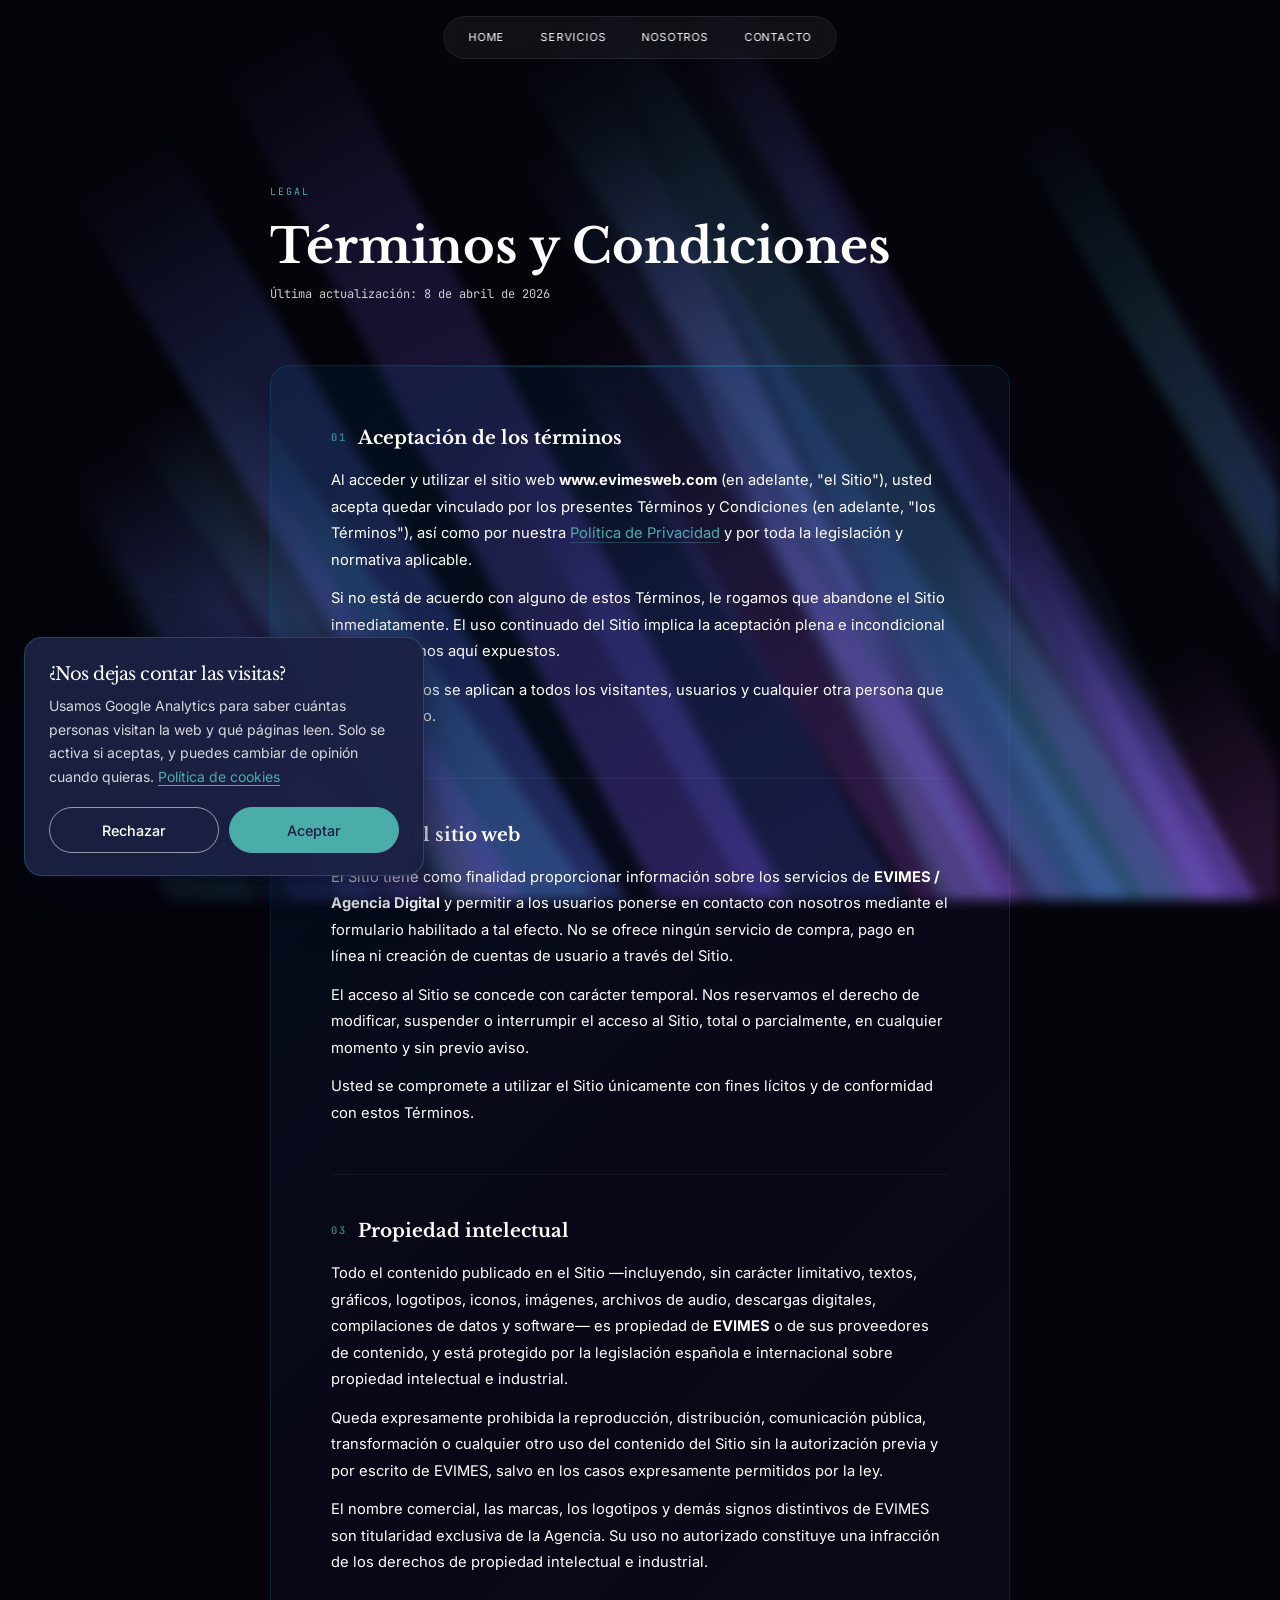
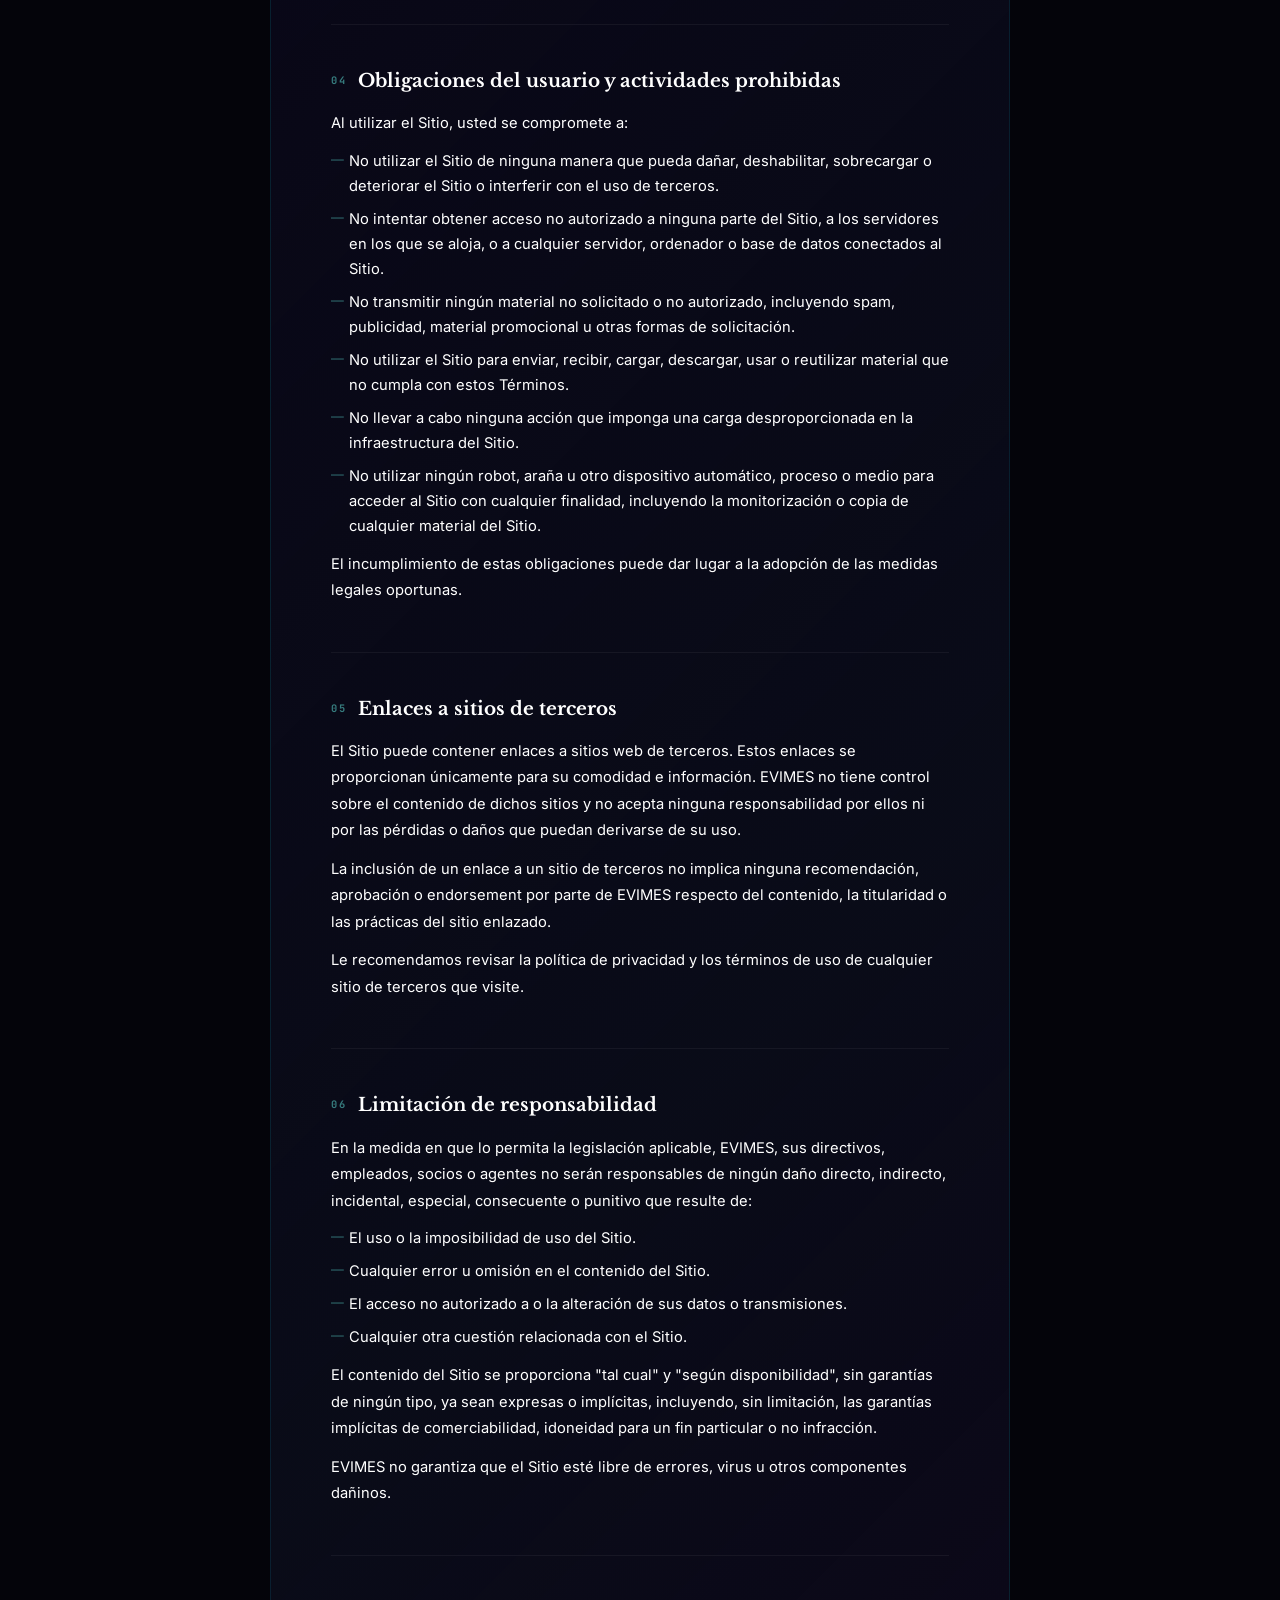
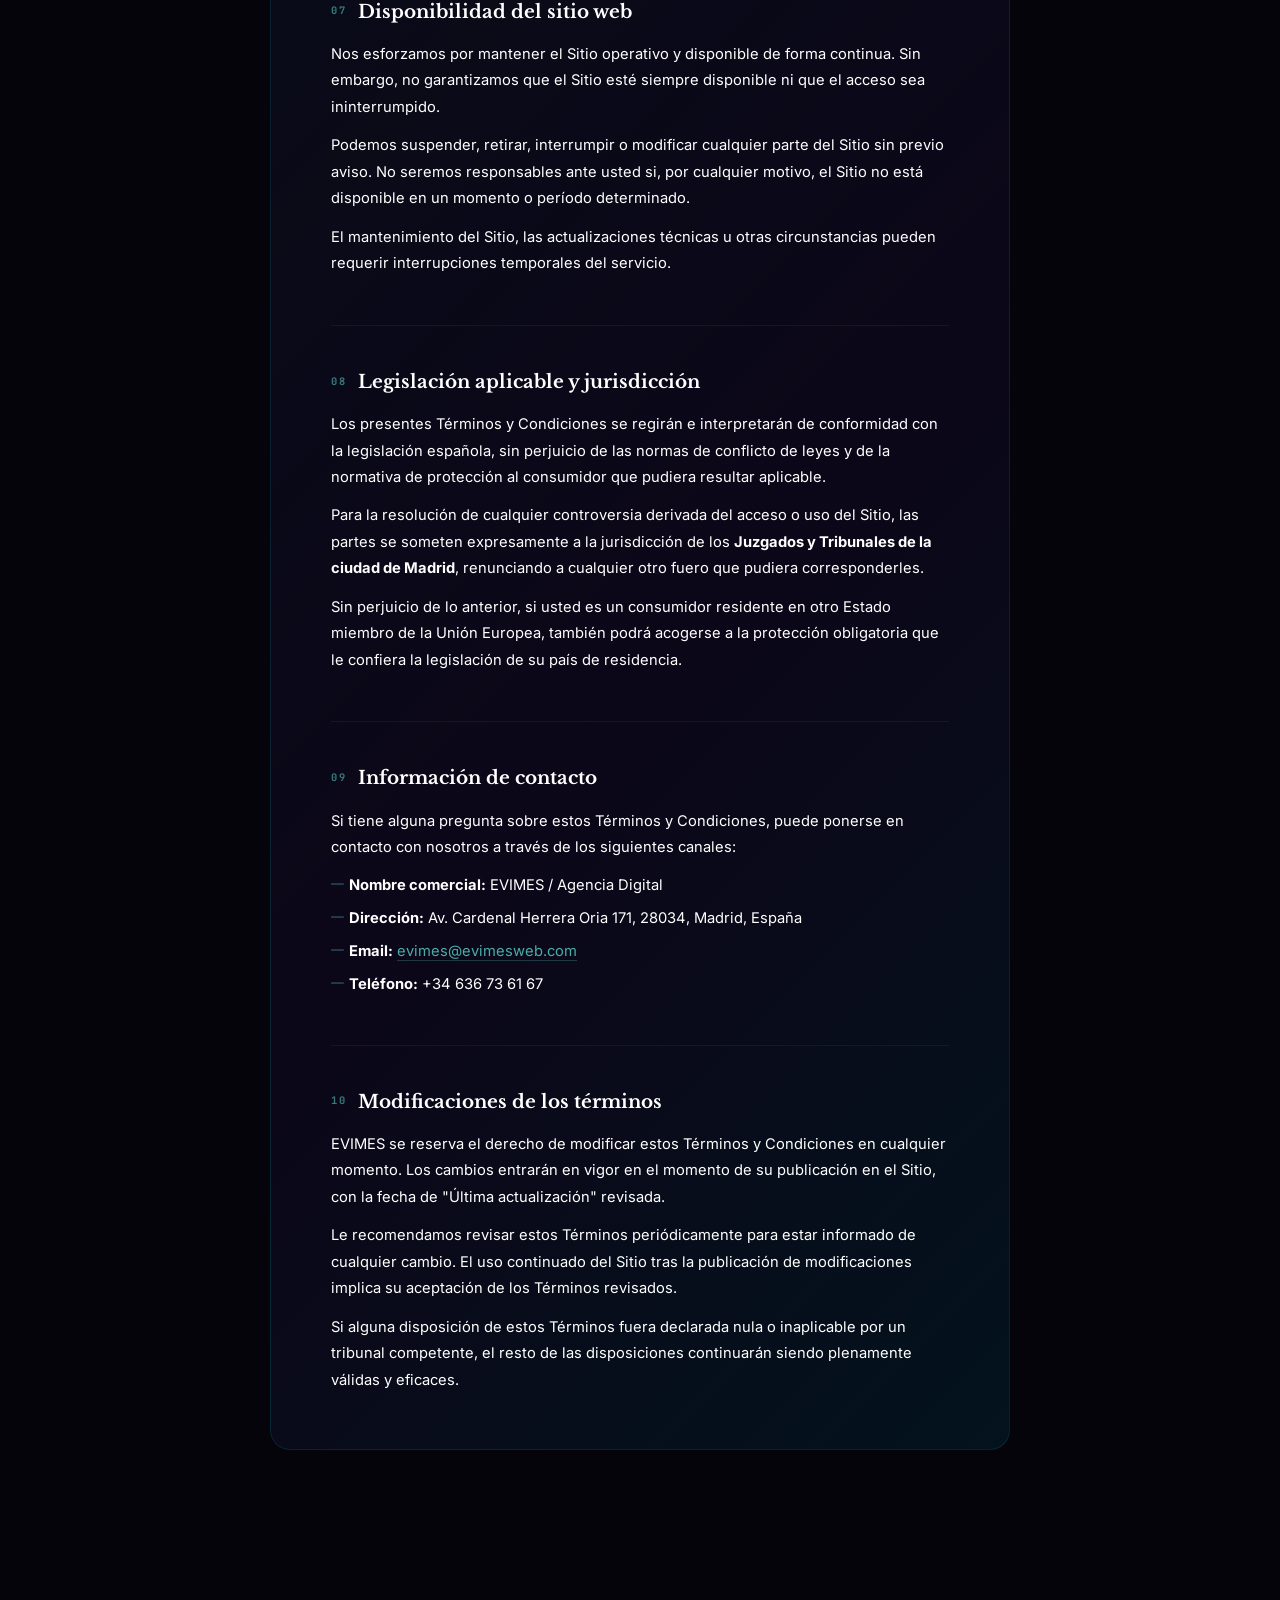
<file: terminos.html>
﻿<!DOCTYPE html>
<html lang="es">
<head>
<!-- Google Tag Manager (solo se carga si el visitante acepta cookies; ver /assets/cookie-consent.js) -->
<script>window.dataLayer=window.dataLayer||[];function gtag(){dataLayer.push(arguments);}
gtag('consent','default',{ad_storage:'denied',ad_user_data:'denied',ad_personalization:'denied',analytics_storage:'denied'});
window.evimesLoadGTM=function(){if(window.__evimesGTM)return;window.__evimesGTM=true;
gtag('consent','update',{analytics_storage:'granted'});
(function(w,d,s,l,i){w[l]=w[l]||[];w[l].push({'gtm.start':
new Date().getTime(),event:'gtm.js'});var f=d.getElementsByTagName(s)[0],
j=d.createElement(s),dl=l!='dataLayer'?'&l='+l:'';j.async=true;j.src=
'https://www.googletagmanager.com/gtm.js?id='+i+dl;f.parentNode.insertBefore(j,f);
})(window,document,'script','dataLayer','GTM-NQHJZ9Z8');};
try{var c=JSON.parse(localStorage.getItem('evimes-cookies'));if(c&&c.v==='accepted'&&Date.now()-c.t<31536000000)evimesLoadGTM();}catch(e){}</script>
<!-- End Google Tag Manager -->
  <meta charset="UTF-8" />
  <meta name="viewport" content="width=device-width, initial-scale=1.0" />
  <title>Términos y Condiciones | Evimes &mdash; Agencia Digital en Madrid</title>
  <meta name="description" content="Términos y condiciones de uso del sitio web de Evimes, agencia digital en Madrid. Condiciones de acceso, propiedad intelectual y limitaciones de responsabilidad.">
  <meta name="robots" content="index, follow">
  <meta name="author" content="Evimes">
  <link rel="canonical" href="https://www.evimesweb.com/terminos.html">
  <link rel="preconnect" href="https://fonts.googleapis.com" />
  <link rel="preconnect" href="https://fonts.gstatic.com" crossorigin />
  <link href="https://fonts.googleapis.com/css2?family=Inter:wght@400;500;700&family=JetBrains+Mono:wght@300;400;500&family=Instrument+Serif:ital@0;1&family=Libre+Baskerville:ital,wght@0,400;0,700;1,400&display=swap" rel="stylesheet" />

<style>
*,*::before,*::after{box-sizing:border-box;margin:0;padding:0;-webkit-font-smoothing:antialiased;-moz-osx-font-smoothing:grayscale}
.beams-bg{will-change:transform;transform:translateZ(0)}
@media(prefers-reduced-motion:reduce){*{animation-duration:.01ms!important;transition-duration:.01ms!important}}
:root{
  --void:#04040a;--white:#fff;
  --w90:rgba(255,255,255,.9);--w60:rgba(255,255,255,.6);
  --w30:rgba(255,255,255,.3);--w15:rgba(255,255,255,.15);
  --w08:rgba(255,255,255,.08);--w04:rgba(255,255,255,.04);
  --w02:rgba(255,255,255,.022);
  --cyan:#4aadaa;--cyan30:rgba(74,173,170,.3);--cyan10:rgba(74,173,170,.1);
  --serif:'Instrument Serif',serif;
  --mono:'JetBrains Mono',monospace;
  --body:'Libre Baskerville',serif;
}
html{overflow-x:clip;scroll-behavior:smooth}
body{background:var(--void);color:var(--white);font-family:var(--body);line-height:1.7;overflow-x:clip}
::selection{background:var(--cyan30);color:var(--white)}
*{cursor:auto!important}
a,button,[role="button"],[onclick]{cursor:pointer!important}


/* PAGE */
#page{opacity:1}

/* BEAMS BACKGROUND */
.beams-bg{position:fixed;top:0;left:0;width:100vw;height:100vh;z-index:0;pointer-events:none;filter:blur(6px);opacity:1}

/* NAVBAR */
#navbar-capsule{position:fixed;top:16px;left:50%;transform:translateX(-50%);z-index:9999;display:inline-flex;align-items:center;gap:0;padding:4px 6px;border-radius:50px;background:rgba(255,255,255,0.05);backdrop-filter:blur(20px);-webkit-backdrop-filter:blur(20px);border:1px solid rgba(255,255,255,0.08);transition:background .3s ease,box-shadow .3s ease;white-space:nowrap}
#navbar-capsule.scrolled{background:rgba(255,255,255,0.08);box-shadow:0 4px 20px rgba(0,0,0,0.3)}
.nav-link{font-family:'Inter',sans-serif;font-size:11px;letter-spacing:.8px;font-weight:400;text-transform:uppercase;text-decoration:none;padding:7px 18px;border-radius:50px;color:#fff;transition:color .3s ease-out,background .3s ease-out;cursor:pointer;position:relative;z-index:1}
.nav-link.active{background:rgba(255,255,255,0.08);color:rgba(255,255,255,0.9)}
.nav-link:hover:not(.active){color:rgba(255,255,255,0.85)}
@media(max-width:768px){#navbar-capsule{top:12px;padding:4px 6px}.nav-link{font-size:11px;letter-spacing:.5px;padding:8px 14px}}

/* LEGAL CONTENT */
.legal-wrap{
  position:relative;z-index:1;
  max-width:820px;
  margin:140px auto 80px;
  padding:0 40px;
  opacity:0;transform:translateY(30px);
  animation:fadeUp 800ms ease-out 0.3s forwards;
}
@keyframes fadeUp{to{opacity:1;transform:translateY(0)}}

.legal-eyebrow{
  font-family:'JetBrains Mono',monospace;
  font-size:10px;letter-spacing:.2em;text-transform:uppercase;
  color:var(--cyan);margin-bottom:20px;display:block;
}
.legal-title{
  font-family:'Libre Baskerville',serif;
  font-size:clamp(2rem,4vw,3rem);
  font-weight:700;color:#fff;line-height:1.1;
  margin-bottom:12px;
}
.legal-updated{
  font-family:'JetBrains Mono',monospace;
  font-size:0.75rem;color:rgba(255,255,255,0.8);
  margin-bottom:60px;display:block;
}
.legal-card{
  background:linear-gradient(135deg,rgba(0,150,255,0.08) 0%,rgba(80,60,200,0.07) 25%,rgba(10,12,25,0.97) 55%,rgba(120,50,220,0.07) 78%,rgba(0,200,255,0.08) 100%);
  backdrop-filter:blur(16px);-webkit-backdrop-filter:blur(16px);
  border:1px solid rgba(0,229,255,0.1);
  border-radius:20px;
  padding:56px 60px;
  position:relative;overflow:hidden;
}
.legal-card::before{
  content:'';position:absolute;top:0;left:10%;right:10%;height:1px;
  background:linear-gradient(90deg,transparent,rgba(0,229,255,0.25),transparent);
}
.legal-section{margin-bottom:48px}
.legal-section:last-child{margin-bottom:0}
.legal-h2{
  font-family:'Libre Baskerville',serif;
  font-size:1.15rem;font-weight:700;color:#fff;
  margin-bottom:14px;
  display:flex;align-items:center;gap:12px;
}
.legal-h2-num{
  font-family:'JetBrains Mono',monospace;
  font-size:0.65rem;letter-spacing:.15em;color:var(--cyan);
  opacity:.7;
}
.legal-p{
  font-family:'Inter',sans-serif;
  font-size:0.92rem;color:#fff;
  line-height:1.8;margin-bottom:12px;
}
.legal-p:last-child{margin-bottom:0}
.legal-ul{
  list-style:none;padding:0;margin:12px 0;
  display:flex;flex-direction:column;gap:8px;
}
.legal-ul li{
  font-family:'Inter',sans-serif;
  font-size:0.92rem;color:#fff;
  line-height:1.7;padding-left:18px;position:relative;
}
.legal-ul li::before{
  content:'—';position:absolute;left:0;color:var(--cyan);opacity:.6;font-size:.8rem;
}
.legal-a{color:var(--cyan);text-decoration:none;border-bottom:1px solid rgba(74,173,170,0.3);transition:border-color .2s}
.legal-a:hover{border-color:var(--cyan)}
.legal-divider{
  border:none;border-top:1px solid rgba(255,255,255,0.05);
  margin:40px 0;
}

/* FOOTER */
#main-footer{content-visibility:auto;contain-intrinsic-size:0 600px;margin-top:150px;border-top:1px solid rgba(255,255,255,0.06);padding:100px 40px 40px;position:relative;overflow:hidden;z-index:1}
.footer-inner{max-width:1200px;margin:0 auto;position:relative;z-index:5}
.footer-evimes-wm{position:absolute;bottom:-20px;left:50%;transform:translateX(-50%);font-family:'Libre Baskerville',serif;font-size:clamp(80px,14vw,180px);font-weight:700;color:rgba(255,255,255,0.018);white-space:nowrap;pointer-events:none;user-select:none;z-index:0;letter-spacing:-.02em}
.footer-heading{opacity:0;transform:translateY(20px);transition:opacity .8s ease-out,transform .8s ease-out}
.footer-heading.vis{opacity:1;transform:translateY(0)}
.footer-h2{font-family:'Libre Baskerville',serif;font-size:clamp(1.5rem,3vw,2.5rem);font-weight:700;color:#fff;margin-bottom:16px;line-height:1.2;text-align:center}
.footer-desc{font-family:'Inter',sans-serif;font-size:clamp(0.9rem,1.5vw,1.1rem);color:#fff;max-width:500px;line-height:1.6;margin-bottom:60px;text-align:center;margin-left:auto;margin-right:auto}
.footer-cols{display:flex;justify-content:space-between;flex-wrap:wrap;gap:40px;opacity:0;transform:translateY(20px);transition:opacity .8s ease-out .2s,transform .8s ease-out .2s}
.footer-cols.vis{opacity:1;transform:translateY(0)}
.footer-col-title{font-family:'Inter',sans-serif;font-size:0.75rem;text-transform:uppercase;letter-spacing:2px;color:rgba(255,255,255,0.8);margin-bottom:16px}
.footer-nav-links,.footer-legal-links{display:flex;flex-direction:column;gap:10px}
.footer-nav-links a,.footer-legal-links a{font-family:'Inter',sans-serif;font-size:0.9rem;color:#fff;text-decoration:none;transition:color .3s;cursor:pointer}
.footer-nav-links a:hover{color:#fff}
.footer-legal-links a:hover{color:rgba(255,255,255,0.7)}
.btn-glow-outer{display:inline-block;padding:1px;border-radius:50px;background:linear-gradient(135deg,rgba(0,229,255,0.5),rgba(139,92,246,0.5));box-shadow:0 0 18px rgba(0,229,255,0.12)}
.btn-glow-inner{display:inline-flex;align-items:center;gap:10px;padding:13px 32px;border-radius:50px;background:#04040a;text-decoration:none;font-family:'Inter',sans-serif;font-size:0.85rem;font-weight:500;letter-spacing:.04em;color:#fff;transition:background .3s}
.btn-glow-inner:hover{background:rgba(0,229,255,0.06)}
.btn-glow-text{position:relative;z-index:1}
.btn-text-link{font-family:'Inter',sans-serif;font-size:0.85rem;color:#fff;text-decoration:none;transition:color .3s,text-shadow .3s;cursor:pointer}
.btn-text-link::after{content:' →'}
.btn-text-link:hover{color:rgba(255,255,255,0.9)}
.cta-pair{display:flex;align-items:center;gap:24px}
.footer-copy-bar{margin-top:60px;padding-top:20px;border-top:1px solid rgba(255,255,255,0.04);text-align:center}
.footer-copy{font-family:'Inter',sans-serif;font-size:0.7rem;color:rgba(255,255,255,0.75)}
@media(max-width:768px){
  #main-footer{padding:80px 24px 40px}
  .footer-evimes-wm{display:none}
  .footer-cols{flex-direction:column;align-items:center;text-align:center}
  .footer-nav-links,.footer-legal-links{align-items:center}
  .legal-wrap{padding:0 24px;margin:120px auto 60px}
  .legal-card{padding:36px 28px}
  .cta-pair{flex-direction:column;gap:12px;align-items:center}
}
</style>
</head>
<body>
<!-- Google Tag Manager (noscript) -->
<noscript><iframe src="https://www.googletagmanager.com/ns.html?id=GTM-NQHJZ9Z8"
height="0" width="0" style="display:none;visibility:hidden"></iframe></noscript>
<!-- End Google Tag Manager (noscript) -->
<canvas id="beamsCanvas" class="beams-bg"></canvas>

    </div>
    </div>
  </div>
</div>

<!-- PAGE -->
<div id="page">

  <nav id="navbar-capsule" aria-label="Navegación principal">
    <a href="index.html" class="nav-link">Home</a>
    <a href="servicios.html" class="nav-link">Servicios</a>
    <a href="nosotros.html" class="nav-link">Nosotros</a>
    <a href="contacto.html" class="nav-link">Contacto</a>
  </nav>

  <main>
    <div class="legal-wrap">
      <span class="legal-eyebrow">Legal</span>
      <h1 class="legal-title">Términos y Condiciones</h1>
      <span class="legal-updated">Última actualización: 8 de abril de 2026</span>

      <div class="legal-card">

        <!-- 1. Acceptance -->
        <div class="legal-section">
          <h2 class="legal-h2"><span class="legal-h2-num">01</span> Aceptación de los términos</h2>
          <p class="legal-p">Al acceder y utilizar el sitio web <strong>www.evimesweb.com</strong> (en adelante, "el Sitio"), usted acepta quedar vinculado por los presentes Términos y Condiciones (en adelante, "los Términos"), así como por nuestra <a href="privacidad.html" class="legal-a">Política de Privacidad</a> y por toda la legislación y normativa aplicable.</p>
          <p class="legal-p">Si no está de acuerdo con alguno de estos Términos, le rogamos que abandone el Sitio inmediatamente. El uso continuado del Sitio implica la aceptación plena e incondicional de los Términos aquí expuestos.</p>
          <p class="legal-p">Estos Términos se aplican a todos los visitantes, usuarios y cualquier otra persona que acceda al Sitio.</p>
        </div>

        <hr class="legal-divider">

        <!-- 2. Use of website -->
        <div class="legal-section">
          <h2 class="legal-h2"><span class="legal-h2-num">02</span> Uso del sitio web</h2>
          <p class="legal-p">El Sitio tiene como finalidad proporcionar información sobre los servicios de <strong>EVIMES / Agencia Digital</strong> y permitir a los usuarios ponerse en contacto con nosotros mediante el formulario habilitado a tal efecto. No se ofrece ningún servicio de compra, pago en línea ni creación de cuentas de usuario a través del Sitio.</p>
          <p class="legal-p">El acceso al Sitio se concede con carácter temporal. Nos reservamos el derecho de modificar, suspender o interrumpir el acceso al Sitio, total o parcialmente, en cualquier momento y sin previo aviso.</p>
          <p class="legal-p">Usted se compromete a utilizar el Sitio únicamente con fines lícitos y de conformidad con estos Términos.</p>
        </div>

        <hr class="legal-divider">

        <!-- 3. Intellectual property -->
        <div class="legal-section">
          <h2 class="legal-h2"><span class="legal-h2-num">03</span> Propiedad intelectual</h2>
          <p class="legal-p">Todo el contenido publicado en el Sitio —incluyendo, sin carácter limitativo, textos, gráficos, logotipos, iconos, imágenes, archivos de audio, descargas digitales, compilaciones de datos y software— es propiedad de <strong>EVIMES</strong> o de sus proveedores de contenido, y está protegido por la legislación española e internacional sobre propiedad intelectual e industrial.</p>
          <p class="legal-p">Queda expresamente prohibida la reproducción, distribución, comunicación pública, transformación o cualquier otro uso del contenido del Sitio sin la autorización previa y por escrito de EVIMES, salvo en los casos expresamente permitidos por la ley.</p>
          <p class="legal-p">El nombre comercial, las marcas, los logotipos y demás signos distintivos de EVIMES son titularidad exclusiva de la Agencia. Su uso no autorizado constituye una infracción de los derechos de propiedad intelectual e industrial.</p>
        </div>

        <hr class="legal-divider">

        <!-- 4. User obligations -->
        <div class="legal-section">
          <h2 class="legal-h2"><span class="legal-h2-num">04</span> Obligaciones del usuario y actividades prohibidas</h2>
          <p class="legal-p">Al utilizar el Sitio, usted se compromete a:</p>
          <ul class="legal-ul">
            <li>No utilizar el Sitio de ninguna manera que pueda dañar, deshabilitar, sobrecargar o deteriorar el Sitio o interferir con el uso de terceros.</li>
            <li>No intentar obtener acceso no autorizado a ninguna parte del Sitio, a los servidores en los que se aloja, o a cualquier servidor, ordenador o base de datos conectados al Sitio.</li>
            <li>No transmitir ningún material no solicitado o no autorizado, incluyendo spam, publicidad, material promocional u otras formas de solicitación.</li>
            <li>No utilizar el Sitio para enviar, recibir, cargar, descargar, usar o reutilizar material que no cumpla con estos Términos.</li>
            <li>No llevar a cabo ninguna acción que imponga una carga desproporcionada en la infraestructura del Sitio.</li>
            <li>No utilizar ningún robot, araña u otro dispositivo automático, proceso o medio para acceder al Sitio con cualquier finalidad, incluyendo la monitorización o copia de cualquier material del Sitio.</li>
          </ul>
          <p class="legal-p">El incumplimiento de estas obligaciones puede dar lugar a la adopción de las medidas legales oportunas.</p>
        </div>

        <hr class="legal-divider">

        <!-- 5. Third-party links -->
        <div class="legal-section">
          <h2 class="legal-h2"><span class="legal-h2-num">05</span> Enlaces a sitios de terceros</h2>
          <p class="legal-p">El Sitio puede contener enlaces a sitios web de terceros. Estos enlaces se proporcionan únicamente para su comodidad e información. EVIMES no tiene control sobre el contenido de dichos sitios y no acepta ninguna responsabilidad por ellos ni por las pérdidas o daños que puedan derivarse de su uso.</p>
          <p class="legal-p">La inclusión de un enlace a un sitio de terceros no implica ninguna recomendación, aprobación o endorsement por parte de EVIMES respecto del contenido, la titularidad o las prácticas del sitio enlazado.</p>
          <p class="legal-p">Le recomendamos revisar la política de privacidad y los términos de uso de cualquier sitio de terceros que visite.</p>
        </div>

        <hr class="legal-divider">

        <!-- 6. Limitation of liability -->
        <div class="legal-section">
          <h2 class="legal-h2"><span class="legal-h2-num">06</span> Limitación de responsabilidad</h2>
          <p class="legal-p">En la medida en que lo permita la legislación aplicable, EVIMES, sus directivos, empleados, socios o agentes no serán responsables de ningún daño directo, indirecto, incidental, especial, consecuente o punitivo que resulte de:</p>
          <ul class="legal-ul">
            <li>El uso o la imposibilidad de uso del Sitio.</li>
            <li>Cualquier error u omisión en el contenido del Sitio.</li>
            <li>El acceso no autorizado a o la alteración de sus datos o transmisiones.</li>
            <li>Cualquier otra cuestión relacionada con el Sitio.</li>
          </ul>
          <p class="legal-p">El contenido del Sitio se proporciona "tal cual" y "según disponibilidad", sin garantías de ningún tipo, ya sean expresas o implícitas, incluyendo, sin limitación, las garantías implícitas de comerciabilidad, idoneidad para un fin particular o no infracción.</p>
          <p class="legal-p">EVIMES no garantiza que el Sitio esté libre de errores, virus u otros componentes dañinos.</p>
        </div>

        <hr class="legal-divider">

        <!-- 7. Availability -->
        <div class="legal-section">
          <h2 class="legal-h2"><span class="legal-h2-num">07</span> Disponibilidad del sitio web</h2>
          <p class="legal-p">Nos esforzamos por mantener el Sitio operativo y disponible de forma continua. Sin embargo, no garantizamos que el Sitio esté siempre disponible ni que el acceso sea ininterrumpido.</p>
          <p class="legal-p">Podemos suspender, retirar, interrumpir o modificar cualquier parte del Sitio sin previo aviso. No seremos responsables ante usted si, por cualquier motivo, el Sitio no está disponible en un momento o período determinado.</p>
          <p class="legal-p">El mantenimiento del Sitio, las actualizaciones técnicas u otras circunstancias pueden requerir interrupciones temporales del servicio.</p>
        </div>

        <hr class="legal-divider">

        <!-- 8. Governing law -->
        <div class="legal-section">
          <h2 class="legal-h2"><span class="legal-h2-num">08</span> Legislación aplicable y jurisdicción</h2>
          <p class="legal-p">Los presentes Términos y Condiciones se regirán e interpretarán de conformidad con la legislación española, sin perjuicio de las normas de conflicto de leyes y de la normativa de protección al consumidor que pudiera resultar aplicable.</p>
          <p class="legal-p">Para la resolución de cualquier controversia derivada del acceso o uso del Sitio, las partes se someten expresamente a la jurisdicción de los <strong>Juzgados y Tribunales de la ciudad de Madrid</strong>, renunciando a cualquier otro fuero que pudiera corresponderles.</p>
          <p class="legal-p">Sin perjuicio de lo anterior, si usted es un consumidor residente en otro Estado miembro de la Unión Europea, también podrá acogerse a la protección obligatoria que le confiera la legislación de su país de residencia.</p>
        </div>

        <hr class="legal-divider">

        <!-- 9. Contact -->
        <div class="legal-section">
          <h2 class="legal-h2"><span class="legal-h2-num">09</span> Información de contacto</h2>
          <p class="legal-p">Si tiene alguna pregunta sobre estos Términos y Condiciones, puede ponerse en contacto con nosotros a través de los siguientes canales:</p>
          <ul class="legal-ul">
            <li><strong>Nombre comercial:</strong> EVIMES / Agencia Digital</li>
            <li><strong>Dirección:</strong> Av. Cardenal Herrera Oria 171, 28034, Madrid, España</li>
            <li><strong>Email:</strong> <a href="mailto:evimes@evimesweb.com" class="legal-a">evimes@evimesweb.com</a></li>
            <li><strong>Teléfono:</strong> +34 636 73 61 67</li>
          </ul>
        </div>

        <hr class="legal-divider">

        <!-- 10. Changes -->
        <div class="legal-section">
          <h2 class="legal-h2"><span class="legal-h2-num">10</span> Modificaciones de los términos</h2>
          <p class="legal-p">EVIMES se reserva el derecho de modificar estos Términos y Condiciones en cualquier momento. Los cambios entrarán en vigor en el momento de su publicación en el Sitio, con la fecha de "Última actualización" revisada.</p>
          <p class="legal-p">Le recomendamos revisar estos Términos periódicamente para estar informado de cualquier cambio. El uso continuado del Sitio tras la publicación de modificaciones implica su aceptación de los Términos revisados.</p>
          <p class="legal-p">Si alguna disposición de estos Términos fuera declarada nula o inaplicable por un tribunal competente, el resto de las disposiciones continuarán siendo plenamente válidas y eficaces.</p>
        </div>

      </div>
    </div>
  </main>

  <!-- FOOTER -->
  <footer id="main-footer">
    <div class="footer-inner">
      <div class="footer-evimes-wm" aria-hidden="true">EVIMES</div>
      <div class="footer-heading" id="footer-heading">
        <h2 class="footer-h2">Nuestra Esencia</h2>
        <p class="footer-desc">No creamos contenido; provocamos la reacción que tu marca necesita.</p>
      </div>
      <div class="cta-pair" style="justify-content:center;margin:40px 0 50px">
        <div class="btn-glow-outer">
          <a href="contacto.html" class="btn-glow-inner">
            <span class="btn-glow-text">Empieza Tu Proyecto</span>
          </a>
        </div>
        <a href="servicios.html" class="btn-text-link">Explora los Servicios</a>
      </div>
      <div class="footer-cols" id="footer-cols">
        <div class="footer-col">
          <div class="footer-col-title">Navegación</div>
          <nav class="footer-nav-links">
            <a href="index.html">Home</a>
            <a href="servicios.html">Servicios</a>
            <a href="nosotros.html">Nosotros</a>
            <a href="contacto.html">Contacto</a>
            <a href="contacto.html">Contacto</a>
          </nav>
        </div>
        <div class="footer-col">
          <div class="footer-col-title">Legal</div>
          <nav class="footer-legal-links">
            <a href="aviso-legal.html">Aviso Legal</a>
            <a href="terminos.html">Términos y Condiciones</a>
            <a href="privacidad.html">Política de Privacidad</a>
            <a href="cookies.html">Política de Cookies</a>
            <a href="#" data-cookie-settings>Configurar cookies</a>
          </nav>
        </div>
      </div>
      <div class="footer-copy-bar">
        <span class="footer-copy">&copy; 2026 Evimes. Todos los derechos reservados.</span>
      </div>
    </div>
  </footer>

</div>

<script>

// BEAMS BACKGROUND
(function(){
  const canvas=document.getElementById('beamsCanvas');
  if(!canvas)return;
  const ctx=canvas.getContext('2d');
  const BEAM_COUNT=20;
  let beams=[],W=0,H=0;
  function createBeam(index){
    const column=index%3,spacing=W/3;
    return{x:column*spacing+spacing/2+(Math.random()-.5)*spacing*.5,y:Math.random()*H,width:50+Math.random()*90,length:H*2.5,angle:-35+Math.random()*10,speed:1.8+Math.random()*2.8,opacity:.18+Math.random()*.22,hue:190+(index*70)/BEAM_COUNT,pulse:Math.random()*Math.PI*2,pulseSpeed:.04+Math.random()*.06};
  }
  function resetBeam(beam,i){const c=i%3,s=W/3;beam.y=H+100;beam.x=c*s+s/2+(Math.random()-.5)*s*.5;beam.width=80+Math.random()*120;beam.speed=1.5+Math.random()*2.5;beam.hue=190+(i*70)/BEAM_COUNT;beam.opacity=.2+Math.random()*.15;return beam;}
  function resize(){const dpr=window.devicePixelRatio||1;W=window.innerWidth;H=window.innerHeight;canvas.width=W*dpr;canvas.height=H*dpr;canvas.style.width=W+'px';canvas.style.height=H+'px';ctx.scale(dpr,dpr);beams=Array.from({length:Math.round(BEAM_COUNT*1.5)},(_,i)=>createBeam(i));}
  function drawBeam(beam){ctx.save();ctx.translate(beam.x,beam.y);ctx.rotate(beam.angle*Math.PI/180);const p=beam.opacity*(.8+Math.sin(beam.pulse)*.2);const g=ctx.createLinearGradient(0,0,0,beam.length);g.addColorStop(0,`hsla(${beam.hue},85%,65%,0)`);g.addColorStop(.1,`hsla(${beam.hue},85%,65%,${p*.5})`);g.addColorStop(.4,`hsla(${beam.hue},85%,65%,${p})`);g.addColorStop(.6,`hsla(${beam.hue},85%,65%,${p})`);g.addColorStop(.9,`hsla(${beam.hue},85%,65%,${p*.5})`);g.addColorStop(1,`hsla(${beam.hue},85%,65%,0)`);ctx.fillStyle=g;ctx.fillRect(-beam.width/2,0,beam.width,beam.length);ctx.restore();}
  var _hidden=false;
  document.addEventListener('visibilitychange',function(){_hidden=document.hidden;});
  function animate(){if(!_hidden){ctx.clearRect(0,0,W,H);beams.forEach((b,i)=>{b.y-=b.speed;b.pulse+=b.pulseSpeed;if(b.y+b.length<-100)resetBeam(b,i);drawBeam(b);});}requestAnimationFrame(animate);}
  window.addEventListener('resize',resize,{passive:true});
  resize();animate();
})();

// NAVBAR
(function(){
  const nav=document.getElementById('navbar-capsule');
  if(!nav)return;
  const pill=document.createElement('div');
  pill.style.cssText='position:absolute;border-radius:50px;background:rgba(255,255,255,0.06);pointer-events:none;top:6px;height:calc(100% - 12px);left:0;width:0;opacity:0;z-index:0;transition:left .25s ease-out,width .25s ease-out,opacity .2s ease-out';
  nav.style.position='relative';
  nav.insertBefore(pill,nav.firstChild);
  const links=Array.from(nav.querySelectorAll('.nav-link'));
  var _pc=new Map();function cpr(){var nr=nav.getBoundingClientRect();links.forEach(function(l){var r=l.getBoundingClientRect();_pc.set(l,{left:r.left-nr.left,width:r.width});});}cpr();window.addEventListener('resize',cpr,{passive:true});function movePill(el,show){var c=_pc.get(el);if(c){pill.style.left=c.left+'px';pill.style.width=c.width+'px';}pill.style.opacity=show?'1':'0';}
  links.forEach(function(link){link.addEventListener('mouseenter',function(){if(!link.classList.contains('active'))movePill(link,true);else pill.style.opacity='0';});});
  nav.addEventListener('mouseleave',function(){pill.style.opacity='0';});
  function onScroll(){nav.classList.toggle('scrolled',window.scrollY>100);}
  window.addEventListener('scroll',onScroll,{passive:true});
  onScroll();
})();

// FOOTER REVEAL
(function(){
  var heading=document.getElementById('footer-heading');
  var cols=document.getElementById('footer-cols');
  if(!heading||!cols)return;
  var done=false;
  var io=new IntersectionObserver(function(entries){
    entries.forEach(function(entry){
      if(entry.isIntersecting&&!done){
        done=true;
        heading.classList.add('vis');
        setTimeout(function(){cols.classList.add('vis');},200);
      }
    });
  },{threshold:0.1});
  io.observe(heading);
})();
</script>
<script src="/assets/cookie-consent.js" defer></script>
</body>
</html>
</file>
